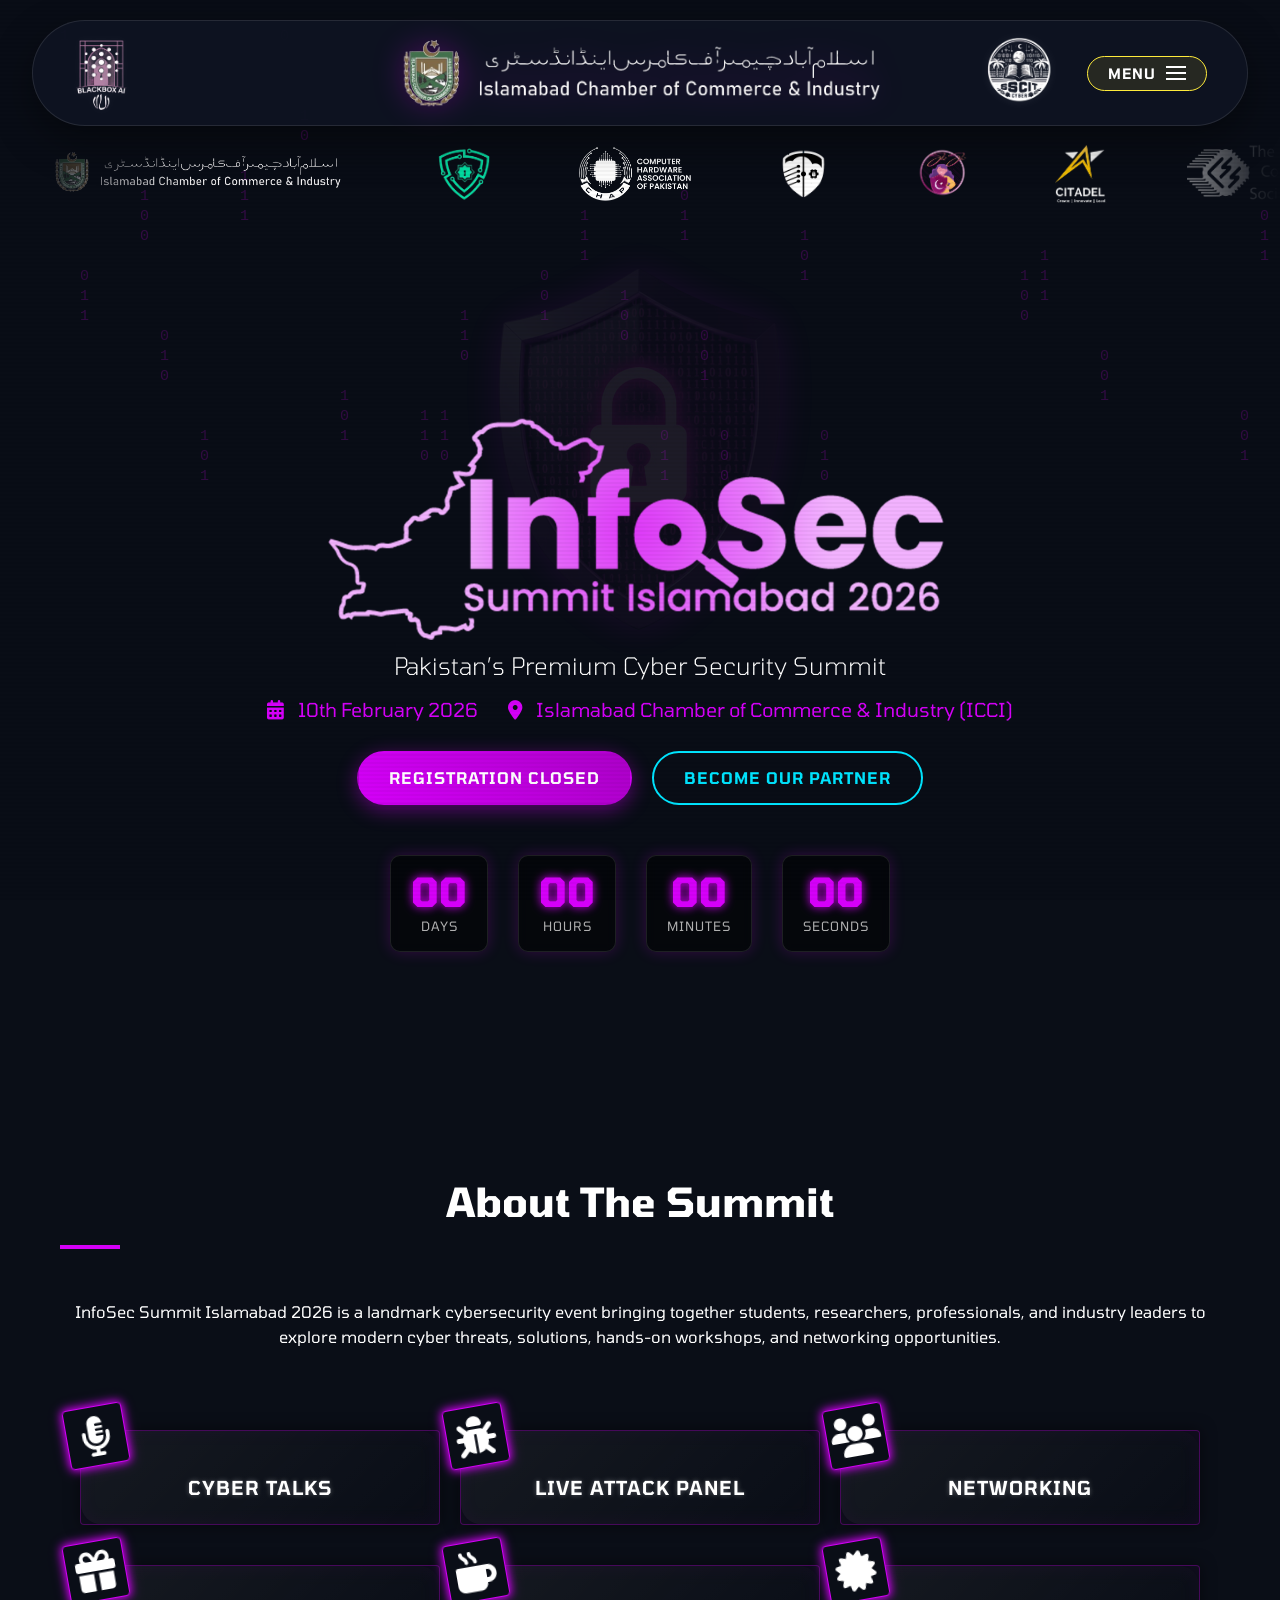
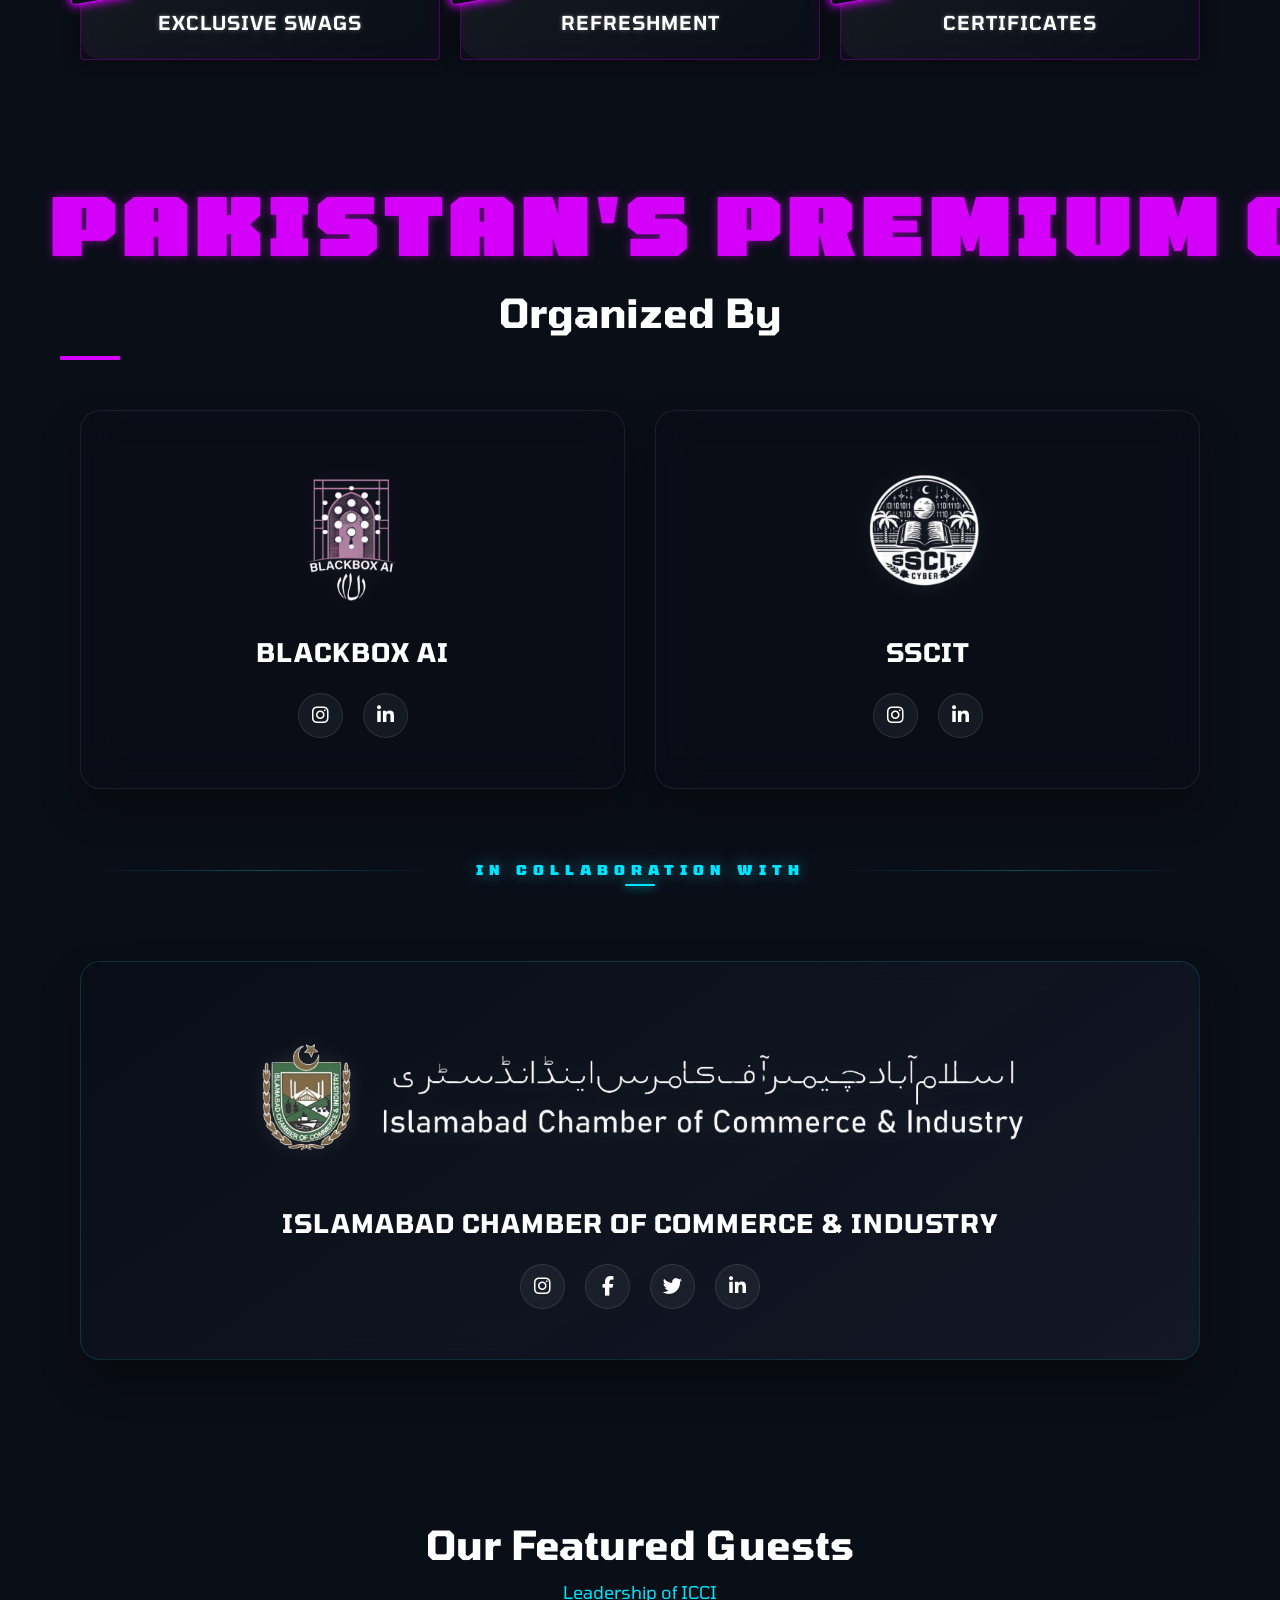
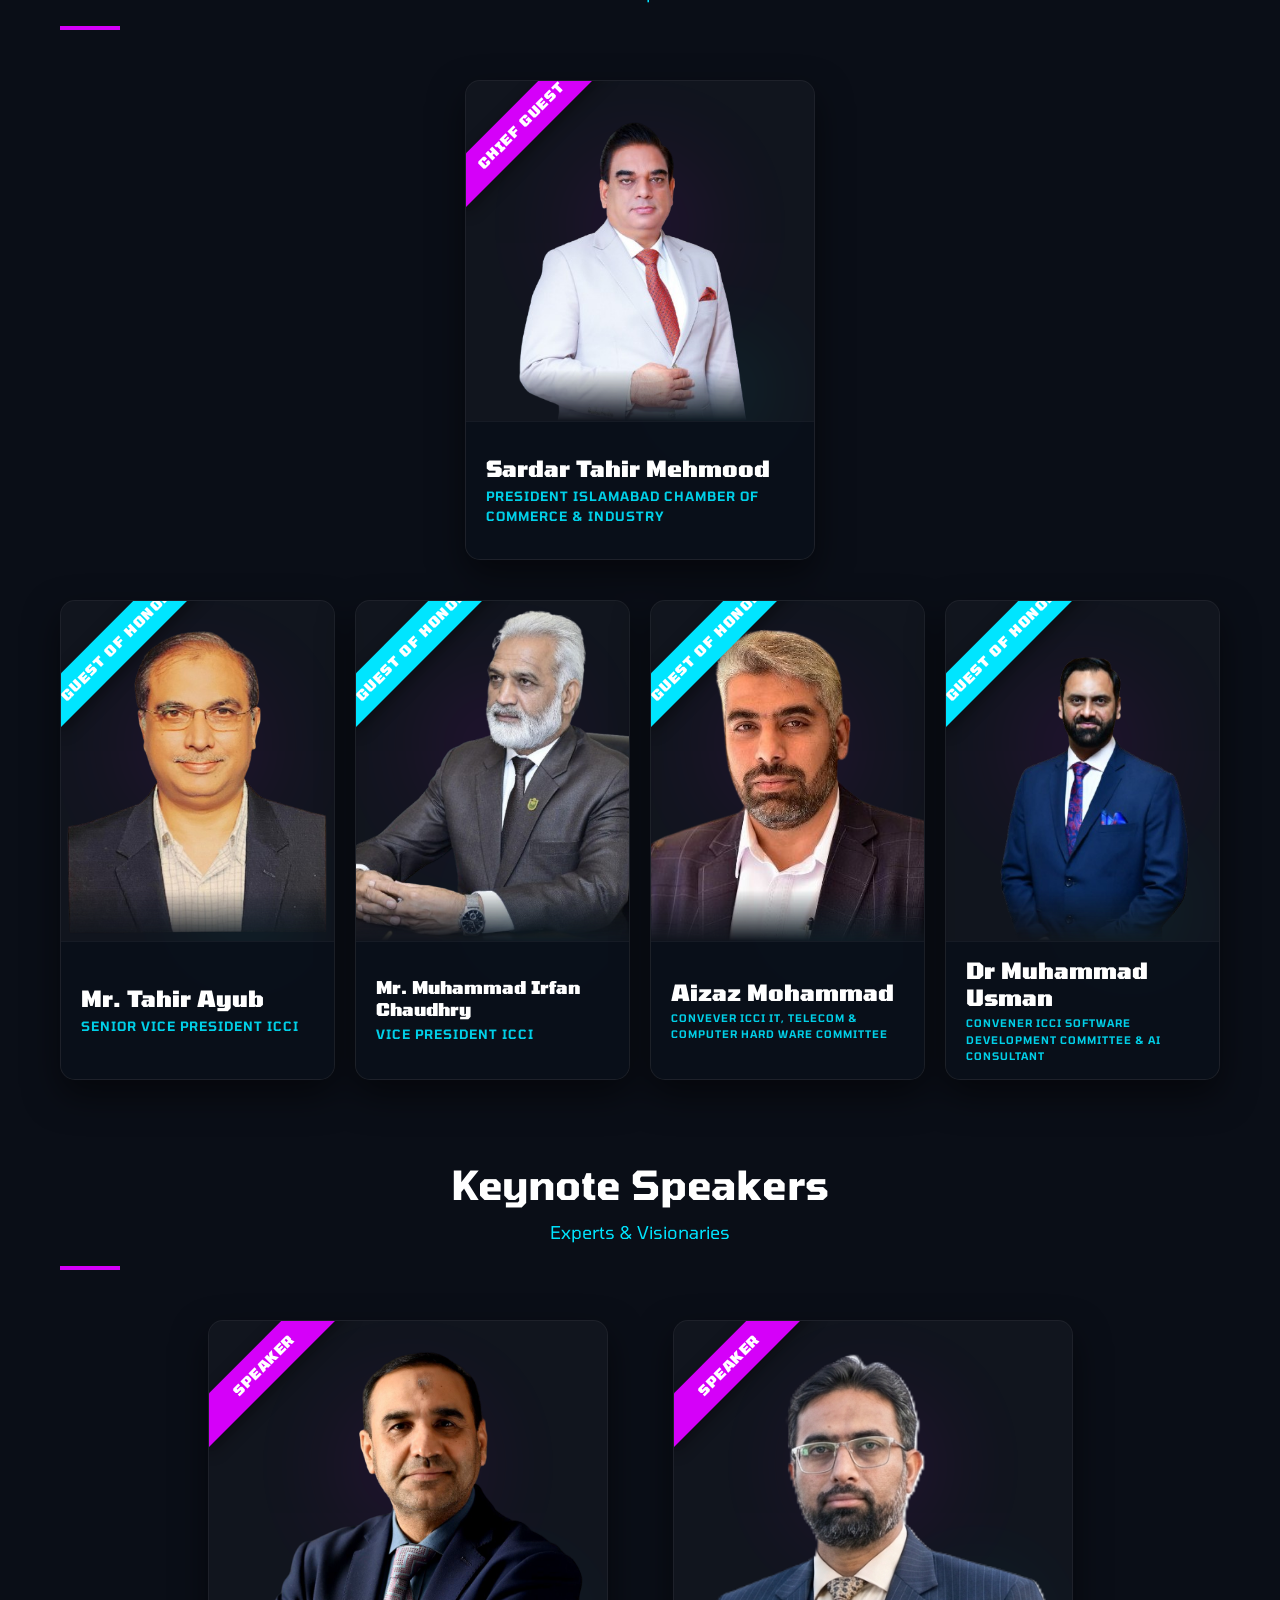
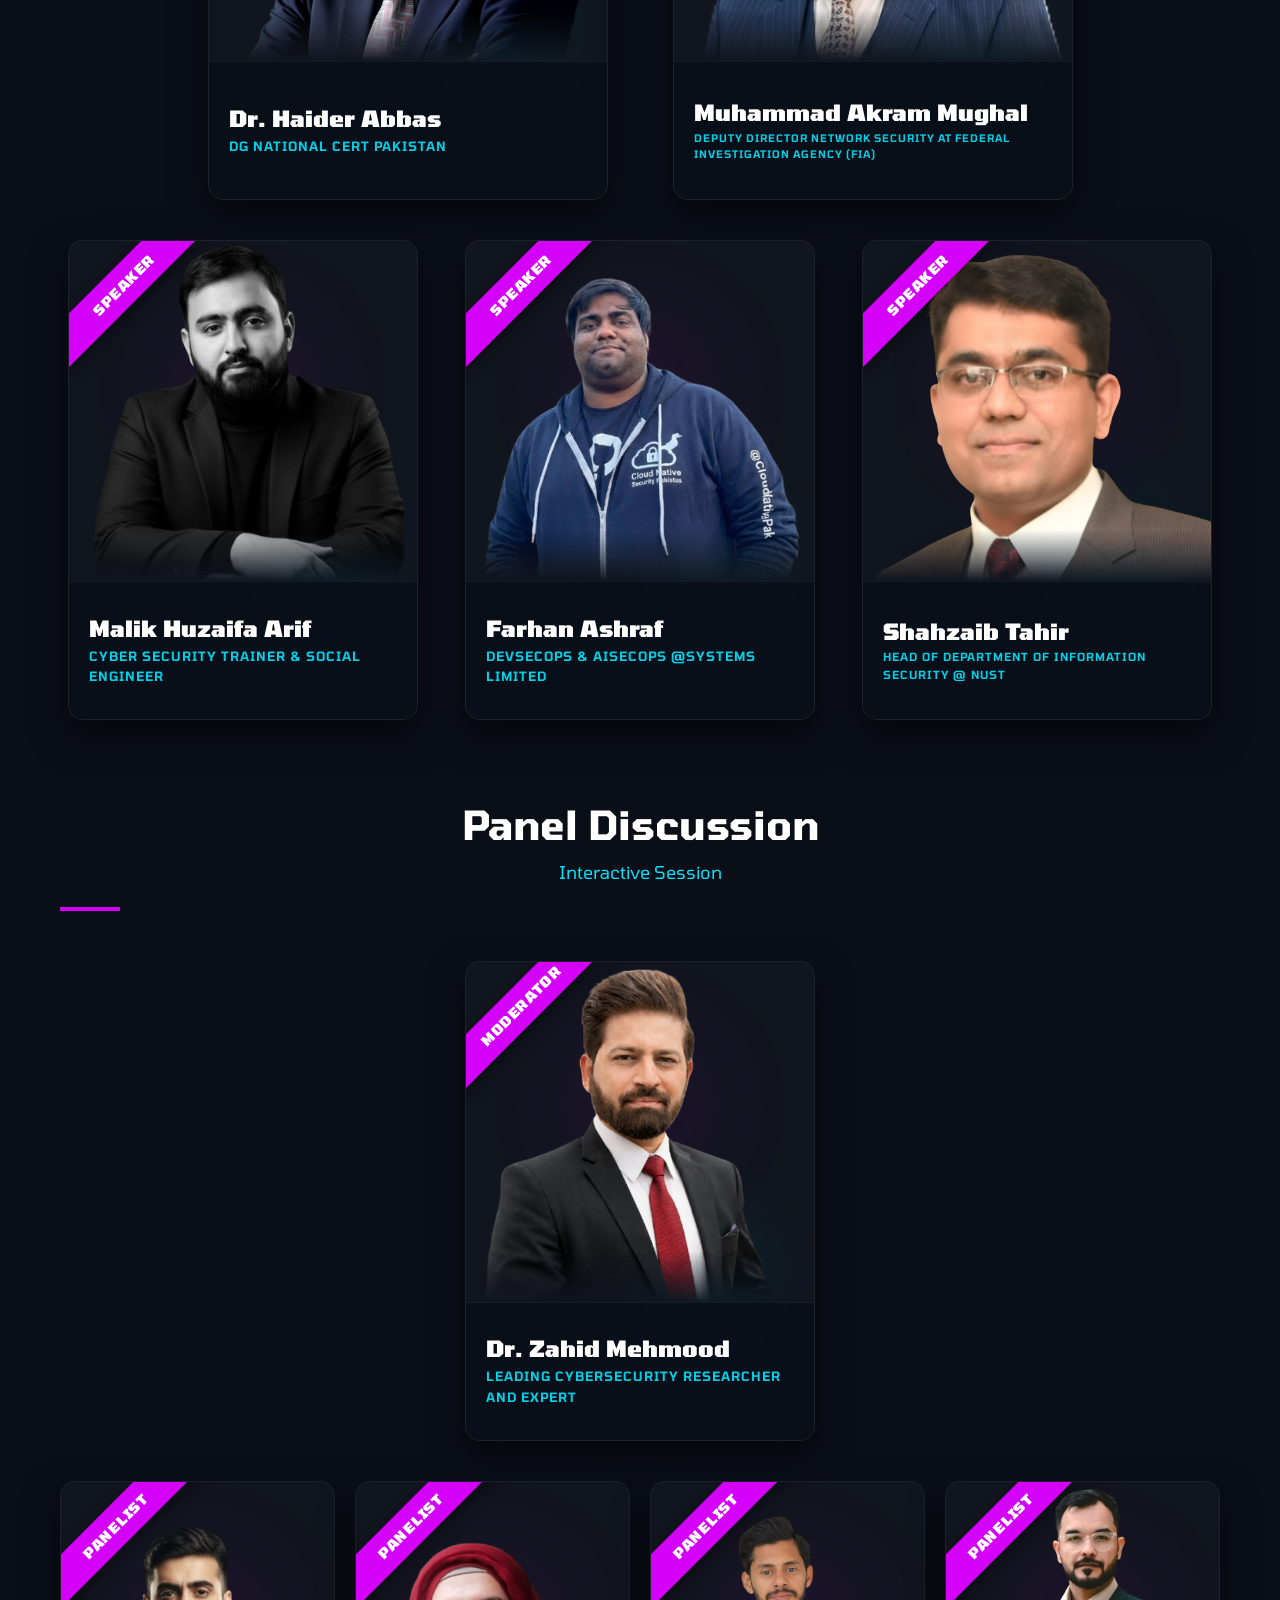
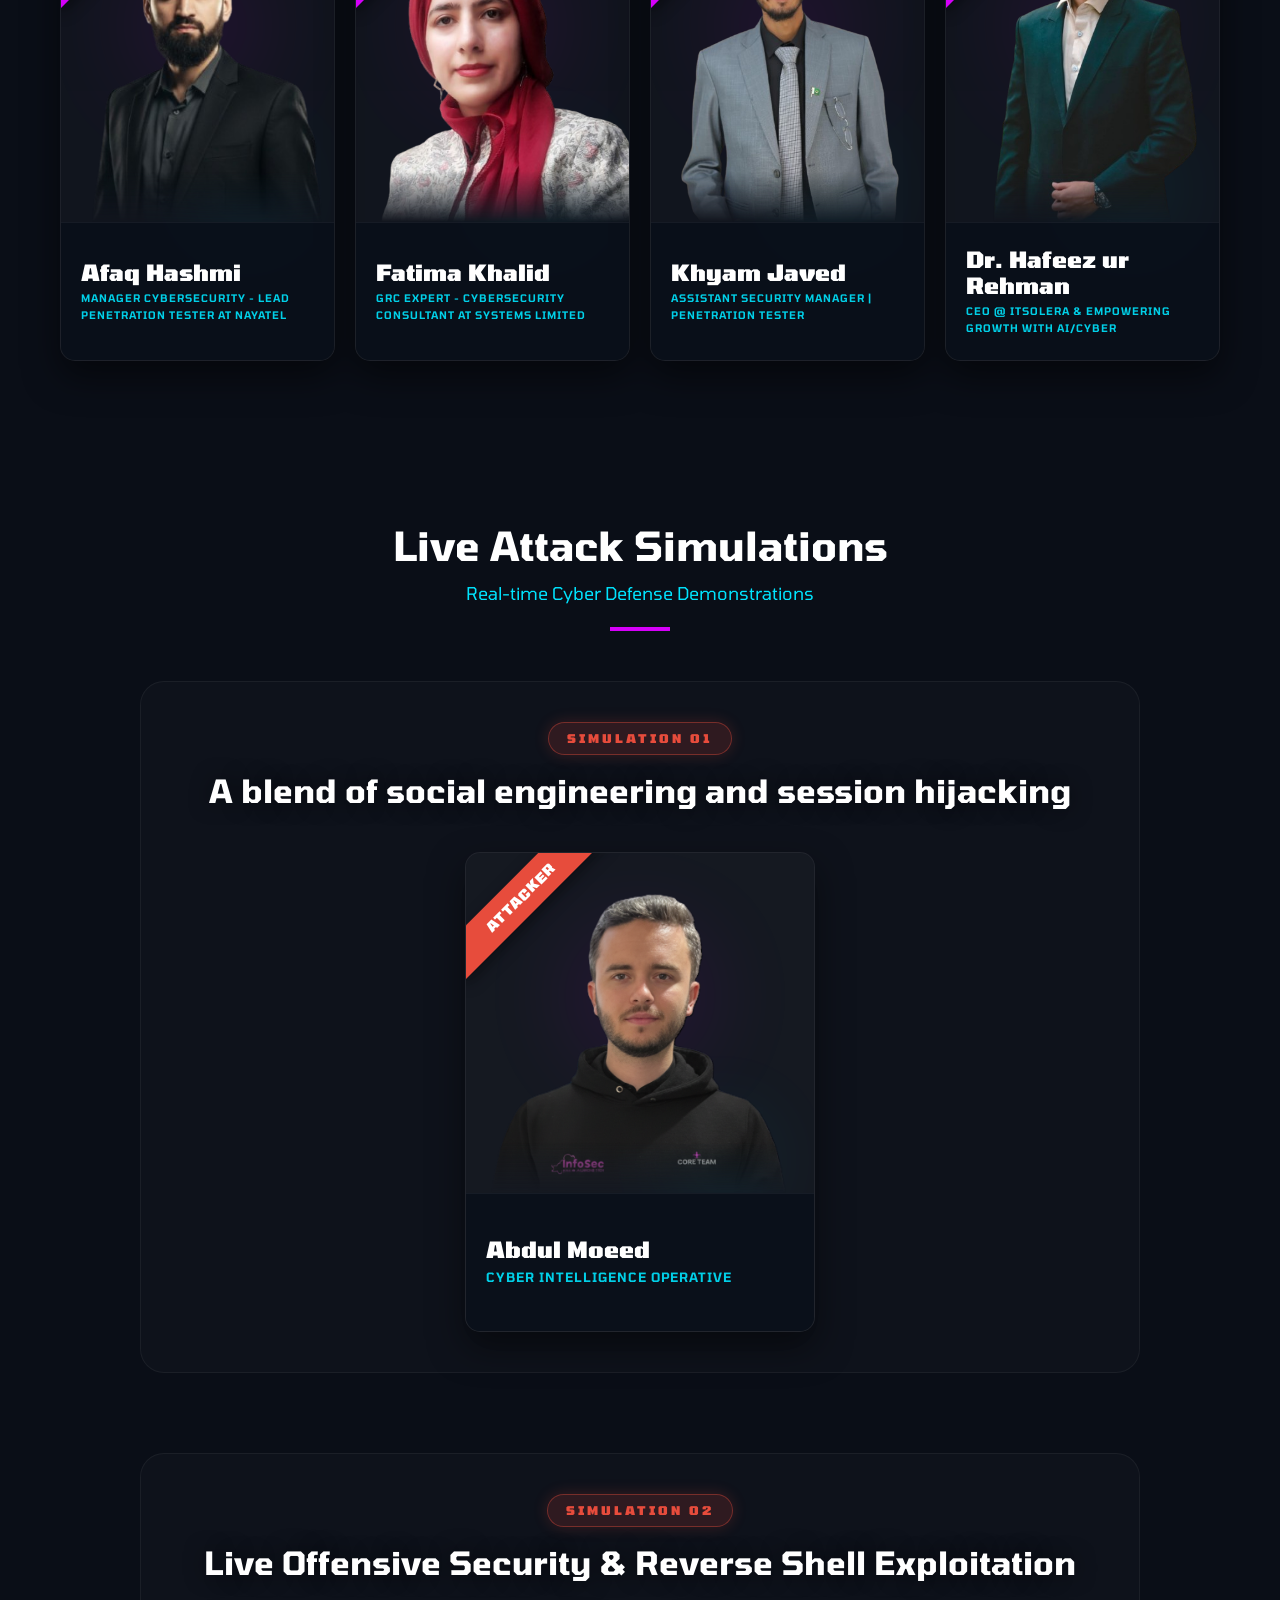
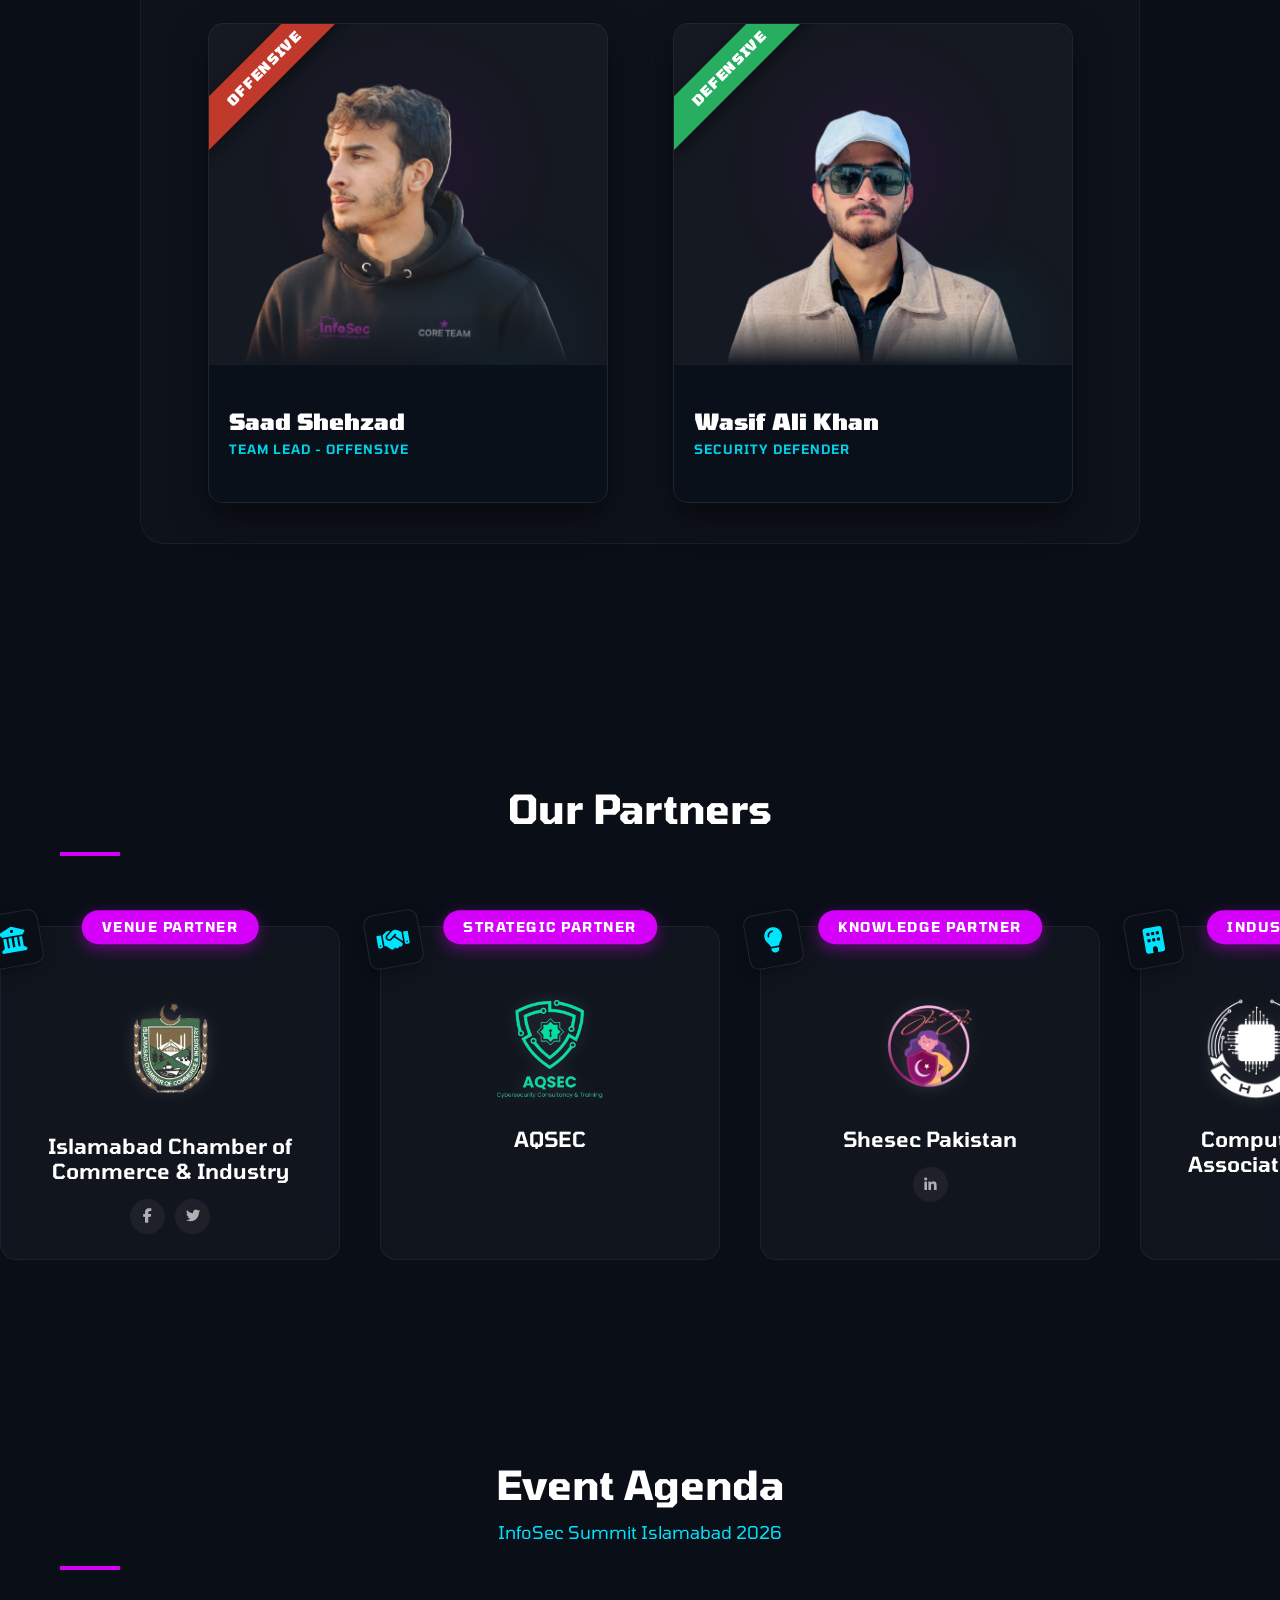
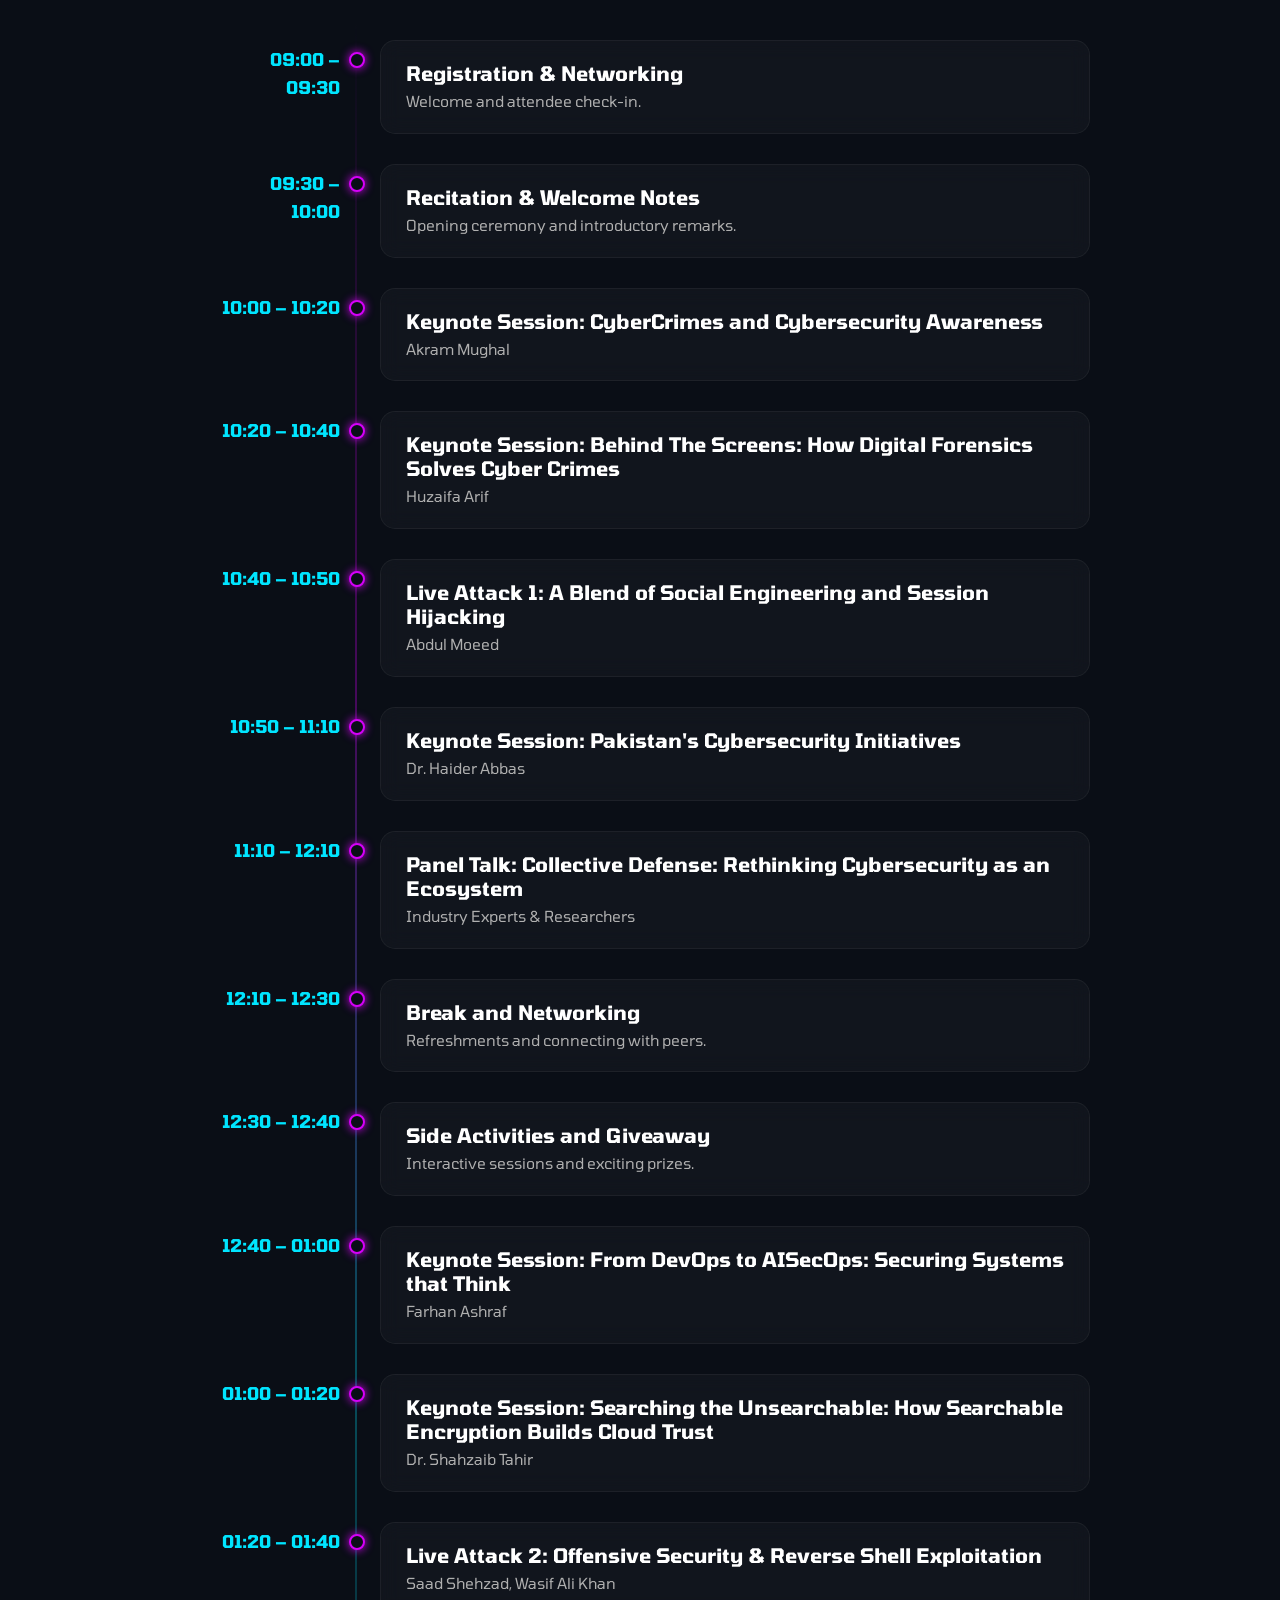
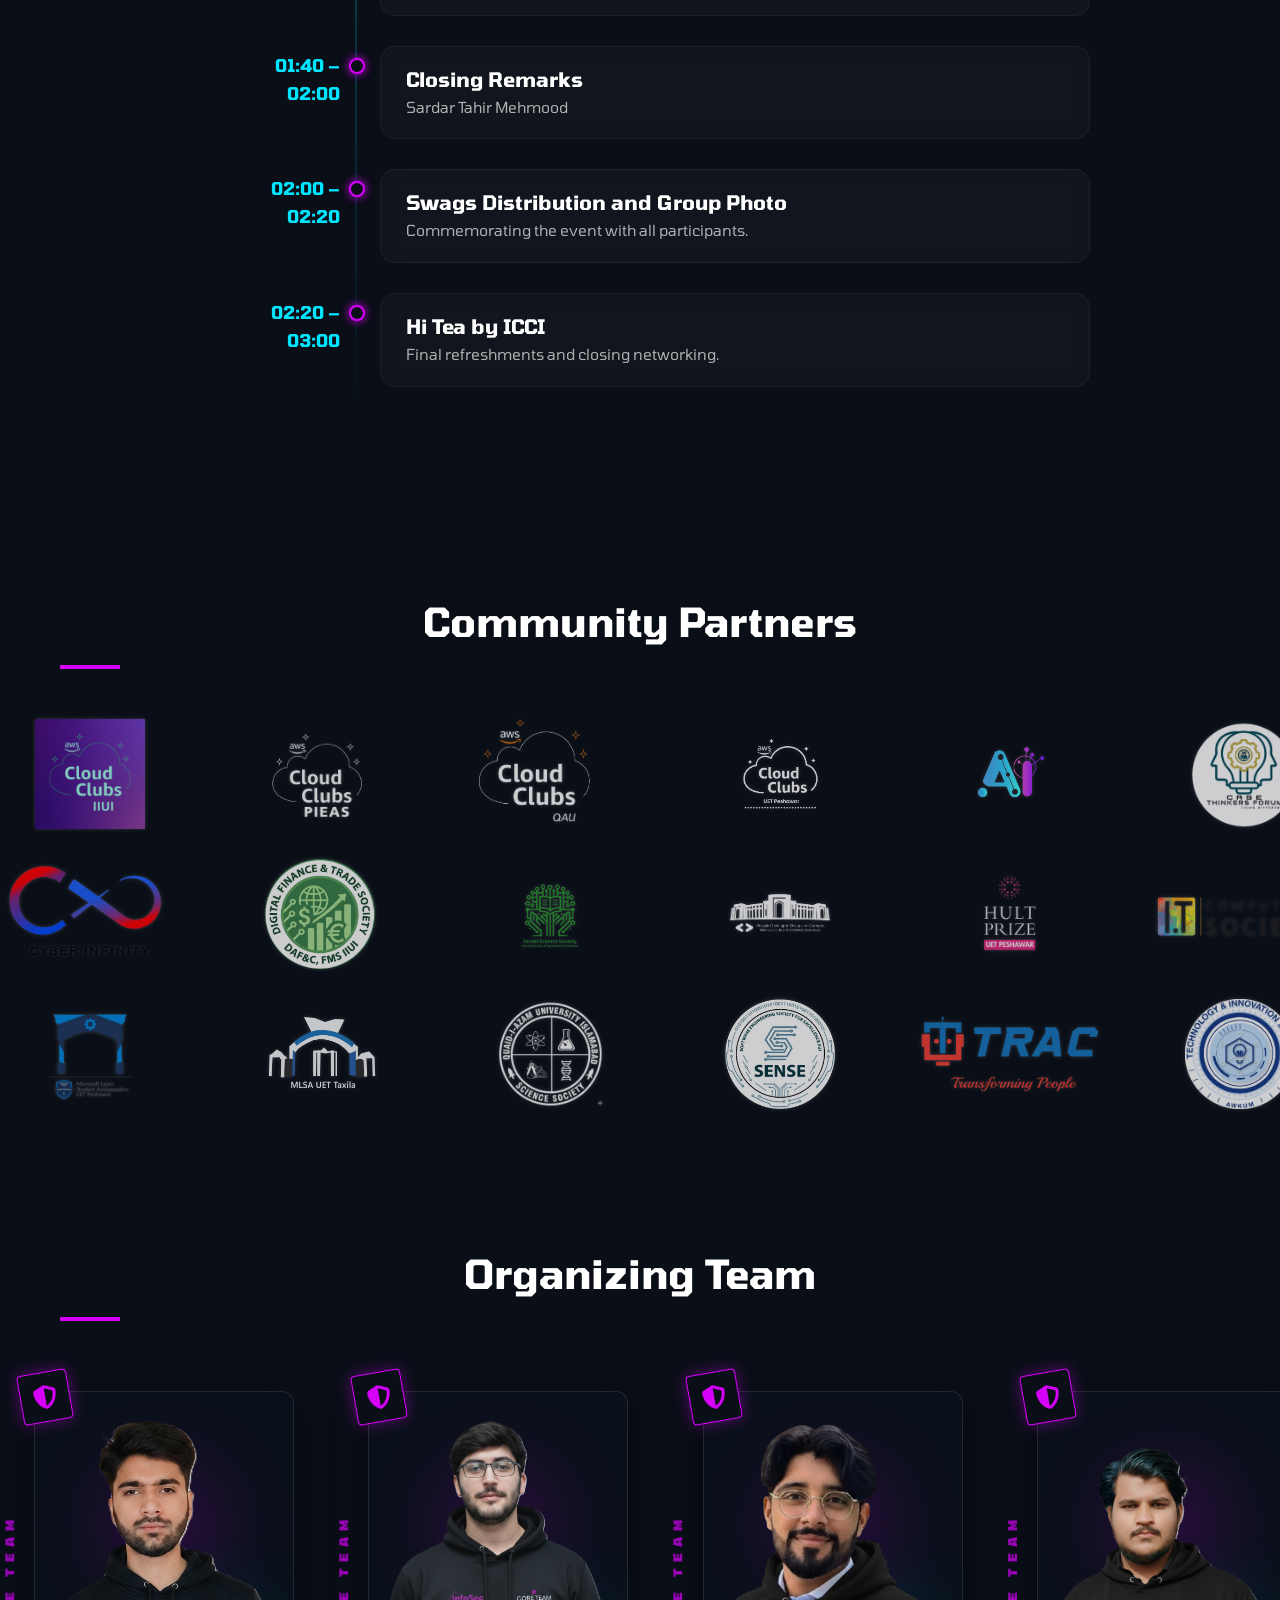
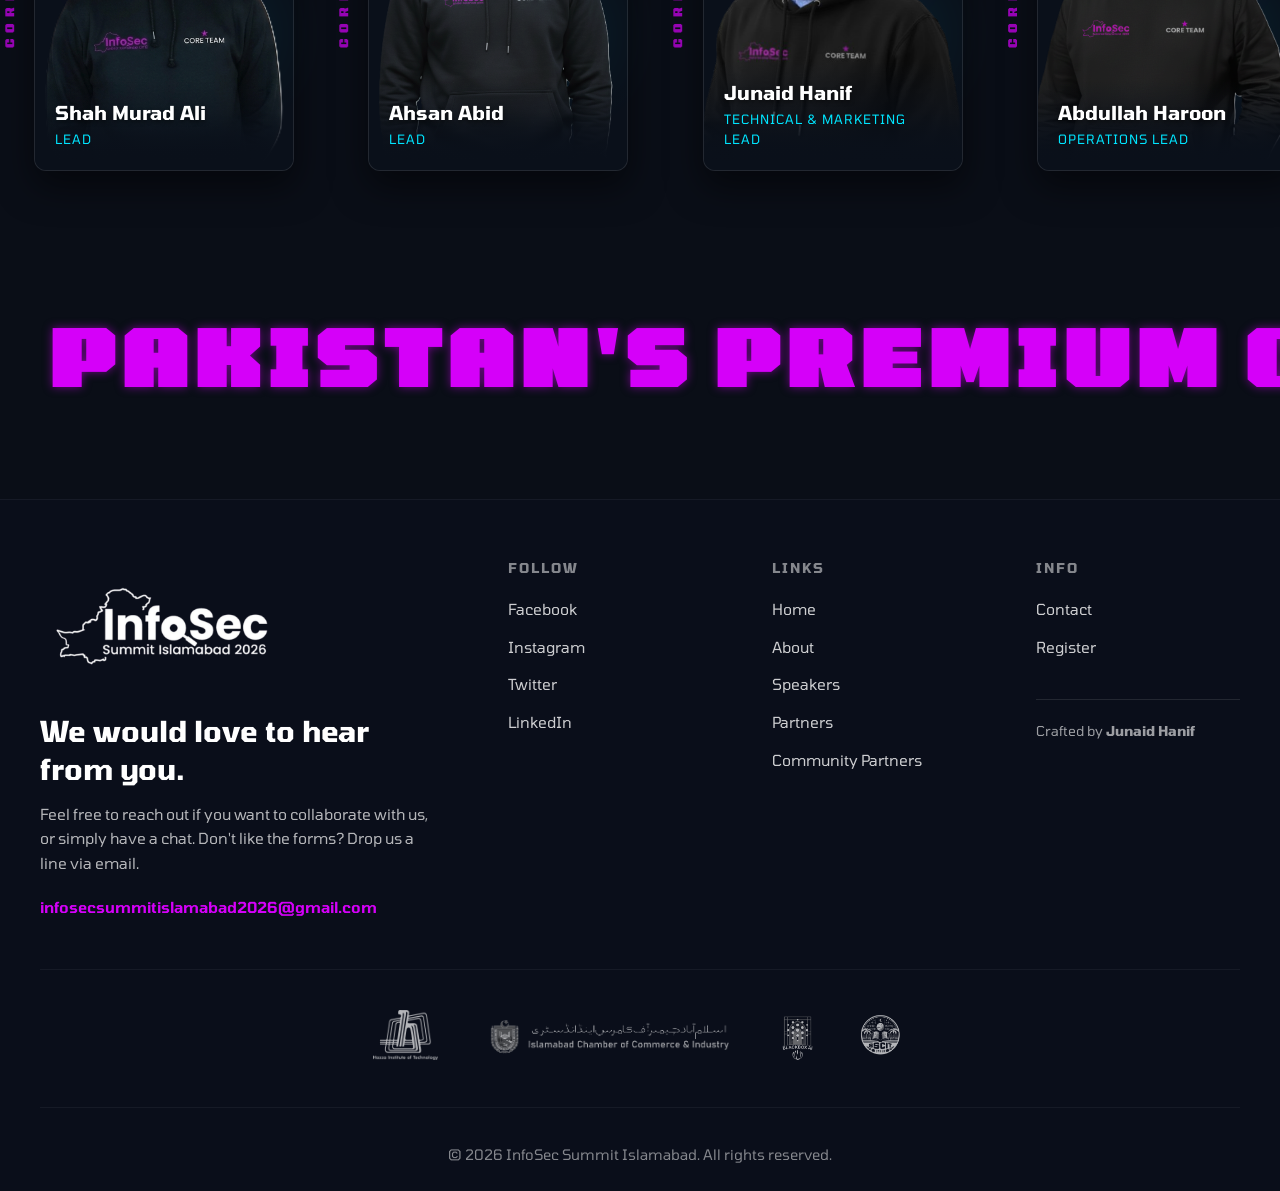
<file: index.html>
<!DOCTYPE html>
<html lang="en">

<head>
    <meta charset="UTF-8">
    <meta name="viewport" content="width=device-width, initial-scale=1.0">
    <title>Infosec Summit Islamabad 2026 | Premier Cybersecurity Event</title>
    <meta name="description"
        content="Join Pakistan's premier cybersecurity event. Infosec Summit Islamabad 2026 brings together professionals, researchers, and students for innovation and defense.">
    <link rel="preconnect" href="https://fonts.googleapis.com">
    <link rel="preconnect" href="https://fonts.gstatic.com" crossorigin>
    <link
        href="https://fonts.googleapis.com/css2?family=Outfit:wght@300;400;600;700&family=Space+Grotesk:wght@300;400;600;700&display=swap"
        rel="stylesheet">
    <link rel="stylesheet" href="https://cdnjs.cloudflare.com/ajax/libs/font-awesome/6.4.0/css/all.min.css">
    <link rel="stylesheet" href="styles/style.css">
    <link rel="stylesheet" href="styles/benefits_styles.css">
    <link rel="stylesheet" href="styles/organizer_styles.css">
    <link rel="stylesheet" href="styles/sponsor_scroll.css">
    <link rel="stylesheet" href="styles/partners_scroll.css">
    <link rel="stylesheet" href="styles/team_scroll.css">
    <link rel="stylesheet" href="styles/marquee_divider.css">
    <link rel="stylesheet" href="styles/footer.css">
    <link rel="stylesheet" href="styles/agenda.css">
</head>

<body>
    <div class="bg-overlay"></div>
    <div class="scanlines"></div>

    <header class="header">
        <div class="header-container">
            <!-- Left: BBAI -->
            <div class="header-left">
                <a href="https://www.instagram.com/bbmavericks_iiui1?igsh=MXh0bWd3YTc0cGpkYg==" target="_blank"
                    class="logo-brand"><img src="images/logos/BBAI.png" alt="BBAI Logo"></a>
            </div>

            <!-- Center: ICCI Logo -->
            <div class="header-center">
                <a href="index.html" class="logo-main"><img src="images/logos/ICCI logo.jpeg" alt="ICCI Logo"></a>
            </div>

            <!-- Right: SSCIT + Menu -->
            <div class="header-right">
                <a href="https://www.instagram.com/sscitcybersociety?igsh=dGhmN2piczU4Y2xn" target="_blank"
                    class="logo-brand"><img src="images/logos/SSCIT.png" alt="SSCIT Logo"></a>

                <button class="menu-toggle" id="menuToggle">
                    <span>Menu</span>
                    <div class="hamburger">
                        <span class="bar"></span>
                        <span class="bar"></span>
                        <span class="bar"></span>
                    </div>
                </button>
            </div>
        </div>
    </header>

    <!-- Fullscreen Menu Overlay -->
    <div class="menu-overlay" id="menuOverlay">
        <button class="close-menu" id="closeMenu">&times;</button>
        <nav class="nav-overlay-content">
            <ul class="nav-list-overlay">
                <li><a href="index.html" class="nav-link-overlay active">Home</a></li>
                <li><a href="about.html" class="nav-link-overlay">About</a></li>
                <li><a href="speakers.html" class="nav-link-overlay">Speakers</a></li>
                <li><a href="partners.html" class="nav-link-overlay">Partners</a></li>
                <li><a href="community-partners.html" class="nav-link-overlay">Community Partners</a></li>
                <li><a href="register.html" class="nav-link-overlay">Register</a>
                </li>
            </ul>
        </nav>
    </div>

    <main>
        <!-- Sponsor Runner Divider -->
        <div class="sponsor-runner-divider">
            <div class="runner-track">
                <div class="runner-inner">
                    <a href="https://www.instagram.com/islamabadchamberofcommerce?igsh=MWR4M292ZDRwZ2RyMA=="
                        target="_blank"><img src="images/logos/ICCI logo.jpeg" alt="Sponsor"></a>
                    <img src="images/logos/AQSEC2.png" alt="Sponsor">
                    <img src="images/logos/ComputerAssociationPakistan.png" alt="Sponsor">
                    <img src="images/logos/CNSP.png" alt="Sponsor">
                    <img src="images/logos/SheSec Pakistan.png" alt="Sponsor">
                    <img src="images/logos/CITALDEL.png" alt="Sponsor">
                    <img src="images/logos/The Computer science Society .png" alt="Sponsor">
                    <a href="https://hazzainstitute.org/" target="_blank"><img
                            src="images/logos/Hazza%20Institute%20of%20Technology%20%20.png" alt="Sponsor"></a>
                    <img src="images/logos/Korneez.png" alt="Sponsor">
                    <img src="images/logos/AAB-O-DANA.png" alt="Sponsor">
                    <img src="images/logos/BooziFyer.png" alt="Sponsor">
                    <img src="images/logos/Cyber Security Society, AU.png" alt="Sponsor">

                    <!-- Clones for infinite scroll -->
                    <a href="https://www.instagram.com/islamabadchamberofcommerce?igsh=MWR4M292ZDRwZ2RyMA=="
                        target="_blank"><img src="images/logos/ICCI logo.jpeg" alt="Sponsor"></a>
                    <img src="images/logos/AQSEC2.png" alt="Sponsor">
                    <img src="images/logos/ComputerAssociationPakistan.png" alt="Sponsor">
                    <img src="images/logos/CNSP.png" alt="Sponsor">
                    <img src="images/logos/SheSec Pakistan.png" alt="Sponsor">
                    <img src="images/logos/CITALDEL.png" alt="Sponsor">
                    <img src="images/logos/The Computer science Society .png" alt="Sponsor">
                    <a href="https://hazzainstitute.org/" target="_blank"><img
                            src="images/logos/Hazza%20Institute%20of%20Technology%20%20.png" alt="Sponsor"></a>
                    <img src="images/logos/Korneez.png" alt="Sponsor">
                    <img src="images/logos/AAB-O-DANA.png" alt="Sponsor">
                    <img src="images/logos/BooziFyer.png" alt="Sponsor">
                    <img src="images/logos/Cyber Security Society, AU.png" alt="Sponsor">
                </div>
            </div>
        </div>
        <!-- Hero Section -->
        <section id="hero" class="hero"
            style="min-height: 100vh; display: flex; align-items: center; justify-content: center; text-align: center; position: relative;">

            <!-- Optional Circuit/Grid Background handled via CSS or script -->
            <div id="particles-js" style="position: absolute; top: 0; left: 0; width: 100%; height: 100%; z-index: -1;">
            </div>

            <div class="container hero-content">
                <!-- Logo Container -->
                <div class="hero-logo-container">
                    <a href="https://www.instagram.com/bbmavericks_iiui1?igsh=MXh0bWd3YTc0cGpkYg==" target="_blank"><img
                            src="images/logos/logo color.png" alt="InfoSec Summit Islamabad 2026"
                            class="animate-float"></a>

                    <p class="hero-subtitle">Pakistan’s Premium Cyber Security Summit</p>

                    <div class="hero-details">
                        <span class="detail-item"><i class="fas fa-calendar-alt"></i> 10th February 2026</span>
                        <span class="detail-item"><i class="fas fa-map-marker-alt"></i> Islamabad Chamber of Commerce &
                            Industry (ICCI)</span>
                    </div>

                    <div class="hero-cta">
                        <a href="register.html" class="btn btn-primary">Registration Closed</a>
                        <a href="partners.html" class="btn btn-outline">Become our Partner</a>
                    </div>

                    <!-- Animated Counter -->
                    <!-- Countdown Timer -->
                    <div class="countdown-container" id="countdown">
                        <div class="countdown-item">
                            <span class="time-value" id="days">00</span>
                            <span class="time-label">Days</span>
                        </div>
                        <div class="countdown-item">
                            <span class="time-value" id="hours">00</span>
                            <span class="time-label">Hours</span>
                        </div>
                        <div class="countdown-item">
                            <span class="time-value" id="minutes">00</span>
                            <span class="time-label">Minutes</span>
                        </div>
                        <div class="countdown-item">
                            <span class="time-value" id="seconds">00</span>
                            <span class="time-label">Seconds</span>
                        </div>
                    </div>
                </div>
        </section>

        <!-- ABOUT SECTION -->
        <section class="section about-section" id="about">
            <div class="container">
                <div class="section-header text-center">
                    <h2 class="section-title">About The Summit</h2>
                    <div class="line"></div>
                </div>
                <div class="about-content text-center">
                    <p class="lead-text">
                        InfoSec Summit Islamabad 2026 is a landmark cybersecurity event bringing together
                        students, researchers, professionals, and industry leaders to explore modern cyber
                        threats, solutions, hands-on workshops, and networking opportunities.
                    </p>

                    <!-- Updated Benefits Grid -->
                    <div class="benefits-grid">
                        <!-- Card 1 -->
                        <div class="benefit-box">
                            <div class="benefit-icon">
                                <i class="fas fa-microphone-alt"></i>
                            </div>
                            <h3>Cyber TALKS</h3>
                        </div>

                        <!-- Card 2 -->
                        <div class="benefit-box">
                            <div class="benefit-icon">
                                <i class="fas fa-bug"></i>
                            </div>
                            <h3>Live Attack Panel</h3>
                        </div>

                        <!-- Card 3 -->
                        <div class="benefit-box">
                            <div class="benefit-icon">
                                <i class="fas fa-users"></i>
                            </div>
                            <h3>Networking</h3>
                        </div>

                        <!-- Card 4 -->
                        <div class="benefit-box">
                            <div class="benefit-icon">
                                <i class="fas fa-gift"></i>
                            </div>
                            <h3>Exclusive Swags</h3>
                        </div>

                        <!-- Card 5 -->
                        <div class="benefit-box">
                            <div class="benefit-icon">
                                <i class="fas fa-mug-hot"></i>
                            </div>
                            <h3>Refreshment</h3>
                        </div>

                        <!-- Card 6 -->
                        <div class="benefit-box">
                            <div class="benefit-icon">
                                <i class="fas fa-certificate"></i>
                            </div>
                            <h3>Certificates</h3>
                        </div>
                    </div>
                </div>
            </div>
        </section>

        <!-- TEXT MARQUEE DIVIDER (Top) -->
        <div class="text-marquee-divider">
            <div class="marquee-inner">
                <span class="marquee-text m-style-1">Pakistan's Premium Cyber Summit</span>
                <span class="marquee-text m-style-2">Pakistan's Premium Cyber Summit</span>
                <span class="marquee-text m-style-3">Pakistan's Premium Cyber Summit</span>
                <span class="marquee-text m-style-4">Pakistan's Premium Cyber Summit</span>
                <span class="marquee-text m-style-1">Pakistan's Premium Cyber Summit</span>
                <span class="marquee-text m-style-2">Pakistan's Premium Cyber Summit</span>
                <span class="marquee-text m-style-3">Pakistan's Premium Cyber Summit</span>
                <span class="marquee-text m-style-4">Pakistan's Premium Cyber Summit</span>
            </div>
        </div>

        <!-- SOCIETIES SECTION (Moved Here) -->
        <section class="section societies-section" id="societies" style="padding-top: 0;">
            <div class="container">
                <div class="section-header text-center">
                    <h2 class="section-title">Organized By</h2>
                    <div class="line"></div>
                </div>

                <div class="organizers-layout">
                    <!-- Top Row: BBAI & SSCIT -->
                    <div class="organizers-top">
                        <!-- BBAI Card -->
                        <div class="organizer-card">
                            <a href="https://www.instagram.com/bbmavericks_iiui1?igsh=MXh0bWd3YTc0cGpkYg=="
                                target="_blank"><img src="images/logos/BBAI.png" alt="BlackBox AI"></a>
                            <h3>BlackBox AI</h3>
                            <div class="organizer-socials">
                                <a href="#" target="_blank"><i class="fab fa-instagram"></i></a>
                                <a href="#" target="_blank"><i class="fab fa-linkedin-in"></i></a>
                            </div>
                        </div>

                        <!-- SSCIT Card -->
                        <div class="organizer-card">
                            <a href="https://www.instagram.com/sscitcybersociety?igsh=dGhmN2piczU4Y2xn"
                                target="_blank"><img src="images/logos/SSCIT.png" alt="SSCIT"></a>
                            <h3>SSCIT</h3>
                            <div class="organizer-socials">
                                <a href="#" target="_blank"><i class="fab fa-instagram"></i></a>
                                <a href="#" target="_blank"><i class="fab fa-linkedin-in"></i></a>
                            </div>
                        </div>
                    </div>

                    <!-- Middle Text -->
                    <div class="collaboration-text">
                        <p>In Collaboration With</p>
                    </div>

                    <!-- Bottom Row: ICCI -->
                    <div class="organizers-bottom">
                        <!-- ICCI Card -->
                        <div class="organizer-card card-full">
                            <a href="https://www.instagram.com/islamabadchamberofcommerce?igsh=MWR4M292ZDRwZ2RyMA=="
                                target="_blank"><img src="images/logos/ICCI logo.jpeg"
                                    alt="Islamabad Chamber of Commerce"></a>
                            <h3>Islamabad Chamber of Commerce & Industry</h3>
                            <div class="organizer-socials">
                                <a href="#" target="_blank"><i class="fab fa-instagram"></i></a>
                                <a href="#" target="_blank"><i class="fab fa-facebook-f"></i></a>
                                <a href="#" target="_blank"><i class="fab fa-twitter"></i></a>
                                <a href="#" target="_blank"><i class="fab fa-linkedin-in"></i></a>
                            </div>
                        </div>
                    </div>
                </div>


            </div>
        </section>

        <section class="section speakers-section" id="speakers">
            <div class="container">
                <div class="section-header text-center">
                    <h2 class="section-title">Our Featured Guests</h2>
                    <p class="section-subtitle">Leadership of ICCI</p>
                    <div class="line"></div>
                </div>

                <!-- Chief Guest (Row 1) -->
                <div class="speaker-single-center">
                    <div class="speaker-card">
                        <div class="speaker-badge">Chief Guest</div>
                        <img src="images/speakers/SardarTahirMehmood.png" alt="Sardar Tahir Mehmood"
                            class="speaker-img">
                        <div class="speaker-content">
                            <h3 class="speaker-name">Sardar Tahir Mehmood</h3>
                            <p class="speaker-role">President Islamabad Chamber Of Commerce & Industry</p>
                        </div>
                    </div>
                </div>

                <!-- Guests of Honor (Row 2) -->
                <div class="grid-4">
                    <div class="speaker-card">
                        <div class="speaker-badge guest">Guest of Honor</div>
                        <img src="images/speakers/MrTahirAyub.png" alt="Mr. Tahir Ayub" class="speaker-img">
                        <div class="speaker-content">
                            <h3 class="speaker-name">Mr. Tahir Ayub</h3>
                            <p class="speaker-role">Senior Vice President ICCI</p>
                        </div>
                    </div>

                    <div class="speaker-card">
                        <div class="speaker-badge guest">Guest of Honor</div>
                        <img src="images/speakers/MrIrfanChaudhry.png" alt="Mr. Muhammad Irfan Chaudhry"
                            class="speaker-img">
                        <div class="speaker-content">
                            <h3 class="speaker-name" style="font-size: 1.1rem;">Mr. Muhammad Irfan Chaudhry</h3>
                            <p class="speaker-role">Vice President ICCI</p>
                        </div>
                    </div>

                    <div class="speaker-card">
                        <div class="speaker-badge guest">Guest of Honor</div>
                        <img src="images/speakers/AizazMohammad.png" alt="Aizaz Mohammad" class="speaker-img">
                        <div class="speaker-content">
                            <h3 class="speaker-name">Aizaz Mohammad</h3>
                            <p class="speaker-role" style="font-size: 0.65rem;">Convever ICCI IT, Telecom & Computer
                                Hard Ware Committee</p>
                        </div>
                    </div>

                    <div class="speaker-card">
                        <div class="speaker-badge guest">Guest of Honor</div>
                        <img src="images/speakers/DrMuhammadUsman.png" alt="Dr. Muhammad Usman" class="speaker-img">
                        <div class="speaker-content">
                            <h3 class="speaker-name">Dr Muhammad Usman</h3>
                            <p class="speaker-role" style="font-size: 0.65rem;">Convener ICCI Software Development
                                Committee & AI Consultant</p>
                        </div>
                    </div>
                </div>

                <!-- Keynote Speakers -->
                <div class="section-header text-center" style="margin-top: 80px;">
                    <h2 class="section-title">Keynote Speakers</h2>
                    <p class="section-subtitle">Experts & Visionaries</p>
                    <div class="line"></div>
                </div>

                <!-- Row 1: First 2 Speakers -->
                <div class="grid-2">
                    <div class="speaker-card">
                        <div class="speaker-badge">Speaker</div>
                        <img src="images/speakers/Dr.%20haider%20Abbas%20.png" alt="Dr. Haider Abbas"
                            class="speaker-img">
                        <div class="speaker-content">
                            <h3 class="speaker-name">Dr. Haider Abbas</h3>
                            <p class="speaker-role">DG National CERT pakistan</p>
                        </div>
                    </div>

                    <div class="speaker-card">
                        <div class="speaker-badge">Speaker</div>
                        <img src="images/speakers/Akram%20Mughal%20.png" alt="Muhammad Akram Mughal"
                            class="speaker-img">
                        <div class="speaker-content">
                            <h3 class="speaker-name">Muhammad Akram Mughal</h3>
                            <p class="speaker-role" style="font-size: 0.65rem;">Deputy Director Network Security at
                                Federal Investigation Agency (FIA)</p>
                        </div>
                    </div>
                </div>

                <!-- Row 2: Remaining 3 Speakers -->
                <div class="grid-3">
                    <div class="speaker-card">
                        <div class="speaker-badge">Speaker</div>
                        <img src="images/speakers/Malik%20Huzaifa%20Arif%20.png" alt="Malik Huzaifa Arif"
                            class="speaker-img">
                        <div class="speaker-content">
                            <h3 class="speaker-name">Malik Huzaifa Arif</h3>
                            <p class="speaker-role">Cyber Security Trainer & Social Engineer</p>
                        </div>
                    </div>

                    <div class="speaker-card">
                        <div class="speaker-badge">Speaker</div>
                        <img src="images/speakers/farhan%20Ashraf%20.png" alt="Farhan Ashraf" class="speaker-img">
                        <div class="speaker-content">
                            <h3 class="speaker-name">Farhan Ashraf</h3>
                            <p class="speaker-role">DevSecOps & AIsecOps @Systems Limited</p>
                        </div>
                    </div>

                    <div class="speaker-card">
                        <div class="speaker-badge">Speaker</div>
                        <img src="images/speakers/Shahzaib%20Tahir.png" alt="Shahzaib Tahir" class="speaker-img">
                        <div class="speaker-content">
                            <h3 class="speaker-name">Shahzaib Tahir</h3>
                            <p class="speaker-role" style="font-size: 0.7rem;">Head of Department of Information
                                Security @ NUST</p>
                        </div>
                    </div>
                </div>

                <!-- Panel Discussion -->
                <div class="section-header text-center" style="margin-top: 80px;">
                    <h2 class="section-title">Panel Discussion</h2>
                    <p class="section-subtitle">Interactive Session</p>
                    <div class="line"></div>
                </div>

                <!-- Moderator (Row 1) -->
                <div class="speaker-single-center">
                    <div class="speaker-card">
                        <div class="speaker-badge">Moderator</div>
                        <img src="images/speakers/Dr.%20Zahid%20Mehmood%20.png" alt="Dr. Zahid Mehmood"
                            class="speaker-img">
                        <div class="speaker-content">
                            <h3 class="speaker-name">Dr. Zahid Mehmood</h3>
                            <p class="speaker-role">Leading Cybersecurity Researcher and Expert</p>
                        </div>
                    </div>
                </div>

                <!-- Panelists (Row 2) -->
                <div class="grid-4">
                    <div class="speaker-card">
                        <div class="speaker-badge">Panelist</div>
                        <img src="images/speakers/Afaq%20Hashmi.png" alt="Afaq Hashmi" class="speaker-img">
                        <div class="speaker-content">
                            <h3 class="speaker-name">Afaq Hashmi</h3>
                            <p class="speaker-role" style="font-size: 0.65rem;">Manager Cybersecurity - Lead Penetration
                                Tester at Nayatel</p>
                        </div>
                    </div>

                    <div class="speaker-card">
                        <div class="speaker-badge">Panelist</div>
                        <img src="images/speakers/Fatima%20Khalid.png" alt="Fatima Khalid" class="speaker-img">
                        <div class="speaker-content">
                            <h3 class="speaker-name">Fatima Khalid</h3>
                            <p class="speaker-role" style="font-size: 0.65rem;">GRC Expert - Cybersecurity Consultant at
                                Systems Limited</p>
                        </div>
                    </div>

                    <div class="speaker-card">
                        <div class="speaker-badge">Panelist</div>
                        <img src="images/speakers/Khyam%20%20Javed.png" alt="Khyam Javed" class="speaker-img">
                        <div class="speaker-content">
                            <h3 class="speaker-name">Khyam Javed</h3>
                            <p class="speaker-role" style="font-size: 0.65rem;">Assistant Security Manager | Penetration
                                Tester</p>
                        </div>
                    </div>

                    <div class="speaker-card">
                        <div class="speaker-badge">Panelist</div>
                        <img src="images/speakers/Dr.%20Hafeez.png" alt="Dr. Hafeez ur Rehman" class="speaker-img">
                        <div class="speaker-content">
                            <h3 class="speaker-name">Dr. Hafeez ur Rehman</h3>
                            <p class="speaker-role" style="font-size: 0.65rem;">CEO @ ITSOLERA & Empowering Growth with
                                AI/Cyber</p>
                        </div>
                    </div>
                </div>


        </section>


        <!-- LIVE ATTACK SIMULATIONS -->
        <section class="section live-attack-section" id="live-attacks" style="padding-top: 80px;">
            <div class="container">
                <div class="section-header text-center">
                    <h2 class="section-title">Live Attack Simulations</h2>
                    <p class="section-subtitle">Real-time Cyber Defense Demonstrations</p>
                    <div class="line" style="margin: 20px auto;"></div>
                </div>

                <!-- Attack One -->
                <div class="attack-session-container">
                    <div class="attack-topic-box text-center">
                        <span class="attack-label">Simulation 01</span>
                        <h3 class="attack-topic">A blend of social engineering and session hijacking</h3>
                    </div>
                    <div class="speaker-single-center">
                        <div class="speaker-card" style="max-width: 350px; margin: 0 auto;">
                            <div class="speaker-badge attack">Attacker</div>
                            <img src="images/team/RajaMoeed.png" alt="Abdul Moeed" class="speaker-img">
                            <div class="speaker-content">
                                <h3 class="speaker-name">Abdul Moeed</h3>
                                <p class="speaker-role">Cyber Intelligence Operative</p>
                            </div>
                        </div>
                    </div>
                </div>

                <!-- Attack Two -->
                <div class="attack-session-container">
                    <div class="attack-topic-box text-center">
                        <span class="attack-label">Simulation 02</span>
                        <h3 class="attack-topic">Live Offensive Security & Reverse Shell Exploitation</h3>
                    </div>
                    <div class="grid-2">
                        <!-- Offensive -->
                        <div class="speaker-card">
                            <div class="speaker-badge offensive">OFFENSIVE</div>
                            <img src="images/team/MuhammadSaadShahzad.png" alt="Saad Shehzad" class="speaker-img">
                            <div class="speaker-content">
                                <h3 class="speaker-name">Saad Shehzad</h3>
                                <p class="speaker-role">Team Lead - Offensive</p>
                            </div>
                        </div>
                        <!-- Defensive -->
                        <div class="speaker-card">
                            <div class="speaker-badge defensive">DEFENSIVE</div>
                            <img src="images/team/Wasif Ali.png" alt="Wasif Ali Khan" class="speaker-img">
                            <div class="speaker-content">
                                <h3 class="speaker-name">Wasif Ali Khan</h3>
                                <p class="speaker-role">Security Defender</p>
                            </div>
                        </div>
                    </div>
                </div>
            </div>
        </section>

        <!-- PARTNERS SCROLL SECTION -->
        <section class="sponsors-scroll-section" id="sponsors-scroll">
            <div class="container section-header text-center">
                <h2 class="section-title">Our Partners</h2>
                <div class="line"></div>
            </div>

            <div class="sponsor-track">
                <!-- Group 1 -->
                <!-- Partner 1 -->
                <div class="sponsor-card">
                    <span class="sponsor-type">Venue Partner</span>
                    <div class="sponsor-icon-obj"><i class="fas fa-university"></i></div>
                    <a href="https://www.instagram.com/islamabadchamberofcommerce?igsh=MWR4M292ZDRwZ2RyMA=="
                        target="_blank"><img src="images/logos/ICCI logo small.jpeg" alt="ICCI Logo"
                            class="sponsor-logo"></a>
                    <h3 class="sponsor-name">Islamabad Chamber of Commerce & Industry</h3>
                    <div class="sponsor-socials">
                        <a href="#"><i class="fab fa-facebook-f"></i></a>
                        <a href="#"><i class="fab fa-twitter"></i></a>
                    </div>
                </div>

                <!-- Partner 2 -->
                <div class="sponsor-card">
                    <span class="sponsor-type">Strategic Partner</span>
                    <div class="sponsor-icon-obj"><i class="fas fa-handshake"></i></div>
                    <img src="images/logos/AQSEC.png" alt="AQSEC" class="sponsor-logo">
                    <h3 class="sponsor-name">AQSEC</h3>
                </div>

                <!-- Partner 3 -->
                <div class="sponsor-card">
                    <span class="sponsor-type">Knowledge Partner</span>
                    <div class="sponsor-icon-obj"><i class="fas fa-lightbulb"></i></div>
                    <img src="images/logos/SheSec Pakistan.png" alt="SheSec Pakistan Logo" class="sponsor-logo">
                    <h3 class="sponsor-name">Shesec Pakistan</h3>
                    <div class="sponsor-socials">
                        <a href="#"><i class="fab fa-linkedin-in"></i></a>
                    </div>
                </div>

                <!-- Partner 4 -->
                <div class="sponsor-card">
                    <span class="sponsor-type">Industry Partner</span>
                    <div class="sponsor-icon-obj"><i class="fas fa-building"></i></div>
                    <img src="images/logos/ComputerAssociationPakistan.png" alt="CAP" class="sponsor-logo">
                    <h3 class="sponsor-name">Computer Hardware Association of Pakistan</h3>
                </div>

                <!-- Partner 5 -->
                <div class="sponsor-card">
                    <span class="sponsor-type">White Hat Sponsor</span>
                    <div class="sponsor-icon-obj"><i class="fas fa-user-secret"></i></div>
                    <a href="https://hazzainstitute.org/" target="_blank"><img
                            src="images/logos/Hazza%20Institute%20of%20Technology%20%20.png"
                            alt="Hazza Institute of Technology" class="sponsor-logo"></a>
                    <h3 class="sponsor-name">Hazza Institute of Technology</h3>
                </div>

                <!-- Partner 6 -->
                <div class="sponsor-card">
                    <span class="sponsor-type">Ecosystem Partner</span>
                    <div class="sponsor-icon-obj"><i class="fas fa-project-diagram"></i></div>
                    <img src="images/logos/CITALDEL.png" alt="CITADEL" class="sponsor-logo">
                    <h3 class="sponsor-name">CITADEL</h3>
                </div>

                <!-- Partner 7 -->
                <div class="sponsor-card">
                    <span class="sponsor-type">Logistics Partner</span>
                    <div class="sponsor-icon-obj"><i class="fas fa-truck-loading"></i></div>
                    <img src="images/logos/The Computer Science Society Logo.gif" alt="Computer Science Society"
                        class="sponsor-logo">
                    <h3 class="sponsor-name">The Computer Science Society</h3>
                </div>

                <!-- Outreach Partners -->
                <div class="sponsor-card">
                    <span class="sponsor-type">Outreach Partner</span>
                    <div class="sponsor-icon-obj"><i class="fas fa-bullhorn"></i></div>
                    <img src="images/logos/IEEE_ComputerSociety.png" alt="IEEE CS" class="sponsor-logo">
                    <h3 class="sponsor-name">IEEE Computer Society</h3>
                </div>
                <div class="sponsor-card">
                    <span class="sponsor-type">Outreach Partner</span>
                    <div class="sponsor-icon-obj"><i class="fas fa-bullhorn"></i></div>
                    <img src="images/logos/CNSP.png" alt="CNSP" class="sponsor-logo">
                    <h3 class="sponsor-name">Cloud Native Security Pakistan</h3>
                </div>

                <!-- AAB-O-DANA -->
                <div class="sponsor-card">
                    <span class="sponsor-type">Sponsor</span>
                    <div class="sponsor-icon-obj"><i class="fas fa-handshake"></i></div>
                    <img src="images/logos/AAB-O-DANA.png" alt="AAB-O-DANA" class="sponsor-logo">
                    <h3 class="sponsor-name">AAB-O-DANA</h3>
                </div>

                <!-- BooziFyer -->
                <div class="sponsor-card">
                    <span class="sponsor-type">Voucher Sponsor</span>
                    <div class="sponsor-icon-obj"><i class="fas fa-ticket-alt"></i></div>
                    <img src="images/logos/BooziFyer.png" alt="BooziFyer" class="sponsor-logo">
                    <h3 class="sponsor-name">BooziFyer</h3>
                </div>

                <!-- Cyber Security Society Air University -->
                <div class="sponsor-card">
                    <span class="sponsor-type">Outreach Partner</span>
                    <div class="sponsor-icon-obj"><i class="fas fa-users"></i></div>
                    <img src="images/logos/Cyber Security Society, AU.png" alt="Cyber Security Society Air University"
                        class="sponsor-logo">
                    <h3 class="sponsor-name">Cyber Security Society Air University</h3>
                </div>

                <!-- Snack Sponsor -->
                <div class="sponsor-card">
                    <span class="sponsor-type">Snack Sponsor</span>
                    <div class="sponsor-icon-obj"><i class="fas fa-cookie-bite"></i></div>
                    <img src="images/logos/Korneez.png" alt="KORNEEZ" class="sponsor-logo">
                    <h3 class="sponsor-name">KORNEEZ</h3>
                </div>

                <!-- DUPLICATES FOR SCROLL -->
                <div class="sponsor-card">
                    <span class="sponsor-type">Venue Partner</span>
                    <div class="sponsor-icon-obj"><i class="fas fa-university"></i></div>
                    <a href="https://www.instagram.com/islamabadchamberofcommerce?igsh=MWR4M292ZDRwZ2RyMA=="
                        target="_blank"><img src="images/logos/ICCI logo small.jpeg" alt="ICCI Logo"
                            class="sponsor-logo"></a>
                    <h3 class="sponsor-name">Islamabad Chamber of Commerce & Industry</h3>
                </div>
                <div class="sponsor-card">
                    <span class="sponsor-type">Strategic Partner</span>
                    <div class="sponsor-icon-obj"><i class="fas fa-handshake"></i></div>
                    <img src="images/logos/AQSEC.png" alt="AQSEC" class="sponsor-logo">
                    <h3 class="sponsor-name">AQSEC</h3>
                </div>
                <div class="sponsor-card">
                    <span class="sponsor-type">Knowledge Partner</span>
                    <div class="sponsor-icon-obj"><i class="fas fa-lightbulb"></i></div>
                    <img src="images/logos/SheSec Pakistan.png" alt="SheSec Pakistan Logo" class="sponsor-logo">
                    <h3 class="sponsor-name">Shesec Pakistan</h3>
                </div>
                <div class="sponsor-card">
                    <span class="sponsor-type">Industry Partner</span>
                    <div class="sponsor-icon-obj"><i class="fas fa-building"></i></div>
                    <img src="images/logos/ComputerAssociationPakistan.png" alt="CAP" class="sponsor-logo">
                    <h3 class="sponsor-name">Computer Association of Pakistan</h3>
                </div>
                <div class="sponsor-card">
                    <span class="sponsor-type">Sponsor</span>
                    <div class="sponsor-icon-obj"><i class="fas fa-handshake"></i></div>
                    <img src="images/logos/AAB-O-DANA.png" alt="AAB-O-DANA" class="sponsor-logo">
                    <h3 class="sponsor-name">AAB-O-DANA</h3>
                </div>
                <div class="sponsor-card">
                    <span class="sponsor-type">Voucher Sponsor</span>
                    <div class="sponsor-icon-obj"><i class="fas fa-ticket-alt"></i></div>
                    <img src="images/logos/BooziFyer.png" alt="BooziFyer" class="sponsor-logo">
                    <h3 class="sponsor-name">BooziFyer</h3>
                </div>
                <div class="sponsor-card">
                    <span class="sponsor-type">Outreach Partner</span>
                    <div class="sponsor-icon-obj"><i class="fas fa-users"></i></div>
                    <img src="images/logos/Cyber Security Society, AU.png" alt="Cyber Security Society Air University"
                        class="sponsor-logo">
                    <h3 class="sponsor-name">Cyber Security Society Air University</h3>
                </div>
                <div class="sponsor-card">
                    <span class="sponsor-type">Ecosystem Partner</span>
                    <div class="sponsor-icon-obj"><i class="fas fa-project-diagram"></i></div>
                    <img src="images/logos/CITALDEL.png" alt="CITADEL" class="sponsor-logo">
                    <h3 class="sponsor-name">CITADEL</h3>
                </div>
                <div class="sponsor-card">
                    <span class="sponsor-type">Logistics Partner</span>
                    <div class="sponsor-icon-obj"><i class="fas fa-truck-loading"></i></div>
                    <img src="images/logos/The Computer Science Society Logo.gif" alt="Computer Science Society"
                        class="sponsor-logo">
                    <h3 class="sponsor-name">The Computer Science Society</h3>
                </div>
                <div class="sponsor-card">
                    <span class="sponsor-type">Outreach Partner</span>
                    <div class="sponsor-icon-obj"><i class="fas fa-bullhorn"></i></div>
                    <img src="images/logos/IEEE_ComputerSociety.png" alt="IEEE CS" class="sponsor-logo">
                    <h3 class="sponsor-name">IEEE Computer Society</h3>
                </div>
                <div class="sponsor-card">
                    <span class="sponsor-type">Outreach Partner</span>
                    <div class="sponsor-icon-obj"><i class="fas fa-bullhorn"></i></div>
                    <img src="images/logos/CNSP.png" alt="CNSP" class="sponsor-logo">
                    <h3 class="sponsor-name">Cloud Native Security Pakistan</h3>
                </div>
            </div>
        </section>

        <!-- AGENDA SECTION -->
        <section class="section agenda-section" id="agenda">
            <div class="container">
                <div class="section-header text-center">
                    <h2 class="section-title">Event Agenda</h2>
                    <p class="section-subtitle">InfoSec Summit Islamabad 2026</p>
                    <div class="line"></div>
                </div>

                <div class="agenda-container">
                    <div class="agenda-timeline">
                        <!-- Agenda Item 1 -->
                        <div class="agenda-item">
                            <div class="agenda-time">09:00 – 09:30</div>
                            <div class="agenda-content">
                                <h3>Registration & Networking</h3>
                                <p>Welcome and attendee check-in.</p>
                            </div>
                        </div>

                        <!-- Agenda Item 2 -->
                        <div class="agenda-item">
                            <div class="agenda-time">09:30 – 10:00</div>
                            <div class="agenda-content">
                                <h3>Recitation & Welcome Notes</h3>
                                <p>Opening ceremony and introductory remarks.</p>
                            </div>
                        </div>

                        <!-- Agenda Item 3 -->
                        <div class="agenda-item">
                            <div class="agenda-time">10:00 – 10:20</div>
                            <div class="agenda-content">
                                <h3>Keynote Session: CyberCrimes and Cybersecurity Awareness</h3>
                                <p>Akram Mughal</p>
                            </div>
                        </div>

                        <!-- Agenda Item 4 -->
                        <div class="agenda-item">
                            <div class="agenda-time">10:20 – 10:40</div>
                            <div class="agenda-content">
                                <h3>Keynote Session: Behind The Screens: How Digital Forensics Solves Cyber Crimes</h3>
                                <p>Huzaifa Arif</p>
                            </div>
                        </div>

                        <!-- Agenda Item 5 -->
                        <div class="agenda-item">
                            <div class="agenda-time">10:40 – 10:50</div>
                            <div class="agenda-content">
                                <h3>Live Attack 1: A Blend of Social Engineering and Session Hijacking</h3>
                                <p>Abdul Moeed</p>
                            </div>
                        </div>

                        <!-- Agenda Item 6 -->
                        <div class="agenda-item">
                            <div class="agenda-time">10:50 – 11:10</div>
                            <div class="agenda-content">
                                <h3>Keynote Session: Pakistan's Cybersecurity Initiatives</h3>
                                <p>Dr. Haider Abbas</p>
                            </div>
                        </div>

                        <!-- Agenda Item 7 -->
                        <div class="agenda-item">
                            <div class="agenda-time">11:10 – 12:10</div>
                            <div class="agenda-content">
                                <h3>Panel Talk: Collective Defense: Rethinking Cybersecurity as an Ecosystem</h3>
                                <p>Industry Experts & Researchers</p>
                            </div>
                        </div>

                        <!-- Agenda Item 8 -->
                        <div class="agenda-item">
                            <div class="agenda-time">12:10 – 12:30</div>
                            <div class="agenda-content">
                                <h3>Break and Networking</h3>
                                <p>Refreshments and connecting with peers.</p>
                            </div>
                        </div>

                        <!-- Agenda Item 9 -->
                        <div class="agenda-item">
                            <div class="agenda-time">12:30 – 12:40</div>
                            <div class="agenda-content">
                                <h3>Side Activities and Giveaway</h3>
                                <p>Interactive sessions and exciting prizes.</p>
                            </div>
                        </div>

                        <!-- Agenda Item 10 -->
                        <div class="agenda-item">
                            <div class="agenda-time">12:40 – 01:00</div>
                            <div class="agenda-content">
                                <h3>Keynote Session: From DevOps to AISecOps: Securing Systems that Think</h3>
                                <p>Farhan Ashraf</p>
                            </div>
                        </div>

                        <!-- Agenda Item 11 -->
                        <div class="agenda-item">
                            <div class="agenda-time">01:00 – 01:20</div>
                            <div class="agenda-content">
                                <h3>Keynote Session: Searching the Unsearchable: How Searchable Encryption Builds Cloud
                                    Trust</h3>
                                <p>Dr. Shahzaib Tahir</p>
                            </div>
                        </div>

                        <!-- Agenda Item 12 -->
                        <div class="agenda-item">
                            <div class="agenda-time">01:20 – 01:40</div>
                            <div class="agenda-content">
                                <h3>Live Attack 2: Offensive Security & Reverse Shell Exploitation</h3>
                                <p>Saad Shehzad, Wasif Ali Khan</p>
                            </div>
                        </div>

                        <!-- Agenda Item 13 -->
                        <div class="agenda-item">
                            <div class="agenda-time">01:40 – 02:00</div>
                            <div class="agenda-content">
                                <h3>Closing Remarks</h3>
                                <p>Sardar Tahir Mehmood</p>
                            </div>
                        </div>

                        <!-- Agenda Item 14 -->
                        <div class="agenda-item">
                            <div class="agenda-time">02:00 – 02:20</div>
                            <div class="agenda-content">
                                <h3>Swags Distribution and Group Photo</h3>
                                <p>Commemorating the event with all participants.</p>
                            </div>
                        </div>

                        <!-- Agenda Item 15 -->
                        <div class="agenda-item">
                            <div class="agenda-time">02:20 – 03:00</div>
                            <div class="agenda-content">
                                <h3>Hi Tea by ICCI</h3>
                                <p>Final refreshments and closing networking.</p>
                            </div>
                        </div>
                    </div>
                </div>
            </div>
        </section>

        <!-- SOCIETIES SECTION -->


        <!-- COMMUNITY PARTNERS -->
        <!-- COMMUNITY PARTNERS (New Scroll Layout) -->
        <section class="partners-scroll-section" id="partners">
            <div class="container section-header text-center">
                <h2 class="section-title">Community Partners</h2>
                <div class="line"></div>
            </div>

            <div class="partners-container">
                <!-- ROW 1: Scrolls Left -->
                <div class="partner-row scroll-left">
                    <div class="partner-logo-item"><img src="images/partners/AWS Cloud Clubs IIUI.jpg" alt="Partner">
                    </div>
                    <div class="partner-logo-item"><img src="images/partners/AWS Cloud Clubs PIEAS.png" alt="Partner">
                    </div>
                    <div class="partner-logo-item"><img src="images/partners/AWS Cloud Clubs QAU.png" alt="Partner">
                    </div>
                    <div class="partner-logo-item"><img src="images/partners/AWS Cloud Clubs UET Peshawar.png"
                            alt="Partner"></div>
                    <div class="partner-logo-item"><img src="images/partners/Artificial Intelligence Society.png"
                            alt="Partner"></div>
                    <div class="partner-logo-item"><img src="images/partners/CASE Thinkers Forum.png" alt="Partner">
                    </div>
                    <div class="partner-logo-item"><img src="images/partners/CAUSE Society.png" alt="Partner"></div>
                    <div class="partner-logo-item"><img src="images/logos/The Computer science Society .png"
                            alt="Partner"></div>
                    <div class="partner-logo-item"><img src="images/partners/Confiniti QAU Chapter.png" alt="Partner">
                    </div>

                    <!-- DUPLICATE ROW 1 -->
                    <div class="partner-logo-item"><img src="images/partners/AWS Cloud Clubs IIUI.jpg" alt="Partner">
                    </div>
                    <div class="partner-logo-item"><img src="images/partners/AWS Cloud Clubs PIEAS.png" alt="Partner">
                    </div>
                    <div class="partner-logo-item"><img src="images/partners/AWS Cloud Clubs QAU.png" alt="Partner">
                    </div>
                    <div class="partner-logo-item"><img src="images/partners/AWS Cloud Clubs UET Peshawar.png"
                            alt="Partner"></div>
                    <div class="partner-logo-item"><img src="images/partners/Artificial Intelligence Society.png"
                            alt="Partner"></div>
                    <div class="partner-logo-item"><img src="images/partners/CASE Thinkers Forum.png" alt="Partner">
                    </div>
                    <div class="partner-logo-item"><img src="images/partners/CAUSE Society.png" alt="Partner"></div>
                    <div class="partner-logo-item"><img src="images/logos/The Computer science Society .png"
                            alt="Partner"></div>
                    <div class="partner-logo-item"><img src="images/partners/Confiniti QAU Chapter.png" alt="Partner">
                    </div>
                </div>

                <!-- ROW 2: Scrolls Right -->
                <div class="partner-row scroll-right">
                    <div class="partner-logo-item"><img src="images/partners/Cyber Infinity.png" alt="Partner"></div>
                    <div class="partner-logo-item"><img src="images/partners/Digital Finance & Trade Society IIUI.png"
                            alt="Partner"></div>
                    <div class="partner-logo-item"><img src="images/partners/Farabi Science Society .png" alt="Partner">
                    </div>
                    <div class="partner-logo-item"><img src="images/partners/GDGoC IIUI.png" alt="Partner"></div>
                    <div class="partner-logo-item"><img src="images/partners/Hult Prize UET Peshawar.png" alt="Partner">
                    </div>
                    <div class="partner-logo-item"><img src="images/partners/IT Computing Society.png" alt="Partner">
                    </div>
                    <div class="partner-logo-item"><img src="images/partners/Innovative Youth Circle.png" alt="Partner">
                    </div>
                    <div class="partner-logo-item"><img src="images/partners/Islamians Youth Club - IIUI.png"
                            alt="Partner"></div>
                    <div class="partner-logo-item"><img src="images/partners/MLSA Quaid-i-Azam University.png"
                            alt="Partner"></div>

                    <!-- DUPLICATE ROW 2 -->
                    <div class="partner-logo-item"><img src="images/partners/Cyber Infinity.png" alt="Partner"></div>
                    <div class="partner-logo-item"><img src="images/partners/Digital Finance & Trade Society IIUI.png"
                            alt="Partner"></div>
                    <div class="partner-logo-item"><img src="images/partners/Farabi Science Society .png" alt="Partner">
                    </div>
                    <div class="partner-logo-item"><img src="images/partners/GDGoC IIUI.png" alt="Partner"></div>
                    <div class="partner-logo-item"><img src="images/partners/Hult Prize UET Peshawar.png" alt="Partner">
                    </div>
                    <div class="partner-logo-item"><img src="images/partners/IT Computing Society.png" alt="Partner">
                    </div>
                    <div class="partner-logo-item"><img src="images/partners/Innovative Youth Circle.png" alt="Partner">
                    </div>
                    <div class="partner-logo-item"><img src="images/partners/Islamians Youth Club - IIUI.png"
                            alt="Partner"></div>
                    <div class="partner-logo-item"><img src="images/partners/MLSA Quaid-i-Azam University.png"
                            alt="Partner"></div>
                </div>

                <!-- ROW 3: Scrolls Left -->
                <div class="partner-row scroll-left">
                    <div class="partner-logo-item"><img src="images/partners/MLSA UET Peshawar.png" alt="Partner">
                    </div>
                    <div class="partner-logo-item"><img src="images/partners/MLSA UET Taxila.png" alt="Partner"></div>
                    <div class="partner-logo-item"><img src="images/partners/QAU Science Society.png" alt="Partner">
                    </div>
                    <div class="partner-logo-item"><img src="images/partners/SENSE-IIUI.png" alt="Partner"></div>
                    <div class="partner-logo-item"><img
                            src="images/partners/Taxilians Robotics & Automation Club (TRAC).png" alt="Partner"></div>
                    <div class="partner-logo-item"><img src="images/partners/Technology & Innovation Society.png"
                            alt="Partner"></div>
                    <div class="partner-logo-item"><img src="images/partners/Technorex Sol.png" alt="Partner"></div>
                    <div class="partner-logo-item"><img src="images/partners/The AI Collective Islamabad.png"
                            alt="Partner"></div>
                    <div class="partner-logo-item"><img src="images/partners/Zindigi Prize CECOS University.png"
                            alt="Partner"></div>

                    <!-- DUPLICATE ROW 3 -->
                    <div class="partner-logo-item"><img src="images/partners/MLSA UET Peshawar.png" alt="Partner">
                    </div>
                    <div class="partner-logo-item"><img src="images/partners/MLSA UET Taxila.png" alt="Partner"></div>
                    <div class="partner-logo-item"><img src="images/partners/QAU Science Society.png" alt="Partner">
                    </div>
                    <div class="partner-logo-item"><img src="images/partners/SENSE-IIUI.png" alt="Partner"></div>
                    <div class="partner-logo-item"><img
                            src="images/partners/Taxilians Robotics & Automation Club (TRAC).png" alt="Partner"></div>
                    <div class="partner-logo-item"><img src="images/partners/Technology & Innovation Society.png"
                            alt="Partner"></div>
                    <div class="partner-logo-item"><img src="images/partners/Technorex Sol.png" alt="Partner"></div>
                    <div class="partner-logo-item"><img src="images/partners/The AI Collective Islamabad.png"
                            alt="Partner"></div>
                    <div class="partner-logo-item"><img src="images/partners/Zindigi Prize CECOS University.png"
                            alt="Partner"></div>
                </div>
            </div>
        </section>



        <!-- ORGANIZING TEAM SCROLL SECTION -->
        <section class="team-scroll-section" id="team">
            <div class="container section-header text-center">
                <h2 class="section-title">Organizing Team</h2>
                <div class="line"></div>
            </div>

            <div class="team-track">
                <!-- Group 1 -->
                <!-- Member 1: Shah Murad Ali -->
                <div class="team-card-wrapper">
                    <div class="team-label-strip">CORE TEAM</div>
                    <div class="team-card">
                        <div class="shield-badge"><i class="fas fa-shield-alt"></i></div>
                        <img src="images/team/ShahMuradAli.png" alt="Shah Murad Ali" class="team-img">
                        <div class="team-content">
                            <h3 class="team-name">Shah Murad Ali</h3>
                            <p class="team-role">Lead</p>
                            <a href="https://www.linkedin.com/in/shah-murad-ali-7169b334a/" class="team-linkedin"><i
                                    class="fab fa-linkedin-in"></i></a>
                        </div>
                    </div>
                </div>

                <!-- Member 2: Ahsan Abid -->
                <div class="team-card-wrapper">
                    <div class="team-label-strip">CORE TEAM</div>
                    <div class="team-card">
                        <div class="shield-badge"><i class="fas fa-shield-alt"></i></div>
                        <img src="images/team/AhsanAbid.png" alt="Ahsan Abid" class="team-img">
                        <div class="team-content">
                            <h3 class="team-name">Ahsan Abid</h3>
                            <p class="team-role">Lead</p>
                            <a href="https://www.linkedin.com/in/ahsan-abid-0b4713310/" class="team-linkedin"><i
                                    class="fab fa-linkedin-in"></i></a>
                        </div>
                    </div>
                </div>

                <!-- Member 3: Junaid Hanif -->
                <div class="team-card-wrapper">
                    <div class="team-label-strip">CORE TEAM</div>
                    <div class="team-card">
                        <div class="shield-badge"><i class="fas fa-shield-alt"></i></div>
                        <img src="images/team/JunaidHanif.png" alt="Junaid Hanif" class="team-img">
                        <div class="team-content">
                            <h3 class="team-name">Junaid Hanif</h3>
                            <p class="team-role">Technical & Marketing lead</p>
                            <a href="https://www.linkedin.com/in/junaid-hanif-b58110289/" class="team-linkedin"><i
                                    class="fab fa-linkedin-in"></i></a>
                        </div>
                    </div>
                </div>

                <!-- Member 4: Abdullah Haroon -->
                <div class="team-card-wrapper">
                    <div class="team-label-strip">CORE TEAM</div>
                    <div class="team-card">
                        <div class="shield-badge"><i class="fas fa-shield-alt"></i></div>
                        <img src="images/team/Abdullah Haroon.png" alt="Abdullah Haroon" class="team-img">
                        <div class="team-content">
                            <h3 class="team-name">Abdullah Haroon</h3>
                            <p class="team-role">Operations Lead</p>
                            <a href="https://www.linkedin.com/in/muhammad-abdullah-haroon-b49478271/"
                                class="team-linkedin"><i class="fab fa-linkedin-in"></i></a>
                        </div>
                    </div>
                </div>

                <!-- Member 5: Abdul Basit -->
                <div class="team-card-wrapper">
                    <div class="team-label-strip">CORE TEAM</div>
                    <div class="team-card">
                        <div class="shield-badge"><i class="fas fa-shield-alt"></i></div>
                        <img src="images/team/AbdulBasit.png" alt="Abdul Basit" class="team-img">
                        <div class="team-content">
                            <h3 class="team-name">Abdul Basit</h3>
                            <p class="team-role">Graphics Lead</p>
                            <a href="https://www.linkedin.com/in/abdul-basit-aa5011374/" class="team-linkedin"><i
                                    class="fab fa-linkedin-in"></i></a>
                        </div>
                    </div>
                </div>

                <!-- Member 6: Muhammad Waleed Ashraf -->
                <div class="team-card-wrapper">
                    <div class="team-label-strip">CORE TEAM</div>
                    <div class="team-card">
                        <div class="shield-badge"><i class="fas fa-shield-alt"></i></div>
                        <img src="images/team/MuhammadWaleedAshraf.png" alt="Muhammad Waleed Ashraf" class="team-img">
                        <div class="team-content">
                            <h3 class="team-name">Muhammad Waleed Ashraf</h3>
                            <p class="team-role">Management Lead</p>
                            <a href="https://www.linkedin.com/in/muhammad-waleed-ashraf-243931250/"
                                class="team-linkedin"><i class="fab fa-linkedin-in"></i></a>
                        </div>
                    </div>
                </div>

                <!-- Member 7: Abdul Moeed -->
                <div class="team-card-wrapper">
                    <div class="team-label-strip">CORE TEAM</div>
                    <div class="team-card">
                        <div class="shield-badge"><i class="fas fa-shield-alt"></i></div>
                        <img src="images/team/RajaMoeed.png" alt="Abdul Moeed" class="team-img">
                        <div class="team-content">
                            <h3 class="team-name">Abdul Moeed</h3>
                            <p class="team-role">Outreach Lead</p>
                            <a href="https://www.linkedin.com/in/raja-moeed-45a92b327/" class="team-linkedin"><i
                                    class="fab fa-linkedin-in"></i></a>
                        </div>
                    </div>
                </div>

                <!-- Member 8: Zulqarnain Ejaz -->
                <div class="team-card-wrapper">
                    <div class="team-label-strip">CORE TEAM</div>
                    <div class="team-card">
                        <div class="shield-badge"><i class="fas fa-shield-alt"></i></div>
                        <img src="images/team/ZulqarnainEjaz.png" alt="Zulqarnain Ejaz" class="team-img">
                        <div class="team-content">
                            <h3 class="team-name">Zulqarnain Ejaz</h3>
                            <p class="team-role">Communication Lead</p>
                            <a href="#" class="team-linkedin"><i class="fab fa-linkedin-in"></i></a>
                        </div>
                    </div>
                </div>

                <!-- Member 9: Abdullah Faiz -->
                <div class="team-card-wrapper">
                    <div class="team-label-strip">CORE TEAM</div>
                    <div class="team-card">
                        <div class="shield-badge"><i class="fas fa-shield-alt"></i></div>
                        <img src="images/team/AbdullahFaiz.png" alt="Abdullah Faiz" class="team-img">
                        <div class="team-content">
                            <h3 class="team-name">Abdullah Faiz</h3>
                            <p class="team-role">Security lead</p>
                            <a href="https://www.linkedin.com/in/abdullah-faiz-2322402b5/" class="team-linkedin"><i
                                    class="fab fa-linkedin-in"></i></a>
                        </div>
                    </div>
                </div>

                <!-- Member 10: Muhammad Saad -->
                <div class="team-card-wrapper">
                    <div class="team-label-strip">CORE TEAM</div>
                    <div class="team-card">
                        <div class="shield-badge"><i class="fas fa-shield-alt"></i></div>
                        <img src="images/team/MuhammadSaadShahzad.png" alt="Muhammad Saad" class="team-img">
                        <div class="team-content">
                            <h3 class="team-name">Muhammad Saad</h3>
                            <p class="team-role">Media Lead</p>
                            <a href="#" class="team-linkedin"><i class="fab fa-linkedin-in"></i></a>
                        </div>
                    </div>
                </div>

                <!-- DUPLICATES FOR SEAMLESS 20-CARD SCROLL -->
                <div class="team-card-wrapper">
                    <div class="team-label-strip">CORE TEAM</div>
                    <div class="team-card">
                        <div class="shield-badge"><i class="fas fa-shield-alt"></i></div>
                        <img src="images/team/ShahMuradAli.png" alt="Shah Murad Ali" class="team-img">
                        <div class="team-content">
                            <h3 class="team-name">Shah Murad Ali</h3>
                            <p class="team-role">Lead</p>
                            <a href="https://www.linkedin.com/in/shah-murad-ali-7169b334a/" class="team-linkedin"><i
                                    class="fab fa-linkedin-in"></i></a>
                        </div>
                    </div>
                </div>
                <div class="team-card-wrapper">
                    <div class="team-label-strip">CORE TEAM</div>
                    <div class="team-card">
                        <div class="shield-badge"><i class="fas fa-shield-alt"></i></div>
                        <img src="images/team/AhsanAbid.png" alt="Ahsan Abid" class="team-img">
                        <div class="team-content">
                            <h3 class="team-name">Ahsan Abid</h3>
                            <p class="team-role">Lead</p>
                            <a href="https://www.linkedin.com/in/ahsan-abid-0b4713310/" class="team-linkedin"><i
                                    class="fab fa-linkedin-in"></i></a>
                        </div>
                    </div>
                </div>
                <div class="team-card-wrapper">
                    <div class="team-label-strip">CORE TEAM</div>
                    <div class="team-card">
                        <div class="shield-badge"><i class="fas fa-shield-alt"></i></div>
                        <img src="images/team/JunaidHanif.png" alt="Junaid Hanif" class="team-img">
                        <div class="team-content">
                            <h3 class="team-name">Junaid Hanif</h3>
                            <p class="team-role">Technical & Marketing lead</p>
                            <a href="https://www.linkedin.com/in/junaid-hanif-b58110289/" class="team-linkedin"><i
                                    class="fab fa-linkedin-in"></i></a>
                        </div>
                    </div>
                </div>
                <div class="team-card-wrapper">
                    <div class="team-label-strip">CORE TEAM</div>
                    <div class="team-card">
                        <div class="shield-badge"><i class="fas fa-shield-alt"></i></div>
                        <img src="images/team/Abdullah Haroon.png" alt="Abdullah Haroon" class="team-img">
                        <div class="team-content">
                            <h3 class="team-name">Abdullah Haroon</h3>
                            <p class="team-role">Operations Lead</p>
                            <a href="https://www.linkedin.com/in/muhammad-abdullah-haroon-b49478271/"
                                class="team-linkedin"><i class="fab fa-linkedin-in"></i></a>
                        </div>
                    </div>
                </div>
                <div class="team-card-wrapper">
                    <div class="team-label-strip">CORE TEAM</div>
                    <div class="team-card">
                        <div class="shield-badge"><i class="fas fa-shield-alt"></i></div>
                        <img src="images/team/AbdulBasit.png" alt="Abdul Basit" class="team-img">
                        <div class="team-content">
                            <h3 class="team-name">Abdul Basit</h3>
                            <p class="team-role">Graphics Lead</p>
                            <a href="https://www.linkedin.com/in/abdul-basit-aa5011374/" class="team-linkedin"><i
                                    class="fab fa-linkedin-in"></i></a>
                        </div>
                    </div>
                </div>
                <div class="team-card-wrapper">
                    <div class="team-label-strip">CORE TEAM</div>
                    <div class="team-card">
                        <div class="shield-badge"><i class="fas fa-shield-alt"></i></div>
                        <img src="images/team/MuhammadWaleedAshraf.png" alt="Muhammad Waleed Ashraf" class="team-img">
                        <div class="team-content">
                            <h3 class="team-name">Muhammad Waleed Ashraf</h3>
                            <p class="team-role">Management Lead</p>
                            <a href="https://www.linkedin.com/in/muhammad-waleed-ashraf-243931250/"
                                class="team-linkedin"><i class="fab fa-linkedin-in"></i></a>
                        </div>
                    </div>
                </div>
                <div class="team-card-wrapper">
                    <div class="team-label-strip">CORE TEAM</div>
                    <div class="team-card">
                        <div class="shield-badge"><i class="fas fa-shield-alt"></i></div>
                        <img src="images/team/RajaMoeed.png" alt="Abdul Moeed" class="team-img">
                        <div class="team-content">
                            <h3 class="team-name">Abdul Moeed</h3>
                            <p class="team-role">Outreach Lead</p>
                            <a href="https://www.linkedin.com/in/raja-moeed-45a92b327/" class="team-linkedin"><i
                                    class="fab fa-linkedin-in"></i></a>
                        </div>
                    </div>
                </div>
                <div class="team-card-wrapper">
                    <div class="team-label-strip">CORE TEAM</div>
                    <div class="team-card">
                        <div class="shield-badge"><i class="fas fa-shield-alt"></i></div>
                        <img src="images/team/ZulqarnainEjaz.png" alt="Zulqarnain Ejaz" class="team-img">
                        <div class="team-content">
                            <h3 class="team-name">Zulqarnain Ejaz</h3>
                            <p class="team-role">Communications Lead</p>
                            <a href="#" class="team-linkedin"><i class="fab fa-linkedin-in"></i></a>
                        </div>
                    </div>
                </div>
                <div class="team-card-wrapper">
                    <div class="team-label-strip">CORE TEAM</div>
                    <div class="team-card">
                        <div class="shield-badge"><i class="fas fa-shield-alt"></i></div>
                        <img src="images/team/AbdullahFaiz.png" alt="Abdullah Faiz" class="team-img">
                        <div class="team-content">
                            <h3 class="team-name">Abdullah Faiz</h3>
                            <p class="team-role">Security lead</p>
                            <a href="https://www.linkedin.com/in/abdullah-faiz-2322402b5/" class="team-linkedin"><i
                                    class="fab fa-linkedin-in"></i></a>
                        </div>
                    </div>
                </div>
                <div class="team-card-wrapper">
                    <div class="team-label-strip">CORE TEAM</div>
                    <div class="team-card">
                        <div class="shield-badge"><i class="fas fa-shield-alt"></i></div>
                        <img src="images/team/MuhammadSaadShahzad.png" alt="Muhammad Saad" class="team-img">
                        <div class="team-content">
                            <h3 class="team-name">Muhammad Saad</h3>
                            <p class="team-role">Media Lead</p>
                            <a href="#" class="team-linkedin"><i class="fab fa-linkedin-in"></i></a>
                        </div>
                    </div>
                </div>
            </div>
        </section>

        <!-- TEXT MARQUEE DIVIDER -->
        <div class="text-marquee-divider">
            <div class="marquee-inner">
                <span class="marquee-text m-style-1">Pakistan's Premium Cyber Summit</span>
                <span class="marquee-text m-style-2">Pakistan's Premium Cyber Summit</span>
                <span class="marquee-text m-style-3">Pakistan's Premium Cyber Summit</span>
                <span class="marquee-text m-style-4">Pakistan's Premium Cyber Summit</span>
                <!-- Duplicate for seamless scroll -->
                <span class="marquee-text m-style-1">Pakistan's Premium Cyber Summit</span>
                <span class="marquee-text m-style-2">Pakistan's Premium Cyber Summit</span>
                <span class="marquee-text m-style-3">Pakistan's Premium Cyber Summit</span>
                <span class="marquee-text m-style-4">Pakistan's Premium Cyber Summit</span>
            </div>
        </div>
    </main>

    <footer class="footer">
        <div class="footer-container">
            <div class="footer-grid">
                <!-- Contact Section -->
                <div class="footer-section footer-contact">
                    <div class="footer-logo-icon">
                        <a href="https://www.instagram.com/bbmavericks_iiui1?igsh=MXh0bWd3YTc0cGpkYg=="
                            target="_blank"><img src="images/logos/logo.png" alt="InfoSec Summit"
                                style="width: 250px; height: auto;"></a>
                    </div>
                    <h3 class="footer-heading">We would love to hear from you.</h3>
                    <p class="footer-text">Feel free to reach out if you want to collaborate with us, or simply have a
                        chat. Don't like the forms? Drop us a line via email.</p>
                    <a href="mailto:infosecsummitislamabad2026@gmail.com"
                        class="footer-email">infosecsummitislamabad2026@gmail.com</a>
                </div>

                <!-- Follow Section -->
                <div class="footer-section">
                    <h4 class="footer-title">FOLLOW</h4>
                    <ul class="footer-links" style="display: flex; flex-direction: column; gap: 12px;">
                        <li><a href="https://facebook.com" target="_blank">Facebook</a></li>
                        <li><a href="https://instagram.com" target="_blank">Instagram</a></li>
                        <li><a href="https://twitter.com" target="_blank">Twitter</a></li>
                        <li><a href="https://linkedin.com" target="_blank">LinkedIn</a></li>
                    </ul>
                </div>

                <!-- Links Section -->
                <div class="footer-section">
                    <h4 class="footer-title">LINKS</h4>
                    <ul class="footer-links" style="display: flex; flex-direction: column; gap: 12px;">
                        <li><a href="index.html">Home</a></li>
                        <li><a href="about.html">About</a></li>
                        <li><a href="speakers.html">Speakers</a></li>
                        <li><a href="partners.html">Partners</a></li>
                        <li><a href="community-partners.html">Community Partners</a></li>
                    </ul>
                </div>

                <!-- Info Section -->
                <div class="footer-section">
                    <h4 class="footer-title">INFO</h4>
                    <ul class="footer-links" style="display: flex; flex-direction: column; gap: 12px;">
                        <li><a href="about.html#contact-section">Contact</a></li>
                        <li><a href="register.html">Register</a></li>
                    </ul>

                    <div class="footer-credit">
                        <p>Crafted by <strong><a href="https://www.linkedin.com/in/junaid-hanif-b58110289/"
                                    target="_blank"> Junaid Hanif </a></strong></p>
                    </div>
                </div>
            </div>

            <!-- Partner Logos Section -->
            <div class="footer-logos">
                <a href="https://hazzainstitute.org/" target="_blank"><img
                        src="images/logos/Hazza%20Institute%20of%20Technology%20%20.png" alt="Hazza Institute"
                        class="footer-logo"></a>
                <a href="https://www.instagram.com/islamabadchamberofcommerce?igsh=MWR4M292ZDRwZ2RyMA=="
                    target="_blank"><img src="images/logos/ICCI logo.jpeg" alt="ICCI" class="footer-logo"></a>
                <a href="https://www.instagram.com/bbmavericks_iiui1?igsh=MXh0bWd3YTc0cGpkYg==" target="_blank"><img
                        src="images/logos/BBAI.png" alt="BBAI" class="footer-logo"></a>
                <a href="https://www.instagram.com/sscitcybersociety?igsh=dGhmN2piczU4Y2xn" target="_blank"><img
                        src="images/logos/SSCIT.png" alt="SSCIT" class="footer-logo"></a>
            </div>

            <!-- Copyright -->
            <div class="footer-bottom">
                <p>&copy; 2026 InfoSec Summit Islamabad. All rights reserved.</p>
            </div>
        </div>
    </footer>

    <script src="scripts/script.js"></script>
</body>


</html>
</file>
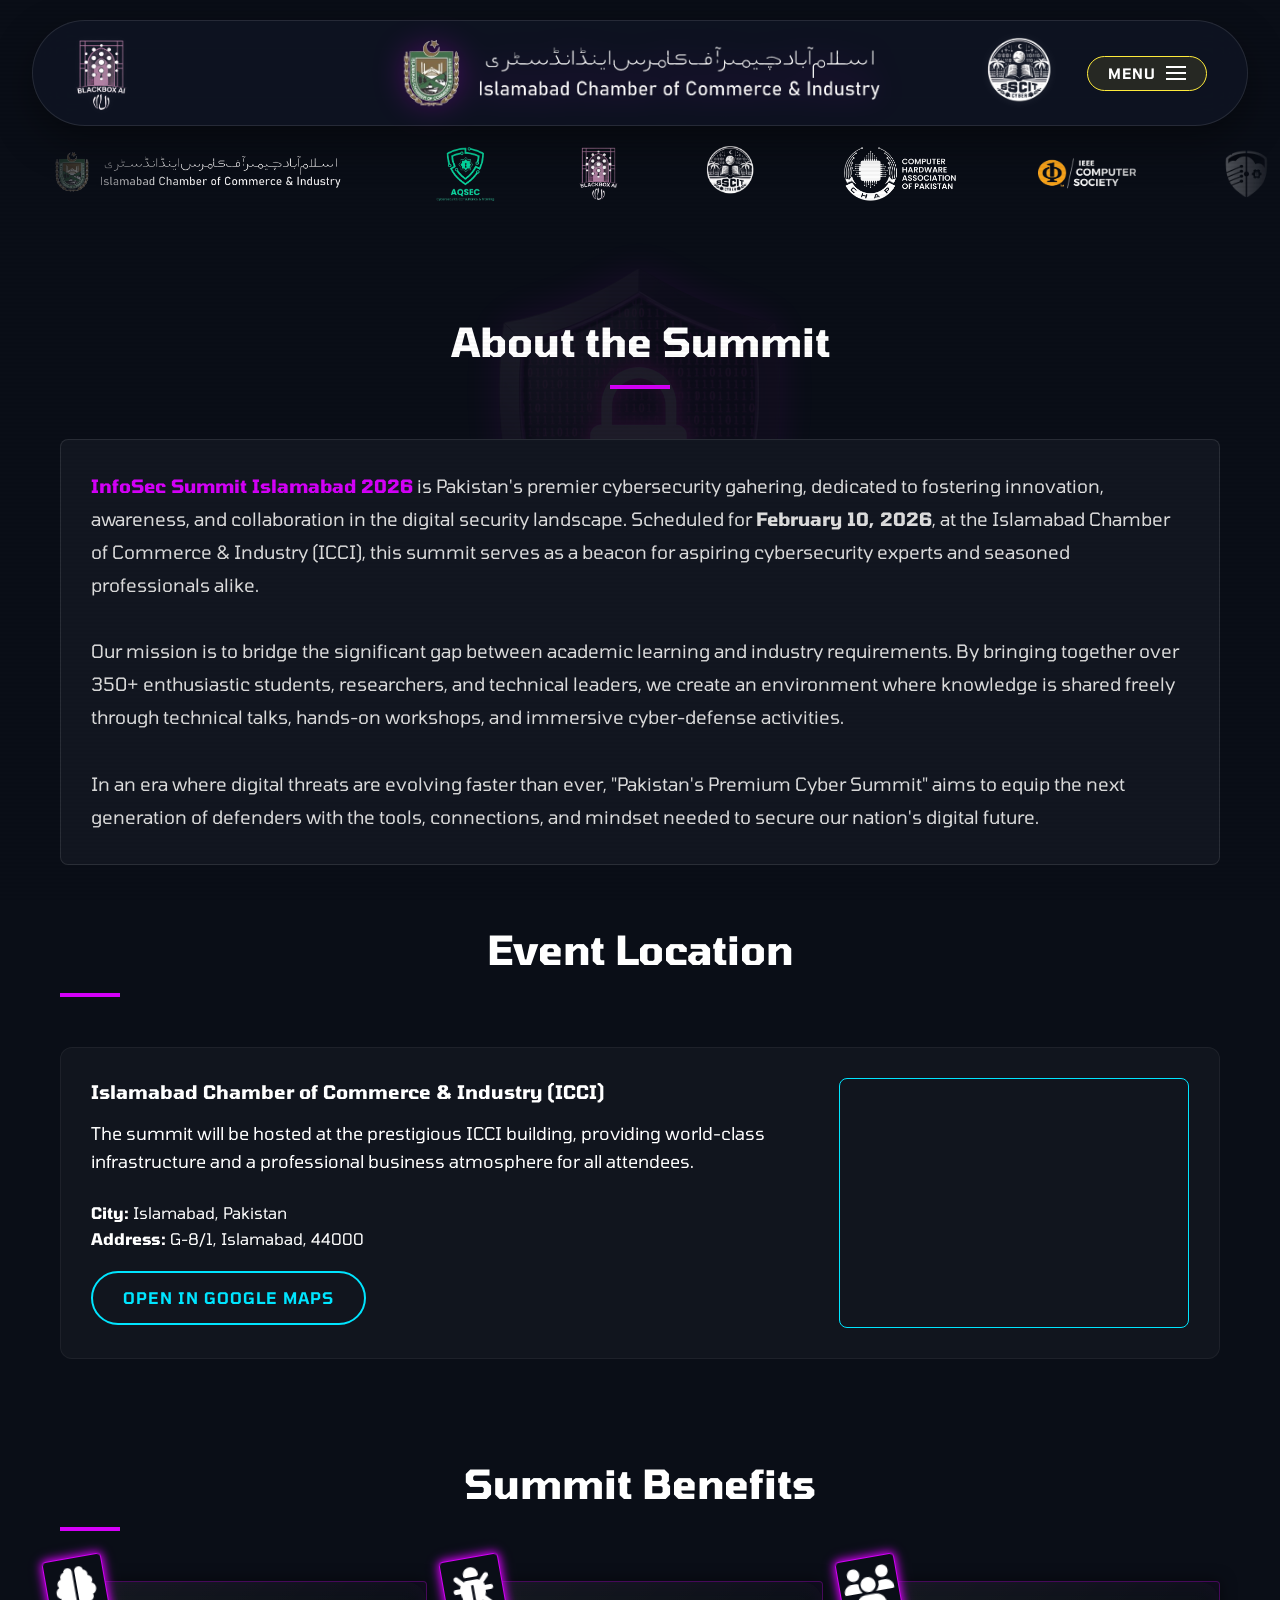
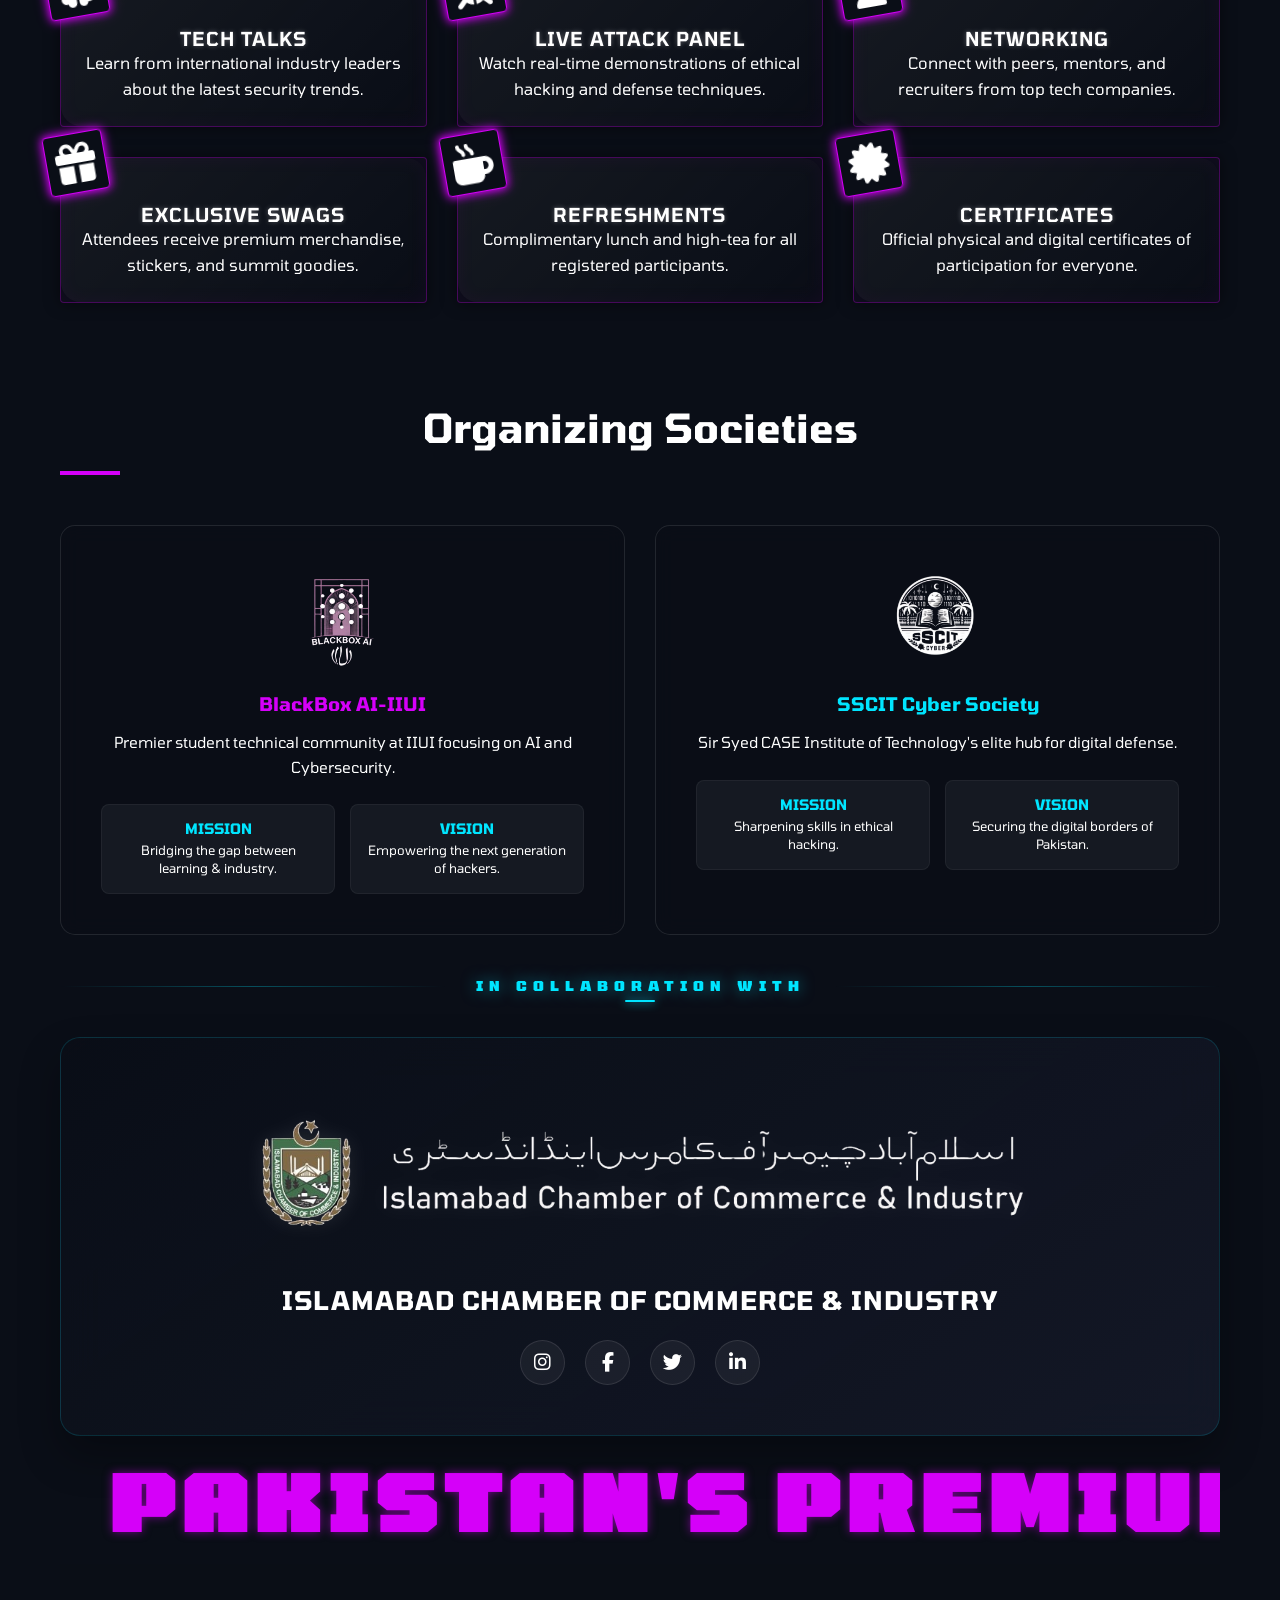
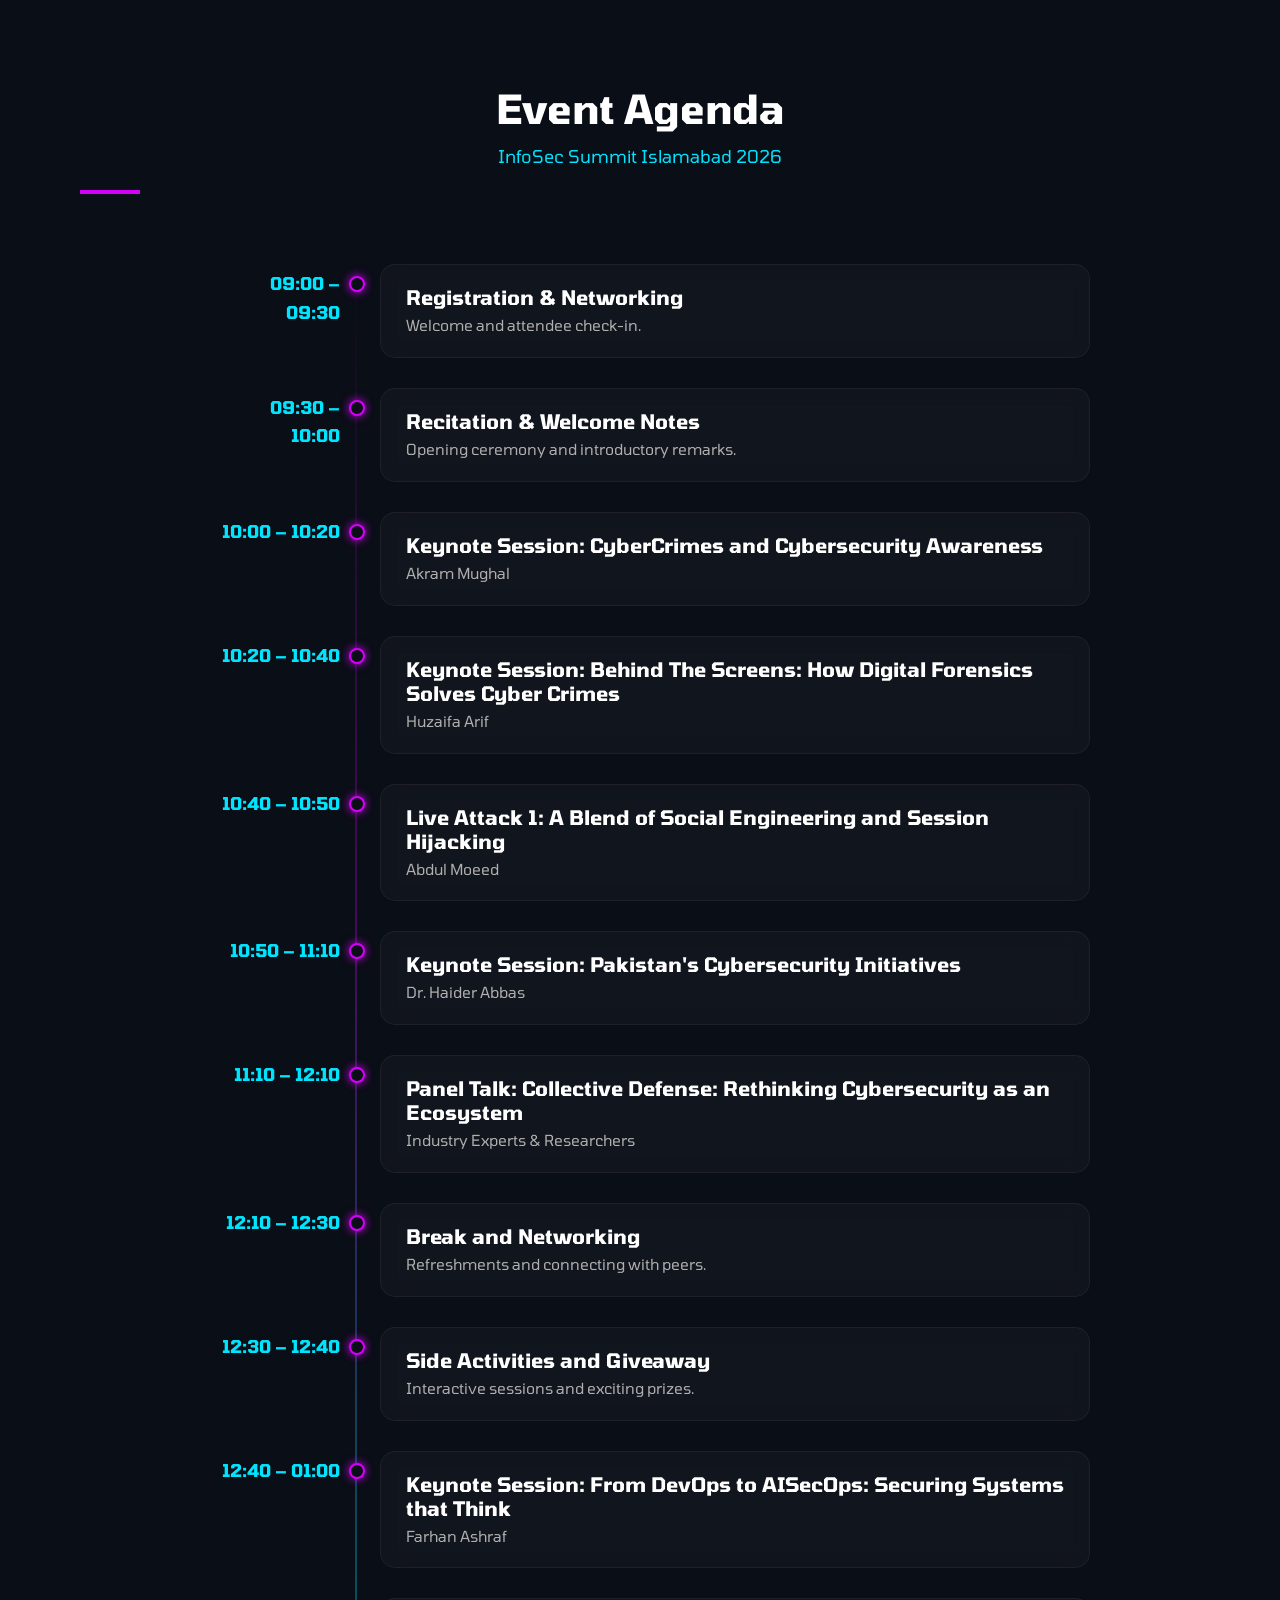
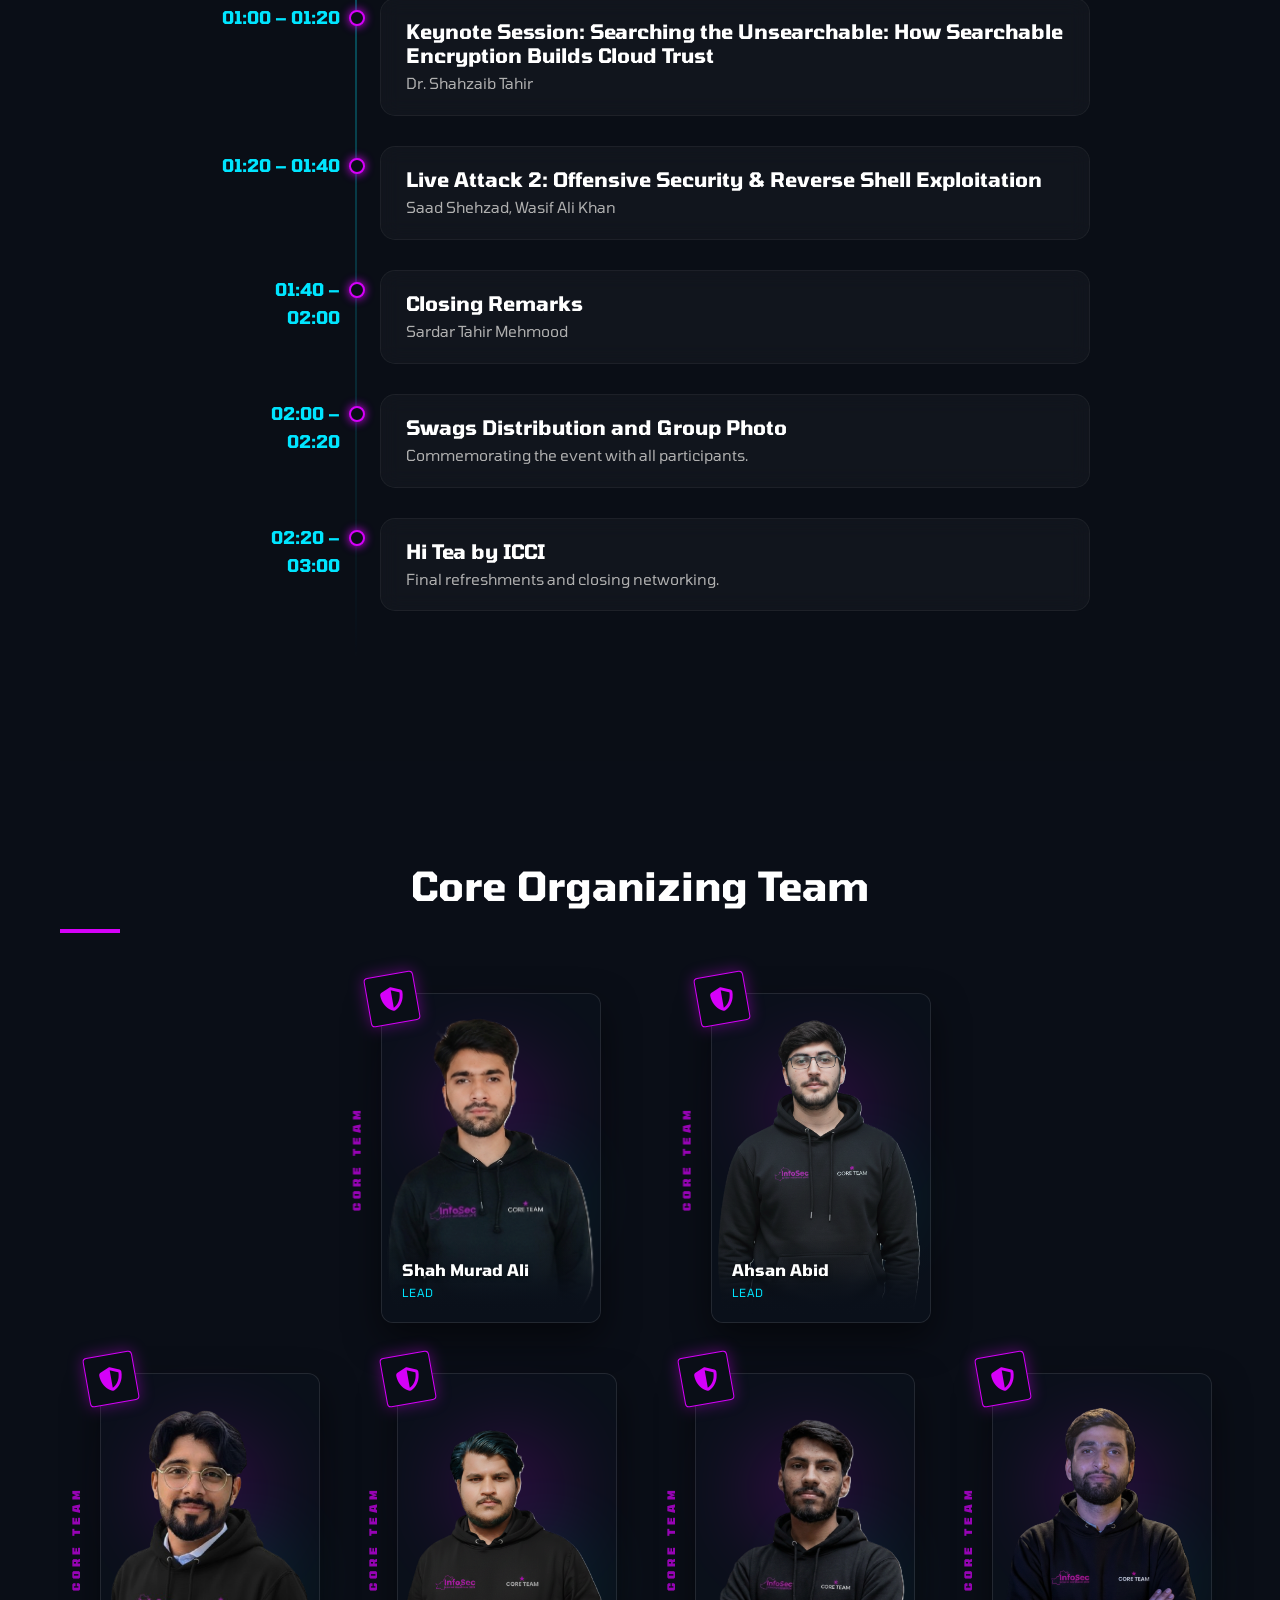
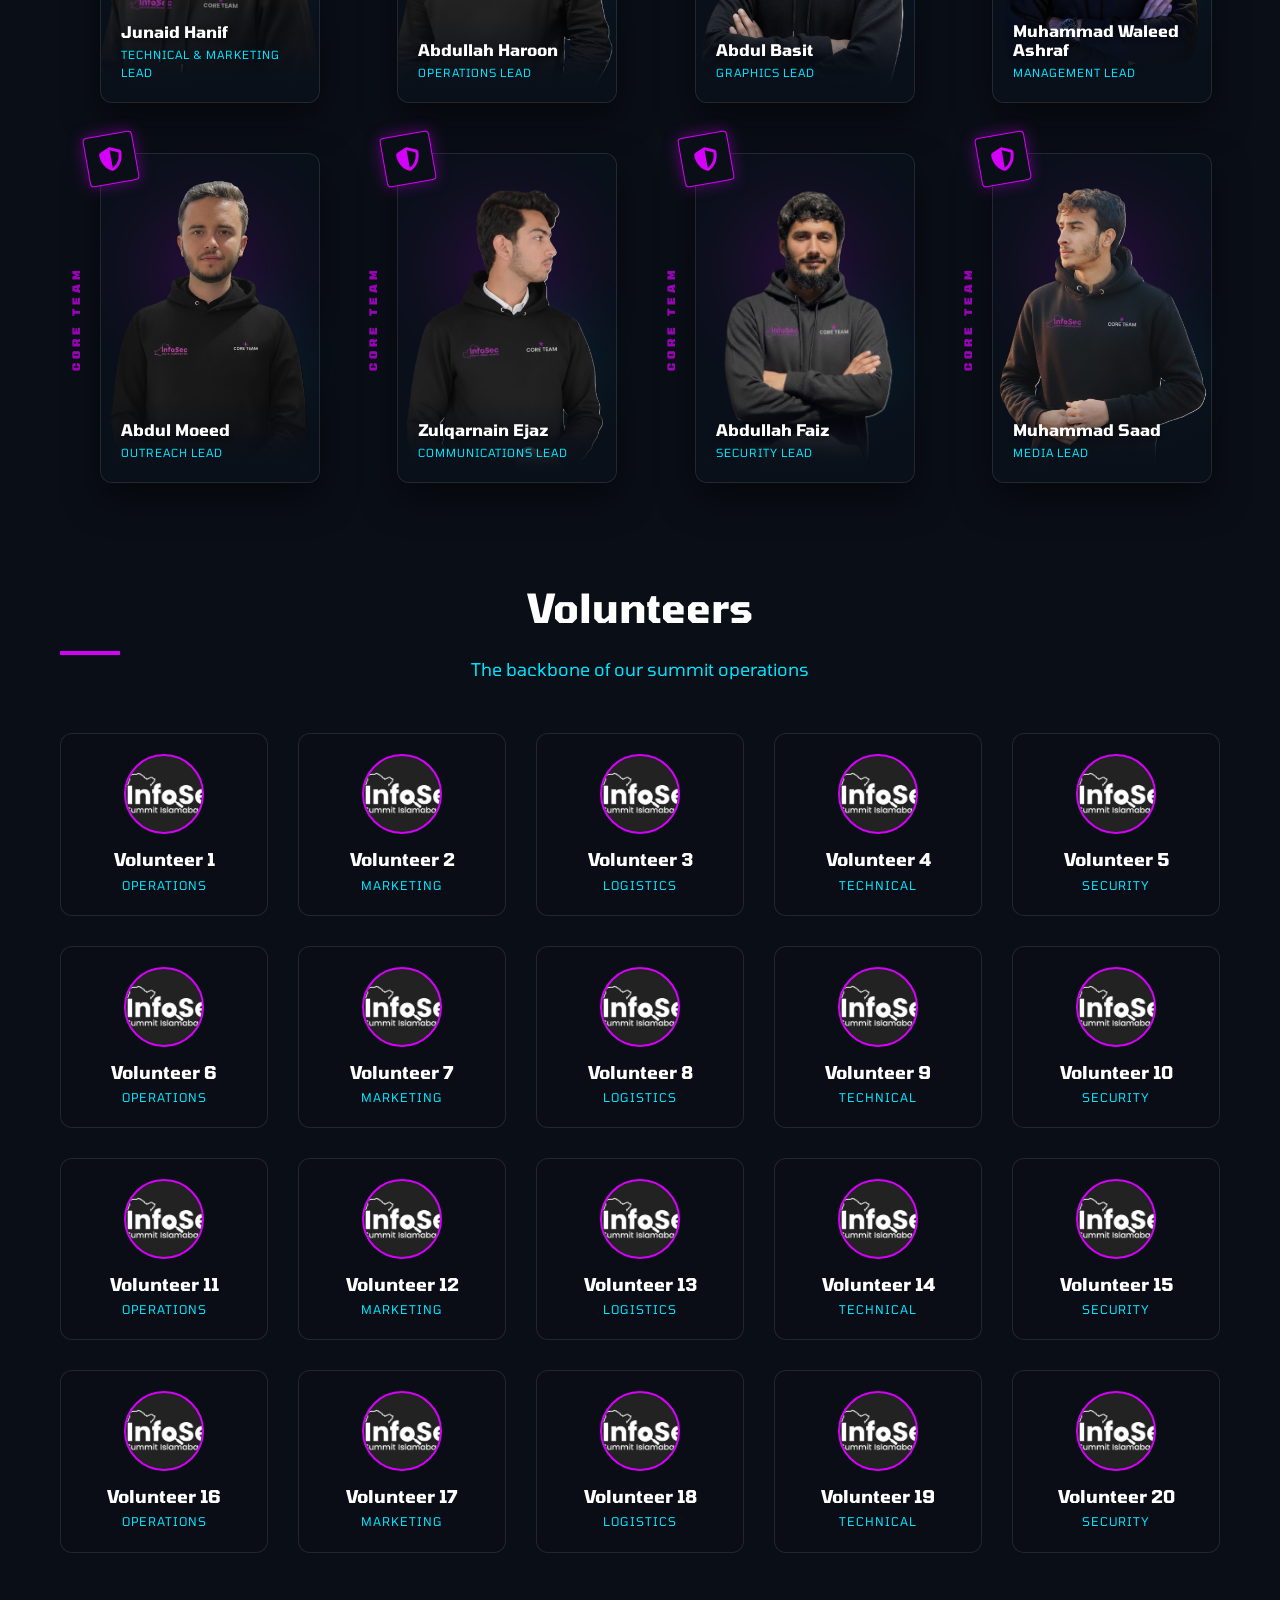
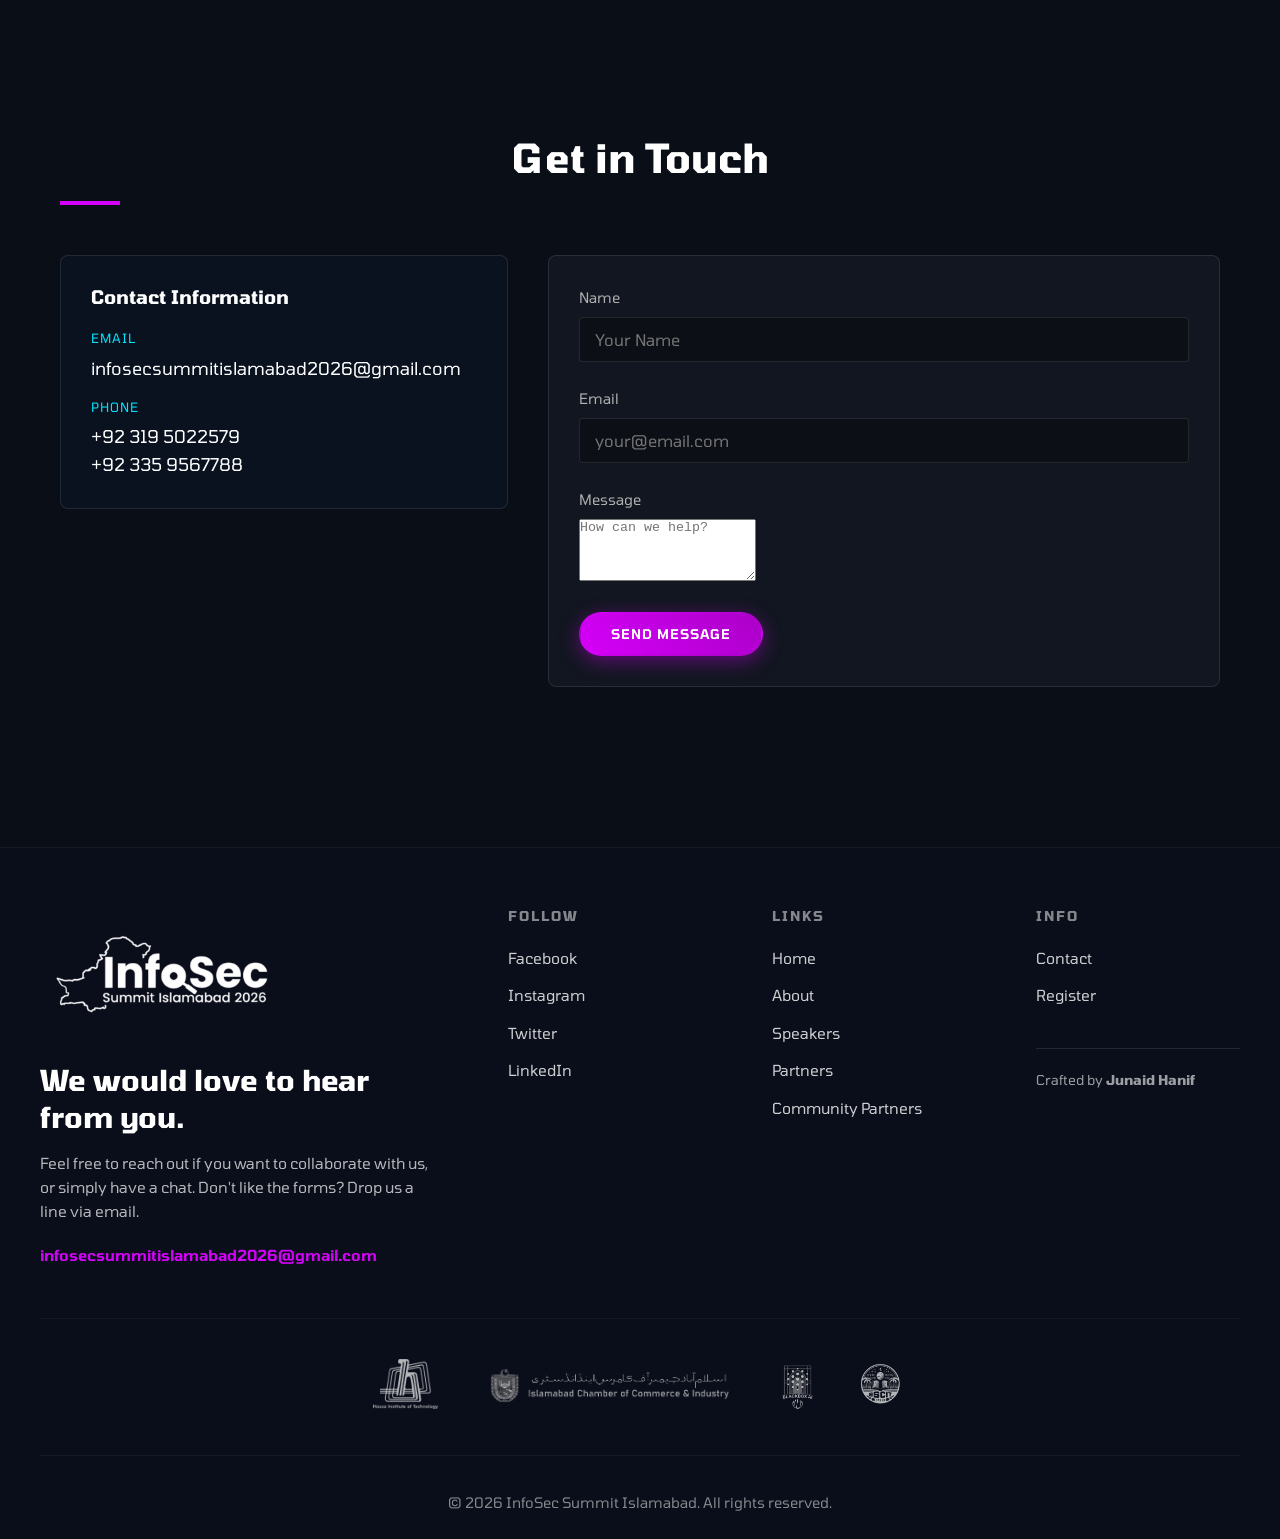
<file: about.html>
<!DOCTYPE html>
<html lang="en">

<head>
    <meta charset="UTF-8">
    <meta name="viewport" content="width=device-width, initial-scale=1.0">
    <title>About - InfoSec Summit Islamabad 2026</title>
    <link rel="preconnect" href="https://fonts.googleapis.com">
    <link rel="preconnect" href="https://fonts.gstatic.com" crossorigin>
    <link
        href="https://fonts.googleapis.com/css2?family=Outfit:wght@300;400;600;700&family=Space+Grotesk:wght@300;400;600;700&display=swap"
        rel="stylesheet">
    <link rel="stylesheet" href="https://cdnjs.cloudflare.com/ajax/libs/font-awesome/6.4.0/css/all.min.css">
    <link rel="stylesheet" href="styles/style.css">
    <link rel="stylesheet" href="styles/benefits_styles.css">
    <link rel="stylesheet" href="styles/organizer_styles.css">
    <link rel="stylesheet" href="styles/team_scroll.css">
    <link rel="stylesheet" href="styles/marquee_divider.css">
    <link rel="stylesheet" href="styles/about_extra.css">
    <link rel="stylesheet" href="styles/footer.css">
    <link rel="stylesheet" href="styles/agenda.css">
</head>

<body>
    <div class="bg-overlay"></div>
    <div class="scanlines"></div>

    <header class="header">
        <div class="header-container">
            <div class="header-left">
                <a href="https://www.instagram.com/bbmavericks_iiui1?igsh=MXh0bWd3YTc0cGpkYg==" target="_blank"
                    class="logo-brand"><img src="images/logos/BBAI.png" alt="BBAI Logo"></a>
            </div>
            <div class="header-center">
                <a href="index.html" class="logo-main"><img src="images/logos/ICCI logo.jpeg" alt="ICCI Logo"></a>
            </div>
            <div class="header-right">
                <a href="https://www.instagram.com/sscitcybersociety?igsh=dGhmN2piczU4Y2xn" target="_blank"
                    class="logo-brand"><img src="images/logos/SSCIT.png" alt="SSCIT Logo"></a>
                <button class="menu-toggle" id="menuToggle">
                    <span>Menu</span>
                    <div class="hamburger">
                        <span class="bar"></span>
                        <span class="bar"></span>
                        <span class="bar"></span>
                    </div>
                </button>
            </div>
        </div>
    </header>

    <!-- Fullscreen Menu Overlay -->
    <div class="menu-overlay" id="menuOverlay">
        <button class="close-menu" id="closeMenu">&times;</button>
        <nav class="nav-overlay-content">
            <ul class="nav-list-overlay">
                <li><a href="index.html" class="nav-link-overlay">Home</a></li>
                <li><a href="about.html" class="nav-link-overlay active">About</a></li>
                <li><a href="speakers.html" class="nav-link-overlay">Speakers</a></li>
                <li><a href="partners.html" class="nav-link-overlay">Partners</a></li>
                <li><a href="community-partners.html" class="nav-link-overlay">Community Partners</a></li>
                <li><a href="register.html" class="nav-link-overlay">Register</a></li>
            </ul>
        </nav>
    </div>

    <main>
        <!-- Sponsor Runner Divider -->
        <div class="sponsor-runner-divider">
            <div class="runner-track">
                <div class="runner-inner">
                    <a href="https://www.instagram.com/islamabadchamberofcommerce?igsh=MWR4M292ZDRwZ2RyMA=="
                        target="_blank"><img src="images/logos/ICCI logo.jpeg" alt="Sponsor"></a>
                    <img src="images/logos/AQSEC.png" alt="Sponsor">
                    <a href="https://www.instagram.com/bbmavericks_iiui1?igsh=MXh0bWd3YTc0cGpkYg==" target="_blank"><img
                            src="images/logos/BBAI.png" alt="Sponsor"></a>
                    <a href="https://www.instagram.com/sscitcybersociety?igsh=dGhmN2piczU4Y2xn" target="_blank"><img
                            src="images/logos/SSCIT.png" alt="Sponsor"></a>
                    <img src="images/logos/ComputerAssociationPakistan.png" alt="Sponsor">
                    <img src="images/logos/IEEE_ComputerSociety.png" alt="Sponsor">
                    <img src="images/logos/CNSP.png" alt="Sponsor">
                    <img src="images/logos/SheSec Pakistan.png" alt="Sponsor">
                    <img src="images/logos/CITALDEL.png" alt="Sponsor">
                    <img src="images/logos/The Computer Science Society Logo.gif" alt="Sponsor">
                    <a href="https://hazzainstitute.org/" target="_blank"><img
                            src="images/logos/Hazza%20Institute%20of%20Technology%20%20.png" alt="Sponsor"></a>
                    <img src="images/logos/Korneez.png" alt="Sponsor">
                    <!-- Clones -->
                    <a href="https://www.instagram.com/islamabadchamberofcommerce?igsh=MWR4M292ZDRwZ2RyMA=="
                        target="_blank"><img src="images/logos/ICCI logo.jpeg" alt="Sponsor"></a>
                    <img src="images/logos/AQSEC.png" alt="Sponsor">
                    <a href="https://www.instagram.com/bbmavericks_iiui1?igsh=MXh0bWd3YTc0cGpkYg==" target="_blank"><img
                            src="images/logos/BBAI.png" alt="Sponsor"></a>
                    <a href="https://www.instagram.com/sscitcybersociety?igsh=dGhmN2piczU4Y2xn" target="_blank"><img
                            src="images/logos/SSCIT.png" alt="Sponsor"></a>
                    <img src="images/logos/ComputerAssociationPakistan.png" alt="Sponsor">
                    <img src="images/logos/IEEE_ComputerSociety.png" alt="Sponsor">
                    <img src="images/logos/CNSP.png" alt="Sponsor">
                    <img src="images/logos/SheSec Pakistan.png" alt="Sponsor">
                    <img src="images/logos/CITALDEL.png" alt="Sponsor">
                    <img src="images/logos/The Computer Science Society Logo.gif" alt="Sponsor">
                    <a href="https://hazzainstitute.org/" target="_blank"><img
                            src="images/logos/Hazza%20Institute%20of%20Technology%20%20.png" alt="Sponsor"></a>
                    <img src="images/logos/Korneez.png" alt="Sponsor">
                </div>
            </div>
        </div>
        <section class="section">
            <div class="container">
                <!-- 1. ABOUT SUMMIT -->
                <div class="section-header text-center">
                    <h1 class="section-title">About the Summit</h1>
                    <div class="line" style="margin: 20px auto;"></div>
                </div>

                <div class="card" style="margin-bottom: 60px;">
                    <p style="font-size: 1.15rem; line-height: 1.8; color: #ddd;">
                        <strong class="highlight">InfoSec Summit Islamabad 2026</strong> is Pakistan's premier
                        cybersecurity gahering, dedicated to fostering innovation, awareness, and collaboration in the
                        digital security landscape.
                        Scheduled for <strong>February 10, 2026</strong>, at the Islamabad Chamber of Commerce &
                        Industry (ICCI), this summit serves as a beacon for aspiring cybersecurity experts and seasoned
                        professionals alike.
                        <br><br>
                        Our mission is to bridge the significant gap between academic learning and industry
                        requirements. By bringing together over 350+ enthusiastic students, researchers, and technical
                        leaders, we create an environment where knowledge is shared freely through technical talks,
                        hands-on workshops, and immersive cyber-defense activities.
                        <br><br>
                        In an era where digital threats are evolving faster than ever, "Pakistan's Premium Cyber Summit"
                        aims to equip the next generation of defenders with the tools, connections, and mindset needed
                        to secure our nation's digital future.
                    </p>
                </div>

                <!-- 2. LOCATION & MAP -->
                <div class="section-header text-center">
                    <h2 class="section-title">Event Location</h2>
                    <div class="line"></div>
                </div>

                <div class="about-venue-container">
                    <div class="venue-info-text">
                        <h3>Islamabad Chamber of Commerce & Industry (ICCI)</h3>
                        <p style="margin-top: 15px; font-size: 1.1rem; line-height: 1.6;">
                            The summit will be hosted at the prestigious ICCI building, providing world-class
                            infrastructure and a professional business atmosphere for all attendees.
                        </p>
                        <div style="margin-top: 25px;">
                            <p><strong>City:</strong> Islamabad, Pakistan</p>
                            <p><strong>Address:</strong> G-8/1, Islamabad, 44000</p>
                        </div>
                        <a href="https://maps.app.goo.gl/3fX3y" target="_blank" class="btn btn-outline"
                            style="margin-top: 20px;">Open in Google Maps</a>
                    </div>
                    <div class="venue-map-small">
                        <iframe
                            src="https://www.google.com/maps/embed?pb=!1m18!1m12!1m3!1d3321.1448651475!2d73.045!3d33.684!2m3!1f0!2f0!3f0!3m2!1i1024!2i768!4f13.1!3m3!1m2!1s0x38dfbf8ed0398679%3A0xe478a5e37803b98!2sIslamabad%20Chamber%20of%20Commerce%20and%20Industry!5e0!3m2!1sen!2s!4v1706660000000!5m2!1sen!2s"></iframe>
                    </div>
                </div>

                <!-- 3. BENEFITS -->
                <div class="section-header text-center" style="margin-top: 100px;">
                    <h2 class="section-title">Summit Benefits</h2>
                    <div class="line"></div>
                </div>

                <div class="about-benefits-grid"
                    style="display: grid; grid-template-columns: repeat(auto-fit, minmax(300px, 1fr)); gap: 30px; margin-top: 40px;">
                    <div class="benefit-box">
                        <div class="benefit-icon"><i class="fas fa-brain"></i></div>
                        <h3>Tech Talks</h3>
                        <p>Learn from international industry leaders about the latest security trends.</p>
                    </div>
                    <div class="benefit-box">
                        <div class="benefit-icon"><i class="fas fa-bug"></i></div>
                        <h3>Live Attack Panel</h3>
                        <p>Watch real-time demonstrations of ethical hacking and defense techniques.</p>
                    </div>
                    <div class="benefit-box">
                        <div class="benefit-icon"><i class="fas fa-users"></i></div>
                        <h3>Networking</h3>
                        <p>Connect with peers, mentors, and recruiters from top tech companies.</p>
                    </div>
                    <div class="benefit-box">
                        <div class="benefit-icon"><i class="fas fa-gift"></i></div>
                        <h3>Exclusive Swags</h3>
                        <p>Attendees receive premium merchandise, stickers, and summit goodies.</p>
                    </div>
                    <div class="benefit-box">
                        <div class="benefit-icon"><i class="fas fa-mug-hot"></i></div>
                        <h3>Refreshments</h3>
                        <p>Complimentary lunch and high-tea for all registered participants.</p>
                    </div>
                    <div class="benefit-box">
                        <div class="benefit-icon"><i class="fas fa-certificate"></i></div>
                        <h3>Certificates</h3>
                        <p>Official physical and digital certificates of participation for everyone.</p>
                    </div>
                </div>

                <!-- 4. ORGANIZING SOCIETIES in Detail -->
                <div class="section-header text-center" style="margin-top: 100px;">
                    <h2 class="section-title">Organizing Societies</h2>
                    <div class="line"></div>
                </div>

                <div class="societies-row">
                    <!-- BBAI -->
                    <div class="society-large-card">
                        <a href="https://www.instagram.com/bbmavericks_iiui1?igsh=MXh0bWd3YTc0cGpkYg=="
                            target="_blank"><img src="images/logos/BBAI.png" alt="BBAI" class="society-logo-large"></a>
                        <h3 style="color: var(--primary);">BlackBox AI-IIUI</h3>
                        <p style="margin-top: 15px; font-size: 0.95rem; line-height: 1.6;">
                            Premier student technical community at IIUI focusing on AI and Cybersecurity.
                        </p>
                        <div class="mission-vision-grid">
                            <div class="mini-card">
                                <h4>Mission</h4>
                                <p>Bridging the gap between learning & industry.</p>
                            </div>
                            <div class="mini-card">
                                <h4>Vision</h4>
                                <p>Empowering the next generation of hackers.</p>
                            </div>
                        </div>
                    </div>

                    <!-- SSCIT -->
                    <div class="society-large-card">
                        <a href="https://www.instagram.com/sscitcybersociety?igsh=dGhmN2piczU4Y2xn" target="_blank"><img
                                src="images/logos/SSCIT.png" alt="SSCIT" class="society-logo-large"></a>
                        <h3 style="color: var(--secondary);">SSCIT Cyber Society</h3>
                        <p style="margin-top: 15px; font-size: 0.95rem; line-height: 1.6;">
                            Sir Syed CASE Institute of Technology's elite hub for digital defense.
                        </p>
                        <div class="mission-vision-grid">
                            <div class="mini-card">
                                <h4>Mission</h4>
                                <p>Sharpening skills in ethical hacking.</p>
                            </div>
                            <div class="mini-card">
                                <h4>Vision</h4>
                                <p>Securing the digital borders of Pakistan.</p>
                            </div>
                        </div>
                    </div>
                </div>

                <div class="collaboration-text">
                    <p>In Collaboration With</p>
                </div>

                <div class="organizers-bottom">
                    <div class="organizer-card card-full">
                        <a href="https://www.instagram.com/islamabadchamberofcommerce?igsh=MWR4M292ZDRwZ2RyMA=="
                            target="_blank"><img src="images/logos/ICCI logo.jpeg"
                                alt="Islamabad Chamber of Commerce"></a>
                        <h3>Islamabad Chamber of Commerce & Industry</h3>
                        <div class="organizer-socials">
                            <a href="#" target="_blank"><i class="fab fa-instagram"></i></a>
                            <a href="#" target="_blank"><i class="fab fa-facebook-f"></i></a>
                            <a href="#" target="_blank"><i class="fab fa-twitter"></i></a>
                            <a href="#" target="_blank"><i class="fab fa-linkedin-in"></i></a>
                        </div>
                    </div>
                </div>

                <!-- TEXT MARQUEE DIVIDER -->
                <div class="text-marquee-divider">
                    <div class="marquee-inner">
                        <span class="marquee-text m-style-1">Pakistan's Premium Cyber Summit</span>
                        <span class="marquee-text m-style-2">Pakistan's Premium Cyber Summit</span>
                        <span class="marquee-text m-style-3">Pakistan's Premium Cyber Summit</span>
                        <span class="marquee-text m-style-4">Pakistan's Premium Cyber Summit</span>
                        <span class="marquee-text m-style-1">Pakistan's Premium Cyber Summit</span>
                        <span class="marquee-text m-style-2">Pakistan's Premium Cyber Summit</span>
                        <span class="marquee-text m-style-3">Pakistan's Premium Cyber Summit</span>
                        <span class="marquee-text m-style-4">Pakistan's Premium Cyber Summit</span>
                    </div>
                </div>
                <!-- AGENDA SECTION -->
                <section class="section agenda-section" id="agenda">
                    <div class="container">
                        <div class="section-header text-center">
                            <h2 class="section-title">Event Agenda</h2>
                            <p class="section-subtitle">InfoSec Summit Islamabad 2026</p>
                            <div class="line"></div>
                        </div>

                        <div class="agenda-container">
                            <div class="agenda-timeline">
                                <!-- Agenda Item 1 -->
                                <div class="agenda-item">
                                    <div class="agenda-time">09:00 – 09:30</div>
                                    <div class="agenda-content">
                                        <h3>Registration & Networking</h3>
                                        <p>Welcome and attendee check-in.</p>
                                    </div>
                                </div>

                                <!-- Agenda Item 2 -->
                                <div class="agenda-item">
                                    <div class="agenda-time">09:30 – 10:00</div>
                                    <div class="agenda-content">
                                        <h3>Recitation & Welcome Notes</h3>
                                        <p>Opening ceremony and introductory remarks.</p>
                                    </div>
                                </div>

                                <!-- Agenda Item 3 -->
                                <div class="agenda-item">
                                    <div class="agenda-time">10:00 – 10:20</div>
                                    <div class="agenda-content">
                                        <h3>Keynote Session: CyberCrimes and Cybersecurity Awareness</h3>
                                        <p>Akram Mughal</p>
                                    </div>
                                </div>

                                <!-- Agenda Item 4 -->
                                <div class="agenda-item">
                                    <div class="agenda-time">10:20 – 10:40</div>
                                    <div class="agenda-content">
                                        <h3>Keynote Session: Behind The Screens: How Digital Forensics Solves Cyber
                                            Crimes</h3>
                                        <p>Huzaifa Arif</p>
                                    </div>
                                </div>

                                <!-- Agenda Item 5 -->
                                <div class="agenda-item">
                                    <div class="agenda-time">10:40 – 10:50</div>
                                    <div class="agenda-content">
                                        <h3>Live Attack 1: A Blend of Social Engineering and Session Hijacking</h3>
                                        <p>Abdul Moeed</p>
                                    </div>
                                </div>

                                <!-- Agenda Item 6 -->
                                <div class="agenda-item">
                                    <div class="agenda-time">10:50 – 11:10</div>
                                    <div class="agenda-content">
                                        <h3>Keynote Session: Pakistan's Cybersecurity Initiatives</h3>
                                        <p>Dr. Haider Abbas</p>
                                    </div>
                                </div>

                                <!-- Agenda Item 7 -->
                                <div class="agenda-item">
                                    <div class="agenda-time">11:10 – 12:10</div>
                                    <div class="agenda-content">
                                        <h3>Panel Talk: Collective Defense: Rethinking Cybersecurity as an Ecosystem
                                        </h3>
                                        <p>Industry Experts & Researchers</p>
                                    </div>
                                </div>

                                <!-- Agenda Item 8 -->
                                <div class="agenda-item">
                                    <div class="agenda-time">12:10 – 12:30</div>
                                    <div class="agenda-content">
                                        <h3>Break and Networking</h3>
                                        <p>Refreshments and connecting with peers.</p>
                                    </div>
                                </div>

                                <!-- Agenda Item 9 -->
                                <div class="agenda-item">
                                    <div class="agenda-time">12:30 – 12:40</div>
                                    <div class="agenda-content">
                                        <h3>Side Activities and Giveaway</h3>
                                        <p>Interactive sessions and exciting prizes.</p>
                                    </div>
                                </div>

                                <!-- Agenda Item 10 -->
                                <div class="agenda-item">
                                    <div class="agenda-time">12:40 – 01:00</div>
                                    <div class="agenda-content">
                                        <h3>Keynote Session: From DevOps to AISecOps: Securing Systems that Think</h3>
                                        <p>Farhan Ashraf</p>
                                    </div>
                                </div>

                                <!-- Agenda Item 11 -->
                                <div class="agenda-item">
                                    <div class="agenda-time">01:00 – 01:20</div>
                                    <div class="agenda-content">
                                        <h3>Keynote Session: Searching the Unsearchable: How Searchable Encryption
                                            Builds Cloud Trust</h3>
                                        <p>Dr. Shahzaib Tahir</p>
                                    </div>
                                </div>

                                <!-- Agenda Item 12 -->
                                <div class="agenda-item">
                                    <div class="agenda-time">01:20 – 01:40</div>
                                    <div class="agenda-content">
                                        <h3>Live Attack 2: Offensive Security & Reverse Shell Exploitation</h3>
                                        <p>Saad Shehzad, Wasif Ali Khan</p>
                                    </div>
                                </div>

                                <!-- Agenda Item 13 -->
                                <div class="agenda-item">
                                    <div class="agenda-time">01:40 – 02:00</div>
                                    <div class="agenda-content">
                                        <h3>Closing Remarks</h3>
                                        <p>Sardar Tahir Mehmood</p>
                                    </div>
                                </div>

                                <!-- Agenda Item 14 -->
                                <div class="agenda-item">
                                    <div class="agenda-time">02:00 – 02:20</div>
                                    <div class="agenda-content">
                                        <h3>Swags Distribution and Group Photo</h3>
                                        <p>Commemorating the event with all participants.</p>
                                    </div>
                                </div>

                                <!-- Agenda Item 15 -->
                                <div class="agenda-item">
                                    <div class="agenda-time">02:20 – 03:00</div>
                                    <div class="agenda-content">
                                        <h3>Hi Tea by ICCI</h3>
                                        <p>Final refreshments and closing networking.</p>
                                    </div>
                                </div>
                            </div>
                        </div>
                    </div>
                </section>



                <!-- 5. ORGANIZING CORE TEAM -->
                <div class="section-header text-center" style="margin-top: 100px;">
                    <h2 class="section-title">Core Organizing Team</h2>
                    <div class="line"></div>
                </div>

                <div class="team-grid-container">
                    <!-- Row 1: 2 Members -->
                    <div class="team-row-grid">
                        <!-- Member 1: Shah Murad Ali -->
                        <div class="team-card-wrapper">
                            <div class="team-label-strip">CORE TEAM</div>
                            <div class="team-card">
                                <div class="shield-badge"><i class="fas fa-shield-alt"></i></div>
                                <img src="images/team/ShahMuradAli.png" alt="Shah Murad Ali" class="team-img">
                                <div class="team-content">
                                    <h3 class="team-name">Shah Murad Ali</h3>
                                    <p class="team-role">Lead</p>
                                    <a href="https://www.linkedin.com/in/shah-murad-ali-7169b334a/"
                                        class="team-linkedin"><i class="fab fa-linkedin-in"></i></a>
                                </div>
                            </div>
                        </div>
                        <!-- Member 2: Ahsan Abid -->
                        <div class="team-card-wrapper">
                            <div class="team-label-strip">CORE TEAM</div>
                            <div class="team-card">
                                <div class="shield-badge"><i class="fas fa-shield-alt"></i></div>
                                <img src="images/team/AhsanAbid.png" alt="Ahsan Abid" class="team-img">
                                <div class="team-content">
                                    <h3 class="team-name">Ahsan Abid</h3>
                                    <p class="team-role">Lead</p>
                                    <a href="https://www.linkedin.com/in/ahsan-abid-0b4713310/" class="team-linkedin"><i
                                            class="fab fa-linkedin-in"></i></a>
                                </div>
                            </div>
                        </div>
                    </div>

                    <!-- Row 2: 4 Members -->
                    <div class="team-row-grid">
                        <!-- Member 3: Junaid Hanif -->
                        <div class="team-card-wrapper">
                            <div class="team-label-strip">CORE TEAM</div>
                            <div class="team-card">
                                <div class="shield-badge"><i class="fas fa-shield-alt"></i></div>
                                <img src="images/team/JunaidHanif.png" alt="Junaid Hanif" class="team-img">
                                <div class="team-content">
                                    <h3 class="team-name">Junaid Hanif</h3>
                                    <p class="team-role">Technical & Marketing lead</p>
                                    <a href="https://www.linkedin.com/in/junaid-hanif-b58110289/"
                                        class="team-linkedin"><i class="fab fa-linkedin-in"></i></a>
                                </div>
                            </div>
                        </div>
                        <!-- Member 4: Abdullah Haroon -->
                        <div class="team-card-wrapper">
                            <div class="team-label-strip">CORE TEAM</div>
                            <div class="team-card">
                                <div class="shield-badge"><i class="fas fa-shield-alt"></i></div>
                                <img src="images/team/Abdullah Haroon.png" alt="Abdullah Haroon" class="team-img">
                                <div class="team-content">
                                    <h3 class="team-name">Abdullah Haroon</h3>
                                    <p class="team-role">Operations Lead</p>
                                    <a href="https://www.linkedin.com/in/muhammad-abdullah-haroon-b49478271/"
                                        class="team-linkedin"><i class="fab fa-linkedin-in"></i></a>
                                </div>
                            </div>
                        </div>
                        <!-- Member 5: Abdul Basit -->
                        <div class="team-card-wrapper">
                            <div class="team-label-strip">CORE TEAM</div>
                            <div class="team-card">
                                <div class="shield-badge"><i class="fas fa-shield-alt"></i></div>
                                <img src="images/team/AbdulBasit.png" alt="Abdul Basit" class="team-img">
                                <div class="team-content">
                                    <h3 class="team-name">Abdul Basit</h3>
                                    <p class="team-role">Graphics Lead</p>
                                    <a href="https://www.linkedin.com/in/abdul-basit-aa5011374/"
                                        class="team-linkedin"><i class="fab fa-linkedin-in"></i></a>
                                </div>
                            </div>
                        </div>
                        <!-- Member 6: Muhammad Waleed Ashraf -->
                        <div class="team-card-wrapper">
                            <div class="team-label-strip">CORE TEAM</div>
                            <div class="team-card">
                                <div class="shield-badge"><i class="fas fa-shield-alt"></i></div>
                                <img src="images/team/MuhammadWaleedAshraf.png" alt="Muhammad Waleed Ashraf"
                                    class="team-img">
                                <div class="team-content">
                                    <h3 class="team-name">Muhammad Waleed Ashraf</h3>
                                    <p class="team-role">Management Lead</p>
                                    <a href="https://www.linkedin.com/in/muhammad-waleed-ashraf-243931250/"
                                        class="team-linkedin"><i class="fab fa-linkedin-in"></i></a>
                                </div>
                            </div>
                        </div>
                    </div>

                    <!-- Row 3: 4 Members -->
                    <div class="team-row-grid">
                        <!-- Member 7: Abdul Moeed -->
                        <div class="team-card-wrapper">
                            <div class="team-label-strip">CORE TEAM</div>
                            <div class="team-card">
                                <div class="shield-badge"><i class="fas fa-shield-alt"></i></div>
                                <img src="images/team/RajaMoeed.png" alt="Abdul Moeed" class="team-img">
                                <div class="team-content">
                                    <h3 class="team-name">Abdul Moeed</h3>
                                    <p class="team-role">Outreach Lead</p>
                                    <a href="https://www.linkedin.com/in/raja-moeed-45a92b327/" class="team-linkedin"><i
                                            class="fab fa-linkedin-in"></i></a>
                                </div>
                            </div>
                        </div>
                        <!-- Member 8: Zulqarnain Ejaz -->
                        <div class="team-card-wrapper">
                            <div class="team-label-strip">CORE TEAM</div>
                            <div class="team-card">
                                <div class="shield-badge"><i class="fas fa-shield-alt"></i></div>
                                <img src="images/team/ZulqarnainEjaz.png" alt="Zulqarnain Ejaz" class="team-img">
                                <div class="team-content">
                                    <h3 class="team-name">Zulqarnain Ejaz</h3>
                                    <p class="team-role">Communications Lead</p>
                                    <a href="#" class="team-linkedin"><i class="fab fa-linkedin-in"></i></a>
                                </div>
                            </div>
                        </div>
                        <!-- Member 9: Abdullah Faiz -->
                        <div class="team-card-wrapper">
                            <div class="team-label-strip">CORE TEAM</div>
                            <div class="team-card">
                                <div class="shield-badge"><i class="fas fa-shield-alt"></i></div>
                                <img src="images/team/AbdullahFaiz.png" alt="Abdullah Faiz" class="team-img">
                                <div class="team-content">
                                    <h3 class="team-name">Abdullah Faiz</h3>
                                    <p class="team-role">Security lead</p>
                                    <a href="https://www.linkedin.com/in/abdullah-faiz-2322402b5/"
                                        class="team-linkedin"><i class="fab fa-linkedin-in"></i></a>
                                </div>
                            </div>
                        </div>
                        <!-- Member 10: Muhammad Saad -->
                        <div class="team-card-wrapper">
                            <div class="team-label-strip">CORE TEAM</div>
                            <div class="team-card">
                                <div class="shield-badge"><i class="fas fa-shield-alt"></i></div>
                                <img src="images/team/MuhammadSaadShahzad.png" alt="Muhammad Saad" class="team-img">
                                <div class="team-content">
                                    <h3 class="team-name">Muhammad Saad</h3>
                                    <p class="team-role">Media Lead</p>
                                    <a href="#" class="team-linkedin"><i class="fab fa-linkedin-in"></i></a>
                                </div>
                            </div>
                        </div>
                    </div>
                </div>

                <!-- 6. VOLUNTEERS SECTION -->
                <div class="volunteers-section">
                    <div class="section-header text-center">
                        <h2 class="section-title">Volunteers</h2>
                        <div class="line"></div>
                        <p class="section-subtitle">The backbone of our summit operations</p>
                    </div>

                    <div class="volunteers-grid">
                        <!-- Volunteer 1-5 -->
                        <div class="volunteer-benefit-card">
                            <div class="v-img-wrap"><a
                                    href="https://www.instagram.com/bbmavericks_iiui1?igsh=MXh0bWd3YTc0cGpkYg=="
                                    target="_blank"><img src="images/logos/logo.png" alt="V"></a></div>
                            <h4>Volunteer 1</h4>
                            <span>Operations</span>
                        </div>
                        <div class="volunteer-benefit-card">
                            <div class="v-img-wrap"><a
                                    href="https://www.instagram.com/bbmavericks_iiui1?igsh=MXh0bWd3YTc0cGpkYg=="
                                    target="_blank"><img src="images/logos/logo.png" alt="V"></a></div>
                            <h4>Volunteer 2</h4>
                            <span>Marketing</span>
                        </div>
                        <div class="volunteer-benefit-card">
                            <div class="v-img-wrap"><a
                                    href="https://www.instagram.com/bbmavericks_iiui1?igsh=MXh0bWd3YTc0cGpkYg=="
                                    target="_blank"><img src="images/logos/logo.png" alt="V"></a></div>
                            <h4>Volunteer 3</h4>
                            <span>Logistics</span>
                        </div>
                        <div class="volunteer-benefit-card">
                            <div class="v-img-wrap"><a
                                    href="https://www.instagram.com/bbmavericks_iiui1?igsh=MXh0bWd3YTc0cGpkYg=="
                                    target="_blank"><img src="images/logos/logo.png" alt="V"></a></div>
                            <h4>Volunteer 4</h4>
                            <span>Technical</span>
                        </div>
                        <div class="volunteer-benefit-card">
                            <div class="v-img-wrap"><a
                                    href="https://www.instagram.com/bbmavericks_iiui1?igsh=MXh0bWd3YTc0cGpkYg=="
                                    target="_blank"><img src="images/logos/logo.png" alt="V"></a></div>
                            <h4>Volunteer 5</h4>
                            <span>Security</span>
                        </div>

                        <!-- Volunteer 6-10 -->
                        <div class="volunteer-benefit-card">
                            <div class="v-img-wrap"><a
                                    href="https://www.instagram.com/bbmavericks_iiui1?igsh=MXh0bWd3YTc0cGpkYg=="
                                    target="_blank"><img src="images/logos/logo.png" alt="V"></a></div>
                            <h4>Volunteer 6</h4>
                            <span>Operations</span>
                        </div>
                        <div class="volunteer-benefit-card">
                            <div class="v-img-wrap"><a
                                    href="https://www.instagram.com/bbmavericks_iiui1?igsh=MXh0bWd3YTc0cGpkYg=="
                                    target="_blank"><img src="images/logos/logo.png" alt="V"></a></div>
                            <h4>Volunteer 7</h4>
                            <span>Marketing</span>
                        </div>
                        <div class="volunteer-benefit-card">
                            <div class="v-img-wrap"><a
                                    href="https://www.instagram.com/bbmavericks_iiui1?igsh=MXh0bWd3YTc0cGpkYg=="
                                    target="_blank"><img src="images/logos/logo.png" alt="V"></a></div>
                            <h4>Volunteer 8</h4>
                            <span>Logistics</span>
                        </div>
                        <div class="volunteer-benefit-card">
                            <div class="v-img-wrap"><a
                                    href="https://www.instagram.com/bbmavericks_iiui1?igsh=MXh0bWd3YTc0cGpkYg=="
                                    target="_blank"><img src="images/logos/logo.png" alt="V"></a></div>
                            <h4>Volunteer 9</h4>
                            <span>Technical</span>
                        </div>
                        <div class="volunteer-benefit-card">
                            <div class="v-img-wrap"><a
                                    href="https://www.instagram.com/bbmavericks_iiui1?igsh=MXh0bWd3YTc0cGpkYg=="
                                    target="_blank"><img src="images/logos/logo.png" alt="V"></a></div>
                            <h4>Volunteer 10</h4>
                            <span>Security</span>
                        </div>

                        <!-- Volunteer 11-15 -->
                        <div class="volunteer-benefit-card">
                            <div class="v-img-wrap"><a
                                    href="https://www.instagram.com/bbmavericks_iiui1?igsh=MXh0bWd3YTc0cGpkYg=="
                                    target="_blank"><img src="images/logos/logo.png" alt="V"></a></div>
                            <h4>Volunteer 11</h4>
                            <span>Operations</span>
                        </div>
                        <div class="volunteer-benefit-card">
                            <div class="v-img-wrap"><a
                                    href="https://www.instagram.com/bbmavericks_iiui1?igsh=MXh0bWd3YTc0cGpkYg=="
                                    target="_blank"><img src="images/logos/logo.png" alt="V"></a></div>
                            <h4>Volunteer 12</h4>
                            <span>Marketing</span>
                        </div>
                        <div class="volunteer-benefit-card">
                            <div class="v-img-wrap"><a
                                    href="https://www.instagram.com/bbmavericks_iiui1?igsh=MXh0bWd3YTc0cGpkYg=="
                                    target="_blank"><img src="images/logos/logo.png" alt="V"></a></div>
                            <h4>Volunteer 13</h4>
                            <span>Logistics</span>
                        </div>
                        <div class="volunteer-benefit-card">
                            <div class="v-img-wrap"><a
                                    href="https://www.instagram.com/bbmavericks_iiui1?igsh=MXh0bWd3YTc0cGpkYg=="
                                    target="_blank"><img src="images/logos/logo.png" alt="V"></a></div>
                            <h4>Volunteer 14</h4>
                            <span>Technical</span>
                        </div>
                        <div class="volunteer-benefit-card">
                            <div class="v-img-wrap"><a
                                    href="https://www.instagram.com/bbmavericks_iiui1?igsh=MXh0bWd3YTc0cGpkYg=="
                                    target="_blank"><img src="images/logos/logo.png" alt="V"></a></div>
                            <h4>Volunteer 15</h4>
                            <span>Security</span>
                        </div>

                        <!-- Volunteer 16-20 -->
                        <div class="volunteer-benefit-card">
                            <div class="v-img-wrap"><a
                                    href="https://www.instagram.com/bbmavericks_iiui1?igsh=MXh0bWd3YTc0cGpkYg=="
                                    target="_blank"><img src="images/logos/logo.png" alt="V"></a></div>
                            <h4>Volunteer 16</h4>
                            <span>Operations</span>
                        </div>
                        <div class="volunteer-benefit-card">
                            <div class="v-img-wrap"><a
                                    href="https://www.instagram.com/bbmavericks_iiui1?igsh=MXh0bWd3YTc0cGpkYg=="
                                    target="_blank"><img src="images/logos/logo.png" alt="V"></a></div>
                            <h4>Volunteer 17</h4>
                            <span>Marketing</span>
                        </div>
                        <div class="volunteer-benefit-card">
                            <div class="v-img-wrap"><a
                                    href="https://www.instagram.com/bbmavericks_iiui1?igsh=MXh0bWd3YTc0cGpkYg=="
                                    target="_blank"><img src="images/logos/logo.png" alt="V"></a></div>
                            <h4>Volunteer 18</h4>
                            <span>Logistics</span>
                        </div>
                        <div class="volunteer-benefit-card">
                            <div class="v-img-wrap"><a
                                    href="https://www.instagram.com/bbmavericks_iiui1?igsh=MXh0bWd3YTc0cGpkYg=="
                                    target="_blank"><img src="images/logos/logo.png" alt="V"></a></div>
                            <h4>Volunteer 19</h4>
                            <span>Technical</span>
                        </div>
                        <div class="volunteer-benefit-card">
                            <div class="v-img-wrap"><a
                                    href="https://www.instagram.com/bbmavericks_iiui1?igsh=MXh0bWd3YTc0cGpkYg=="
                                    target="_blank"><img src="images/logos/logo.png" alt="V"></a></div>
                            <h4>Volunteer 20</h4>
                            <span>Security</span>
                        </div>
                    </div>
                </div>

                <!-- 7. CONTACT FORM (Moved from Contact Page) -->
                <div class="section-header text-center" id="contact-section" style="margin-top: 100px;">
                    <h2 class="section-title">Get in Touch</h2>
                    <div class="line"></div>
                </div>

                <div class="registration-layout" style="margin-top: 50px;">
                    <div class="card bank-details">
                        <h3>Contact Information</h3>
                        <div class="bank-info">
                            <div class="info-group">
                                <label>Email</label>
                                <div class="info-value">infosecsummitislamabad2026@gmail.com</div>
                            </div>
                            <div class="info-group">
                                <label>Phone</label>
                                <div class="info-value">+92 319 5022579</div>
                                <div class="info-value">+92 335 9567788</div>
                            </div>
                        </div>
                    </div>
                    <div class="card">
                        <form id="contactForm">
                            <div class="form-group">
                                <label>Name</label>
                                <input type="text" placeholder="Your Name" required>
                            </div>
                            <div class="form-group">
                                <label>Email</label>
                                <input type="email" placeholder="your@email.com" required>
                            </div>
                            <div class="form-group">
                                <label>Message</label>
                                <textarea rows="4" placeholder="How can we help?" required></textarea>
                            </div>
                            <button type="submit" class="btn btn-primary full-width">Send Message</button>
                        </form>
                    </div>
                </div>
            </div>
        </section>



        <footer class="footer">
            <div class="footer-container">
                <div class="footer-grid">
                    <!-- Contact Section -->
                    <div class="footer-section footer-contact">
                        <div class="footer-logo-icon">
                            <a href="https://www.instagram.com/bbmavericks_iiui1?igsh=MXh0bWd3YTc0cGpkYg=="
                                target="_blank"><img src="images/logos/logo.png" alt="InfoSec Summit"
                                    style="width: 250px; height: auto;"></a>
                        </div>
                        <h3 class="footer-heading">We would love to hear from you.</h3>
                        <p class="footer-text">Feel free to reach out if you want to collaborate with us, or simply have
                            a
                            chat. Don't like the forms? Drop us a line via email.</p>
                        <a href="mailto:infosecsummitislamabad2026@gmail.com"
                            class="footer-email">infosecsummitislamabad2026@gmail.com</a>
                    </div>

                    <!-- Follow Section -->
                    <div class="footer-section">
                        <h4 class="footer-title">FOLLOW</h4>
                        <ul class="footer-links" style="display: flex; flex-direction: column; gap: 12px;">
                            <li><a href="https://facebook.com" target="_blank">Facebook</a></li>
                            <li><a href="https://instagram.com" target="_blank">Instagram</a></li>
                            <li><a href="https://twitter.com" target="_blank">Twitter</a></li>
                            <li><a href="https://linkedin.com" target="_blank">LinkedIn</a></li>
                        </ul>
                    </div>

                    <!-- Links Section -->
                    <div class="footer-section">
                        <h4 class="footer-title">LINKS</h4>
                        <ul class="footer-links" style="display: flex; flex-direction: column; gap: 12px;">
                            <li><a href="index.html">Home</a></li>
                            <li><a href="about.html">About</a></li>
                            <li><a href="speakers.html">Speakers</a></li>
                            <li><a href="partners.html">Partners</a></li>
                            <li><a href="community-partners.html">Community Partners</a></li>
                        </ul>
                    </div>

                    <!-- Info Section -->
                    <div class="footer-section">
                        <h4 class="footer-title">INFO</h4>
                        <ul class="footer-links" style="display: flex; flex-direction: column; gap: 12px;">
                            <li><a href="about.html#contact-section">Contact</a></li>
                            <li><a href="register.html">Register</a></li>
                        </ul>

                        <div class="footer-credit">
                            <p>Crafted by <strong><a href="https://www.linkedin.com/in/junaid-hanif-b58110289/"
                                        target="_blank"> Junaid Hanif </a></strong></p>
                        </div>
                    </div>
                </div>

                <!-- Partner Logos Section -->
                <div class="footer-logos">
                    <a href="https://hazzainstitute.org/" target="_blank"><img
                            src="images/logos/Hazza%20Institute%20of%20Technology%20%20.png" alt="Hazza Institute"
                            class="footer-logo"></a>
                    <a href="https://www.instagram.com/islamabadchamberofcommerce?igsh=MWR4M292ZDRwZ2RyMA=="
                        target="_blank"><img src="images/logos/ICCI logo.jpeg" alt="ICCI" class="footer-logo"></a>
                    <a href="https://www.instagram.com/bbmavericks_iiui1?igsh=MXh0bWd3YTc0cGpkYg==" target="_blank"><img
                            src="images/logos/BBAI.png" alt="BBAI" class="footer-logo"></a>
                    <a href="https://www.instagram.com/sscitcybersociety?igsh=dGhmN2piczU4Y2xn" target="_blank"><img
                            src="images/logos/SSCIT.png" alt="SSCIT" class="footer-logo"></a>
                </div>

                <!-- Copyright -->
                <div class="footer-bottom">
                    <p>&copy; 2026 InfoSec Summit Islamabad. All rights reserved.</p>
                </div>
            </div>
        </footer>

        <script src="scripts/script.js"></script>
</body>


</html>
</file>
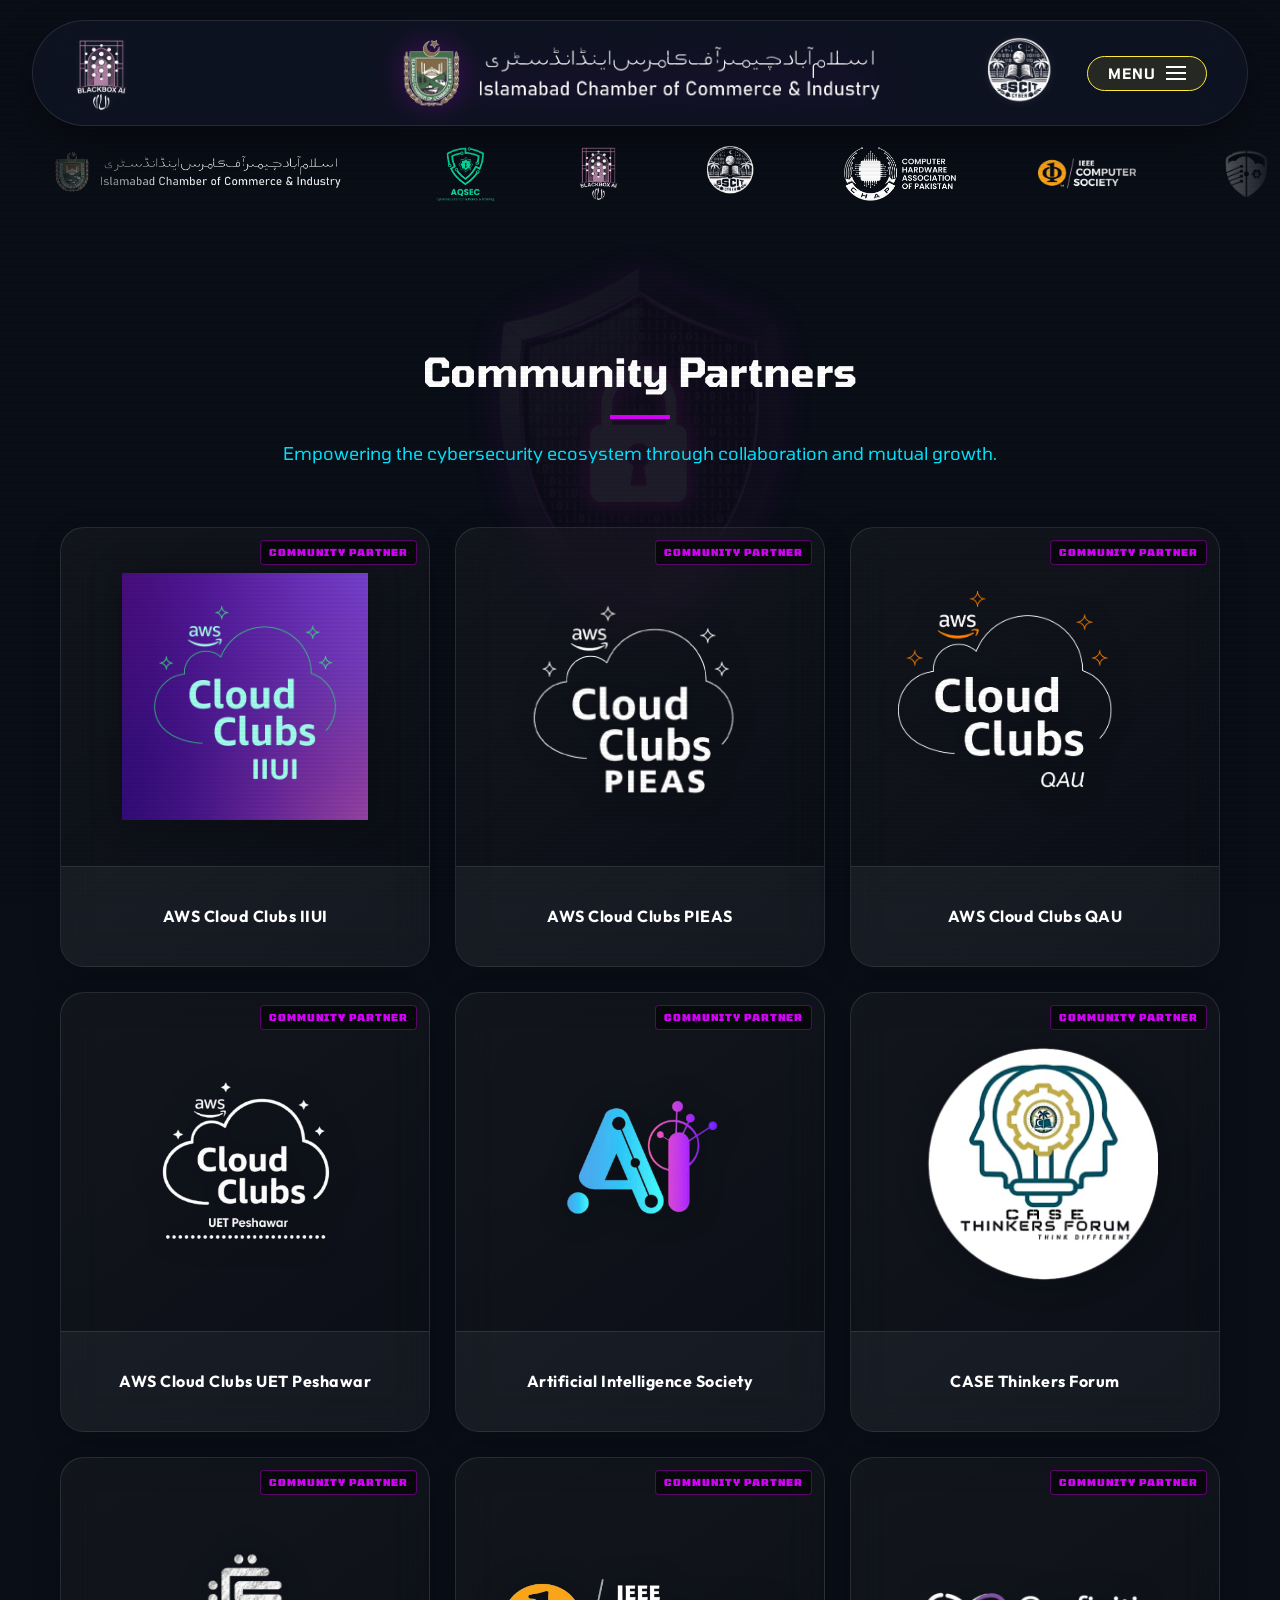
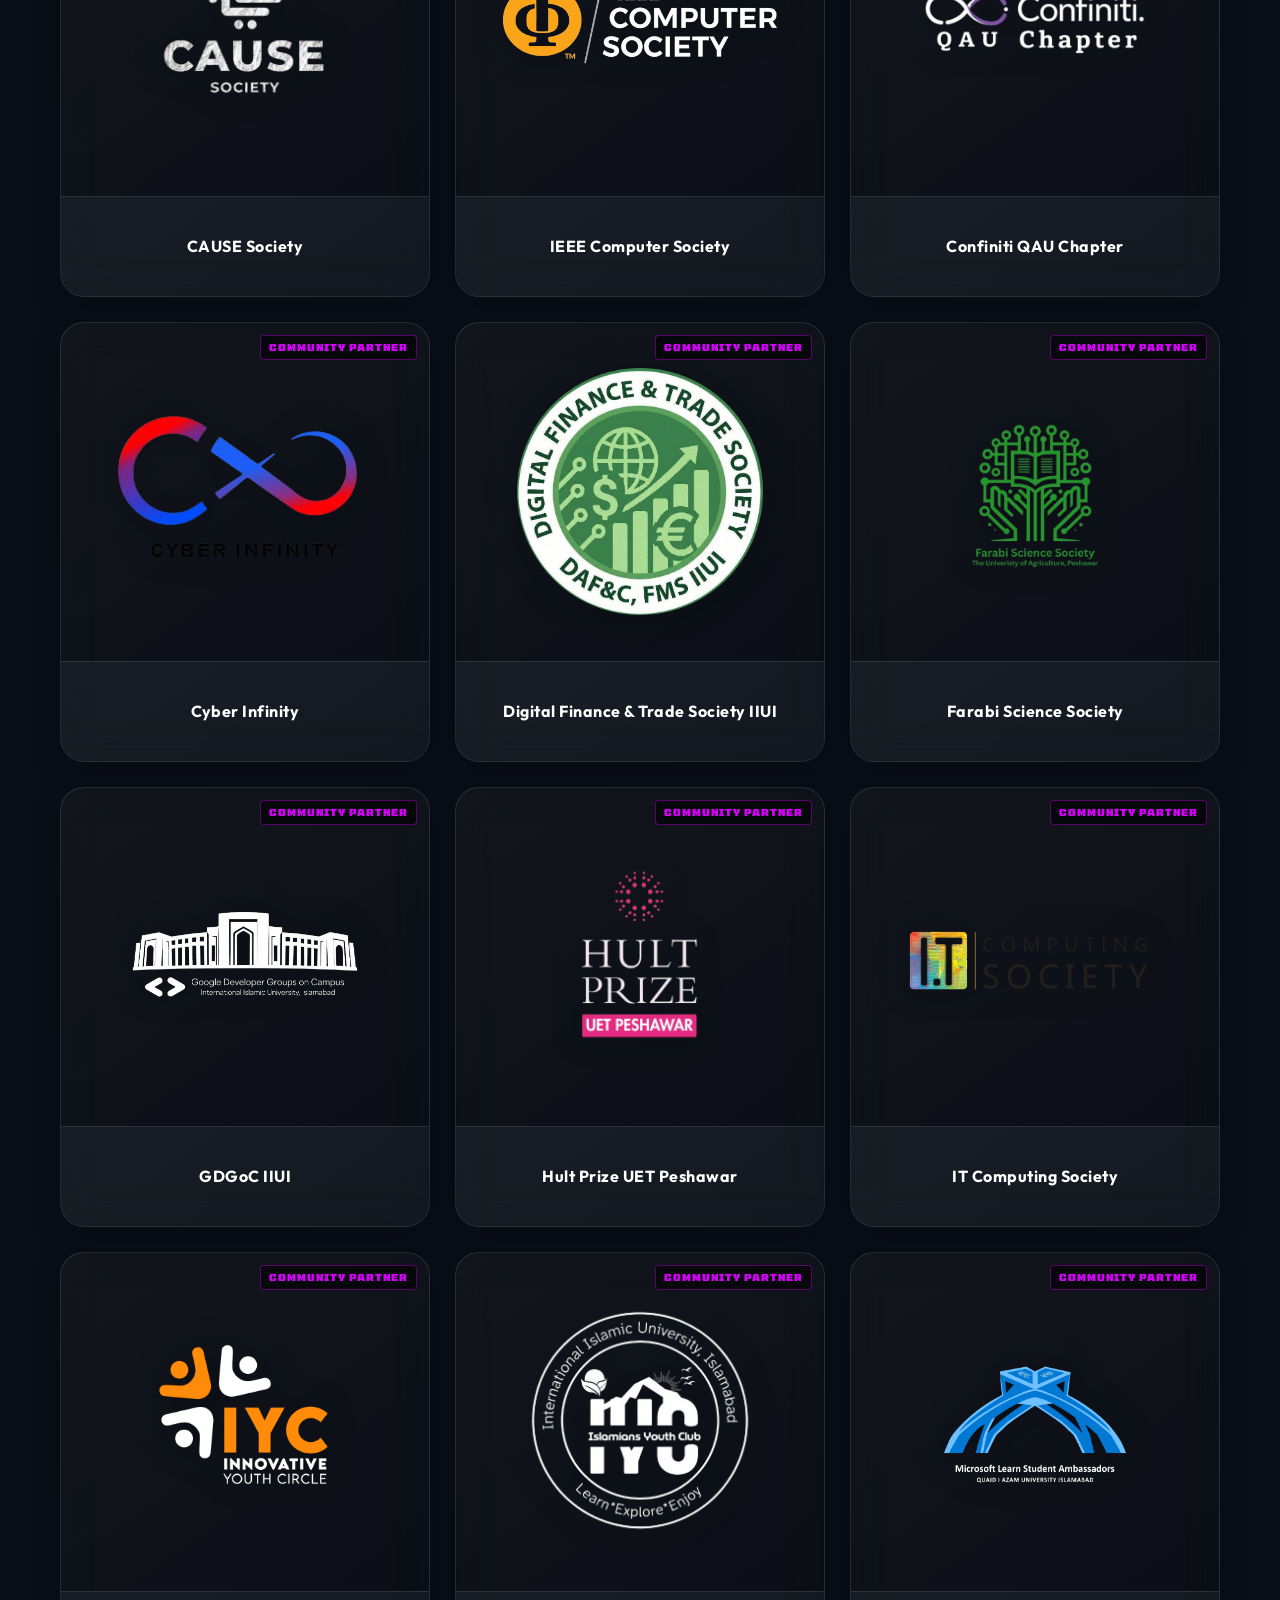
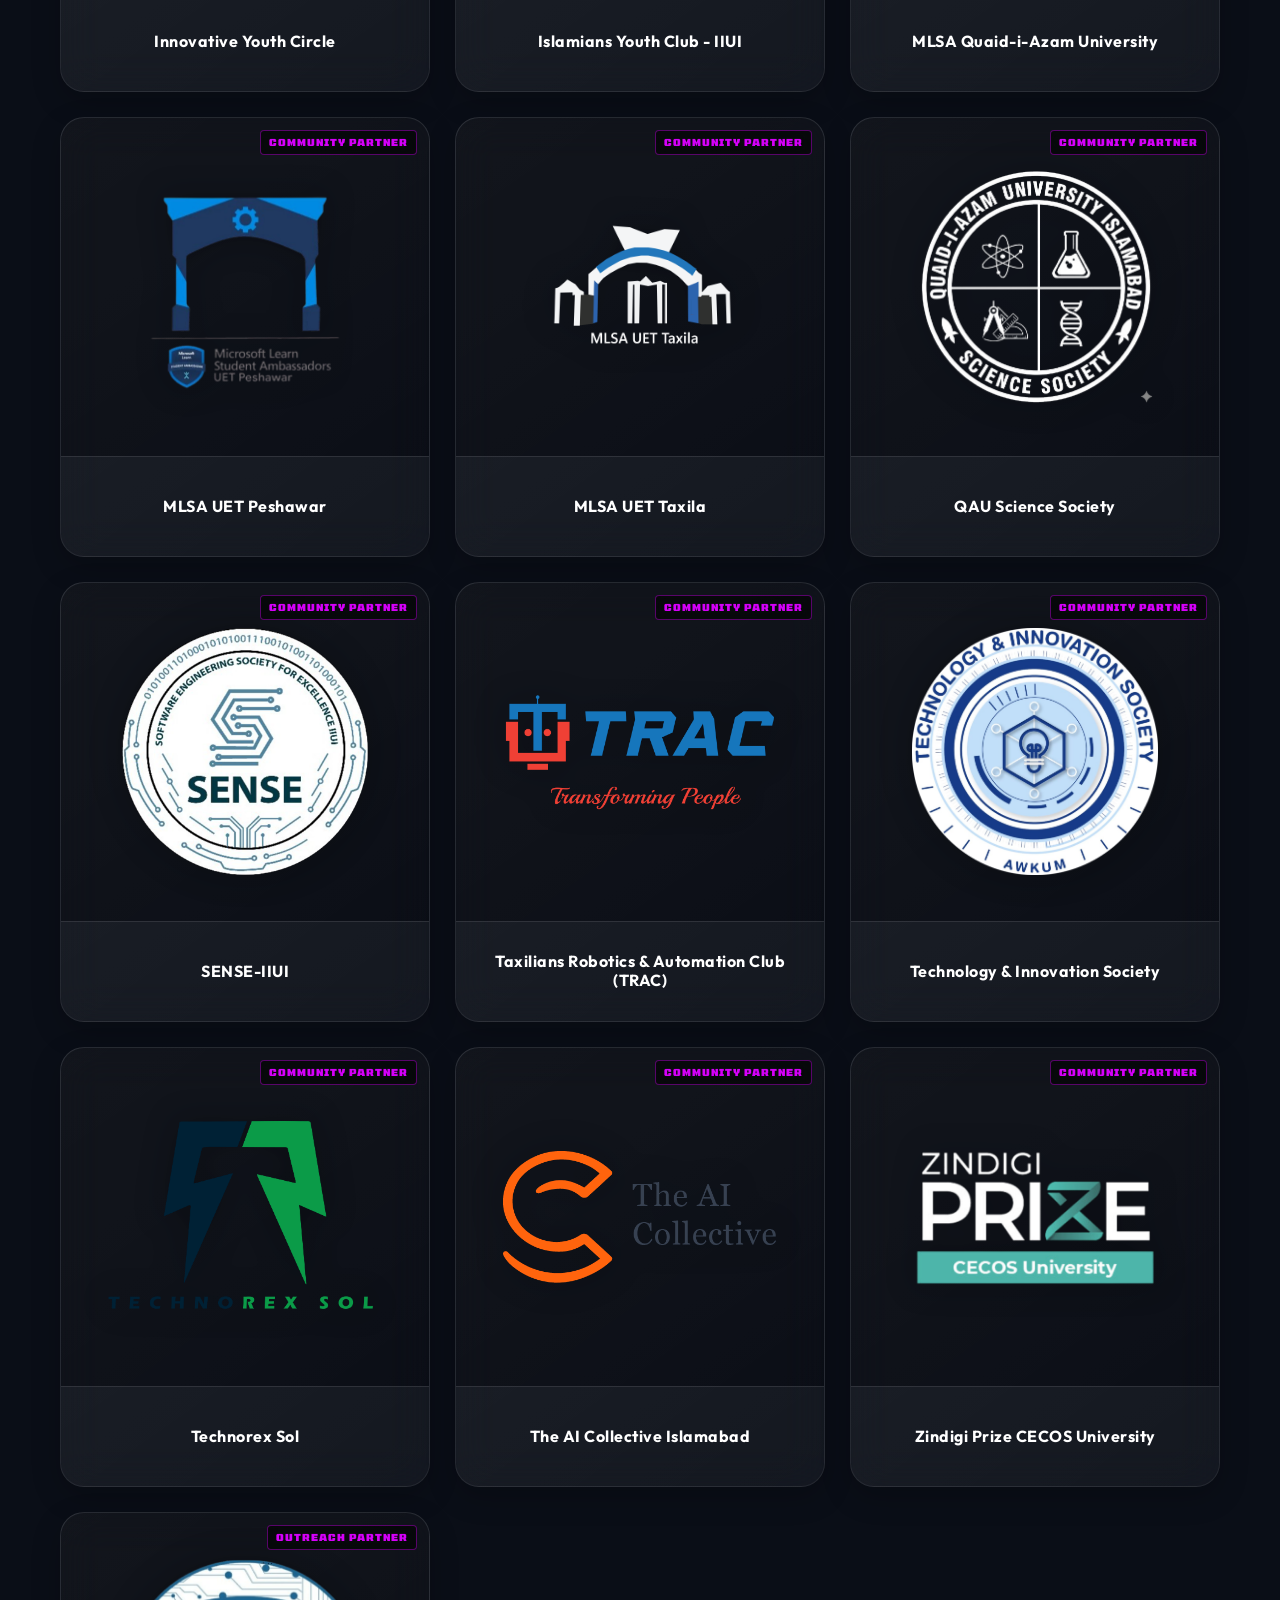
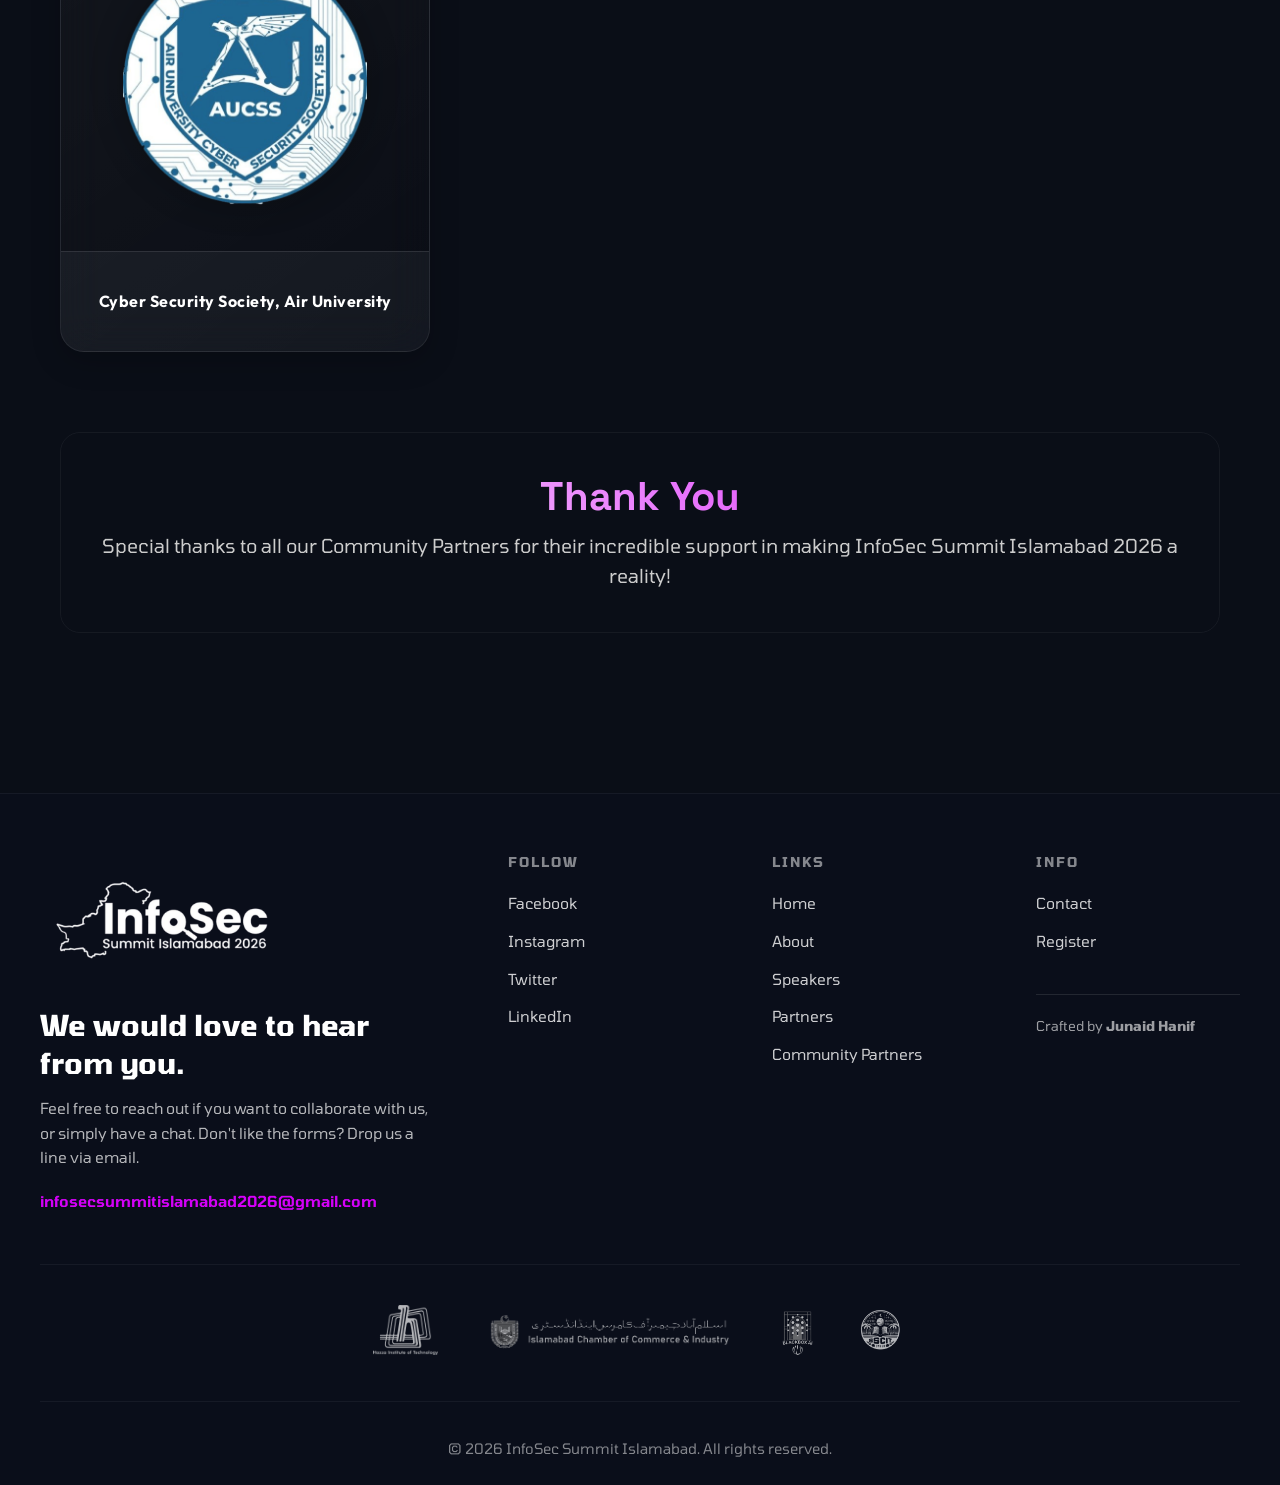
<file: community-partners.html>
<!DOCTYPE html>
<html lang="en">

<head>
    <meta charset="UTF-8">
    <meta name="viewport" content="width=device-width, initial-scale=1.0">
    <title>Community Partners - InfoSec Summit Islamabad 2026</title>
    <link rel="preconnect" href="https://fonts.googleapis.com">
    <link rel="preconnect" href="https://fonts.gstatic.com" crossorigin>
    <link
        href="https://fonts.googleapis.com/css2?family=Outfit:wght@300;400;600;700&family=Space+Grotesk:wght@300;400;600;700&display=swap"
        rel="stylesheet">
    <link rel="stylesheet" href="https://cdnjs.cloudflare.com/ajax/libs/font-awesome/6.4.0/css/all.min.css">
    <link rel="stylesheet" href="styles/style.css">
    <link rel="stylesheet" href="styles/marquee_divider.css">
    <link rel="stylesheet" href="styles/footer.css">
</head>

<body>
    <div class="bg-overlay"></div>
    <div class="scanlines"></div>

    <header class="header">
        <div class="header-container">
            <div class="header-left">
                <a href="https://www.instagram.com/bbmavericks_iiui1?igsh=MXh0bWd3YTc0cGpkYg==" target="_blank"
                    class="logo-brand"><img src="images/logos/BBAI.png" alt="BBAI Logo"></a>
            </div>
            <div class="header-center">
                <a href="index.html" class="logo-main"><img src="images/logos/ICCI logo.jpeg" alt="ICCI Logo"></a>
            </div>
            <div class="header-right">
                <a href="https://www.instagram.com/sscitcybersociety?igsh=dGhmN2piczU4Y2xn" target="_blank"
                    class="logo-brand"><img src="images/logos/SSCIT.png" alt="SSCIT Logo"></a>
                <button class="menu-toggle" id="menuToggle">
                    <span>Menu</span>
                    <div class="hamburger">
                        <span class="bar"></span>
                        <span class="bar"></span>
                        <span class="bar"></span>
                    </div>
                </button>
            </div>
        </div>
    </header>

    <div class="menu-overlay" id="menuOverlay">
        <button class="close-menu" id="closeMenu">&times;</button>
        <nav class="nav-overlay-content">
            <ul class="nav-list-overlay">
                <li><a href="index.html" class="nav-link-overlay">Home</a></li>
                <li><a href="about.html" class="nav-link-overlay">About</a></li>
                <li><a href="speakers.html" class="nav-link-overlay">Speakers</a></li>
                <li><a href="partners.html" class="nav-link-overlay">Partners</a></li>
                <li><a href="community-partners.html" class="nav-link-overlay active">Community Partners</a></li>
                <li><a href="register.html" class="nav-link-overlay">Register</a></li>
            </ul>
        </nav>
    </div>

    <main>
        <!-- Sponsor Runner Divider -->
        <div class="sponsor-runner-divider">
            <div class="runner-track">
                <div class="runner-inner">
                    <a href="https://www.instagram.com/islamabadchamberofcommerce?igsh=MWR4M292ZDRwZ2RyMA=="
                        target="_blank"><img src="images/logos/ICCI logo.jpeg" alt="Sponsor"></a>
                    <img src="images/logos/AQSEC.png" alt="Sponsor">
                    <a href="https://www.instagram.com/bbmavericks_iiui1?igsh=MXh0bWd3YTc0cGpkYg==" target="_blank"><img
                            src="images/logos/BBAI.png" alt="Sponsor"></a>
                    <a href="https://www.instagram.com/sscitcybersociety?igsh=dGhmN2piczU4Y2xn" target="_blank"><img
                            src="images/logos/SSCIT.png" alt="Sponsor"></a>
                    <img src="images/logos/ComputerAssociationPakistan.png" alt="Sponsor">
                    <img src="images/logos/IEEE_ComputerSociety.png" alt="Sponsor">
                    <img src="images/logos/CNSP.png" alt="Sponsor">
                    <img src="images/logos/SheSec Pakistan.png" alt="Sponsor">
                    <img src="images/logos/CITALDEL.png" alt="Sponsor">
                    <img src="images/logos/The Computer Science Society Logo.gif" alt="Sponsor">
                    <a href="https://hazzainstitute.org/" target="_blank"><img
                            src="images/logos/Hazza%20Institute%20of%20Technology%20%20.png" alt="Sponsor"></a>
                    <img src="images/logos/Korneez.png" alt="Sponsor">
                    <img src="images/logos/AAB-O-DANA.png" alt="Sponsor">
                    <img src="images/logos/BooziFyer.png" alt="Sponsor">
                    <img src="images/logos/Cyber Security Society, AU.png" alt="Sponsor">
                    <!-- Clones -->
                    <a href="https://www.instagram.com/islamabadchamberofcommerce?igsh=MWR4M292ZDRwZ2RyMA=="
                        target="_blank"><img src="images/logos/ICCI logo.jpeg" alt="Sponsor"></a>
                    <img src="images/logos/AQSEC.png" alt="Sponsor">
                    <a href="https://www.instagram.com/bbmavericks_iiui1?igsh=MXh0bWd3YTc0cGpkYg==" target="_blank"><img
                            src="images/logos/BBAI.png" alt="Sponsor"></a>
                    <a href="https://www.instagram.com/sscitcybersociety?igsh=dGhmN2piczU4Y2xn" target="_blank"><img
                            src="images/logos/SSCIT.png" alt="Sponsor"></a>
                    <img src="images/logos/ComputerAssociationPakistan.png" alt="Sponsor">
                    <img src="images/logos/IEEE_ComputerSociety.png" alt="Sponsor">
                    <img src="images/logos/CNSP.png" alt="Sponsor">
                    <img src="images/logos/SheSec Pakistan.png" alt="Sponsor">
                    <img src="images/logos/CITALDEL.png" alt="Sponsor">
                    <img src="images/logos/The Computer Science Society Logo.gif" alt="Sponsor">
                    <a href="https://hazzainstitute.org/" target="_blank"><img
                            src="images/logos/Hazza%20Institute%20of%20Technology%20%20.png" alt="Sponsor"></a>
                    <img src="images/logos/Korneez.png" alt="Sponsor">
                    <img src="images/logos/AAB-O-DANA.png" alt="Sponsor">
                    <img src="images/logos/BooziFyer.png" alt="Sponsor">
                    <img src="images/logos/Cyber Security Society, AU.png" alt="Sponsor">
                </div>
            </div>
        </div>
        <section class="section partners-section">
            <div class="container">
                <div class="section-header text-center">
                    <h1 class="section-title">Community Partners</h1>
                    <div class="line" style="margin: 20px auto;"></div>
                    <p class="section-subtitle">Empowering the cybersecurity ecosystem through collaboration and mutual
                        growth.</p>
                </div>

                <div class="partners-grid">
                    <!-- Partner 1 -->
                    <div class="partner-card">
                        <span class="partner-category">Community Partner</span>
                        <div class="partner-img-container">
                            <img src="images/partners/AWS Cloud Clubs IIUI.jpg" alt="Partner">
                        </div>
                        <h3>AWS Cloud Clubs IIUI</h3>
                    </div>
                    <!-- Partner 2 -->
                    <div class="partner-card">
                        <span class="partner-category">Community Partner</span>
                        <div class="partner-img-container">
                            <img src="images/partners/AWS Cloud Clubs PIEAS.png" alt="Partner">
                        </div>
                        <h3>AWS Cloud Clubs PIEAS</h3>
                    </div>
                    <!-- Partner 3 -->
                    <div class="partner-card">
                        <span class="partner-category">Community Partner</span>
                        <div class="partner-img-container">
                            <img src="images/partners/AWS Cloud Clubs QAU.png" alt="Partner">
                        </div>
                        <h3>AWS Cloud Clubs QAU</h3>
                    </div>
                    <!-- Partner 4 -->
                    <div class="partner-card">
                        <span class="partner-category">Community Partner</span>
                        <div class="partner-img-container">
                            <img src="images/partners/AWS Cloud Clubs UET Peshawar.png" alt="Partner">
                        </div>
                        <h3>AWS Cloud Clubs UET Peshawar</h3>
                    </div>
                    <!-- Partner 5 -->
                    <div class="partner-card">
                        <span class="partner-category">Community Partner</span>
                        <div class="partner-img-container">
                            <img src="images/partners/Artificial Intelligence Society.png" alt="Partner">
                        </div>
                        <h3>Artificial Intelligence Society</h3>
                    </div>
                    <!-- Partner 6 -->
                    <div class="partner-card">
                        <span class="partner-category">Community Partner</span>
                        <div class="partner-img-container">
                            <img src="images/partners/CASE Thinkers Forum.png" alt="Partner">
                        </div>
                        <h3>CASE Thinkers Forum</h3>
                    </div>
                    <!-- Partner 7 -->
                    <div class="partner-card">
                        <span class="partner-category">Community Partner</span>
                        <div class="partner-img-container">
                            <img src="images/partners/CAUSE Society.png" alt="Partner">
                        </div>
                        <h3>CAUSE Society</h3>
                    </div>
                    <!-- Partner 8 -->
                    <div class="partner-card">
                        <span class="partner-category">Community Partner</span>
                        <div class="partner-img-container">
                            <a href="https://www.instagram.com/sscitcybersociety?igsh=dGhmN2piczU4Y2xn"
                                target="_blank"><img src="images/logos/IEEE_ComputerSociety.png"
                                    alt="Computer Science Society"></a>
                        </div>
                        <h3>IEEE Computer Society</h3>
                    </div>
                    <!-- Partner 9 -->
                    <div class="partner-card">
                        <span class="partner-category">Community Partner</span>
                        <div class="partner-img-container">
                            <img src="images/partners/Confiniti QAU Chapter.png" alt="Partner">
                        </div>
                        <h3>Confiniti QAU Chapter</h3>
                    </div>
                    <!-- Partner 10 -->
                    <div class="partner-card">
                        <span class="partner-category">Community Partner</span>
                        <div class="partner-img-container">
                            <img src="images/partners/Cyber Infinity.png" alt="Partner">
                        </div>
                        <h3>Cyber Infinity</h3>
                    </div>
                    <!-- Partner 11 -->
                    <div class="partner-card">
                        <span class="partner-category">Community Partner</span>
                        <div class="partner-img-container">
                            <img src="images/partners/Digital Finance & Trade Society IIUI.png" alt="Partner">
                        </div>
                        <h3>Digital Finance & Trade Society IIUI</h3>
                    </div>
                    <!-- Partner 12 -->
                    <div class="partner-card">
                        <span class="partner-category">Community Partner</span>
                        <div class="partner-img-container">
                            <img src="images/partners/Farabi Science Society .png" alt="Partner">
                        </div>
                        <h3>Farabi Science Society</h3>
                    </div>
                    <!-- Partner 13 -->
                    <div class="partner-card">
                        <span class="partner-category">Community Partner</span>
                        <div class="partner-img-container">
                            <img src="images/partners/GDGoC IIUI.png" alt="Partner">
                        </div>
                        <h3>GDGoC IIUI</h3>
                    </div>
                    <!-- Partner 14 -->
                    <div class="partner-card">
                        <span class="partner-category">Community Partner</span>
                        <div class="partner-img-container">
                            <img src="images/partners/Hult Prize UET Peshawar.png" alt="Partner">
                        </div>
                        <h3>Hult Prize UET Peshawar</h3>
                    </div>
                    <!-- Partner 15 -->
                    <div class="partner-card">
                        <span class="partner-category">Community Partner</span>
                        <div class="partner-img-container">
                            <img src="images/partners/IT Computing Society.png" alt="Partner">
                        </div>
                        <h3>IT Computing Society</h3>
                    </div>
                    <!-- Partner 16 -->
                    <div class="partner-card">
                        <span class="partner-category">Community Partner</span>
                        <div class="partner-img-container">
                            <img src="images/partners/Innovative Youth Circle.png" alt="Partner">
                        </div>
                        <h3>Innovative Youth Circle</h3>
                    </div>
                    <!-- Partner 17 -->
                    <div class="partner-card">
                        <span class="partner-category">Community Partner</span>
                        <div class="partner-img-container">
                            <img src="images/partners/Islamians Youth Club - IIUI.png" alt="Partner">
                        </div>
                        <h3>Islamians Youth Club - IIUI</h3>
                    </div>
                    <!-- Partner 18 -->
                    <div class="partner-card">
                        <span class="partner-category">Community Partner</span>
                        <div class="partner-img-container">
                            <img src="images/partners/MLSA Quaid-i-Azam University.png" alt="Partner">
                        </div>
                        <h3>MLSA Quaid-i-Azam University</h3>
                    </div>
                    <!-- Partner 19 -->
                    <div class="partner-card">
                        <span class="partner-category">Community Partner</span>
                        <div class="partner-img-container">
                            <img src="images/partners/MLSA UET Peshawar.png" alt="Partner">
                        </div>
                        <h3>MLSA UET Peshawar</h3>
                    </div>
                    <!-- Partner 20 -->
                    <div class="partner-card">
                        <span class="partner-category">Community Partner</span>
                        <div class="partner-img-container">
                            <img src="images/partners/MLSA UET Taxila.png" alt="Partner">
                        </div>
                        <h3>MLSA UET Taxila</h3>
                    </div>
                    <!-- Partner 21 -->
                    <div class="partner-card">
                        <span class="partner-category">Community Partner</span>
                        <div class="partner-img-container">
                            <img src="images/partners/QAU Science Society.png" alt="Partner">
                        </div>
                        <h3>QAU Science Society</h3>
                    </div>
                    <!-- Partner 22 -->
                    <div class="partner-card">
                        <span class="partner-category">Community Partner</span>
                        <div class="partner-img-container">
                            <img src="images/partners/SENSE-IIUI.png" alt="Partner">
                        </div>
                        <h3>SENSE-IIUI</h3>
                    </div>
                    <!-- Partner 23 -->
                    <div class="partner-card">
                        <span class="partner-category">Community Partner</span>
                        <div class="partner-img-container">
                            <img src="images/partners/Taxilians Robotics & Automation Club (TRAC).png" alt="Partner">
                        </div>
                        <h3>Taxilians Robotics & Automation Club (TRAC)</h3>
                    </div>
                    <!-- Partner 24 -->
                    <div class="partner-card">
                        <span class="partner-category">Community Partner</span>
                        <div class="partner-img-container">
                            <img src="images/partners/Technology & Innovation Society.png" alt="Partner">
                        </div>
                        <h3>Technology & Innovation Society</h3>
                    </div>
                    <!-- Partner 25 -->
                    <div class="partner-card">
                        <span class="partner-category">Community Partner</span>
                        <div class="partner-img-container">
                            <img src="images/partners/Technorex Sol.png" alt="Partner">
                        </div>
                        <h3>Technorex Sol</h3>
                    </div>
                    <!-- Partner 26 -->
                    <div class="partner-card">
                        <span class="partner-category">Community Partner</span>
                        <div class="partner-img-container">
                            <img src="images/partners/The AI Collective Islamabad.png" alt="Partner">
                        </div>
                        <h3>The AI Collective Islamabad</h3>
                    </div>
                    <!-- Partner 27 -->
                    <div class="partner-card">
                        <span class="partner-category">Community Partner</span>
                        <div class="partner-img-container">
                            <img src="images/partners/Zindigi Prize CECOS University.png" alt="Partner">
                        </div>
                        <h3>Zindigi Prize CECOS University</h3>
                    </div>
                    <!-- Partner 28 -->
                    <div class="partner-card">
                        <span class="partner-category">Outreach Partner</span>
                        <div class="partner-img-container">
                            <img src="images/logos/Cyber Security Society, AU.png"
                                alt="Cyber Security Society, Air University">
                        </div>
                        <h3>Cyber Security Society, Air University</h3>
                    </div>
                </div>

                <div class="thanks-message text-center">
                    <h2>Thank You</h2>
                    <p style="color: #ccc; font-size: 1.2rem;">Special thanks to all our Community Partners for their
                        incredible support in making InfoSec Summit Islamabad 2026 a reality!</p>
                </div>
            </div>
        </section>
    </main>

    <footer class="footer">
        <div class="footer-container">
            <div class="footer-grid">
                <!-- Contact Section -->
                <div class="footer-section footer-contact">
                    <div class="footer-logo-icon">
                        <a href="https://www.instagram.com/bbmavericks_iiui1?igsh=MXh0bWd3YTc0cGpkYg=="
                            target="_blank"><img src="images/logos/logo.png" alt="InfoSec Summit"
                                style="width: 250px; height: auto;"></a>
                    </div>
                    <h3 class="footer-heading">We would love to hear from you.</h3>
                    <p class="footer-text">Feel free to reach out if you want to collaborate with us, or simply have a
                        chat. Don't like the forms? Drop us a line via email.</p>
                    <a href="mailto:infosecsummitislamabad2026@gmail.com"
                        class="footer-email">infosecsummitislamabad2026@gmail.com</a>
                </div>

                <!-- Follow Section -->
                <div class="footer-section">
                    <h4 class="footer-title">FOLLOW</h4>
                    <ul class="footer-links" style="display: flex; flex-direction: column; gap: 12px;">
                        <li><a href="https://facebook.com" target="_blank">Facebook</a></li>
                        <li><a href="https://instagram.com" target="_blank">Instagram</a></li>
                        <li><a href="https://twitter.com" target="_blank">Twitter</a></li>
                        <li><a href="https://linkedin.com" target="_blank">LinkedIn</a></li>
                    </ul>
                </div>

                <!-- Links Section -->
                <div class="footer-section">
                    <h4 class="footer-title">LINKS</h4>
                    <ul class="footer-links" style="display: flex; flex-direction: column; gap: 12px;">
                        <li><a href="index.html">Home</a></li>
                        <li><a href="about.html">About</a></li>
                        <li><a href="speakers.html">Speakers</a></li>
                        <li><a href="partners.html">Partners</a></li>
                        <li><a href="community-partners.html">Community Partners</a></li>
                    </ul>
                </div>

                <!-- Info Section -->
                <div class="footer-section">
                    <h4 class="footer-title">INFO</h4>
                    <ul class="footer-links" style="display: flex; flex-direction: column; gap: 12px;">
                        <li><a href="about.html#contact-section">Contact</a></li>
                        <li><a href="register.html">Register</a></li>
                    </ul>

                    <div class="footer-credit">
                        <p>Crafted by <strong><a href="https://www.linkedin.com/in/junaid-hanif-b58110289/"
                                    target="_blank"> Junaid Hanif </a></strong></p>
                    </div>
                </div>
            </div>

            <!-- Partner Logos Section -->
            <div class="footer-logos">
                <a href="https://hazzainstitute.org/" target="_blank"><img
                        src="images/logos/Hazza%20Institute%20of%20Technology%20%20.png" alt="Hazza Institute"
                        class="footer-logo"></a>
                <a href="https://www.instagram.com/islamabadchamberofcommerce?igsh=MWR4M292ZDRwZ2RyMA=="
                    target="_blank"><img src="images/logos/ICCI logo.jpeg" alt="ICCI" class="footer-logo"></a>
                <a href="https://www.instagram.com/bbmavericks_iiui1?igsh=MXh0bWd3YTc0cGpkYg==" target="_blank"><img
                        src="images/logos/BBAI.png" alt="BBAI" class="footer-logo"></a>
                <a href="https://www.instagram.com/sscitcybersociety?igsh=dGhmN2piczU4Y2xn" target="_blank"><img
                        src="images/logos/SSCIT.png" alt="SSCIT" class="footer-logo"></a>
            </div>

            <!-- Copyright -->
            <div class="footer-bottom">
                <p>&copy; 2026 InfoSec Summit Islamabad. All rights reserved.</p>
            </div>
        </div>
    </footer>

    <script src="scripts/script.js"></script>
</body>


</html>
</file>
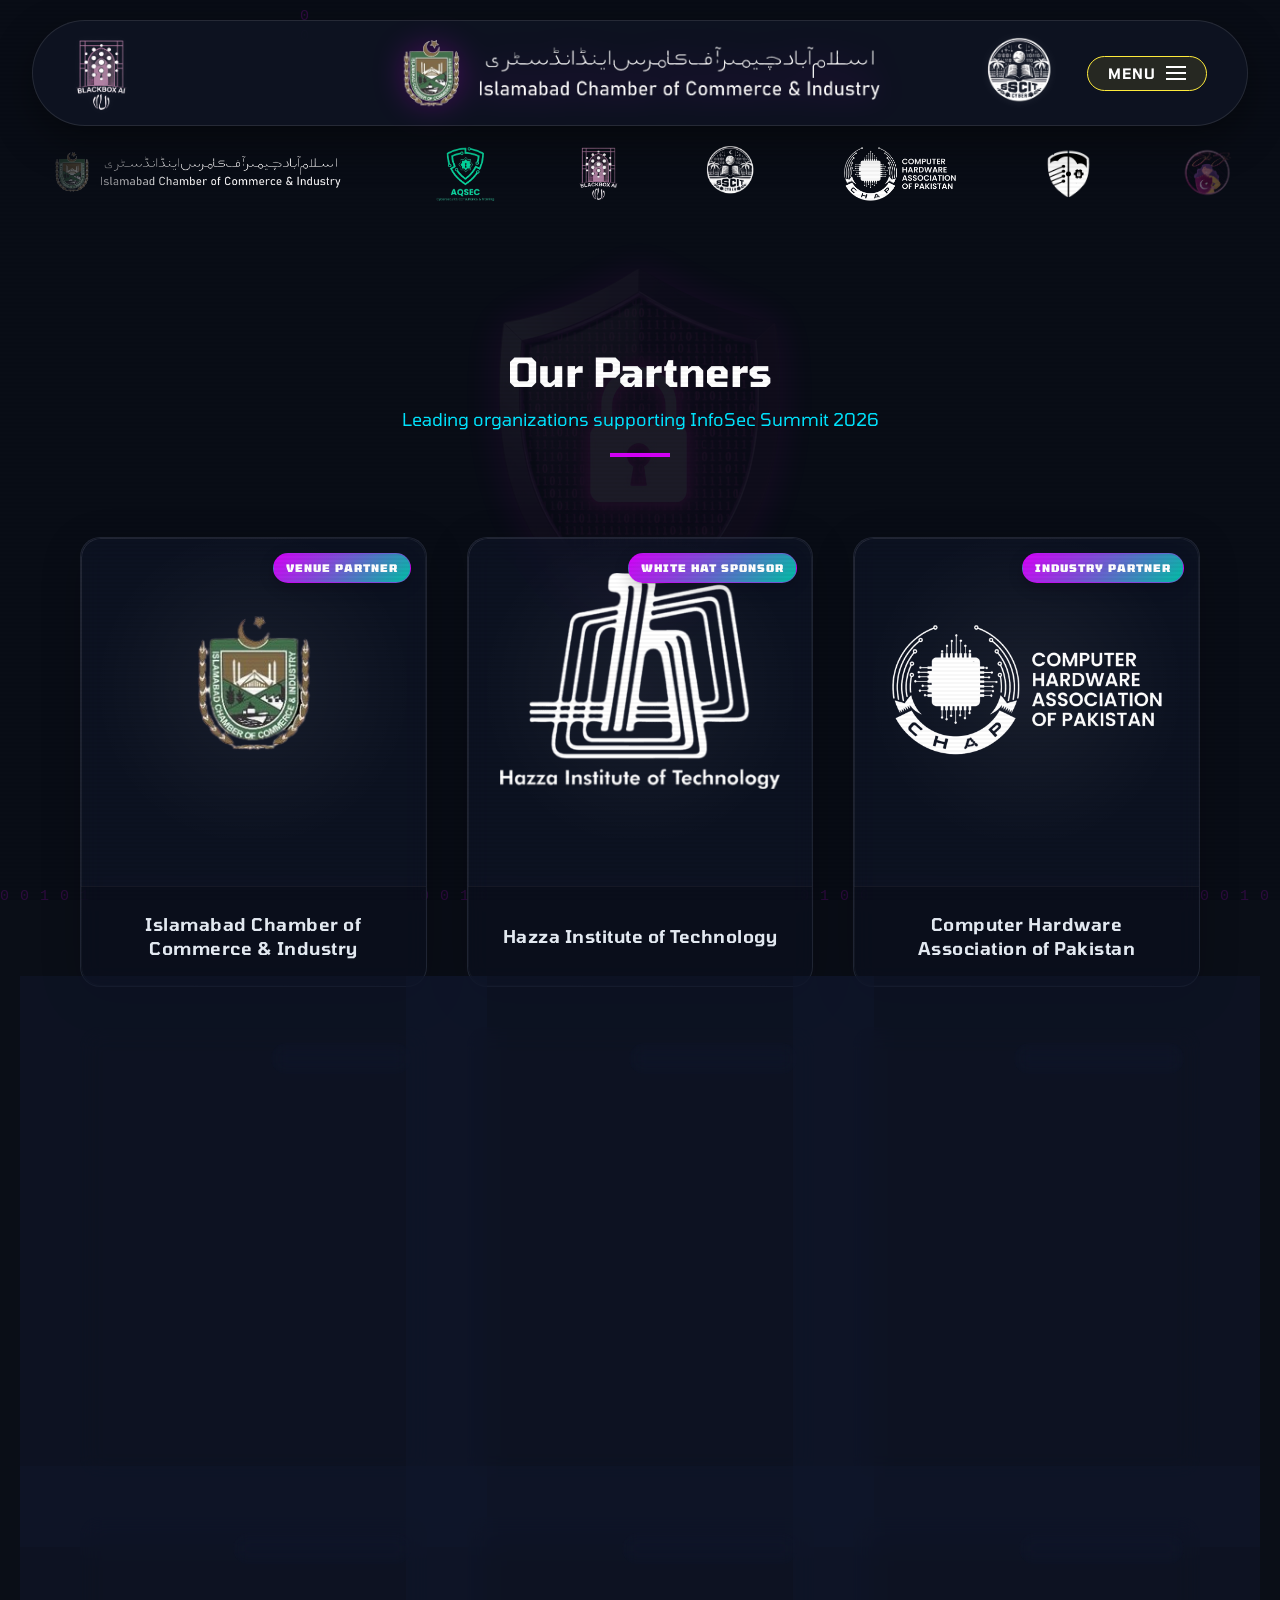
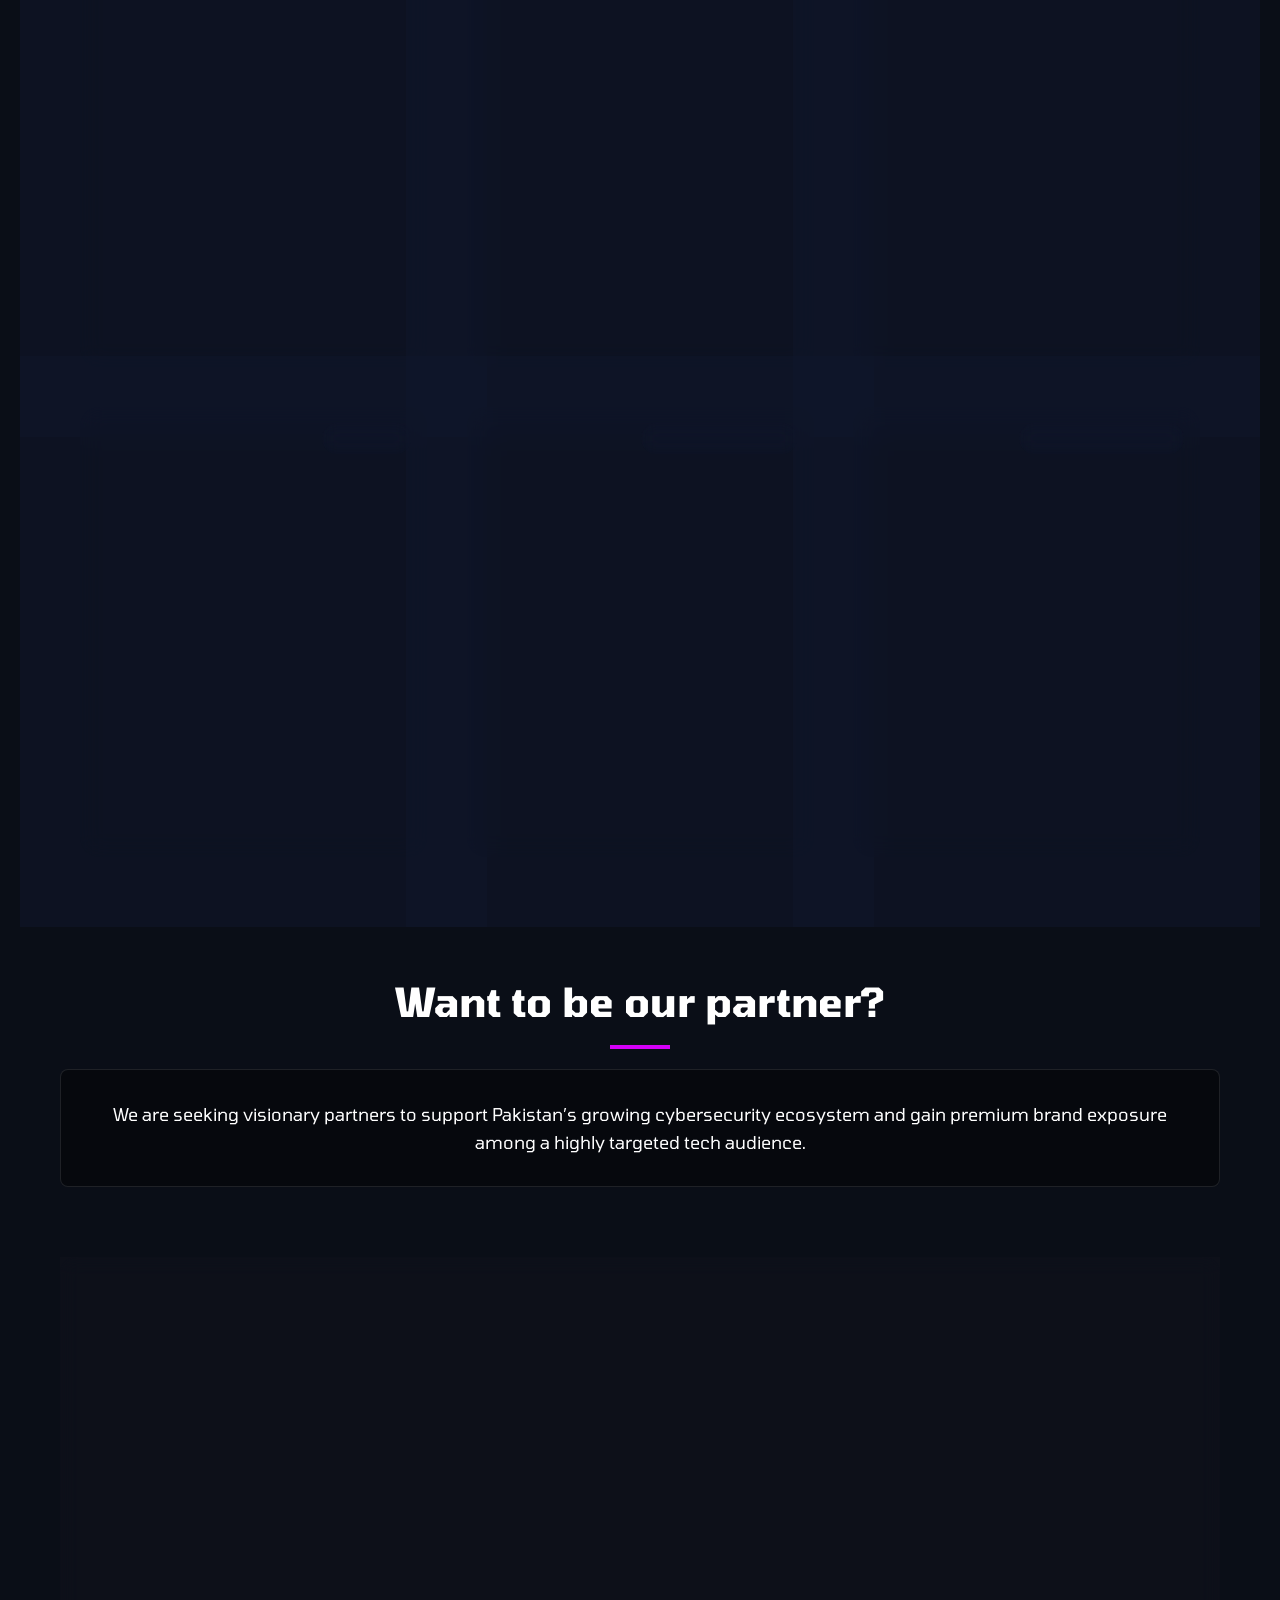
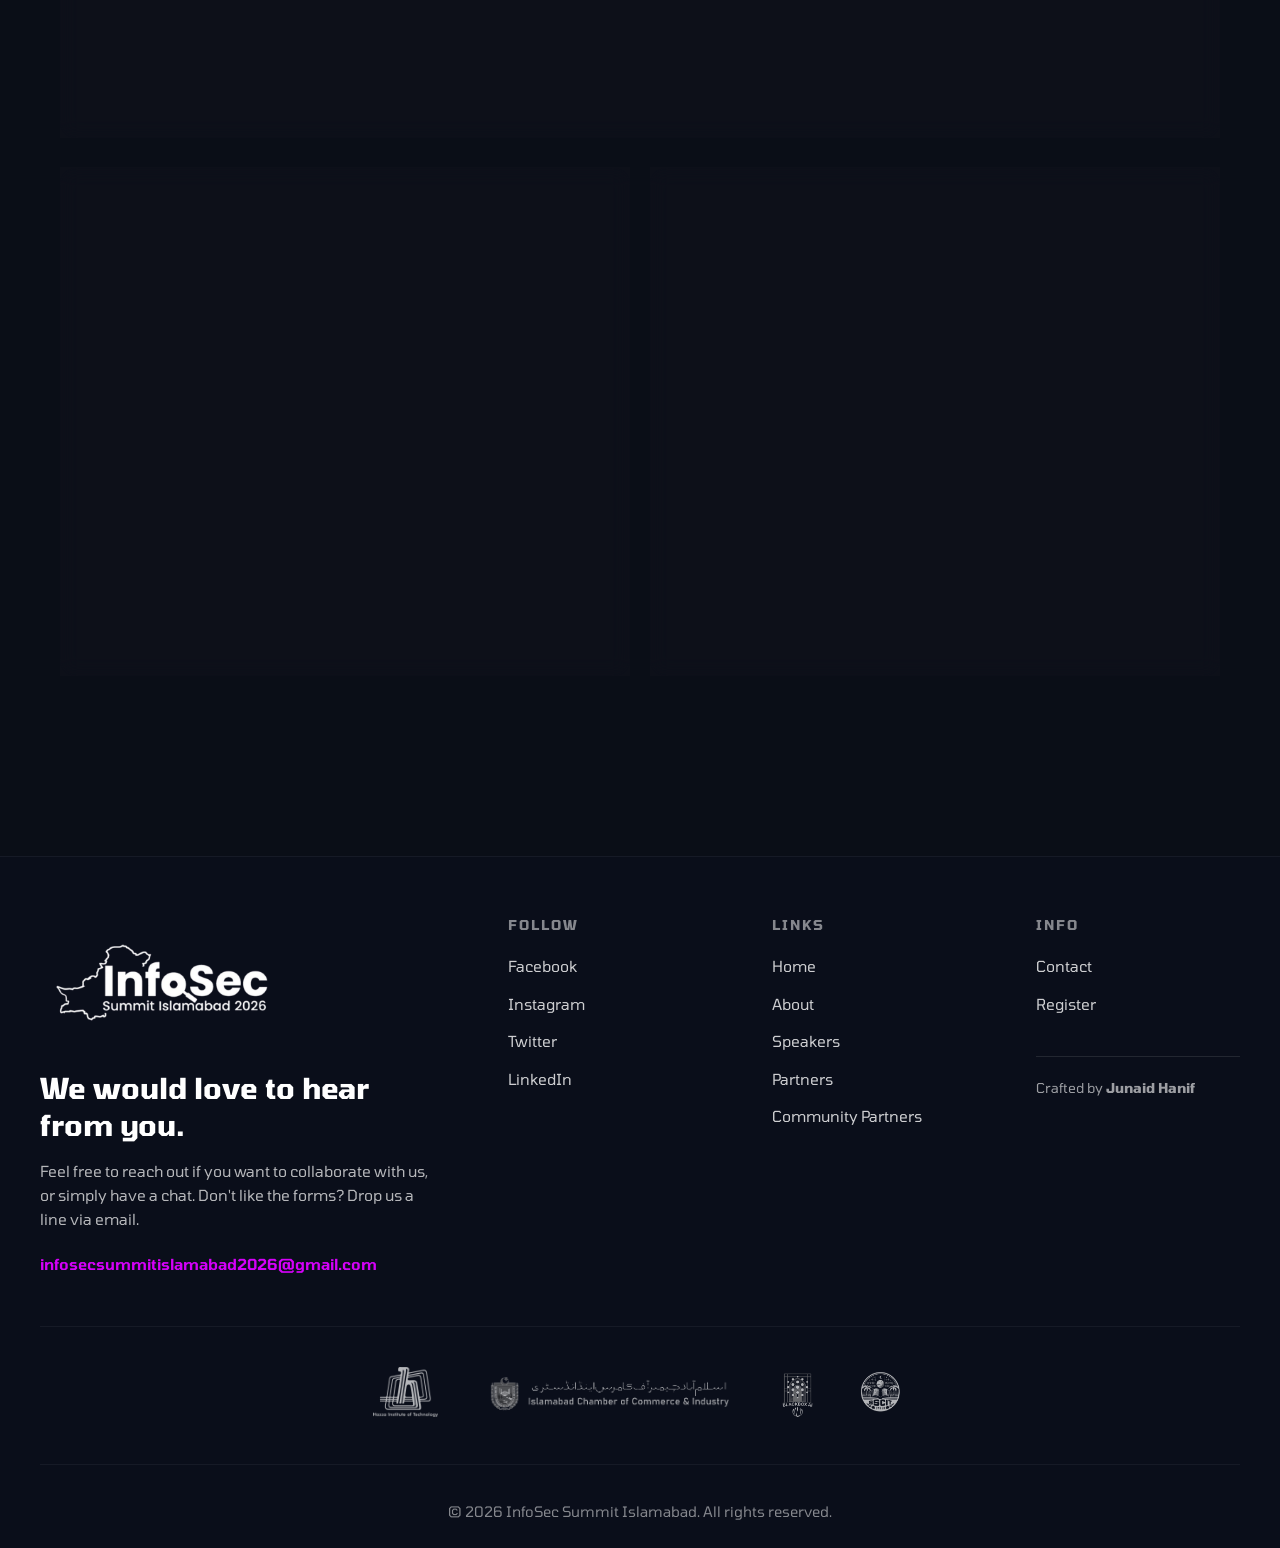
<file: partners.html>
<!DOCTYPE html>
<html lang="en">

<head>
    <meta charset="UTF-8">
    <meta name="viewport" content="width=device-width, initial-scale=1.0">
    <title>Sponsorship - InfoSec Summit Islamabad 2026</title>
    <link rel="preconnect" href="https://fonts.googleapis.com">
    <link rel="preconnect" href="https://fonts.gstatic.com" crossorigin>
    <link
        href="https://fonts.googleapis.com/css2?family=Outfit:wght@300;400;600;700&family=Space+Grotesk:wght@300;400;600;700&display=swap"
        rel="stylesheet">
    <link rel="stylesheet" href="https://cdnjs.cloudflare.com/ajax/libs/font-awesome/6.4.0/css/all.min.css">
    <link rel="stylesheet" href="styles/style.css">
    <link rel="stylesheet" href="styles/sponsorship_tiers.css">
    <link rel="stylesheet" href="styles/marquee_divider.css">
    <link rel="stylesheet" href="styles/footer.css">
    <link rel="stylesheet" href="styles/partners_updated.css">
</head>

<body>
    <div class="bg-overlay"></div>
    <div class="scanlines"></div>

    <header class="header">
        <div class="header-container">
            <!-- Left: BBAI -->
            <div class="header-left">
                <a href="https://www.instagram.com/bbmavericks_iiui1?igsh=MXh0bWd3YTc0cGpkYg==" target="_blank"
                    class="logo-brand"><img src="images/logos/BBAI.png" alt="BBAI Logo"></a>
            </div>

            <!-- Center: ICCI Logo -->
            <div class="header-center">
                <a href="index.html" class="logo-main"><img src="images/logos/ICCI logo.jpeg" alt="ICCI Logo"></a>
            </div>

            <!-- Right: SSCIT + Menu -->
            <div class="header-right">
                <a href="https://www.instagram.com/sscitcybersociety?igsh=dGhmN2piczU4Y2xn" target="_blank"
                    class="logo-brand"><img src="images/logos/SSCIT.png" alt="SSCIT Logo"></a>

                <button class="menu-toggle" id="menuToggle">
                    <span>Menu</span>
                    <div class="hamburger">
                        <span class="bar"></span>
                        <span class="bar"></span>
                        <span class="bar"></span>
                    </div>
                </button>
            </div>
        </div>
    </header>

    <!-- Fullscreen Menu Overlay -->
    <div class="menu-overlay" id="menuOverlay">
        <button class="close-menu" id="closeMenu">&times;</button>
        <nav class="nav-overlay-content">
            <ul class="nav-list-overlay">
                <li><a href="index.html" class="nav-link-overlay">Home</a></li>
                <li><a href="about.html" class="nav-link-overlay">About</a></li>
                <li><a href="speakers.html" class="nav-link-overlay">Speakers</a></li>
                <li><a href="partners.html" class="nav-link-overlay active">Partners</a></li>
                <li><a href="community-partners.html" class="nav-link-overlay">Community Partners</a></li>
                <li><a href="register.html" class="nav-link-overlay">Register</a></li>
            </ul>
        </nav>
    </div>

    <main>
        <!-- Sponsor Runner Divider -->
        <div class="sponsor-runner-divider">
            <div class="runner-track">
                <div class="runner-inner">
                    <a href="https://www.instagram.com/islamabadchamberofcommerce?igsh=MWR4M292ZDRwZ2RyMA=="
                        target="_blank"><img src="images/logos/ICCI logo.jpeg" alt="Sponsor"></a>
                    <img src="images/logos/AQSEC.png" alt="Sponsor">
                    <a href="https://www.instagram.com/bbmavericks_iiui1?igsh=MXh0bWd3YTc0cGpkYg==" target="_blank"><img
                            src="images/logos/BBAI.png" alt="Sponsor"></a>
                    <a href="https://www.instagram.com/sscitcybersociety?igsh=dGhmN2piczU4Y2xn" target="_blank"><img
                            src="images/logos/SSCIT.png" alt="Sponsor"></a>
                    <img src="images/logos/ComputerAssociationPakistan.png" alt="Sponsor">
                    <img src="images/logos/CNSP.png" alt="Sponsor">
                    <img src="images/logos/SheSec Pakistan.png" alt="Sponsor">
                    <img src="images/logos/CITALDEL.png" alt="Sponsor">
                    <img src="images/logos/The Computer Science Society Logo.gif" alt="Sponsor">
                    <a href="https://hazzainstitute.org/" target="_blank"><img
                            src="images/logos/Hazza%20Institute%20of%20Technology%20%20.png" alt="Sponsor"></a>
                    <img src="images/logos/Korneez.png" alt="Sponsor">
                    <img src="images/logos/AAB-O-DANA.png" alt="Sponsor">
                    <img src="images/logos/BooziFyer.png" alt="Sponsor">
                    <img src="images/logos/Cyber Security Society, AU.png" alt="Sponsor">
                    <!-- Clones -->
                    <a href="https://www.instagram.com/islamabadchamberofcommerce?igsh=MWR4M292ZDRwZ2RyMA=="
                        target="_blank"><img src="images/logos/ICCI logo.jpeg" alt="Sponsor"></a>
                    <img src="images/logos/AQSEC.png" alt="Sponsor">
                    <a href="https://www.instagram.com/bbmavericks_iiui1?igsh=MXh0bWd3YTc0cGpkYg==" target="_blank"><img
                            src="images/logos/BBAI.png" alt="Sponsor"></a>
                    <a href="https://www.instagram.com/sscitcybersociety?igsh=dGhmN2piczU4Y2xn" target="_blank"><img
                            src="images/logos/SSCIT.png" alt="Sponsor"></a>
                    <img src="images/logos/ComputerAssociationPakistan.png" alt="Sponsor">
                    <img src="images/logos/CNSP.png" alt="Sponsor">
                    <img src="images/logos/SheSec Pakistan.png" alt="Sponsor">
                    <img src="images/logos/CITALDEL.png" alt="Sponsor">
                    <img src="images/logos/The Computer Science Society Logo.gif" alt="Sponsor">
                    <a href="https://hazzainstitute.org/" target="_blank"><img
                            src="images/logos/Hazza%20Institute%20of%20Technology%20%20.png" alt="Sponsor"></a>
                    <img src="images/logos/Korneez.png" alt="Sponsor">
                    <img src="images/logos/AAB-O-DANA.png" alt="Sponsor">
                    <img src="images/logos/BooziFyer.png" alt="Sponsor">
                    <img src="images/logos/Cyber Security Society, AU.png" alt="Sponsor">
                </div>
            </div>
        </div>
        <section class="section partners-section">
            <div class="container">
                <div class="section-header text-center">
                    <h1 class="section-title">Our Partners</h1>
                    <p class="section-subtitle">Leading organizations supporting InfoSec Summit 2026</p>
                    <div class="line" style="margin: 20px auto;"></div>
                </div>

                <!-- Active Partners Grid -->
                <div class="partners-grid" style="grid-template-columns: repeat(auto-fit, minmax(320px, 1fr));">
                    <!-- Venue Partner -->
                    <div class="partner-card">
                        <span class="partner-category">Venue Partner</span>
                        <div class="partner-img-container">
                            <a href="https://www.instagram.com/islamabadchamberofcommerce?igsh=MWR4M292ZDRwZ2RyMA=="
                                target="_blank"><img src="images/logos/ICCI logo small.jpeg" alt="ICCI Logo"></a>
                        </div>
                        <h3>Islamabad Chamber of Commerce & Industry</h3>
                    </div>
                    <!-- White Hat Sponsor -->
                    <div class="partner-card">
                        <span class="partner-category">White Hat Sponsor</span>
                        <div class="partner-img-container">
                            <a href="https://hazzainstitute.org/" target="_blank"><img
                                    src="images/logos/Hazza%20Institute%20of%20Technology%20%20.png"
                                    alt="Hazza Institute of Technology Logo"></a>
                        </div>
                        <h3>Hazza Institute of Technology</h3>
                    </div>
                    <!-- Industry Partner -->
                    <div class="partner-card">
                        <span class="partner-category">Industry Partner</span>
                        <div class="partner-img-container">
                            <img src="images/logos/ComputerAssociationPakistan.png"
                                alt="Computer Hardware Association of Pakistan Logo">
                        </div>
                        <h3>Computer Hardware Association of Pakistan</h3>
                    </div>
                    <!-- Snack Sponsor -->
                    <div class="partner-card">
                        <span class="partner-category">Snack Sponsor</span>
                        <div class="partner-img-container">
                            <img src="images/logos/Korneez.png" alt="KORNEEZ">
                        </div>
                        <h3>KORNEEZ</h3>
                    </div>
                    <!-- Logistics Partner -->
                    <div class="partner-card">
                        <span class="partner-category">Logistics Partner</span>
                        <div class="partner-img-container">
                            <img src="images/logos/The Computer Science Society Logo.gif"
                                alt="The Computer Science Society">
                        </div>
                        <h3>The Computer Science Society</h3>
                    </div>
                    <!-- Strategic Partner -->
                    <div class="partner-card">
                        <span class="partner-category">Strategic Partner</span>
                        <div class="partner-img-container">
                            <img src="images/logos/AQSEC.png" alt="AQSEC Logo">
                        </div>
                        <h3>AQSEC</h3>
                    </div>
                    <!-- Knowledge Partner -->
                    <div class="partner-card">
                        <span class="partner-category">Knowledge Partner</span>
                        <div class="partner-img-container">
                            <img src="images/logos/SheSec Pakistan.png" alt="SheSec Pakistan Logo">
                        </div>
                        <h3>Shesec Pakistan</h3>
                    </div>


                    <!-- Ecosystem Partner -->
                    <div class="partner-card">
                        <span class="partner-category">Ecosystem Partner</span>
                        <div class="partner-img-container">
                            <img src="images/logos/CITALDEL.png" alt="CITADEL">
                        </div>
                        <h3>CITADEL</h3>
                    </div>

                    <!-- Outreach Partner -->
                    <div class="partner-card">
                        <span class="partner-category">Outreach Partner</span>
                        <div class="partner-img-container">
                            <img src="images/logos/CNSP.png" alt="Cloud Native Security Pakistan">
                        </div>
                        <h3>Cloud Native Security Pakistan</h3>
                    </div>

                    <!-- Sponsor -->
                    <div class="partner-card">
                        <span class="partner-category">Sponsor</span>
                        <div class="partner-img-container">
                            <img src="images/logos/AAB-O-DANA.png" alt="AAB-O-DANA">
                        </div>
                        <h3>AAB-O-DANA</h3>
                    </div>

                    <!-- Voucher Sponsor -->
                    <div class="partner-card">
                        <span class="partner-category">Voucher Sponsor</span>
                        <div class="partner-img-container">
                            <img src="images/logos/BooziFyer.png" alt="BooziFyer">
                        </div>
                        <h3>BooziFyer</h3>
                    </div>

                    <!-- Outreach Partner 2 -->
                    <div class="partner-card">
                        <span class="partner-category">Outreach Partner</span>
                        <div class="partner-img-container">
                            <img src="images/logos/Cyber Security Society, AU.png"
                                alt="Cyber Security Society, Air University">
                        </div>
                        <h3>Cyber Security Society, Air University</h3>
                    </div>
                </div>


                <div class="section-header text-center" style="margin-top: 100px;">
                    <h2 class="section-title" style="font-size: 2.5rem;">Want to be our partner?</h2>
                    <div class="line" style="margin: 20px auto;"></div>
                    <div class="card" style="background: rgba(0,0,0,0.4);">
                        <p style="font-size: 1.1rem;">We are seeking visionary partners to support
                            Pakistan’s growing cybersecurity ecosystem and gain premium brand exposure among a highly
                            targeted tech audience.</p>
                    </div>
                </div>

                <div class="sponsorship-tiers-container">
                    <!-- White Hat Sponsor (Full Width / Featured) -->
                    <div class="tier-card white-hat">
                        <div class="tier-header">
                            <h2 class="tier-title">WHITE HAT SPONSOR</h2>
                        </div>

                        <div class="benefits-grid">
                            <div class="benefit-box"><span class="benefit-label">B1</span><span
                                    class="benefit-text">Logo on main screen</span></div>
                            <div class="benefit-box"><span class="benefit-label">B2</span><span
                                    class="benefit-text">Logo on flyers</span></div>
                            <div class="benefit-box"><span class="benefit-label">B3</span><span class="benefit-text">2x
                                    Sponsor Standees</span></div>
                            <div class="benefit-box"><span class="benefit-label">B4</span><span
                                    class="benefit-text">Logo on every post</span></div>
                            <div class="benefit-box"><span class="benefit-label">B5</span><span
                                    class="benefit-text">Logo on Media wall</span></div>
                            <div class="benefit-box"><span class="benefit-label">B6</span><span
                                    class="benefit-text">Shoutouts on socials</span></div>
                            <div class="benefit-box"><span class="benefit-label">B7</span><span class="benefit-text">Pre
                                    & Post event video</span></div>
                            <div class="benefit-box"><span class="benefit-label">B8</span><span
                                    class="benefit-text">Recognition Shield</span></div>
                            <div class="benefit-box"><span class="benefit-label">B9</span><span
                                    class="benefit-text">Guest of honor</span></div>
                            <div class="benefit-box"><span class="benefit-label">B10</span><span
                                    class="benefit-text">Stage time</span></div>
                        </div>

                        <p class="tier-description">
                            Our most exclusive partnership level for visionary organizations as primary patrons of the
                            event. Investment: <em>120,000 PKR.</em>
                        </p>

                        <div class="price-section">
                            <div class="progress-bar-custom">
                                <div class="bar-segment active"></div>
                                <div class="bar-segment active"></div>
                                <div class="bar-segment active"></div>
                                <div class="bar-segment active"></div>
                                <div class="bar-segment active"></div>
                                <div class="bar-segment active"></div>
                            </div>
                            <div class="price-display">
                                <span class="price-value">120K</span>
                                <span class="price-curr">PKR</span>
                            </div>
                        </div>
                        <p class="promo-note">All promotions are meant till the event day only.</p>
                    </div>

                    <div class="tier-row">
                        <!-- Grey Hat Sponsor -->
                        <div class="tier-card grey-hat">
                            <div class="tier-header">
                                <h2 class="tier-title">GREY HAT</h2>
                            </div>

                            <div class="benefits-grid" style="grid-template-columns: 1fr;">
                                <div class="benefit-box"><span class="benefit-label">B1</span><span
                                        class="benefit-text">Logo on main screen</span></div>
                                <div class="benefit-box"><span class="benefit-label">B2</span><span
                                        class="benefit-text">Logo on flyers</span></div>
                                <div class="benefit-box"><span class="benefit-label">B3</span><span
                                        class="benefit-text">Sponsor Standee</span></div>
                                <div class="benefit-box"><span class="benefit-label">B4</span><span
                                        class="benefit-text">Social Media Promo</span></div>
                                <div class="benefit-box"><span class="benefit-label">B5</span><span
                                        class="benefit-text">Post event video</span></div>
                                <div class="benefit-box"><span class="benefit-label">B6</span><span
                                        class="benefit-text">4x Entry Passes</span></div>
                            </div>

                            <p class="tier-description">Strategic presence with premium visibility. Investment:
                                <em>80,000 PKR.</em>
                            </p>

                            <div class="price-section">
                                <div class="progress-bar-custom">
                                    <div class="bar-segment active"></div>
                                    <div class="bar-segment active"></div>
                                    <div class="bar-segment active"></div>
                                    <div class="bar-segment active"></div>
                                    <div class="bar-segment"></div>
                                </div>
                                <div class="price-display">
                                    <span class="price-value">80K</span>
                                    <span class="price-curr">PKR</span>
                                </div>
                            </div>
                        </div>

                        <!-- Black Hat Sponsor -->
                        <div class="tier-card black-hat">
                            <div class="tier-header">
                                <h2 class="tier-title">BLACK HAT</h2>
                            </div>

                            <div class="benefits-grid" style="grid-template-columns: 1fr;">
                                <div class="benefit-box"><span class="benefit-label">B1</span><span
                                        class="benefit-text">Logo on main screen</span></div>
                                <div class="benefit-box"><span class="benefit-label">B2</span><span
                                        class="benefit-text">Logo on flyers</span></div>
                                <div class="benefit-box"><span class="benefit-label">B3</span><span
                                        class="benefit-text">Sponsor Standee</span></div>
                                <div class="benefit-box"><span class="benefit-label">B4</span><span
                                        class="benefit-text">Post event video</span></div>
                            </div>

                            <p class="tier-description">Exceptional brand exposure for startups. Contribution:
                                <em>60,000 PKR.</em>
                            </p>

                            <div class="price-section">
                                <div class="progress-bar-custom">
                                    <div class="bar-segment active"></div>
                                    <div class="bar-segment active"></div>
                                    <div class="bar-segment active"></div>
                                    <div class="bar-segment"></div>
                                    <div class="bar-segment"></div>
                                </div>
                                <div class="price-display">
                                    <span class="price-value">60K</span>
                                    <span class="price-curr">PKR</span>
                                </div>
                            </div>
                        </div>
                    </div>
                </div>
            </div>
        </section>
    </main>

    <footer class="footer">
        <div class="footer-container">
            <div class="footer-grid">
                <!-- Contact Section -->
                <div class="footer-section footer-contact">
                    <div class="footer-logo-icon">
                        <a href="https://www.instagram.com/bbmavericks_iiui1?igsh=MXh0bWd3YTc0cGpkYg=="
                            target="_blank"><img src="images/logos/logo.png" alt="InfoSec Summit"
                                style="width: 250px; height: auto;"></a>
                    </div>
                    <h3 class="footer-heading">We would love to hear from you.</h3>
                    <p class="footer-text">Feel free to reach out if you want to collaborate with us, or simply have a
                        chat. Don't like the forms? Drop us a line via email.</p>
                    <a href="mailto:infosecsummitislamabad2026@gmail.com"
                        class="footer-email">infosecsummitislamabad2026@gmail.com</a>
                </div>

                <!-- Follow Section -->
                <div class="footer-section">
                    <h4 class="footer-title">FOLLOW</h4>
                    <ul class="footer-links" style="display: flex; flex-direction: column; gap: 12px;">
                        <li><a href="https://facebook.com" target="_blank">Facebook</a></li>
                        <li><a href="https://instagram.com" target="_blank">Instagram</a></li>
                        <li><a href="https://twitter.com" target="_blank">Twitter</a></li>
                        <li><a href="https://linkedin.com" target="_blank">LinkedIn</a></li>
                    </ul>
                </div>

                <!-- Links Section -->
                <div class="footer-section">
                    <h4 class="footer-title">LINKS</h4>
                    <ul class="footer-links" style="display: flex; flex-direction: column; gap: 12px;">
                        <li><a href="index.html">Home</a></li>
                        <li><a href="about.html">About</a></li>
                        <li><a href="speakers.html">Speakers</a></li>
                        <li><a href="partners.html">Partners</a></li>
                        <li><a href="community-partners.html">Community Partners</a></li>
                    </ul>
                </div>

                <!-- Info Section -->
                <div class="footer-section">
                    <h4 class="footer-title">INFO</h4>
                    <ul class="footer-links" style="display: flex; flex-direction: column; gap: 12px;">
                        <li><a href="about.html#contact-section">Contact</a></li>
                        <li><a href="register.html">Register</a></li>
                    </ul>

                    <div class="footer-credit">
                        <p>Crafted by <strong><a href="https://www.linkedin.com/in/junaid-hanif-b58110289/"
                                    target="_blank"> Junaid Hanif </a></strong></p>
                    </div>
                </div>
            </div>

            <!-- Partner Logos Section -->
            <div class="footer-logos">
                <a href="https://hazzainstitute.org/" target="_blank"><img
                        src="images/logos/Hazza%20Institute%20of%20Technology%20%20.png" alt="Hazza Institute"
                        class="footer-logo"></a>
                <a href="https://www.instagram.com/islamabadchamberofcommerce?igsh=MWR4M292ZDRwZ2RyMA=="
                    target="_blank"><img src="images/logos/ICCI logo.jpeg" alt="ICCI" class="footer-logo"></a>
                <a href="https://www.instagram.com/bbmavericks_iiui1?igsh=MXh0bWd3YTc0cGpkYg==" target="_blank"><img
                        src="images/logos/BBAI.png" alt="BBAI" class="footer-logo"></a>
                <a href="https://www.instagram.com/sscitcybersociety?igsh=dGhmN2piczU4Y2xn" target="_blank"><img
                        src="images/logos/SSCIT.png" alt="SSCIT" class="footer-logo"></a>
            </div>

            <!-- Copyright -->
            <div class="footer-bottom">
                <p>&copy; 2026 InfoSec Summit Islamabad. All rights reserved.</p>
            </div>
        </div>
    </footer>

    <script src="scripts/script.js"></script>
</body>


</html>
</file>
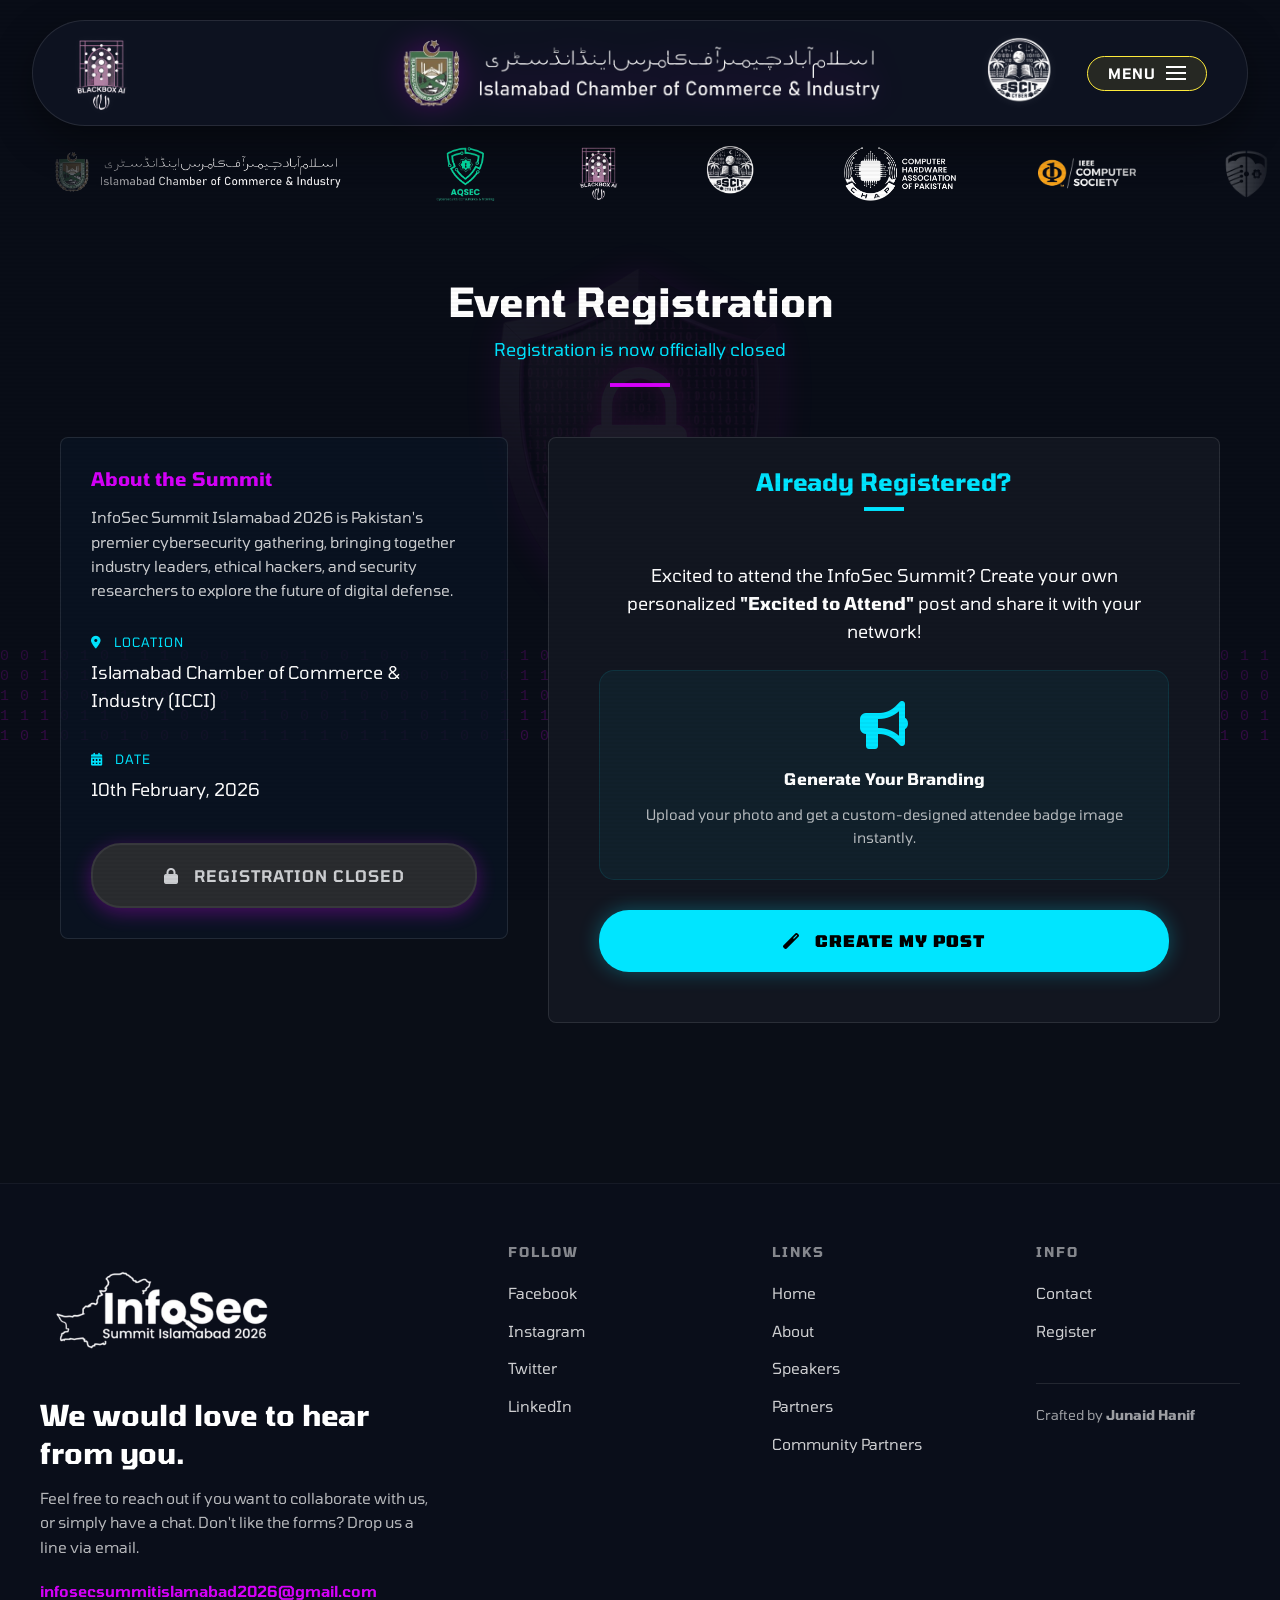
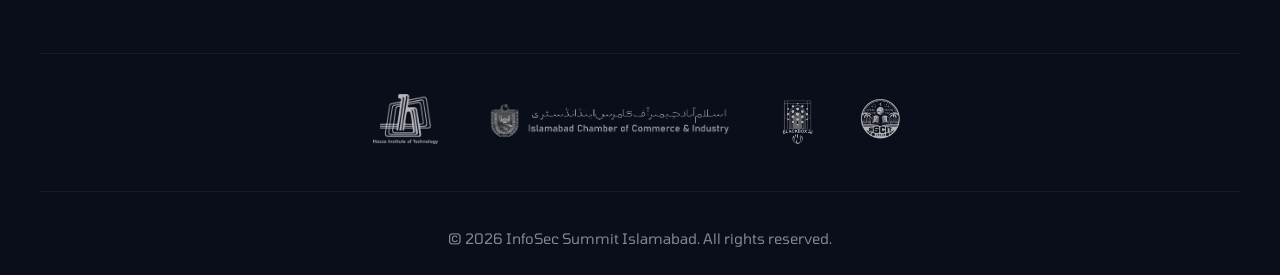
<file: register.html>
<!DOCTYPE html>
<html lang="en">

<head>
    <meta charset="UTF-8">
    <meta name="viewport" content="width=device-width, initial-scale=1.0">
    <title>Register - Infosec Summit Islamabad 2026</title>
    <meta name="description"
        content="Register for Infosec Summit Islamabad 2026. Secure your spot at Pakistan's premier cybersecurity event.">
    <link rel="preconnect" href="https://fonts.googleapis.com">
    <link rel="preconnect" href="https://fonts.gstatic.com" crossorigin>
    <link
        href="https://fonts.googleapis.com/css2?family=Outfit:wght@300;400;600;700&family=Space+Grotesk:wght@300;400;600;700&display=swap"
        rel="stylesheet">
    <link rel="stylesheet" href="https://cdnjs.cloudflare.com/ajax/libs/font-awesome/6.4.0/css/all.min.css">
    <link rel="stylesheet" href="styles/style.css">
    <link rel="stylesheet" href="styles/marquee_divider.css">
    <link rel="stylesheet" href="styles/footer.css">
</head>

<body>
    <div class="bg-overlay"></div>
    <div class="scanlines"></div>

    <header class="header">
        <div class="header-container">
            <!-- Left: BBAI -->
            <div class="header-left">
                <a href="https://www.instagram.com/bbmavericks_iiui1?igsh=MXh0bWd3YTc0cGpkYg==" target="_blank"
                    class="logo-brand"><img src="images/logos/BBAI.png" alt="BBAI Logo"></a>
            </div>

            <!-- Center: ICCI Logo -->
            <div class="header-center">
                <a href="index.html" class="logo-main"><img src="images/logos/ICCI logo.jpeg" alt="ICCI Logo"></a>
            </div>

            <!-- Right: SSCIT + Menu -->
            <div class="header-right">
                <a href="https://www.instagram.com/sscitcybersociety?igsh=dGhmN2piczU4Y2xn" target="_blank"
                    class="logo-brand"><img src="images/logos/SSCIT.png" alt="SSCIT Logo"></a>

                <button class="menu-toggle" id="menuToggle">
                    <span>Menu</span>
                    <div class="hamburger">
                        <span class="bar"></span>
                        <span class="bar"></span>
                        <span class="bar"></span>
                    </div>
                </button>
            </div>
        </div>
    </header>

    <!-- Fullscreen Menu Overlay -->
    <div class="menu-overlay" id="menuOverlay">
        <button class="close-menu" id="closeMenu">&times;</button>
        <nav class="nav-overlay-content">
            <ul class="nav-list-overlay">
                <li><a href="index.html" class="nav-link-overlay">Home</a></li>
                <li><a href="about.html" class="nav-link-overlay">About</a></li>
                <li><a href="speakers.html" class="nav-link-overlay">Speakers</a></li>
                <li><a href="partners.html" class="nav-link-overlay">Partners</a></li>
                <li><a href="community-partners.html" class="nav-link-overlay">Community Partners</a></li>
                <li><a href="register.html" class="nav-link-overlay active">Register</a></li>
            </ul>
        </nav>
    </div>

    <main>
        <!-- Sponsor Runner Divider -->
        <div class="sponsor-runner-divider">
            <div class="runner-track">
                <div class="runner-inner">
                    <a href="https://www.instagram.com/islamabadchamberofcommerce?igsh=MWR4M292ZDRwZ2RyMA=="
                        target="_blank"><img src="images/logos/ICCI logo.jpeg" alt="Sponsor"></a>
                    <img src="images/logos/AQSEC.png" alt="Sponsor">
                    <a href="https://www.instagram.com/bbmavericks_iiui1?igsh=MXh0bWd3YTc0cGpkYg==" target="_blank"><img
                            src="images/logos/BBAI.png" alt="Sponsor"></a>
                    <a href="https://www.instagram.com/sscitcybersociety?igsh=dGhmN2piczU4Y2xn" target="_blank"><img
                            src="images/logos/SSCIT.png" alt="Sponsor"></a>
                    <img src="images/logos/ComputerAssociationPakistan.png" alt="Sponsor">
                    <img src="images/logos/IEEE_ComputerSociety.png" alt="Sponsor">
                    <img src="images/logos/CNSP.png" alt="Sponsor">
                    <img src="images/logos/SheSec Pakistan.png" alt="Sponsor">
                    <img src="images/logos/CITALDEL.png" alt="Sponsor">
                    <img src="images/logos/The Computer Science Society Logo.gif" alt="Sponsor">
                    <a href="https://hazzainstitute.org/" target="_blank"><img
                            src="images/logos/Hazza%20Institute%20of%20Technology%20%20.png" alt="Sponsor"></a>
                    <img src="images/logos/Korneez.png" alt="Sponsor">
                    <!-- Clones -->
                    <a href="https://www.instagram.com/islamabadchamberofcommerce?igsh=MWR4M292ZDRwZ2RyMA=="
                        target="_blank"><img src="images/logos/ICCI logo.jpeg" alt="Sponsor"></a>
                    <img src="images/logos/AQSEC.png" alt="Sponsor">
                    <a href="https://www.instagram.com/bbmavericks_iiui1?igsh=MXh0bWd3YTc0cGpkYg==" target="_blank"><img
                            src="images/logos/BBAI.png" alt="Sponsor"></a>
                    <a href="https://www.instagram.com/sscitcybersociety?igsh=dGhmN2piczU4Y2xn" target="_blank"><img
                            src="images/logos/SSCIT.png" alt="Sponsor"></a>
                    <img src="images/logos/ComputerAssociationPakistan.png" alt="Sponsor">
                    <img src="images/logos/IEEE_ComputerSociety.png" alt="Sponsor">
                    <img src="images/logos/CNSP.png" alt="Sponsor">
                    <img src="images/logos/SheSec Pakistan.png" alt="Sponsor">
                    <img src="images/logos/CITALDEL.png" alt="Sponsor">
                    <img src="images/logos/The Computer Science Society Logo.gif" alt="Sponsor">
                    <a href="https://hazzainstitute.org/" target="_blank"><img
                            src="images/logos/Hazza%20Institute%20of%20Technology%20%20.png" alt="Sponsor"></a>
                    <img src="images/logos/Korneez.png" alt="Sponsor">
                </div>
            </div>
        </div>
        <section class="section">
            <div class="container">
                <div class="section-header text-center">
                    <h1 class="section-title">Event Registration</h1>
                    <p class="section-subtitle">Registration is now officially closed</p>
                    <div class="line" style="margin: 20px auto;"></div>
                </div>

                <div class="registration-layout">
                    <!-- About Summit & Location -->
                    <div class="card bank-details">
                        <div class="section-header" style="margin-bottom: 30px;">
                            <h3 style="color: var(--primary); margin-bottom: 15px;">About the Summit</h3>
                            <p style="font-size: 0.95rem; line-height: 1.6; color: rgba(255,255,255,0.8);">
                                InfoSec Summit Islamabad 2026 is Pakistan's premier cybersecurity gathering, bringing
                                together industry leaders, ethical hackers, and security researchers to explore the
                                future of digital defense.
                            </p>
                        </div>

                        <div class="bank-info">
                            <div class="info-group">
                                <label><i class="fas fa-map-marker-alt" style="margin-right: 8px;"></i> Location</label>
                                <div class="info-value">Islamabad Chamber of Commerce & Industry (ICCI)</div>
                            </div>
                            <div class="info-group" style="margin-top: 20px;">
                                <label><i class="fas fa-calendar-alt" style="margin-right: 8px;"></i> Date</label>
                                <div class="info-value">10th February, 2026</div>
                            </div>
                        </div>

                        <div style="margin-top: 40px;">
                            <div class="btn btn-primary"
                                style="width: 100%; text-align: center; padding: 18px; opacity: 0.8; cursor: not-allowed; background: #333; border-color: #444;">
                                <i class="fas fa-lock" style="margin-right: 10px;"></i> Registration Closed
                            </div>
                        </div>
                    </div>

                    <!-- Already Registered & Create Post -->
                    <div class="card form-card">
                        <div class="section-header" style="margin-bottom: 30px; text-align: center;">
                            <h2 style="color: var(--secondary); margin-bottom: 10px;">Already Registered?</h2>
                            <div class="line" style="margin: 10px auto; width: 40px; background: var(--secondary);">
                            </div>
                        </div>

                        <div style="text-align: center; padding: 20px;">
                            <p style="font-size: 1.1rem; color: #fff; margin-bottom: 25px; line-height: 1.6;">
                                Excited to attend the InfoSec Summit? Create your own personalized <strong>"Excited to
                                    Attend"</strong> post and share it with your network!
                            </p>

                            <div
                                style="background: rgba(0, 229, 255, 0.05); border: 1px solid rgba(0, 229, 255, 0.1); padding: 30px; border-radius: 15px; margin-bottom: 30px;">
                                <i class="fas fa-bullhorn"
                                    style="font-size: 3rem; color: var(--secondary); margin-bottom: 20px; display: block;"></i>
                                <h4 style="color: #fff; margin-bottom: 15px;">Generate Your Branding</h4>
                                <p style="font-size: 0.9rem; color: rgba(255,255,255,0.7);">
                                    Upload your photo and get a custom-designed attendee badge image instantly.
                                </p>
                            </div>

                            <a href="https://infosec-summit-islamabad-2026.vercel.app/" target="_blank"
                                class="btn btn-secondary"
                                style="width: 100%; text-align: center; padding: 18px; background: var(--secondary); color: #000; font-weight: 800; border: none; box-shadow: 0 0 20px rgba(0, 229, 255, 0.3);">
                                <i class="fas fa-magic" style="margin-right: 10px;"></i> Create My Post
                            </a>
                        </div>
                    </div>
                </div>
            </div>
        </section>
    </main>

    <footer class="footer">
        <div class="footer-container">
            <div class="footer-grid">
                <!-- Contact Section -->
                <div class="footer-section footer-contact">
                    <div class="footer-logo-icon">
                        <a href="https://www.instagram.com/bbmavericks_iiui1?igsh=MXh0bWd3YTc0cGpkYg=="
                            target="_blank"><img src="images/logos/logo.png" alt="InfoSec Summit"
                                style="width: 250px; height: auto;"></a>
                    </div>
                    <h3 class="footer-heading">We would love to hear from you.</h3>
                    <p class="footer-text">Feel free to reach out if you want to collaborate with us, or simply have a
                        chat. Don't like the forms? Drop us a line via email.</p>
                    <a href="mailto:infosecsummitislamabad2026@gmail.com"
                        class="footer-email">infosecsummitislamabad2026@gmail.com</a>
                </div>

                <!-- Follow Section -->
                <div class="footer-section">
                    <h4 class="footer-title">FOLLOW</h4>
                    <ul class="footer-links" style="display: flex; flex-direction: column; gap: 12px;">
                        <li><a href="https://facebook.com" target="_blank">Facebook</a></li>
                        <li><a href="https://instagram.com" target="_blank">Instagram</a></li>
                        <li><a href="https://twitter.com" target="_blank">Twitter</a></li>
                        <li><a href="https://linkedin.com" target="_blank">LinkedIn</a></li>
                    </ul>
                </div>

                <!-- Links Section -->
                <div class="footer-section">
                    <h4 class="footer-title">LINKS</h4>
                    <ul class="footer-links" style="display: flex; flex-direction: column; gap: 12px;">
                        <li><a href="index.html">Home</a></li>
                        <li><a href="about.html">About</a></li>
                        <li><a href="speakers.html">Speakers</a></li>
                        <li><a href="partners.html">Partners</a></li>
                        <li><a href="community-partners.html">Community Partners</a></li>
                    </ul>
                </div>

                <!-- Info Section -->
                <div class="footer-section">
                    <h4 class="footer-title">INFO</h4>
                    <ul class="footer-links" style="display: flex; flex-direction: column; gap: 12px;">
                        <li><a href="about.html#contact-section">Contact</a></li>
                        <li><a href="register.html">Register</a></li>
                    </ul>

                    <div class="footer-credit">
                        <p>Crafted by <strong><a href="https://www.linkedin.com/in/junaid-hanif-b58110289/"
                                    target="_blank"> Junaid Hanif </a></strong></p>
                    </div>
                </div>
            </div>

            <!-- Partner Logos Section -->
            <div class="footer-logos">
                <a href="https://hazzainstitute.org/" target="_blank"><img
                        src="images/logos/Hazza%20Institute%20of%20Technology%20%20.png" alt="Hazza Institute"
                        class="footer-logo"></a>
                <a href="https://www.instagram.com/islamabadchamberofcommerce?igsh=MWR4M292ZDRwZ2RyMA=="
                    target="_blank"><img src="images/logos/ICCI logo.jpeg" alt="ICCI" class="footer-logo"></a>
                <a href="https://www.instagram.com/bbmavericks_iiui1?igsh=MXh0bWd3YTc0cGpkYg==" target="_blank"><img
                        src="images/logos/BBAI.png" alt="BBAI" class="footer-logo"></a>
                <a href="https://www.instagram.com/sscitcybersociety?igsh=dGhmN2piczU4Y2xn" target="_blank"><img
                        src="images/logos/SSCIT.png" alt="SSCIT" class="footer-logo"></a>
            </div>

            <!-- Copyright -->
            <div class="footer-bottom">
                <p>&copy; 2026 InfoSec Summit Islamabad. All rights reserved.</p>
            </div>
        </div>
    </footer>

    <script src="scripts/script.js"></script>
</body>


</html>
</file>
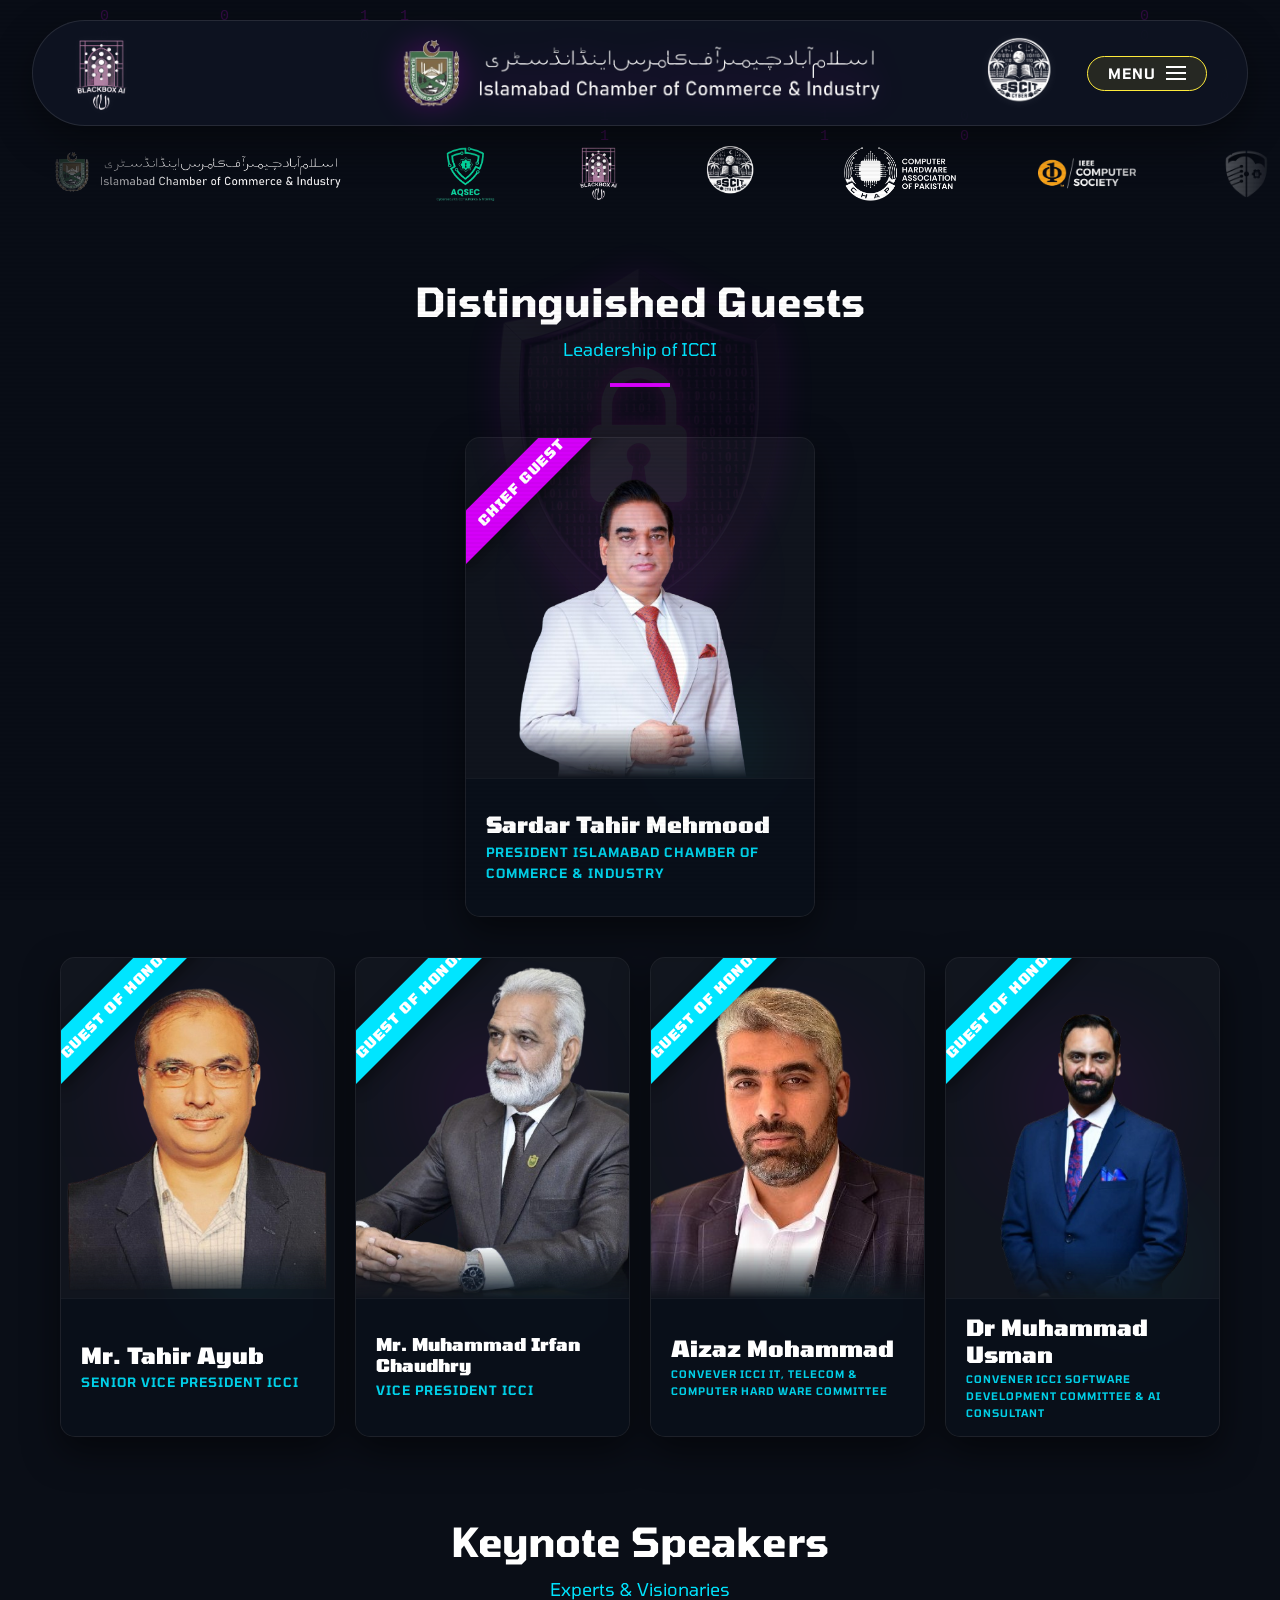
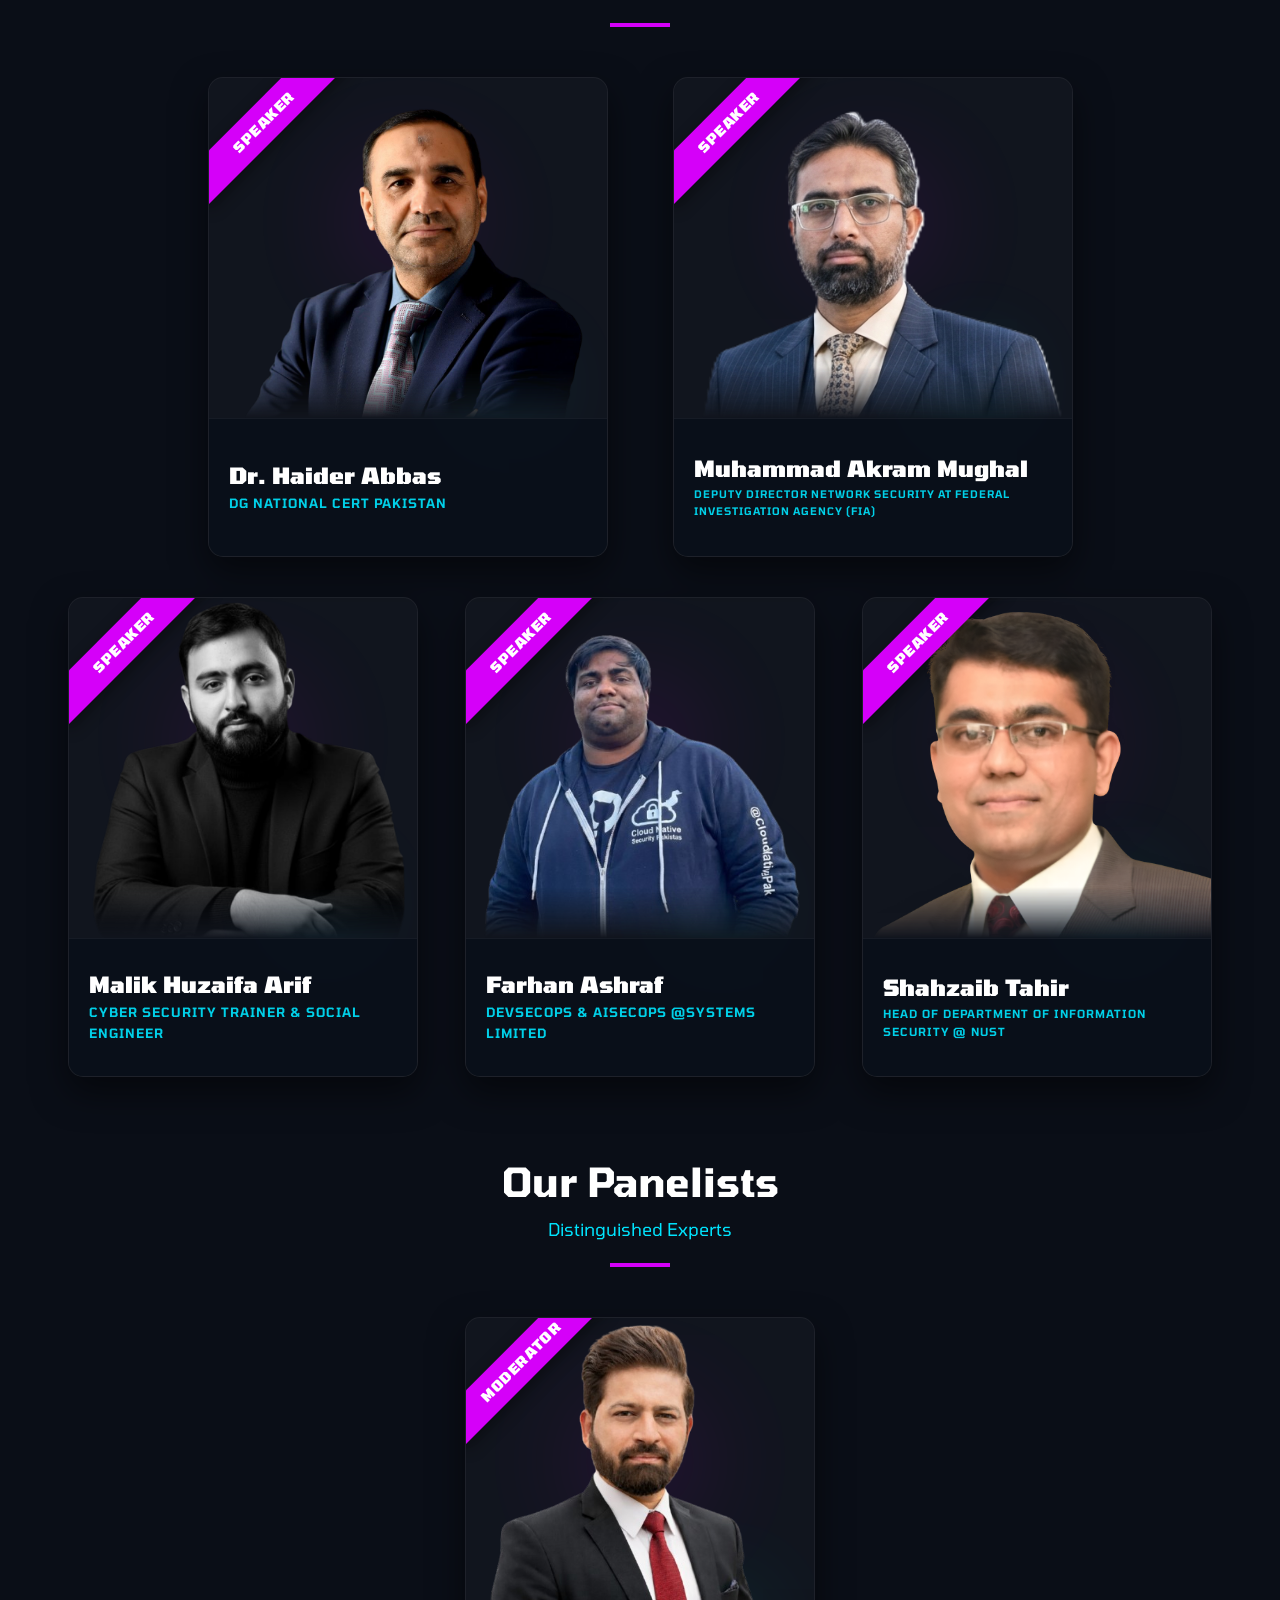
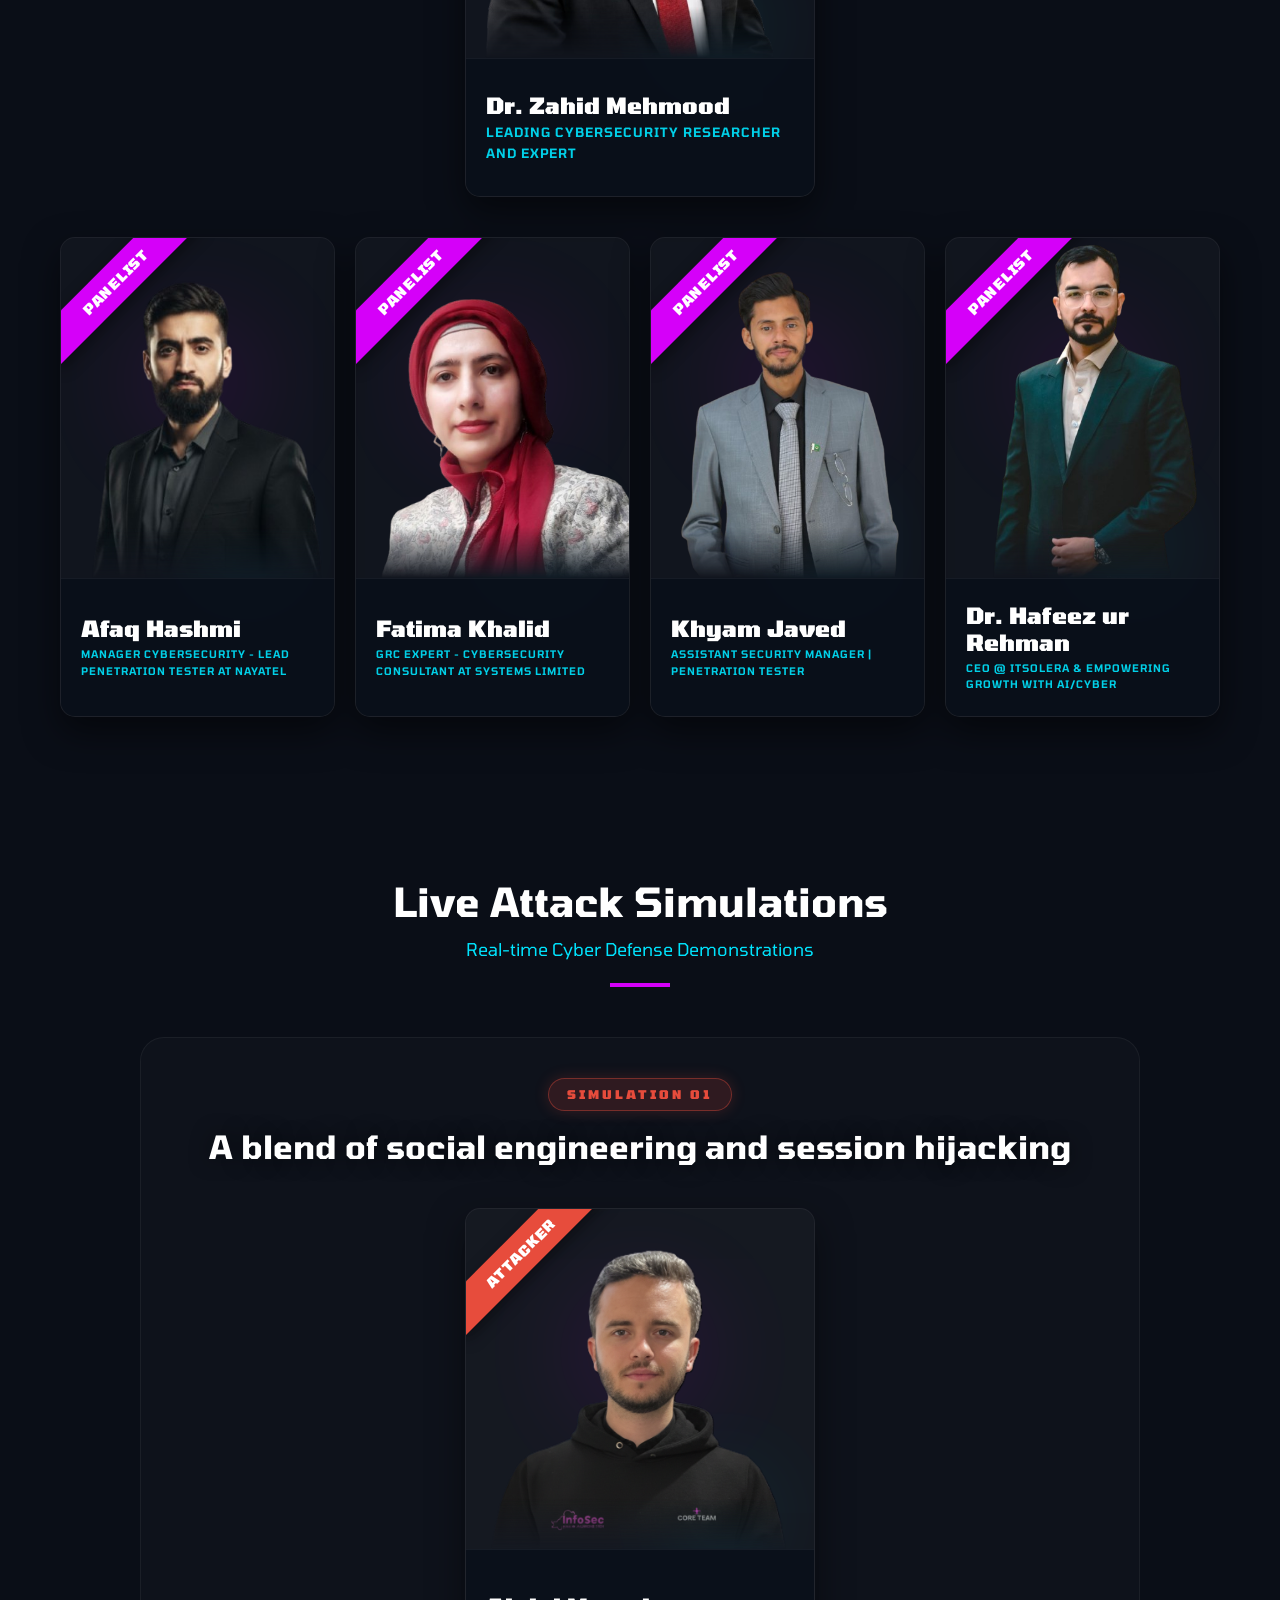
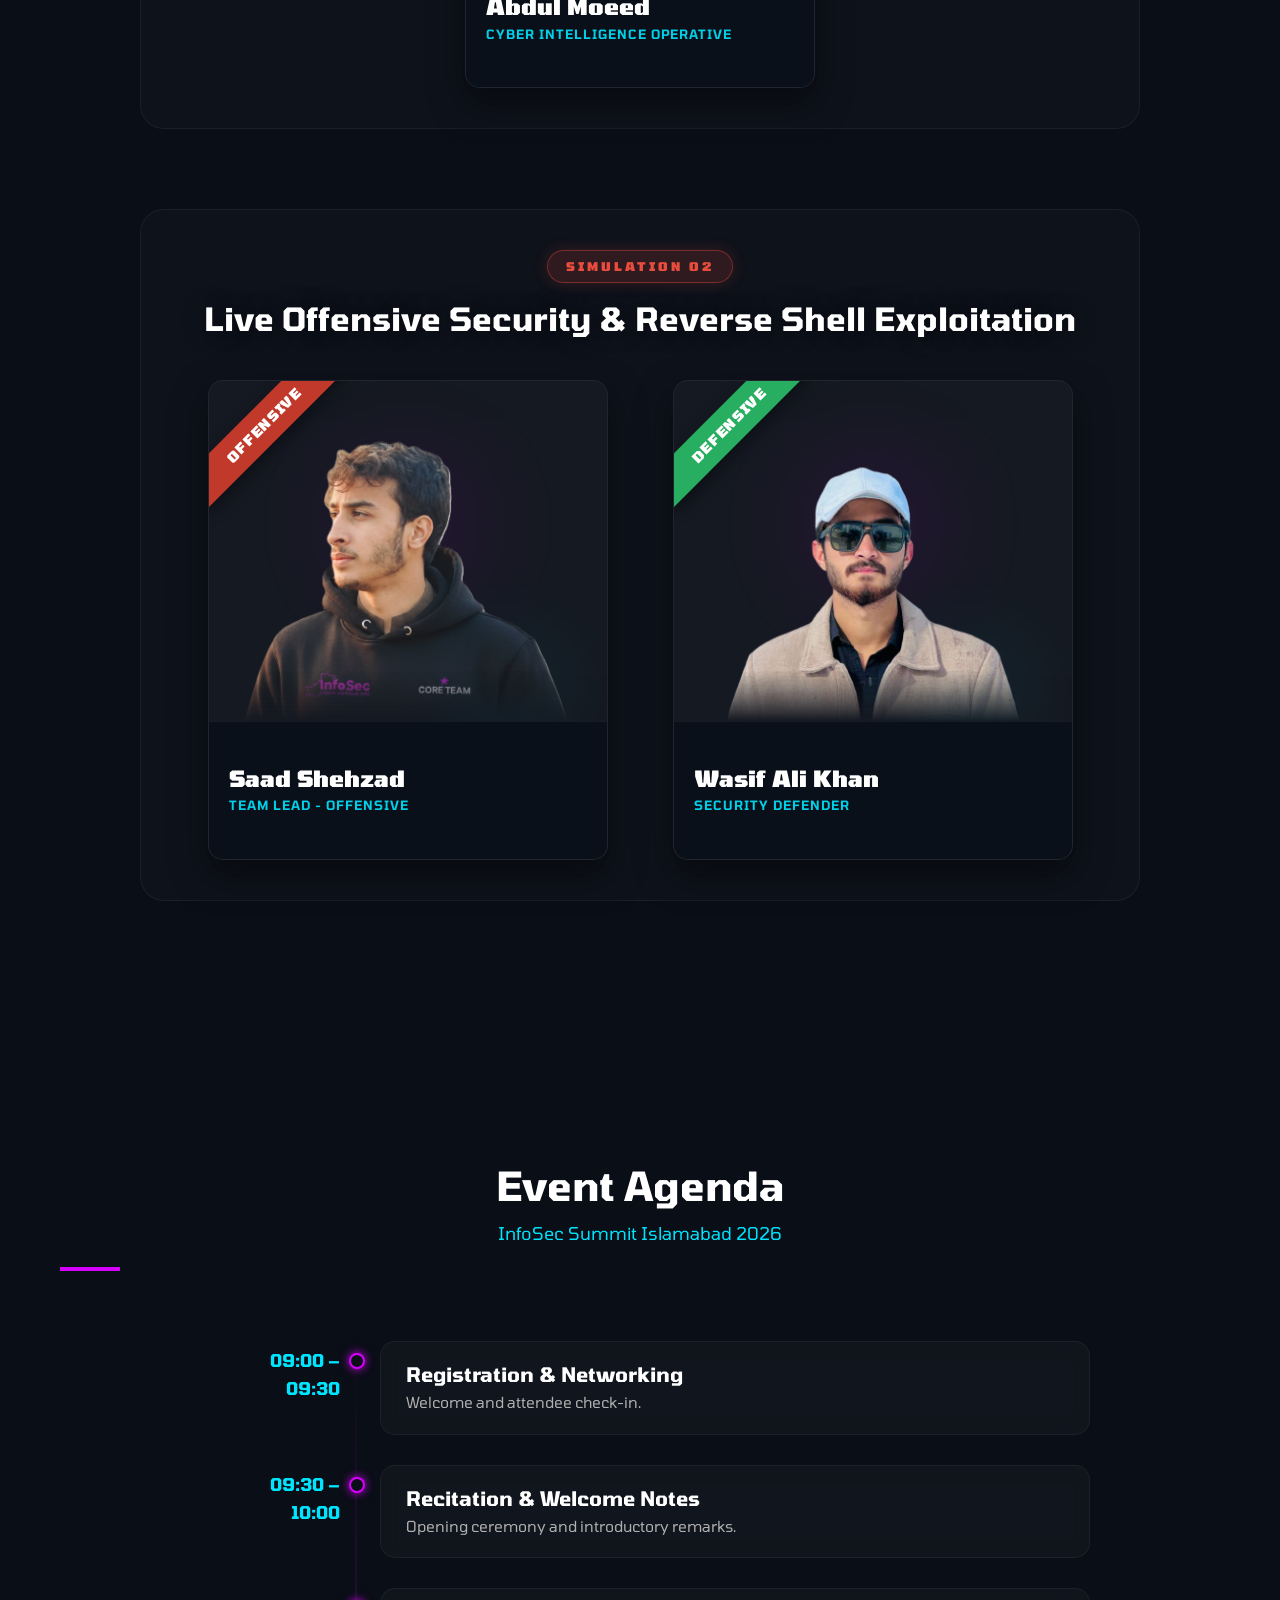
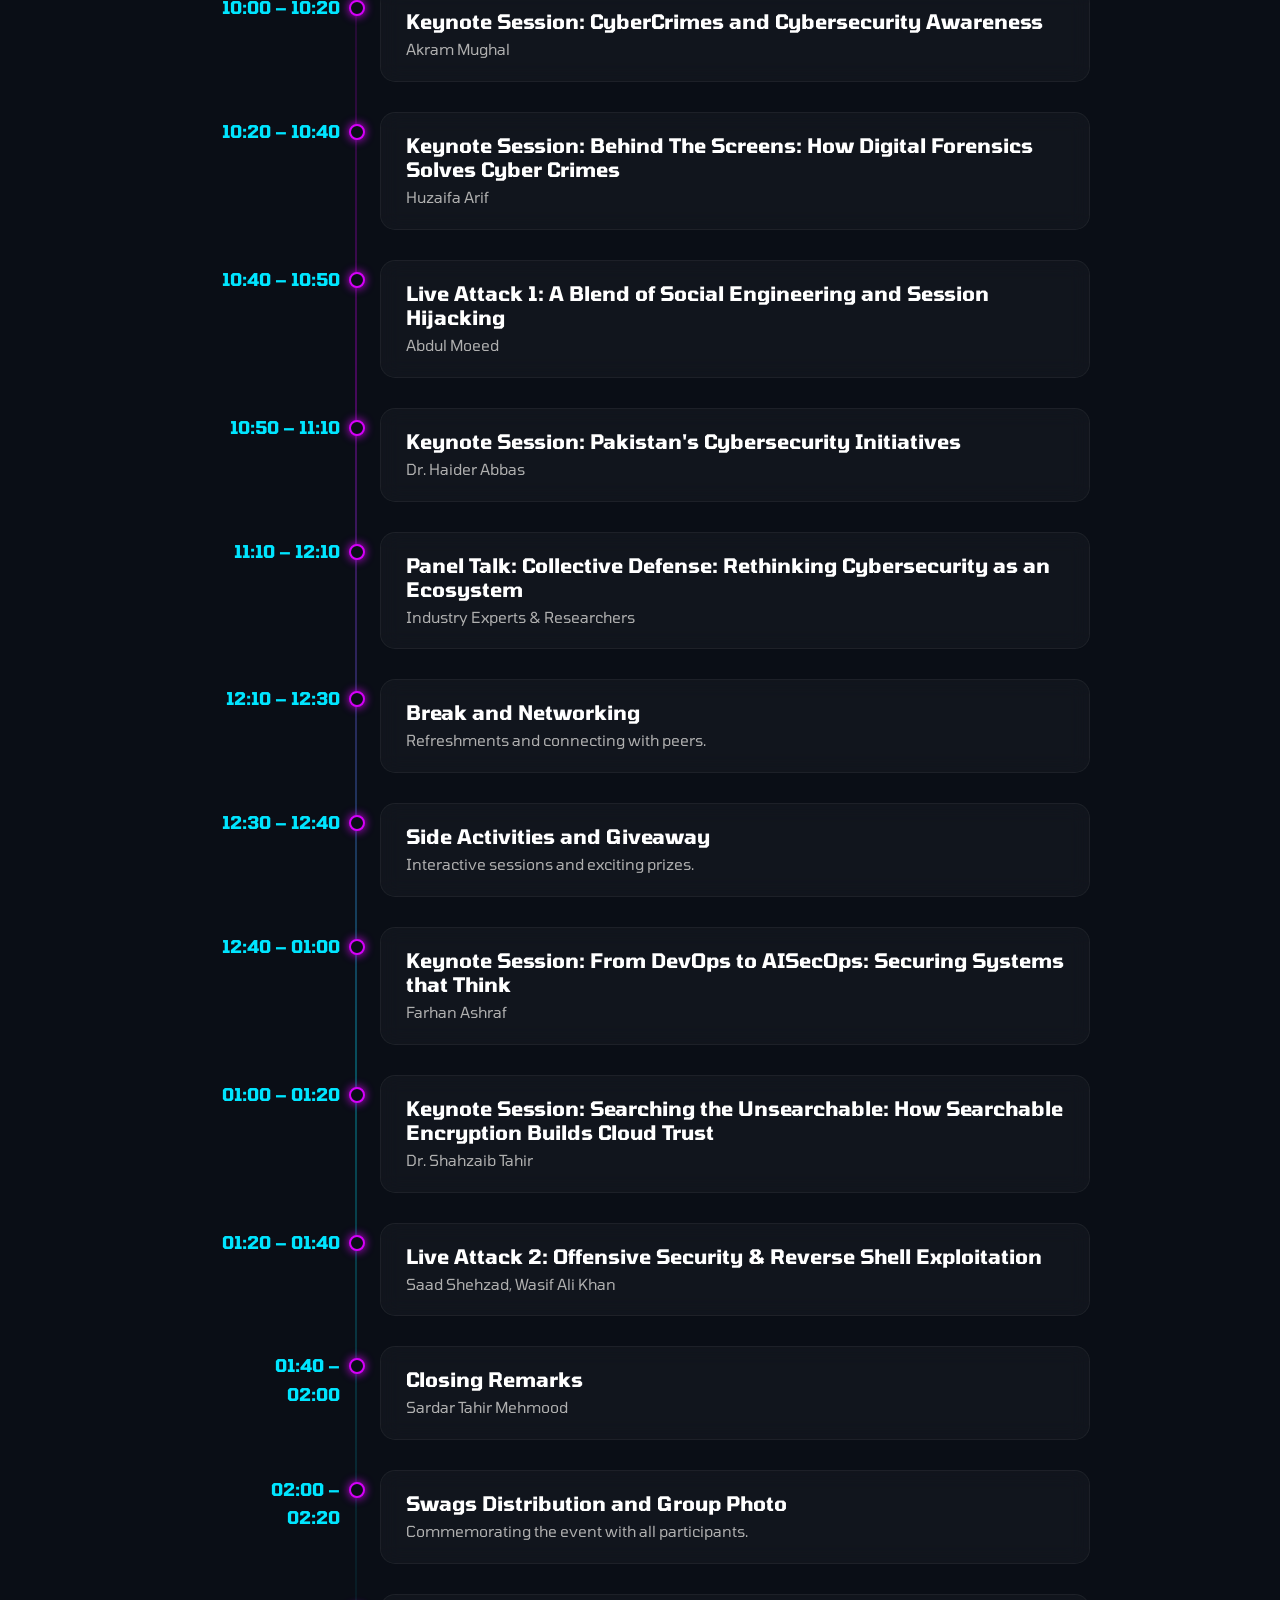
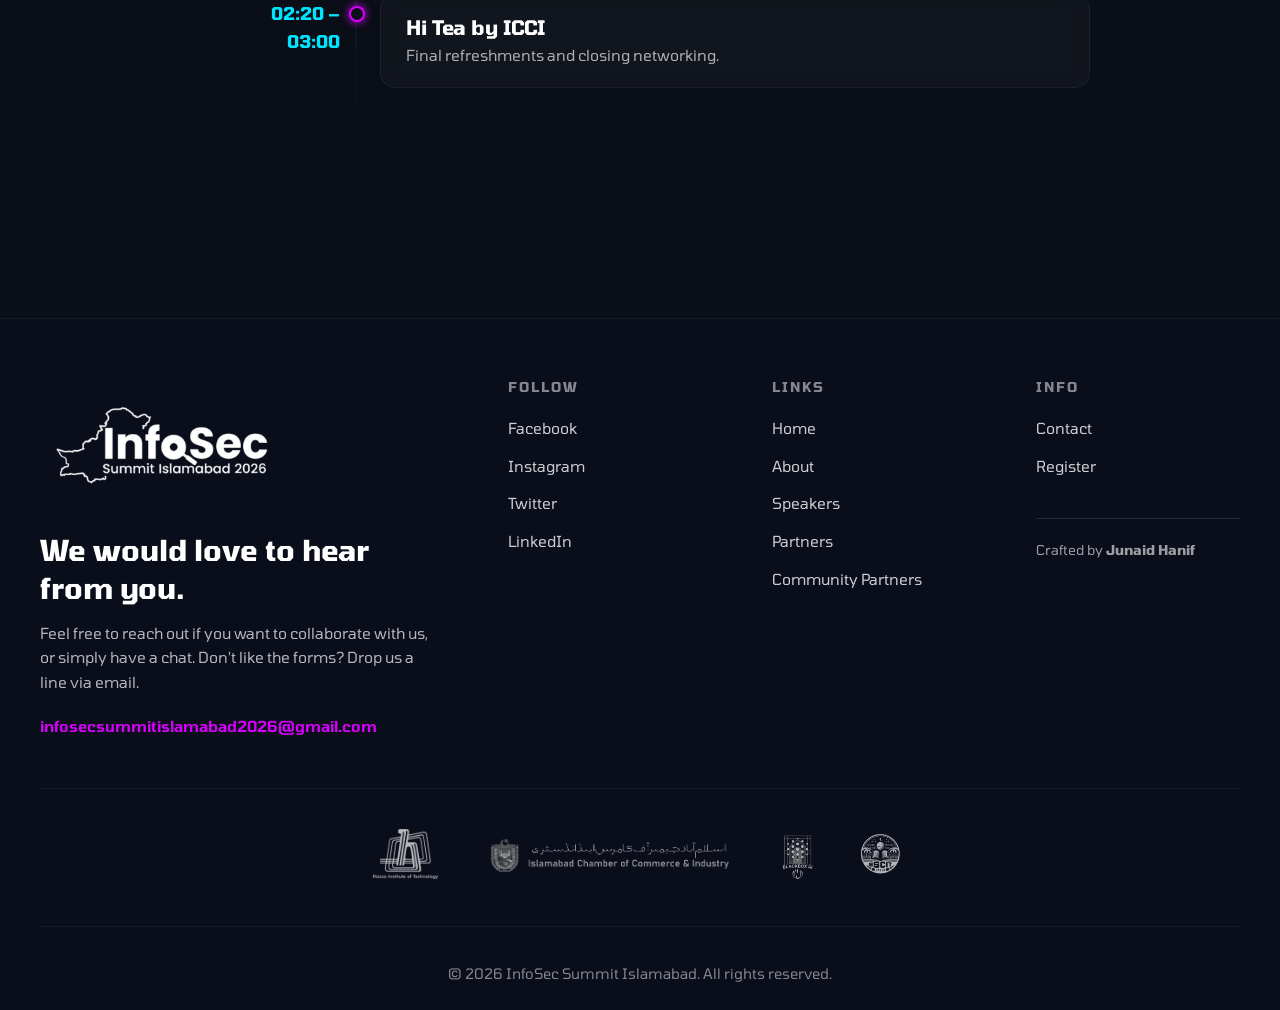
<file: speakers.html>
<!DOCTYPE html>
<html lang="en">

<head>
    <meta charset="UTF-8">
    <meta name="viewport" content="width=device-width, initial-scale=1.0">
    <title>Speakers - Infosec Summit Islamabad 2026</title>
    <link rel="preconnect" href="https://fonts.googleapis.com">
    <link rel="preconnect" href="https://fonts.gstatic.com" crossorigin>
    <link
        href="https://fonts.googleapis.com/css2?family=Outfit:wght@300;400;600;700&family=Space+Grotesk:wght@300;400;600;700&display=swap"
        rel="stylesheet">
    <link rel="stylesheet" href="https://cdnjs.cloudflare.com/ajax/libs/font-awesome/6.4.0/css/all.min.css">
    <link rel="stylesheet" href="styles/style.css">
    <link rel="stylesheet" href="styles/marquee_divider.css">
    <link rel="stylesheet" href="styles/organizer_styles.css">
    <link rel="stylesheet" href="styles/footer.css">
    <link rel="stylesheet" href="styles/agenda.css">
</head>

<body>
    <div class="bg-overlay"></div>
    <div class="scanlines"></div>

    <header class="header">
        <div class="header-container">
            <!-- Left: BBAI -->
            <div class="header-left">
                <a href="https://www.instagram.com/bbmavericks_iiui1?igsh=MXh0bWd3YTc0cGpkYg==" target="_blank"
                    class="logo-brand"><img src="images/logos/BBAI.png" alt="BBAI Logo"></a>
            </div>

            <!-- Center: ICCI Logo -->
            <div class="header-center">
                <a href="index.html" class="logo-main"><img src="images/logos/ICCI logo.jpeg" alt="ICCI Logo"></a>
            </div>

            <!-- Right: SSCIT + Menu -->
            <div class="header-right">
                <a href="https://www.instagram.com/sscitcybersociety?igsh=dGhmN2piczU4Y2xn" target="_blank"
                    class="logo-brand"><img src="images/logos/SSCIT.png" alt="SSCIT Logo"></a>

                <button class="menu-toggle" id="menuToggle">
                    <span>Menu</span>
                    <div class="hamburger">
                        <span class="bar"></span>
                        <span class="bar"></span>
                        <span class="bar"></span>
                    </div>
                </button>
            </div>
        </div>
    </header>

    <!-- Fullscreen Menu Overlay -->
    <div class="menu-overlay" id="menuOverlay">
        <button class="close-menu" id="closeMenu">&times;</button>
        <nav class="nav-overlay-content">
            <ul class="nav-list-overlay">
                <li><a href="index.html" class="nav-link-overlay">Home</a></li>
                <li><a href="about.html" class="nav-link-overlay">About</a></li>
                <li><a href="speakers.html" class="nav-link-overlay active">Speakers</a></li>
                <li><a href="partners.html" class="nav-link-overlay">Partners</a></li>
                <li><a href="community-partners.html" class="nav-link-overlay">Community Partners</a></li>
                <li><a href="register.html" class="nav-link-overlay">Register</a></li>
            </ul>
        </nav>
    </div>

    <main>
        <!-- Sponsor Runner Divider -->
        <div class="sponsor-runner-divider">
            <div class="runner-track">
                <div class="runner-inner">
                    <a href="https://www.instagram.com/islamabadchamberofcommerce?igsh=MWR4M292ZDRwZ2RyMA=="
                        target="_blank"><img src="images/logos/ICCI logo.jpeg" alt="Sponsor"></a>
                    <img src="images/logos/AQSEC.png" alt="Sponsor">
                    <a href="https://www.instagram.com/bbmavericks_iiui1?igsh=MXh0bWd3YTc0cGpkYg==" target="_blank"><img
                            src="images/logos/BBAI.png" alt="Sponsor"></a>
                    <a href="https://www.instagram.com/sscitcybersociety?igsh=dGhmN2piczU4Y2xn" target="_blank"><img
                            src="images/logos/SSCIT.png" alt="Sponsor"></a>
                    <img src="images/logos/ComputerAssociationPakistan.png" alt="Sponsor">
                    <img src="images/logos/IEEE_ComputerSociety.png" alt="Sponsor">
                    <img src="images/logos/CNSP.png" alt="Sponsor">
                    <img src="images/logos/SheSec Pakistan.png" alt="Sponsor">
                    <img src="images/logos/CITALDEL.png" alt="Sponsor">
                    <img src="images/logos/The Computer Science Society Logo.gif" alt="Sponsor">
                    <a href="https://hazzainstitute.org/" target="_blank"><img
                            src="images/logos/Hazza%20Institute%20of%20Technology%20%20.png" alt="Sponsor"></a>
                    <img src="images/logos/Korneez.png" alt="Sponsor">
                    <!-- Clones -->
                    <a href="https://www.instagram.com/islamabadchamberofcommerce?igsh=MWR4M292ZDRwZ2RyMA=="
                        target="_blank"><img src="images/logos/ICCI logo.jpeg" alt="Sponsor"></a>
                    <img src="images/logos/AQSEC.png" alt="Sponsor">
                    <a href="https://www.instagram.com/bbmavericks_iiui1?igsh=MXh0bWd3YTc0cGpkYg==" target="_blank"><img
                            src="images/logos/BBAI.png" alt="Sponsor"></a>
                    <a href="https://www.instagram.com/sscitcybersociety?igsh=dGhmN2piczU4Y2xn" target="_blank"><img
                            src="images/logos/SSCIT.png" alt="Sponsor"></a>
                    <img src="images/logos/ComputerAssociationPakistan.png" alt="Sponsor">
                    <img src="images/logos/IEEE_ComputerSociety.png" alt="Sponsor">
                    <img src="images/logos/CNSP.png" alt="Sponsor">
                    <img src="images/logos/SheSec Pakistan.png" alt="Sponsor">
                    <img src="images/logos/CITALDEL.png" alt="Sponsor">
                    <img src="images/logos/The Computer Science Society Logo.gif" alt="Sponsor">
                    <a href="https://hazzainstitute.org/" target="_blank"><img
                            src="images/logos/Hazza%20Institute%20of%20Technology%20%20.png" alt="Sponsor"></a>
                    <img src="images/logos/Korneez.png" alt="Sponsor">
                </div>
            </div>
        </div>
        <section class="section">
            <div class="container">
                <div class="section-header text-center">
                    <h1 class="section-title">Distinguished Guests</h1>
                    <p class="section-subtitle">Leadership of ICCI</p>
                    <div class="line" style="margin: 20px auto;"></div>
                </div>

                <!-- Chief Guest (Row 1) -->
                <div class="speaker-single-center">
                    <div class="speaker-card">
                        <div class="speaker-badge">Chief Guest</div>
                        <img src="images/speakers/SardarTahirMehmood.png" alt="Sardar Tahir Mehmood"
                            class="speaker-img">
                        <div class="speaker-content">
                            <h3 class="speaker-name">Sardar Tahir Mehmood</h3>
                            <p class="speaker-role">President Islamabad Chamber Of Commerce & Industry</p>
                        </div>
                    </div>
                </div>

                <!-- Guests of Honor (Row 2) -->
                <div class="grid-4" style="margin-top: 40px;">
                    <div class="speaker-card">
                        <div class="speaker-badge guest">Guest of Honor</div>
                        <img src="images/speakers/MrTahirAyub.png" alt="Mr. Tahir Ayub" class="speaker-img">
                        <div class="speaker-content">
                            <h3 class="speaker-name">Mr. Tahir Ayub</h3>
                            <p class="speaker-role">Senior Vice President ICCI</p>
                        </div>
                    </div>

                    <div class="speaker-card">
                        <div class="speaker-badge guest">Guest of Honor</div>
                        <img src="images/speakers/MrIrfanChaudhry.png" alt="Mr. Muhammad Irfan Chaudhry"
                            class="speaker-img">
                        <div class="speaker-content">
                            <h3 class="speaker-name" style="font-size: 1.1rem;">Mr. Muhammad Irfan Chaudhry</h3>
                            <p class="speaker-role">Vice President ICCI</p>
                        </div>
                    </div>

                    <div class="speaker-card">
                        <div class="speaker-badge guest">Guest of Honor</div>
                        <img src="images/speakers/AizazMohammad.png" alt="Aizaz Mohammad" class="speaker-img">
                        <div class="speaker-content">
                            <h3 class="speaker-name">Aizaz Mohammad</h3>
                            <p class="speaker-role" style="font-size: 0.65rem;">Convever ICCI IT, Telecom & Computer
                                Hard Ware Committee</p>
                        </div>
                    </div>

                    <div class="speaker-card">
                        <div class="speaker-badge guest">Guest of Honor</div>
                        <img src="images/speakers/DrMuhammadUsman.png" alt="Dr. Muhammad Usman" class="speaker-img">
                        <div class="speaker-content">
                            <h3 class="speaker-name">Dr Muhammad Usman</h3>
                            <p class="speaker-role" style="font-size: 0.65rem;">Convener ICCI Software Development
                                Committee & AI Consultant</p>
                        </div>
                    </div>
                </div>

                <!-- Speakers Section -->
                <div class="section-header text-center" style="margin-top: 80px;">
                    <h2 class="section-title">Keynote Speakers</h2>
                    <p class="section-subtitle">Experts & Visionaries</p>
                    <div class="line" style="margin: 20px auto;"></div>
                </div>

                <!-- Row 1: First 2 Speakers -->
                <div class="grid-2">
                    <div class="speaker-card">
                        <div class="speaker-badge">Speaker</div>
                        <img src="images/speakers/Dr.%20haider%20Abbas%20.png" alt="Dr. Haider Abbas"
                            class="speaker-img">
                        <div class="speaker-content">
                            <h3 class="speaker-name">Dr. Haider Abbas</h3>
                            <p class="speaker-role">DG National CERT pakistan</p>
                        </div>
                    </div>

                    <div class="speaker-card">
                        <div class="speaker-badge">Speaker</div>
                        <img src="images/speakers/Akram%20Mughal%20.png" alt="Muhammad Akram Mughal"
                            class="speaker-img">
                        <div class="speaker-content">
                            <h3 class="speaker-name">Muhammad Akram Mughal</h3>
                            <p class="speaker-role" style="font-size: 0.65rem;">Deputy Director Network Security at
                                Federal Investigation Agency (FIA)</p>
                        </div>
                    </div>
                </div>

                <!-- Row 2: Remaining 3 Speakers -->
                <div class="grid-3">
                    <div class="speaker-card">
                        <div class="speaker-badge">Speaker</div>
                        <img src="images/speakers/Malik%20Huzaifa%20Arif%20.png" alt="Malik Huzaifa Arif"
                            class="speaker-img">
                        <div class="speaker-content">
                            <h3 class="speaker-name">Malik Huzaifa Arif</h3>
                            <p class="speaker-role">Cyber Security Trainer & Social Engineer</p>
                        </div>
                    </div>

                    <div class="speaker-card">
                        <div class="speaker-badge">Speaker</div>
                        <img src="images/speakers/farhan%20Ashraf%20.png" alt="Farhan Ashraf" class="speaker-img">
                        <div class="speaker-content">
                            <h3 class="speaker-name">Farhan Ashraf</h3>
                            <p class="speaker-role">DevSecOps & AIsecOps @Systems Limited</p>
                        </div>
                    </div>

                    <div class="speaker-card">
                        <div class="speaker-badge">Speaker</div>
                        <img src="images/speakers/Shahzaib%20Tahir.png" alt="Shahzaib Tahir" class="speaker-img">
                        <div class="speaker-content">
                            <h3 class="speaker-name">Shahzaib Tahir</h3>
                            <p class="speaker-role" style="font-size: 0.7rem;">Head of Department of Information
                                Security @ NUST</p>
                        </div>
                    </div>
                </div>

                <!-- Panelists Section -->
                <div class="section-header text-center" style="margin-top: 80px;">
                    <h2 class="section-title">Our Panelists</h2>
                    <p class="section-subtitle">Distinguished Experts</p>
                    <div class="line" style="margin: 20px auto;"></div>
                </div>

                <!-- Moderator (Row 1) -->
                <div class="speaker-single-center">
                    <div class="speaker-card">
                        <div class="speaker-badge">Moderator</div>
                        <img src="images/speakers/Dr.%20Zahid%20Mehmood%20.png" alt="Dr. Zahid Mehmood"
                            class="speaker-img">
                        <div class="speaker-content">
                            <h3 class="speaker-name">Dr. Zahid Mehmood</h3>
                            <p class="speaker-role">Leading Cybersecurity Researcher and Expert</p>
                        </div>
                    </div>
                </div>

                <!-- Panelists (Row 2) -->
                <div class="grid-4" style="margin-top: 40px;">
                    <div class="speaker-card">
                        <div class="speaker-badge">Panelist</div>
                        <img src="images/speakers/Afaq%20Hashmi.png" alt="Afaq Hashmi" class="speaker-img">
                        <div class="speaker-content">
                            <h3 class="speaker-name">Afaq Hashmi</h3>
                            <p class="speaker-role" style="font-size: 0.65rem;">Manager Cybersecurity - Lead Penetration
                                Tester at Nayatel</p>
                        </div>
                    </div>

                    <div class="speaker-card">
                        <div class="speaker-badge">Panelist</div>
                        <img src="images/speakers/Fatima%20Khalid.png" alt="Fatima Khalid" class="speaker-img">
                        <div class="speaker-content">
                            <h3 class="speaker-name">Fatima Khalid</h3>
                            <p class="speaker-role" style="font-size: 0.65rem;">GRC Expert - Cybersecurity Consultant at
                                Systems Limited</p>
                        </div>
                    </div>

                    <div class="speaker-card">
                        <div class="speaker-badge">Panelist</div>
                        <img src="images/speakers/Khyam%20%20Javed.png" alt="Khyam Javed" class="speaker-img">
                        <div class="speaker-content">
                            <h3 class="speaker-name">Khyam Javed</h3>
                            <p class="speaker-role" style="font-size: 0.65rem;">Assistant Security Manager | Penetration
                                Tester</p>
                        </div>
                    </div>

                    <div class="speaker-card">
                        <div class="speaker-badge">Panelist</div>
                        <img src="images/speakers/Dr.%20Hafeez.png" alt="Dr. Hafeez ur Rehman" class="speaker-img">
                        <div class="speaker-content">
                            <h3 class="speaker-name">Dr. Hafeez ur Rehman</h3>
                            <p class="speaker-role" style="font-size: 0.65rem;">CEO @ ITSOLERA & Empowering Growth with
                                AI/Cyber</p>
                        </div>
                    </div>
                </div>
            </div>
        </section>

        <!-- LIVE ATTACK SIMULATIONS -->
        <section class="section live-attack-section" id="live-attacks" style="padding-top: 80px;">
            <div class="container">
                <div class="section-header text-center">
                    <h2 class="section-title">Live Attack Simulations</h2>
                    <p class="section-subtitle">Real-time Cyber Defense Demonstrations</p>
                    <div class="line" style="margin: 20px auto;"></div>
                </div>

                <!-- Attack One -->
                <div class="attack-session-container">
                    <div class="attack-topic-box text-center">
                        <span class="attack-label">Simulation 01</span>
                        <h3 class="attack-topic">A blend of social engineering and session hijacking</h3>
                    </div>
                    <div class="speaker-single-center">
                        <div class="speaker-card" style="max-width: 350px; margin: 0 auto;">
                            <div class="speaker-badge attack">Attacker</div>
                            <img src="images/team/RajaMoeed.png" alt="Abdul Moeed" class="speaker-img">
                            <div class="speaker-content">
                                <h3 class="speaker-name">Abdul Moeed</h3>
                                <p class="speaker-role">Cyber Intelligence Operative</p>
                            </div>
                        </div>
                    </div>
                </div>

                <!-- Attack Two -->
                <div class="attack-session-container">
                    <div class="attack-topic-box text-center">
                        <span class="attack-label">Simulation 02</span>
                        <h3 class="attack-topic">Live Offensive Security & Reverse Shell Exploitation</h3>
                    </div>
                    <div class="grid-2">
                        <!-- Offensive -->
                        <div class="speaker-card">
                            <div class="speaker-badge offensive">OFFENSIVE</div>
                            <img src="images/team/MuhammadSaadShahzad.png" alt="Saad Shehzad" class="speaker-img">
                            <div class="speaker-content">
                                <h3 class="speaker-name">Saad Shehzad</h3>
                                <p class="speaker-role">Team Lead - Offensive</p>
                            </div>
                        </div>
                        <!-- Defensive -->
                        <div class="speaker-card">
                            <div class="speaker-badge defensive">DEFENSIVE</div>
                            <img src="images/team/Wasif Ali.png" alt="Wasif Ali Khan" class="speaker-img">
                            <div class="speaker-content">
                                <h3 class="speaker-name">Wasif Ali Khan</h3>
                                <p class="speaker-role">Security Defender</p>
                            </div>
                        </div>
                    </div>
                </div>
            </div>
        </section>

        <!-- AGENDA SECTION -->
        <section class="section agenda-section" id="agenda">
            <div class="container">
                <div class="section-header text-center">
                    <h2 class="section-title">Event Agenda</h2>
                    <p class="section-subtitle">InfoSec Summit Islamabad 2026</p>
                    <div class="line"></div>
                </div>

                <div class="agenda-container">
                    <div class="agenda-timeline">
                        <!-- Agenda Item 1 -->
                        <div class="agenda-item">
                            <div class="agenda-time">09:00 – 09:30</div>
                            <div class="agenda-content">
                                <h3>Registration & Networking</h3>
                                <p>Welcome and attendee check-in.</p>
                            </div>
                        </div>

                        <!-- Agenda Item 2 -->
                        <div class="agenda-item">
                            <div class="agenda-time">09:30 – 10:00</div>
                            <div class="agenda-content">
                                <h3>Recitation & Welcome Notes</h3>
                                <p>Opening ceremony and introductory remarks.</p>
                            </div>
                        </div>

                        <!-- Agenda Item 3 -->
                        <div class="agenda-item">
                            <div class="agenda-time">10:00 – 10:20</div>
                            <div class="agenda-content">
                                <h3>Keynote Session: CyberCrimes and Cybersecurity Awareness</h3>
                                <p>Akram Mughal</p>
                            </div>
                        </div>

                        <!-- Agenda Item 4 -->
                        <div class="agenda-item">
                            <div class="agenda-time">10:20 – 10:40</div>
                            <div class="agenda-content">
                                <h3>Keynote Session: Behind The Screens: How Digital Forensics Solves Cyber Crimes</h3>
                                <p>Huzaifa Arif</p>
                            </div>
                        </div>

                        <!-- Agenda Item 5 -->
                        <div class="agenda-item">
                            <div class="agenda-time">10:40 – 10:50</div>
                            <div class="agenda-content">
                                <h3>Live Attack 1: A Blend of Social Engineering and Session Hijacking</h3>
                                <p>Abdul Moeed</p>
                            </div>
                        </div>

                        <!-- Agenda Item 6 -->
                        <div class="agenda-item">
                            <div class="agenda-time">10:50 – 11:10</div>
                            <div class="agenda-content">
                                <h3>Keynote Session: Pakistan's Cybersecurity Initiatives</h3>
                                <p>Dr. Haider Abbas</p>
                            </div>
                        </div>

                        <!-- Agenda Item 7 -->
                        <div class="agenda-item">
                            <div class="agenda-time">11:10 – 12:10</div>
                            <div class="agenda-content">
                                <h3>Panel Talk: Collective Defense: Rethinking Cybersecurity as an Ecosystem</h3>
                                <p>Industry Experts & Researchers</p>
                            </div>
                        </div>

                        <!-- Agenda Item 8 -->
                        <div class="agenda-item">
                            <div class="agenda-time">12:10 – 12:30</div>
                            <div class="agenda-content">
                                <h3>Break and Networking</h3>
                                <p>Refreshments and connecting with peers.</p>
                            </div>
                        </div>

                        <!-- Agenda Item 9 -->
                        <div class="agenda-item">
                            <div class="agenda-time">12:30 – 12:40</div>
                            <div class="agenda-content">
                                <h3>Side Activities and Giveaway</h3>
                                <p>Interactive sessions and exciting prizes.</p>
                            </div>
                        </div>

                        <!-- Agenda Item 10 -->
                        <div class="agenda-item">
                            <div class="agenda-time">12:40 – 01:00</div>
                            <div class="agenda-content">
                                <h3>Keynote Session: From DevOps to AISecOps: Securing Systems that Think</h3>
                                <p>Farhan Ashraf</p>
                            </div>
                        </div>

                        <!-- Agenda Item 11 -->
                        <div class="agenda-item">
                            <div class="agenda-time">01:00 – 01:20</div>
                            <div class="agenda-content">
                                <h3>Keynote Session: Searching the Unsearchable: How Searchable Encryption Builds Cloud
                                    Trust</h3>
                                <p>Dr. Shahzaib Tahir</p>
                            </div>
                        </div>

                        <!-- Agenda Item 12 -->
                        <div class="agenda-item">
                            <div class="agenda-time">01:20 – 01:40</div>
                            <div class="agenda-content">
                                <h3>Live Attack 2: Offensive Security & Reverse Shell Exploitation</h3>
                                <p>Saad Shehzad, Wasif Ali Khan</p>
                            </div>
                        </div>

                        <!-- Agenda Item 13 -->
                        <div class="agenda-item">
                            <div class="agenda-time">01:40 – 02:00</div>
                            <div class="agenda-content">
                                <h3>Closing Remarks</h3>
                                <p>Sardar Tahir Mehmood</p>
                            </div>
                        </div>

                        <!-- Agenda Item 14 -->
                        <div class="agenda-item">
                            <div class="agenda-time">02:00 – 02:20</div>
                            <div class="agenda-content">
                                <h3>Swags Distribution and Group Photo</h3>
                                <p>Commemorating the event with all participants.</p>
                            </div>
                        </div>

                        <!-- Agenda Item 15 -->
                        <div class="agenda-item">
                            <div class="agenda-time">02:20 – 03:00</div>
                            <div class="agenda-content">
                                <h3>Hi Tea by ICCI</h3>
                                <p>Final refreshments and closing networking.</p>
                            </div>
                        </div>
                    </div>
                </div>
            </div>
        </section>



        <footer class="footer">
            <div class="footer-container">
                <div class="footer-grid">
                    <!-- Contact Section -->
                    <div class="footer-section footer-contact">
                        <div class="footer-logo-icon">
                            <a href="https://www.instagram.com/bbmavericks_iiui1?igsh=MXh0bWd3YTc0cGpkYg=="
                                target="_blank"><img src="images/logos/logo.png" alt="InfoSec Summit"
                                    style="width: 250px; height: auto;"></a>
                        </div>
                        <h3 class="footer-heading">We would love to hear from you.</h3>
                        <p class="footer-text">Feel free to reach out if you want to collaborate with us, or simply have
                            a
                            chat. Don't like the forms? Drop us a line via email.</p>
                        <a href="mailto:infosecsummitislamabad2026@gmail.com"
                            class="footer-email">infosecsummitislamabad2026@gmail.com</a>
                    </div>

                    <!-- Follow Section -->
                    <div class="footer-section">
                        <h4 class="footer-title">FOLLOW</h4>
                        <ul class="footer-links" style="display: flex; flex-direction: column; gap: 12px;">
                            <li><a href="https://facebook.com" target="_blank">Facebook</a></li>
                            <li><a href="https://instagram.com" target="_blank">Instagram</a></li>
                            <li><a href="https://twitter.com" target="_blank">Twitter</a></li>
                            <li><a href="https://linkedin.com" target="_blank">LinkedIn</a></li>
                        </ul>
                    </div>

                    <!-- Links Section -->
                    <div class="footer-section">
                        <h4 class="footer-title">LINKS</h4>
                        <ul class="footer-links" style="display: flex; flex-direction: column; gap: 12px;">
                            <li><a href="index.html">Home</a></li>
                            <li><a href="about.html">About</a></li>
                            <li><a href="speakers.html">Speakers</a></li>
                            <li><a href="partners.html">Partners</a></li>
                            <li><a href="community-partners.html">Community Partners</a></li>
                        </ul>
                    </div>

                    <!-- Info Section -->
                    <div class="footer-section">
                        <h4 class="footer-title">INFO</h4>
                        <ul class="footer-links" style="display: flex; flex-direction: column; gap: 12px;">
                            <li><a href="about.html#contact-section">Contact</a></li>
                            <li><a href="register.html">Register</a></li>
                        </ul>

                        <div class="footer-credit">
                            <p>Crafted by <strong><a href="https://www.linkedin.com/in/junaid-hanif-b58110289/"
                                        target="_blank"> Junaid Hanif </a></strong></p>
                        </div>
                    </div>
                </div>

                <!-- Partner Logos Section -->
                <div class="footer-logos">
                    <a href="https://hazzainstitute.org/" target="_blank"><img
                            src="images/logos/Hazza%20Institute%20of%20Technology%20%20.png" alt="Hazza Institute"
                            class="footer-logo"></a>
                    <a href="https://www.instagram.com/islamabadchamberofcommerce?igsh=MWR4M292ZDRwZ2RyMA=="
                        target="_blank"><img src="images/logos/ICCI logo.jpeg" alt="ICCI" class="footer-logo"></a>
                    <a href="https://www.instagram.com/bbmavericks_iiui1?igsh=MXh0bWd3YTc0cGpkYg==" target="_blank"><img
                            src="images/logos/BBAI.png" alt="BBAI" class="footer-logo"></a>
                    <a href="https://www.instagram.com/sscitcybersociety?igsh=dGhmN2piczU4Y2xn" target="_blank"><img
                            src="images/logos/SSCIT.png" alt="SSCIT" class="footer-logo"></a>
                </div>

                <!-- Copyright -->
                <div class="footer-bottom">
                    <p>&copy; 2026 InfoSec Summit Islamabad. All rights reserved.</p>
                </div>
            </div>
        </footer>

        <script src="scripts/script.js"></script>
</body>

</html>
</file>
<file: styles/style.css>
@import url('https://fonts.googleapis.com/css2?family=Tomorrow:ital,wght@0,300;0,400;0,500;0,600;0,700;1,400&display=swap');

:root {
    --primary: #d500f9;
    /* Electric Purple */
    --secondary: #00e5ff;
    /* Cyan */
    --accent: #ffeb3b;
    /* Yellow */
    --bg-dark: #0a0e17;
    --bg-card: #121620;
    --text-main: #ffffff;
    --text-muted: #b0b0b0;
    --border: rgba(255, 255, 255, 0.1);
    --font-heading: 'Tomorrow', sans-serif;
    --font-body: 'Tomorrow', sans-serif;
    --transition: all 0.3s ease;
}

* {
    margin: 0;
    padding: 0;
    box-sizing: border-box;
}

body {
    background-color: var(--bg-dark);
    color: var(--text-main);
    font-family: var(--font-body);
    line-height: 1.6;
    overflow-x: hidden;
    position: relative;
}

/* Background Effects */
#matrix-canvas {
    position: fixed;
    top: 0;
    left: 0;
    width: 100%;
    height: 100%;
    z-index: -1;
    opacity: 0.2;
    /* Subtle background */
}

.shield-bg {
    position: fixed;
    top: 50%;
    left: 50%;
    transform: translate(-50%, -50%);
    width: 60vh;
    height: 60vh;
    z-index: -2;
    opacity: 0.1;
    pointer-events: none;
    animation: pulse-shield 4s infinite ease-in-out;
}

.shield-bg img {
    opacity: 0.8;
    /* Adjust image opacity individually if needed, or rely on container */
    filter: drop-shadow(0 0 20px var(--primary));
    /* Add a glow to the image matching the theme */
}

@keyframes pulse-shield {
    0% {
        transform: translate(-50%, -50%) scale(1);
        opacity: 0.1;
    }

    50% {
        transform: translate(-50%, -50%) scale(1.05);
        opacity: 0.15;
    }

    100% {
        transform: translate(-50%, -50%) scale(1);
        opacity: 0.1;
    }
}

.bg-overlay {
    /* Kept as a fallback or tint layer if needed, otherwise hidden */
    display: none;
}

.scanlines {
    position: fixed;
    top: 0;
    left: 0;
    width: 100%;
    height: 100%;
    background: linear-gradient(to bottom, rgba(255, 255, 255, 0), rgba(255, 255, 255, 0) 50%, rgba(0, 0, 0, 0.1) 50%, rgba(0, 0, 0, 0.1));
    background-size: 100% 4px;
    pointer-events: none;
    z-index: 100;
    opacity: 0.3;
}

/* Typography */
h1,
h2,
h3,
h4 {
    font-family: var(--font-heading);
    font-weight: 700;
    line-height: 1.2;
}

a {
    text-decoration: none;
    color: inherit;
    transition: var(--transition);
}

ul {
    list-style: none;
}

.highlight {
    color: var(--primary);
}

.highlight-text {
    color: var(--secondary);
    font-weight: 600;
}

/* Layout Utilities */
.container {
    max-width: 1200px;
    margin: 0 auto;
    padding: 0 20px;
}

.section {
    padding: 80px 0;
}

.bg-darker {
    background: rgba(0, 0, 0, 0.2);
}

.grid-2 {
    display: grid;
    grid-template-columns: repeat(2, 1fr);
    gap: 40px;
    margin-top: 40px;
    max-width: 900px;
    margin-left: auto;
    margin-right: auto;
}

.grid-2 .speaker-card {
    max-width: 400px;
    width: 100%;
    margin: 0 auto;
}

.grid-3 {
    display: grid;
    grid-template-columns: repeat(3, 1fr);
    gap: 30px;
    margin-top: 40px;
}

.grid-3 .speaker-card {
    max-width: 350px;
    width: 100%;
    margin: 0 auto;
}

.grid-4 {
    display: grid;
    grid-template-columns: repeat(4, 1fr);
    gap: 30px;
    margin-top: 40px;
}

.grid-4 .speaker-card {
    max-width: 320px;
    width: 100%;
    margin: 0 auto;
}

@media (max-width: 1024px) {

    .grid-2,
    .grid-3,
    .grid-4 {
        grid-template-columns: repeat(2, 1fr);
        gap: 30px;
    }

    .grid-2 {
        max-width: 100%;
    }
}

@media (max-width: 768px) {

    .grid-2,
    .grid-3,
    .grid-4 {
        grid-template-columns: 1fr;
        gap: 30px;
    }

    .grid-2,
    .grid-3,
    .grid-4 {
        max-width: 100%;
    }

    .grid-2 .speaker-card,
    .grid-3 .speaker-card,
    .grid-4 .speaker-card {
        max-width: 100%;
    }
}

.text-center {
    text-align: center;
}

/* Header New Layout */
/* Header New Layout */
.header {
    position: fixed;
    top: 20px;
    left: 50%;
    transform: translateX(-50%);
    width: 95%;
    max-width: 1450px;
    padding: 7px 40px;
    background: rgba(15, 20, 35, 0.85);
    /* Slightly clearer dark glass */
    backdrop-filter: blur(20px);
    /* Stronger blur for "perfect" look */
    -webkit-backdrop-filter: blur(20px);
    border: 1px solid rgba(255, 255, 255, 0.1);
    border-radius: 60px;
    z-index: 1000;
    transition: var(--transition);
    box-shadow: 0 15px 40px rgba(0, 0, 0, 0.4);
}

.header.sticky {
    width: 98%;
    top: 10px;
    padding: 10px 30px;
    background: rgba(10, 14, 23, 0.95);
    box-shadow: 0 10px 30px rgba(0, 0, 0, 0.6);
}

.header-container {
    display: flex;
    justify-content: space-between;
    align-items: center;
    position: relative;
    height: 90px;
    /* Taller for bigger logos */
}

/* Header Left & Right Groups */
.header-left,
.header-right {
    display: flex;
    align-items: center;
    gap: 25px;
    flex: 1;
}

.header-right {
    justify-content: flex-end;
}

.header-center {
    flex: 0 0 auto;
    position: absolute;
    left: 50%;
    transform: translateX(-50%);
}

/* Logos */
.logo-brand img {
    height: 80px;
    /* Much bigger */
    width: auto;
    transition: var(--transition);
    filter: drop-shadow(0 0 5px rgba(255, 255, 255, 0.1));
}

.logo-main img {
    height: 100px;
    /* Much bigger center logo */
    width: auto;
    transition: var(--transition);
    filter: drop-shadow(0 0 15px rgba(213, 0, 249, 0.3));
}

/* Social Icons */
.social-icons {
    display: flex;
    align-items: center;
    gap: 20px;
}

.social-icons a {
    color: var(--text-main);
    font-size: 1.3rem;
    transition: var(--transition);
    opacity: 0.8;
}

.social-icons a:hover {
    color: var(--primary);
    transform: translateY(-2px);
    opacity: 1;
}

/* Menu Toggle Button (Pill Shape) */
.menu-toggle {
    display: flex;
    align-items: center;
    gap: 10px;
    background: transparent;
    border: 1px solid var(--text-main);
    /* Or Gold/Yellow from screenshot? Use var(--text-main) or var(--secondary) for now */
    border-color: var(--accent);
    /* Using accent (yellow) to match the 'menu' look in screenshot roughly */
    padding: 8px 20px;
    border-radius: 30px;
    color: var(--text-main);
    cursor: pointer;
    font-family: var(--font-heading);
    text-transform: uppercase;
    font-weight: 600;
    transition: var(--transition);
    background: rgba(255, 235, 59, 0.1);
}

.menu-toggle:hover {
    background: var(--accent);
    /* Yellow hover */
    color: #000;
}

.menu-toggle span {
    font-size: 0.9rem;
    letter-spacing: 1px;
}

.hamburger {
    display: flex;
    flex-direction: column;
    gap: 4px;
    width: 20px;
}

.hamburger .bar {
    width: 100%;
    height: 2px;
    background-color: currentColor;
    transition: var(--transition);
}

/* Menu Overlay (Fullscreen) */
.menu-overlay {
    position: fixed;
    top: 0;
    left: 0;
    width: 100%;
    height: 100vh;
    background: rgba(0, 0, 0, 0.95);
    backdrop-filter: blur(15px);
    z-index: 2000;
    display: flex;
    justify-content: center;
    align-items: center;
    opacity: 0;
    pointer-events: none;
    transition: opacity 0.4s ease;
}

.menu-overlay.active {
    opacity: 1;
    pointer-events: auto;
}

.close-menu {
    position: absolute;
    top: 30px;
    right: 40px;
    background: none;
    border: none;
    color: var(--text-main);
    font-size: 3rem;
    cursor: pointer;
    transition: var(--transition);
}

.close-menu:hover {
    color: var(--primary);
    transform: rotate(90deg);
}

.nav-list-overlay {
    list-style: none;
    text-align: center;
}

.nav-list-overlay li {
    margin: 20px 0;
    transform: translateY(20px);
    opacity: 0;
    transition: transform 0.4s ease, opacity 0.4s ease;
}

.menu-overlay.active .nav-list-overlay li {
    transform: translateY(0);
    opacity: 1;
}

/* Stagger animation for links */
.menu-overlay.active .nav-list-overlay li:nth-child(1) {
    transition-delay: 0.1s;
}

.menu-overlay.active .nav-list-overlay li:nth-child(2) {
    transition-delay: 0.2s;
}

.menu-overlay.active .nav-list-overlay li:nth-child(3) {
    transition-delay: 0.3s;
}

.menu-overlay.active .nav-list-overlay li:nth-child(4) {
    transition-delay: 0.4s;
}

.menu-overlay.active .nav-list-overlay li:nth-child(5) {
    transition-delay: 0.5s;
}

.menu-overlay.active .nav-list-overlay li:nth-child(6) {
    transition-delay: 0.6s;
}


.nav-link-overlay {
    font-size: 2.5rem;
    font-family: var(--font-heading);
    font-weight: 700;
    color: var(--text-muted);
    text-decoration: none;
    transition: var(--transition);
}

.nav-link-overlay:hover,
.nav-link-overlay.active {
    color: var(--primary);
    text-shadow: 0 0 20px rgba(213, 0, 249, 0.5);
}

@media (max-width: 900px) {
    .header {
        padding: 5px 10px;
        width: 98%;
        top: 8px;
    }

    .header-container {
        height: 55px;
        /* Even slimmer */
        gap: 5px;
    }

    .header-left,
    .header-right {
        gap: 5px;
        /* Minimal gap */
    }

    .logo-brand img {
        height: 10px;
        /* Ultra compact brand logos */
    }

    .logo-main img {
        height: 25px;
        /* Ultra compact center logo */
    }

    .menu-toggle {
        width: 28px;
        /* Smallest functional toggle */
        height: 28px;
    }

    .hamburger {
        width: 12px;
    }
}

/* Extra tight fix for small mobile screens */
@media (max-width: 400px) {

    .header-left,
    .header-right {
        gap: 3px;
    }

    .logo-brand img {
        height: 10px;
    }

    .logo-main img {
        height: 22px;
    }
}

/* Marquee Animation */
.marquee-container {
    overflow: hidden;
    white-space: nowrap;
    position: relative;
    width: 100%;
    mask-image: linear-gradient(to right, transparent, black 10%, black 90%, transparent);
}

.marquee-content {
    display: inline-block;
    animation: scroll 30s linear infinite;
}

.marquee-item {
    display: inline-block;
    margin: 0 40px;
    vertical-align: middle;
    filter: grayscale(100%) opacity(0.7);
    transition: var(--transition);
}

.marquee-item img {
    height: 80px;
    width: auto;
    object-fit: contain;
}

.marquee-item:hover {
    filter: grayscale(0%) opacity(1);
    transform: scale(1.1);
}

@keyframes scroll {
    0% {
        transform: translateX(0);
    }

    100% {
        transform: translateX(-50%);
    }
}

/* Interactive Speaker Cards */
.speaker-card {
    position: relative;
    height: 480px;
    /* Increased height for separate info area */
    border-radius: 12px;
    overflow: hidden;
    cursor: pointer;
    border: 1px solid rgba(255, 255, 255, 0.1);
    background: #0a101a;
    display: flex;
    flex-direction: column;
    box-shadow: 0 15px 35px rgba(0, 0, 0, 0.5);
    transition: all 0.3s ease;
}

/* Neon Glow Spotlights - Matching Team Card style */
.speaker-card::before {
    content: '';
    position: absolute;
    top: 30%;
    left: 50%;
    width: 200px;
    height: 200px;
    background: radial-gradient(circle, var(--primary) 0%, transparent 70%);
    filter: blur(50px);
    opacity: 0.15;
    transform: translate(-50%, -50%);
    pointer-events: none;
    z-index: 0;
    transition: var(--transition);
}

.speaker-card::after {
    content: '';
    position: absolute;
    bottom: 20%;
    right: 5%;
    width: 150px;
    height: 150px;
    background: radial-gradient(circle, var(--secondary) 0%, transparent 70%);
    filter: blur(40px);
    opacity: 0.1;
    pointer-events: none;
    z-index: 0;
    transition: var(--transition);
}

.speaker-card:hover::before {
    opacity: 0.4;
    transform: translate(-50%, -50%) scale(1.2);
}

.speaker-card:hover {
    border-color: var(--primary);
    box-shadow: 0 0 30px rgba(213, 0, 249, 0.2);
}

/* Speaker Badge (Ribbon) */
.speaker-badge {
    position: absolute;
    top: 25px;
    left: -45px;
    width: 200px;
    padding: 8px 0;
    background: var(--primary);
    color: #fff;
    text-align: center;
    font-size: 0.85rem;
    font-weight: 800;
    text-transform: uppercase;
    transform: rotate(-45deg);
    z-index: 10;
    box-shadow: 0 5px 15px rgba(0, 0, 0, 0.4);
    pointer-events: none;
    letter-spacing: 1px;
}

.speaker-badge.guest {
    background: var(--secondary);
}

.speaker-badge.speaker {
    background: #555;
    /* Neutral for future speakers */
}

.speaker-badge.attack {
    background: #e74c3c;
}

.speaker-badge.offensive {
    background: #c0392b;
}

.speaker-badge.defensive {
    background: #27ae60;
}

/* Live Attack Section Styles */
.attack-session-container {
    max-width: 1000px;
    margin: 0 auto;
    padding: 40px 20px;
    background: rgba(255, 255, 255, 0.02);
    border-radius: 24px;
    border: 1px solid rgba(255, 255, 255, 0.05);
    margin-bottom: 80px;
    transition: var(--transition);
}

.attack-session-container:hover {
    background: rgba(255, 255, 255, 0.04);
    border-color: rgba(231, 76, 60, 0.3);
}

.attack-topic-box {
    margin-bottom: 40px;
}

.attack-label {
    display: inline-block;
    padding: 6px 18px;
    background: rgba(231, 76, 60, 0.15);
    color: #e74c3c;
    border: 1px solid rgba(231, 76, 60, 0.4);
    border-radius: 30px;
    font-size: 0.75rem;
    font-weight: 800;
    text-transform: uppercase;
    letter-spacing: 3px;
    margin-bottom: 15px;
    box-shadow: 0 0 15px rgba(231, 76, 60, 0.2);
}

.attack-topic {
    font-size: 2rem;
    color: #fff;
    font-family: var(--font-heading);
    text-shadow: 0 0 20px rgba(0, 0, 0, 0.5);
    line-height: 1.3;
}

@media (max-width: 768px) {
    .attack-topic {
        font-size: 1.5rem;
    }
}

/* Speaker Emoji - Removed as requested */
.speaker-emoji {
    display: none;
}

.speaker-img {
    width: 100%;
    height: 340px;
    /* Fixed height for image area */
    object-fit: cover;
    object-position: top;
    transition: transform 0.5s ease;
    z-index: 1;
    mask-image: linear-gradient(to bottom, black 85%, transparent 100%);
    -webkit-mask-image: linear-gradient(to bottom, black 85%, transparent 100%);
}

.speaker-content {
    flex: 1;
    padding: 15px 20px;
    background: rgba(10, 16, 26, 0.95);
    z-index: 2;
    display: flex;
    flex-direction: column;
    justify-content: center;
    border-top: 1px solid rgba(255, 255, 255, 0.05);
}

.speaker-card:hover .speaker-img {
    transform: scale(1.05);
}

.speaker-name {
    font-size: 1.4rem;
    font-weight: 800;
    margin-bottom: 4px;
    color: #fff;
    font-family: var(--font-heading);
    line-height: 1.2;
}

.speaker-single-center {
    display: flex;
    justify-content: center;
    width: 100%;
    margin-top: 40px;
}

.speaker-single-center .speaker-card {
    width: 100%;
    max-width: 350px;
}

.speaker-role {
    color: var(--secondary);
    /* Cyan for designation on dark bg */
    font-size: 0.8rem;
    font-weight: 600;
    text-transform: uppercase;
    letter-spacing: 1px;
    opacity: 0.9;
}



/* Benefits Tilt Cards */
.benefit-card {
    background: rgba(255, 255, 255, 0.02);
    border: 1px solid var(--border);
    padding: 30px;
    border-radius: 16px;
    transition: all 0.4s ease;
    height: 100%;
}

.benefit-card:hover {
    transform: translateY(-10px);
    background: rgba(255, 255, 255, 0.05);
    border-color: var(--secondary);
    box-shadow: 0 0 30px rgba(0, 229, 255, 0.2);
}

.society-logo img {
    height: 100px;
    width: auto;
    margin-bottom: 20px;
    filter: drop-shadow(0 0 10px rgba(255, 255, 255, 0.2));
}

.society-card h3 {
    margin-bottom: 15px;
    color: #fff;
    font-size: 1.5rem;
}

.society-card p {
    margin-bottom: 20px;
    color: var(--text-muted);
    font-size: 1rem;
}

.society-points {
    text-align: left;
    margin-top: 20px;
    padding-left: 20px;
}

.society-points li {
    margin-bottom: 10px;
    font-size: 0.95rem;
    color: var(--text-main);
    display: flex;
    align-items: center;
    gap: 10px;
}

.society-points li i {
    color: var(--secondary);
}

/* Custom Grids */
.societies-grid {
    display: grid;
    grid-template-columns: repeat(auto-fit, minmax(400px, 1fr));
    gap: 40px;
    margin-top: 50px;
}

.grid-4 {
    display: grid;
    grid-template-columns: repeat(auto-fit, minmax(250px, 1fr));
    gap: 20px;
    margin-top: 40px;
}

.partners-grid-custom {
    display: grid;
    grid-template-columns: repeat(auto-fill, minmax(180px, 1fr));
    gap: 20px;
    margin-top: 40px;
    justify-items: center;
}

.partner-logo-card {
    width: 100%;
    height: 120px;
    background: rgba(255, 255, 255, 0.05);
    border: 1px solid var(--border);
    display: flex;
    align-items: center;
    justify-content: center;
    border-radius: 12px;
    color: var(--text-muted);
    font-weight: 600;
    transition: var(--transition);
    cursor: pointer;
}

.partner-logo-card:hover {
    background: rgba(255, 255, 255, 0.1);
    border-color: var(--primary);
    color: var(--primary);
    transform: translateY(-5px);
    box-shadow: 0 5px 15px rgba(213, 0, 249, 0.2);
}

/* Animations */
.animate-float {
    animation: float 6s ease-in-out infinite;
}

@keyframes float {
    0% {
        transform: translateY(0px);
    }

    50% {
        transform: translateY(-20px);
    }

    100% {
        transform: translateY(0px);
    }
}

/* Buttons */
.btn {
    display: inline-block;
    padding: 12px 30px;
    border-radius: 30px;
    font-family: var(--font-heading);
    font-weight: 600;
    text-transform: uppercase;
    letter-spacing: 1px;
    transition: var(--transition);
    cursor: pointer;
    border: 2px solid transparent;
}

.btn-primary {
    background: linear-gradient(45deg, var(--primary), #ab00c7);
    color: white;
    box-shadow: 0 5px 20px rgba(213, 0, 249, 0.4);
}

.btn-primary:hover {
    transform: translateY(-3px);
    box-shadow: 0 10px 30px rgba(213, 0, 249, 0.6);
}

.btn-outline {
    background: transparent;
    border-color: var(--secondary);
    color: var(--secondary);
}

.btn-outline:hover {
    background: var(--secondary);
    color: #000;
    box-shadow: 0 0 20px rgba(0, 229, 255, 0.4);
}

/* Consolidated Responsive Styles */
@media (max-width: 900px) {

    .header-left .social-icons,
    .header-right .social-icons {
        display: none;
    }

    .logo-brand img {
        height: 30px;
    }

    .logo-main img {
        height: 40px;
    }

    .menu-toggle span {
        display: none;
    }

    .menu-toggle {
        padding: 8px;
        border-radius: 50%;
        width: 40px;
        height: 40px;
        justify-content: center;
    }

    .hamburger {
        width: 16px;
    }
}

@media (max-width: 768px) {

    /* Header: Keep floating pill look but scaled */
    .header {
        top: 10px;
        left: 50%;
        /* Center it */
        transform: translateX(-50%);
        width: 95%;
        /* Keep spacing on sides */
        max-width: 100%;
        border-radius: 40px;
        /* Still rounded */
        padding: 8px 15px;
        /* Compact padding */
        background: rgba(15, 20, 35, 0.95);
        /* High opacity for readability */
        border: 1px solid rgba(255, 255, 255, 0.1);
        box-shadow: 0 5px 20px rgba(0, 0, 0, 0.5);
    }

    .header-container {
        height: 50px;
        /* Tighter height */
        justify-content: space-between;
        /* Spread items */
    }

    /* Adjust Logos for Mobile */
    .logo-brand img {
        height: 25px;
        /* Smaller side logos */
        width: auto;
    }

    .logo-main img {
        height: 30px;
        /* Smaller center logo */
        width: auto;
    }

    /* Center Logo Positioning */
    .header-center {
        position: absolute;
        left: 50%;
        transform: translateX(-50%);
        top: 50%;
        /* Vertically center */
        margin-top: -15px;
        /* Half of height to center */
    }

    .header-left,
    .header-right {
        flex: 0 0 auto;
        display: flex;
        align-items: center;
        gap: 10px;
        z-index: 2;
        /* Ensure above center logo if overlap */
    }

    /* Menu Toggle */
    .menu-toggle {
        padding: 5px 12px;
        /* Smaller button */
        height: 32px;
        width: auto;
        /* Allow width to fit text if needed, or keep pill */
        font-size: 0.7rem;
        border-radius: 20px;
    }

    .menu-toggle span {
        display: none;
        /* Hide text on mobile to save space */
    }

    .hamburger {
        width: 14px;
    }

    .hamburger .bar {
        height: 2px;
    }

    /* Hero adjustments */
    .hero-section,
    #hero {
        height: auto !important;
        min-height: 80vh;
        padding-top: 100px !important;
        /* Space for fixed header */
        padding-bottom: 60px;
    }

    .hero-title {
        font-size: 2rem;
        /* Even smaller to prevent wrap issues */
        margin-top: 10px;
    }

    .hero-logo-container img {
        width: 120px !important;
        /* Smaller hero logo on mobile */
        margin-bottom: 15px;
    }

    /* Stats Grid */
    .hero-stats {
        flex-direction: column;
        gap: 15px;
    }

    /* Organizers & Grids */
    .organizer-card {
        flex-direction: column;
    }

    .organizer-visual {
        padding: 40px;
        border-left: none;
        border-top: 1px solid var(--border);
    }

    .societies-grid,
    .grid-3,
    .grid-4 {
        grid-template-columns: 1fr;
    }
}

@keyframes glitch-anim {
    0% {
        clip: rect(30px, 9999px, 10px, 0);
    }

    10% {
        clip: rect(15px, 9999px, 80px, 0);
    }

    20% {
        clip: rect(70px, 9999px, 20px, 0);
    }

    30% {
        clip: rect(5px, 9999px, 50px, 0);
    }

    40% {
        clip: rect(35px, 9999px, 10px, 0);
    }

    50% {
        clip: rect(60px, 9999px, 90px, 0);
    }
}

/* HERO SECTION */
.hero-section {
    position: relative;
    height: 100vh;
    display: flex;
    align-items: center;
    justify-content: center;
    overflow: hidden;
    padding-top: 0;
    /* Removed offset to pull up to divider */
}

.hero-content {
    z-index: 10;
    position: relative;
    max-width: 900px;
    width: 100%;
    padding: 0 20px;
}

.hero-logo-container img {
    max-width: 650px;
    /* Even bigger as requested */
    width: 100%;
    height: auto;
    margin-bottom: 0;
    margin-top: -60px;
    /* Aggressive pull up to eliminate gap with divider */
}

.hero-title {
    font-size: 4rem;
    font-weight: 700;
    margin-bottom: 10px;
    background: linear-gradient(90deg, #fff, var(--primary), #fff);
    -webkit-background-clip: text;
    background-clip: text;
    -webkit-text-fill-color: transparent;
    text-transform: uppercase;
    letter-spacing: 2px;
}

.hero-subtitle {
    font-size: 1.5rem;
    color: var(--text-secondary);
    margin-bottom: 10px;
    /* Reduced from 30px */
    font-weight: 300;
}

.hero-details {
    display: flex;
    justify-content: center;
    gap: 30px;
    margin-bottom: 25px;
    /* Reduced from 40px */
    font-size: 1.2rem;
    color: var(--primary);
}

.hero-details .detail-item i {
    margin-right: 10px;
}

.hero-cta {
    display: flex;
    justify-content: center;
    gap: 20px;
    margin-bottom: 50px;
}

.hero-stats {
    display: flex;
    justify-content: center;
    gap: 50px;
    margin-top: 40px;
    padding-top: 30px;
    border-top: 1px solid rgba(255, 255, 255, 0.1);
}

.stat-item {
    display: flex;
    flex-direction: column;
    align-items: center;
}

.stat-number {
    font-size: 2.5rem;
    font-weight: 700;
    color: #fff;
}

.stat-label {
    font-size: 0.9rem;
    color: var(--text-secondary);
    text-transform: uppercase;
    letter-spacing: 1px;
}

/* ABOUT HIGHLIGHTS */
.about-highlights {
    margin-top: 50px;
}

.highlight-card {
    background: rgba(255, 255, 255, 0.03);
    border: 1px solid rgba(255, 255, 255, 0.05);
    padding: 30px 20px;
    border-radius: 15px;
    transition: var(--transition);
}

.highlight-card:hover {
    background: rgba(255, 255, 255, 0.08);
    border-color: var(--primary);
    transform: translateY(-5px);
}

.highlight-card i {
    font-size: 2.5rem;
    color: var(--primary);
    margin-bottom: 15px;
}

.highlight-card h3 {
    font-size: 1.2rem;
    color: #fff;
    margin: 0;
}

/* SPEAKERS GRID (Home Grid) */
.speakers-grid {
    margin-top: 40px;
}

.speaker-card {
    background: rgba(255, 255, 255, 0.03);
    border: 1px solid rgba(255, 255, 255, 0.05);
    border-radius: 15px;
    overflow: hidden;
    transition: var(--transition);
}

.speaker-card:hover {
    border-color: var(--primary);
    transform: translateY(-5px);
    box-shadow: 0 10px 30px rgba(213, 0, 249, 0.15);
}

.speaker-img-placeholder {
    height: 250px;
    background: #1a1a1a;
    /* Dark gray */
    display: flex;
    align-items: center;
    justify-content: center;
    font-size: 4rem;
    color: #333;
}

.speaker-info {
    padding: 20px;
    text-align: center;
}

.speaker-info h3 {
    color: #fff;
    margin-bottom: 5px;
}

.speaker-info p {
    color: var(--text-secondary);
    font-size: 0.9rem;
}

/* SOCIETIES SECTION */
.society-card {
    background: rgba(255, 255, 255, 0.03);
    border: 1px solid rgba(255, 255, 255, 0.05);
    border-radius: 20px;
    padding: 40px;
    text-align: center;
    transition: var(--transition);
    height: 100%;
}

.society-card:hover {
    background: rgba(213, 0, 249, 0.05);
    border-color: var(--primary);
}

.society-logo img {
    height: 80px;
    margin-bottom: 20px;
    filter: drop-shadow(0 0 10px rgba(255, 255, 255, 0.1));
}

.society-card h3 {
    color: #fff;
    margin-bottom: 15px;
    font-size: 1.5rem;
}

.society-card p {
    color: var(--text-secondary);
    margin-bottom: 25px;
}

.society-bullets {
    list-style: none;
    padding: 0;
    text-align: left;
    display: inline-block;
}

.society-bullets li {
    margin-bottom: 10px;
    color: #ddd;
}

.society-bullets i {
    color: var(--primary);
    margin-right: 10px;
}

/* PARTNERS / SPONSORS GRID */
.partners-grid {
    margin-top: 40px;
}

.partner-card {
    background: rgba(255, 255, 255, 0.03);
    border: 1px solid rgba(255, 255, 255, 0.05);
    border-radius: 10px;
    height: 120px;
    display: flex;
    align-items: center;
    justify-content: center;
    font-size: 2rem;
    color: #444;
    transition: var(--transition);
}

.partner-card:hover {
    background: rgba(255, 255, 255, 0.1);
    color: var(--primary);
}

/* UTILITY GRIDS */
.grid-2 {
    display: grid;
    grid-template-columns: repeat(2, 1fr);
    gap: 30px;
}

.grid-3 {
    display: grid;
    grid-template-columns: repeat(3, 1fr);
    gap: 30px;
}

.grid-4 {
    display: grid;
    grid-template-columns: repeat(4, 1fr);
    gap: 20px;
}

@media (max-width: 768px) {

    .grid-2,
    .grid-3,
    .grid-4 {
        grid-template-columns: 1fr;
    }

    .hero-title {
        font-size: 2.5rem;
    }

    .hero-stats {
        flex-direction: column;
        gap: 20px;
    }
}

@keyframes glitch-anim2 {
    0% {
        clip: rect(65px, 9999px, 100px, 0);
    }

    10% {
        clip: rect(10px, 9999px, 5px, 0);
    }

    20% {
        clip: rect(80px, 9999px, 40px, 0);
    }

    30% {
        clip: rect(20px, 9999px, 60px, 0);
    }

    40% {
        clip: rect(5px, 9999px, 15px, 0);
    }

    50% {
        clip: rect(40px, 9999px, 80px, 0);
    }

    60% {
        clip: rect(15px, 9999px, 5px, 0);
    }

    70% {
        clip: rect(60px, 9999px, 30px, 0);
    }

    80% {
        clip: rect(10px, 9999px, 50px, 0);
    }

    90% {
        clip: rect(30px, 9999px, 20px, 0);
    }

    100% {
        clip: rect(50px, 9999px, 90px, 0);
    }
}

/* Cards */
.card {
    background: var(--bg-card);
    border: 1px solid var(--border);
    padding: 30px;
    border-radius: 8px;
    transition: var(--transition);
    position: relative;
    overflow: hidden;
}

.card:hover {
    background: var(--bg-card-hover);
    border-color: var(--primary);
    transform: translateY(-5px);
    box-shadow: 0 10px 30px rgba(0, 0, 0, 0.3);
}

.card-icon {
    font-size: 2.5rem;
    margin-bottom: 20px;
}

/* Section Header */
.section-header {
    margin-bottom: 50px;
}

.section-title {
    font-size: 2.5rem;
    margin-bottom: 10px;
}

.section-subtitle {
    color: var(--secondary);
    font-size: 1.1rem;
}

.line {
    width: 60px;
    height: 4px;
    background: var(--primary);
    margin-top: 20px;
}

/* Sponsorship Tiers */
.sponsorship-tiers {
    display: flex;
    flex-direction: column;
    gap: 40px;
}

.tier {
    background: var(--bg-card);
    border: 1px solid var(--border);
    padding: 30px;
    border-radius: 8px;
    text-align: center;
    transition: var(--transition);
}

.tier:hover {
    border-color: var(--secondary);
    background: var(--bg-card-hover);
}

.tier h3 {
    color: var(--text-muted);
    font-size: 1.5rem;
    margin-bottom: 15px;
}

.tier .price {
    font-size: 2rem;
    font-weight: 700;
    color: var(--text-main);
    margin-bottom: 15px;
    font-family: var(--font-heading);
}

.tier p {
    color: var(--text-muted);
    margin-bottom: 20px;
}

/* Title Sponsor Special Styling */
.tier-title {
    border: 2px solid var(--primary);
    background: rgba(0, 255, 157, 0.05);
    padding: 50px;
    position: relative;
}

.tier-title .tier-badge {
    position: absolute;
    top: 0;
    left: 50%;
    transform: translate(-50%, -50%);
    background: var(--primary);
    color: #000;
    padding: 8px 20px;
    border-radius: 20px;
    font-weight: 700;
    text-transform: uppercase;
    font-size: 0.8rem;
    letter-spacing: 1px;
}

.tier-title h3 {
    color: var(--primary);
    font-size: 2rem;
}

.tier-title .price {
    font-size: 3rem;
}

/* Partner Grid & Cards */
.partners-grid {
    display: grid;
    grid-template-columns: repeat(3, 1fr);
    gap: 25px;
    margin-top: 60px;
    margin-bottom: 80px;
}

@media (max-width: 992px) {
    .partners-grid {
        grid-template-columns: repeat(2, 1fr);
    }
}

@media (max-width: 600px) {
    .partners-grid {
        grid-template-columns: 1fr;
    }
}

.partner-card {
    background: linear-gradient(145deg, rgba(255, 255, 255, 0.05) 0%, rgba(255, 255, 255, 0.01) 100%);
    backdrop-filter: blur(20px);
    -webkit-backdrop-filter: blur(20px);
    border: 1px solid rgba(255, 255, 255, 0.1);
    border-radius: 24px;
    padding: 0;
    text-align: center;
    transition: all 0.5s cubic-bezier(0.23, 1, 0.32, 1);
    display: flex;
    flex-direction: column;
    align-items: center;
    justify-content: flex-start;
    position: relative;
    overflow: hidden;
    box-shadow: 0 10px 30px rgba(0, 0, 0, 0.2);
    height: 440px;
    cursor: pointer;
}

.partner-card:hover {
    transform: translateY(-10px);
    border-color: var(--primary);
    box-shadow: 0 20px 50px rgba(0, 0, 0, 0.6), 0 0 30px rgba(213, 0, 249, 0.3);
}

.partner-img-container {
    width: 100%;
    height: 340px;
    display: flex;
    align-items: center;
    justify-content: center;
    position: relative;
    padding: 35px;
    background: rgba(0, 0, 0, 0.15);
    overflow: hidden;
    transition: 0.5s;
}

.partner-card:hover .partner-img-container {
    background: rgba(213, 0, 249, 0.08);
}

.partner-card img {
    max-width: 92%;
    max-height: 92%;
    width: auto;
    height: auto;
    object-fit: contain;
    transition: 0.6s cubic-bezier(0.23, 1, 0.32, 1);
    filter: drop-shadow(0 0 15px rgba(0, 0, 0, 0.3));
}

.partner-card:hover img {
    transform: scale(1.08);
}

.partner-card h3 {
    width: 100%;
    height: 100px;
    padding: 15px;
    display: flex;
    align-items: center;
    justify-content: center;
    font-size: 1rem;
    color: #fff;
    margin: 0;
    font-weight: 700;
    letter-spacing: 0.5px;
    font-family: 'Outfit', sans-serif;
    background: rgba(255, 255, 255, 0.03);
    border-top: 1px solid rgba(255, 255, 255, 0.1);
    z-index: 2;
}

.partner-category {
    position: absolute;
    top: 12px;
    right: 12px;
    font-size: 0.6rem;
    color: var(--primary);
    background: rgba(0, 0, 0, 0.6);
    padding: 4px 8px;
    border-radius: 4px;
    text-transform: uppercase;
    letter-spacing: 1px;
    font-weight: 800;
    z-index: 10;
    border: 1px solid rgba(213, 0, 249, 0.4);
    backdrop-filter: blur(8px);
}

.tier-grid {
    display: grid;
    grid-template-columns: repeat(auto-fit, minmax(280px, 1fr));
    gap: 30px;
}

.tier-white {
    border-top: 4px solid #fff;
}

.tier-grey {
    border-top: 4px solid #a0aec0;
}

.tier-black {
    border-top: 4px solid #333;
}

.partners-section {
    padding-top: 150px !important;
}

.thanks-message {
    background: linear-gradient(90deg, transparent, rgba(var(--primary-rgb), 0.1), transparent);
    padding: 40px;
    border-radius: 20px;
    margin-top: 60px;
    border: 1px solid rgba(255, 255, 255, 0.05);
}

.thanks-message h2 {
    font-family: 'Space Grotesk', sans-serif;
    font-size: 2.5rem;
    background: linear-gradient(45deg, #fff, var(--primary));
    background-clip: text;
    -webkit-background-clip: text;
    -webkit-text-fill-color: transparent;
    margin-bottom: 10px;
}

/* Footer */
.footer {
    background: #02040a;
    padding: 50px 0;
    margin-top: 80px;
    border-top: 1px solid var(--border);
}

.footer-content {
    display: flex;
    justify-content: space-between;
    align-items: center;
    flex-wrap: wrap;
    gap: 30px;
}

.footer-links {
    display: flex;
    gap: 20px;
}

.footer-links a {
    color: var(--text-muted);
    font-size: 0.9rem;
}

.footer-links a:hover {
    color: var(--primary);
}

.copyright {
    color: #4a5568;
    font-size: 0.85rem;
    width: 100%;
    text-align: center;
    margin-top: 30px;
}

/* Mobile Responsive */
.mobile-toggle {
    display: none;
    background: none;
    border: none;
    cursor: pointer;
}

.mobile-toggle .bar {
    display: block;
    width: 25px;
    height: 3px;
    background: var(--text-main);
    margin: 5px 0;
    transition: var(--transition);
}

/* Countdown Timer */
.countdown-container {
    display: flex;
    justify-content: center;
    gap: 30px;
    margin-top: 40px;
}

.countdown-item {
    display: flex;
    flex-direction: column;
    align-items: center;
    background: rgba(0, 0, 0, 0.5);
    border: 1px solid var(--border);
    padding: 15px 20px;
    border-radius: 10px;
    min-width: 80px;
    backdrop-filter: blur(5px);
    box-shadow: 0 0 15px rgba(213, 0, 249, 0.2);
}

.time-value {
    font-size: 2.5rem;
    font-weight: 700;
    color: var(--primary);
    line-height: 1;
    font-family: var(--font-heading);
    text-shadow: 0 0 10px var(--primary);
}

.time-label {
    font-size: 0.8rem;
    color: var(--text-muted);
    text-transform: uppercase;
    margin-top: 5px;
    letter-spacing: 1px;
}

/* Consolidated Responsive Styles */
@media (max-width: 900px) {

    /* Show socials but scale them */
    .header-left .social-icons,
    .header-right .social-icons {
        display: flex;
        gap: 10px;
    }

    .social-icons a {
        font-size: 1.4rem;
        /* Bigger social icons */
    }

    .logo-brand img {
        height: 50px;
        /* Bigger side logos */
    }

    .logo-main img {
        height: 70px;
        /* Bigger center logo */
    }

    /* Menu Toggle - Icon Only */
    .menu-toggle {
        padding: 0;
        border: none;
        background: transparent;
        width: 30px;
        height: 30px;
        justify-content: center;
        box-shadow: none;
    }

    .menu-toggle:hover {
        background: transparent;
        color: var(--primary);
    }

    .menu-toggle span {
        display: none;
    }

    .hamburger {
        width: 24px;
        /* Bigger lines */
        height: 24px;
        justify-content: space-evenly;
        /* Spread 3 lines evenly */
    }

    .hamburger .bar {
        height: 3px;
        /* Thicker lines */
        border-radius: 2px;
    }
}

@media (max-width: 768px) {
    .header {
        top: 10px;
        width: 96%;
        padding: 5px 10px;
        border-radius: 30px;
    }

    .header-container {
        height: 60px;
        display: flex;
        align-items: center;
        justify-content: space-between;
        gap: 0px;
    }

    /* Stack Socials Vertically */
    .header-left .social-icons,
    .header-right .social-icons {
        flex-direction: column;
        gap: 3px;
        margin: 0 8px;
    }

    .social-icons a {
        font-size: 0.8rem;
    }

    /* Adjusted Mobile Logos */
    .logo-brand img {
        height: 45px;
        /* Synchronized with user preference */
        width: auto;
    }

    .logo-main img {
        height: 35px;
        /* Synchronized with user preference */
        width: auto;
    }

    /* Center positioning adjustment: Switch to Flex Flow */
    .header-center {
        position: static !important;
        transform: none !important;
        margin-top: 0 !important;
        left: auto !important;
        flex: 0 0 auto;
        display: flex;
        align-items: center;
        justify-content: center;
    }

    /* Ensure sizing logic overrides desktop flex:1 */
    .header-left,
    .header-right {
        flex: 0 0 auto !important;
    }

    /* Force Menu Button Visibility */
    /* Force Menu Button Visibility - Transparent & Stylish */
    .menu-toggle {
        display: flex !important;
        width: 35px;
        height: 35px;
        background: transparent !important;
        /* Transparent as requested */
        border: none !important;
        box-shadow: none !important;
        align-items: center;
        justify-content: center;
        z-index: 100;
        margin-left: 5px;
        padding: 0;
    }

    .hamburger {
        height: 12px;
        width: 22px;
        display: flex;
        flex-direction: column;
        justify-content: space-between;
        align-items: flex-end;
        /* Right align for uneven look */
    }

    .hamburger .bar {
        background-color: #fff;
        height: 2.5px;
        border-radius: 4px;
        display: block;
    }

    .hamburger .bar:nth-child(1) {
        width: 100%;
    }

    .hamburger .bar:nth-child(2) {
        width: 60%;
        /* Shorter bottom bar */
    }

    .hamburger .bar:nth-child(3) {
        display: none !important;
        /* Hide 3rd bar */
    }

    /* Hero adjustments */
    .hero-section,
    #hero {
        height: auto !important;
        min-height: 100vh;
        padding-top: 80px !important;
        /* Reduced padding to fix "too many space" */
        /* Specific mobile padding */
        padding-bottom: 60px;
    }

    .hero-title {
        font-size: 2.2rem;
        margin-top: 15px;
    }

    .hero-details {
        flex-direction: column;
        gap: 10px;
        font-size: 1rem;
    }

    .hero-logo-container img {
        width: 250px !important;
        /* Sized up Hero Logo */
        margin-bottom: 15px;
    }

    .hero-stats {
        flex-direction: column;
        gap: 20px;
        border-top: none;
    }

    .stat-number {
        font-size: 2.5rem;
        /* Bigger stats */
    }

    .countdown-container {
        padding: 0 20px;
        gap: 15px;
    }

    .countdown-item {
        padding: 10px;
        min-width: 70px;
    }

    .time-value {
        font-size: 1.8rem;
    }

    /* Organizers & Grids */
    .organizer-card {
        flex-direction: column;
    }

    .organizer-visual {
        padding: 40px;
        border-left: none;
        border-top: 1px solid var(--border);
    }

    .societies-grid,
    .grid-3,
    .grid-4 {
        grid-template-columns: 1fr;
    }



    .footer-content {
        flex-direction: column;
        text-align: center;
    }
}

/* Desktop Hero Padding */
@media (min-width: 901px) {
    .hero-section {
        padding-top: 150px;
        /* Give good looking spacing from upper side */
    }
}

/* Registration Page Styles */
.registration-layout {
    display: grid;
    grid-template-columns: 1fr 1.5fr;
    gap: 40px;
    align-items: start;
}

@media (max-width: 900px) {
    .registration-layout {
        grid-template-columns: 1fr;
        gap: 20px;
    }

    .registration-layout h2 {
        font-size: 1.5rem !important;
    }

    .registration-layout h3 {
        font-size: 1.3rem !important;
    }
}

.bank-details {
    background: rgba(10, 20, 35, 0.8);
}

.bank-info {
    margin-top: 20px;
    display: flex;
    flex-direction: column;
    gap: 15px;
}

.info-group label {
    display: block;
    color: var(--secondary);
    font-size: 0.8rem;
    text-transform: uppercase;
    letter-spacing: 1px;
    margin-bottom: 5px;
}

.info-value {
    color: var(--text-main);
    font-family: var(--font-heading);
    font-size: 1.1rem;
}

.ticket-prices ul {
    margin-top: 10px;
    padding-left: 20px;
    color: var(--text-muted);
}

.ticket-prices li {
    margin-bottom: 5px;
    list-style-type: disc;
}

/* Form Styles */
.form-group {
    margin-bottom: 25px;
}

label {
    display: block;
    margin-bottom: 8px;
    color: var(--text-muted);
    font-size: 0.9rem;
}

input[type="text"],
input[type="email"],
input[type="tel"],
select {
    width: 100%;
    padding: 12px 15px;
    background: rgba(0, 0, 0, 0.3);
    border: 1px solid var(--border);
    border-radius: 4px;
    color: var(--text-main);
    font-family: var(--font-body);
    font-size: 1rem;
    transition: var(--transition);
}

input:focus,
select:focus {
    outline: none;
    border-color: var(--primary);
    box-shadow: 0 0 10px rgba(0, 255, 157, 0.1);
}

/* Select styling fix for dark mode */
select option {
    background: var(--bg-dark);
    color: var(--text-main);
}

/* File Upload */
.file-upload {
    border: 2px dashed var(--border);
    border-radius: 8px;
    padding: 30px;
    text-align: center;
    cursor: pointer;
    transition: var(--transition);
    background: rgba(0, 255, 157, 0.02);
}

.file-upload:hover,
.file-upload.dragover {
    border-color: var(--primary);
    background: rgba(0, 255, 157, 0.05);
}

.upload-content p {
    color: var(--text-muted);
    font-size: 0.9rem;
    margin-top: 10px;
}

.file-name {
    display: block;
    margin-top: 10px;
    color: var(--primary);
    font-size: 0.85rem;
    word-break: break-all;
}

/* Form Message */
.form-message {
    margin-top: 15px;
    text-align: center;
    font-size: 0.95rem;
    min-height: 20px;
}

.form-message.success {
    color: var(--primary);
}

.form-message.error {
    color: #ff4d4d;
}

.mt-4 {
    margin-top: 1.5rem;
}

.text-sm {
    font-size: 0.85rem;
    color: var(--text-muted);
}

/* Sponsor Runner Divider (New) */
.sponsor-runner-divider {
    width: 100%;
    padding: 0;
    background: transparent;
    border: none;
    position: relative;
    z-index: 50;
    margin-top: 140px;
    /* Increased to stop it from hiding under header */
    margin-bottom: -10px;
}

.runner-track {
    width: 100%;
    overflow: hidden;
    mask-image: linear-gradient(to right, transparent, black 15%, black 85%, transparent);
    -webkit-mask-image: linear-gradient(to right, transparent, black 15%, black 85%, transparent);
}

.runner-inner {
    display: flex;
    align-items: center;
    gap: 80px;
    animation: sponsor-run 15s linear infinite;
    /* Faster speed (from 35s) */
    width: max-content;
    padding: 0 40px;
}

.runner-inner img {
    height: 60px;
    /* Bigger sponsor logos as requested */
    width: auto;
    object-fit: contain;
    filter: none;
    /* Removed grayscale/filters */
    opacity: 1;
    /* Full opacity */
    transition: var(--transition);
}

.runner-inner img:hover {
    filter: grayscale(0%) brightness(1);
    opacity: 1;
}

@keyframes sponsor-run {
    0% {
        transform: translateX(0);
    }

    100% {
        transform: translateX(-50%);
    }
}

/* Adjust Hero Section Padding for the Banner */
.hero-section,
#hero {
    padding-top: 0 !important;
}

.hero-logo-container img {
    max-width: 650px !important;
    /* Matches above bigger size */
    width: 100%;
    height: auto;
    margin-bottom: 0 !important;
    margin-top: -50px !important;
    /* Force pull up to remove gap */
}

@media (max-width: 768px) {
    .sponsor-runner-divider {
        margin-top: 100px;
        padding: 25px 0;
    }

    .runner-inner {
        gap: 40px;
    }

    .runner-inner img {
        height: 75px;
    }

}
</file>
<file: styles/benefits_styles.css>
/* Benefits Grid Styles */
.benefits-grid {
    display: grid;
    grid-template-columns: repeat(auto-fit, minmax(280px, 1fr));
    gap: 40px 20px;
    /* Tighter gap */
    margin-top: 60px;
    padding: 20px;
}

.benefit-box {
    position: relative;
    background: rgba(10, 14, 23, 0.6);
    /* Darker, more cyber */
    backdrop-filter: blur(10px);
    -webkit-backdrop-filter: blur(10px);
    border: 1px solid rgba(213, 0, 249, 0.3);
    /* Purple tinted border */
    border-radius: 4px;
    /* Square shape */
    padding: 35px 15px 25px;
    /* Compact padding */
    text-align: center;
    transition: all 0.3s ease;
    overflow: visible;
    box-shadow: 0 0 15px rgba(0, 0, 0, 0.5), inset 0 0 20px rgba(213, 0, 249, 0.05);
    /* Deep depth */
}

.benefit-box:hover {
    transform: translateY(-5px);
    border-color: var(--secondary);
    /* Cyan hover */
    background: rgba(213, 0, 249, 0.1);
    box-shadow: 0 0 25px rgba(0, 229, 255, 0.3), inset 0 0 10px rgba(0, 229, 255, 0.1);
    /* Glowing hover */
}

/* Floating Icon Styling */
.benefit-icon {
    position: absolute;
    top: -25px;
    /* Tucked closer */
    left: -15px;
    width: 60px;
    /* Smaller icon container */
    height: 60px;
    color: #fff;
    font-size: 2.5rem;
    /* Smaller icon size */
    filter: drop-shadow(0 0 5px var(--primary));
    /* Neon glow on icon */
    transform: rotate(-10deg);
    transition: transform 0.3s ease;
    z-index: 10;
    display: flex;
    align-items: center;
    justify-content: center;
    background: var(--bg-dark);
    /* Background to hide line behind it if needed */
    border: 1px solid var(--primary);
    border-radius: 4px;
    /* Square icon box matching parent */
    box-shadow: 0 0 10px rgba(213, 0, 249, 0.4);
}

.benefit-box:hover .benefit-icon {
    transform: rotate(0deg) scale(1.1);
    color: var(--secondary);
    border-color: var(--secondary);
    box-shadow: 0 0 15px rgba(0, 229, 255, 0.5);
}

.benefit-box h3 {
    font-size: 1.2rem;
    /* Smaller text */
    font-weight: 600;
    text-transform: uppercase;
    letter-spacing: 1px;
    color: #fff;
    margin-top: 10px;
    text-shadow: 0 0 5px rgba(255, 255, 255, 0.3);
}

/* Subtle Glass Texture/Pattern Overlay (Optional) */
.benefit-box::before {
    content: '';
    position: absolute;
    inset: 0;
    border-radius: 20px;
    background: linear-gradient(135deg, rgba(255, 255, 255, 0.05) 0%, transparent 100%);
    pointer-events: none;
}

/* Mobile Adjustments for Benefits */
@media (max-width: 768px) {
    .benefits-grid {
        grid-template-columns: 1fr;
        /* Stack on mobile */
        gap: 60px;
        /* Space for icons */
        margin-top: 50px;
    }

    .benefit-box {
        margin-left: 20px;
        /* Offset for left-hanging icon */
        text-align: center;
    }

    .benefit-icon {
        width: 60px;
        height: 60px;
        font-size: 3rem;
        top: -30px;
        left: -15px;
    }
}
</file>
<file: styles/organizer_styles.css>
/* Organizer Card Layout */
.organizers-layout {
    display: flex;
    flex-direction: column;
    align-items: center;
    gap: 30px;
    margin-top: 50px;
    width: 100%;
    max-width: 1200px;
    /* Standard wide container */
    margin-left: auto;
    margin-right: auto;
    padding: 0 20px;
}

.organizers-top {
    display: flex;
    justify-content: center;
    /* Center them */
    align-items: stretch;
    /* Equal height */
    gap: 30px;
    width: 100%;
    flex-wrap: wrap;
    /* Wrap on mobile */
}

.organizers-bottom {
    display: flex;
    justify-content: center;
    width: 100%;
    margin-top: 10px;
}

/* Base Card Style - Matching Screenshot aesthetics */
.organizer-card {
    background: rgba(10, 14, 23, 0.7);
    /* Deep dark background */
    border: 1px solid rgba(255, 255, 255, 0.08);
    backdrop-filter: blur(20px);
    -webkit-backdrop-filter: blur(20px);
    padding: 50px 30px;
    /* Spacious padding */
    border-radius: 20px;
    /* Smooth corners */
    display: flex;
    flex-direction: column;
    align-items: center;
    justify-content: center;
    transition: all 0.4s ease;
    box-shadow: 0 20px 40px rgba(0, 0, 0, 0.3);
    position: relative;
    overflow: hidden;
}

/* Top Cards Sizing */
.organizers-top .organizer-card {
    flex: 1;
    /* Grow to fill space */
    min-width: 300px;
    /* Minimum width before wrapping */
    max-width: 600px;
}

/* Full Width Card for ICCI */
.card-full {
    width: 100%;
    /* Full width of container */
    max-width: 100%;
    background: linear-gradient(145deg, rgba(10, 14, 23, 0.8), rgba(20, 25, 40, 0.9));
    border-color: rgba(0, 229, 255, 0.15);
    /* Subtle Cyan Tint */
}

/* Hover Effects */
.organizer-card:hover {
    transform: translateY(-8px);
    border-color: var(--primary);
    box-shadow: 0 25px 50px rgba(213, 0, 249, 0.15);
}

.card-full:hover {
    border-color: var(--secondary);
    box-shadow: 0 25px 50px rgba(0, 229, 255, 0.15);
}

/* Logo Sizing - "More Bigger" */
.organizer-card img {
    height: 140px;
    /* Big Logos */
    width: auto;
    object-fit: contain;
    margin-bottom: 30px;
    filter: drop-shadow(0 0 10px rgba(255, 255, 255, 0.1));
    transition: transform 0.3s ease;
}

.card-full img {
    height: 160px;
    /* Even bigger for main sponsor */
}

.organizer-card:hover img {
    transform: scale(1.05);
    filter: drop-shadow(0 0 20px rgba(255, 255, 255, 0.3));
}

/* Typography */
.organizer-card h3 {
    font-family: var(--font-heading);
    font-size: 1.6rem;
    color: #fff;
    margin-bottom: 25px;
    font-weight: 700;
    text-align: center;
    letter-spacing: 1px;
    text-transform: uppercase;
}

/* Social Icons Bar */
.organizer-socials {
    display: flex;
    gap: 20px;
    margin-top: auto;
    /* Push to bottom if content varies */
}

.organizer-socials a {
    width: 45px;
    height: 45px;
    border-radius: 50%;
    background: rgba(255, 255, 255, 0.05);
    display: flex;
    align-items: center;
    justify-content: center;
    color: #fff;
    font-size: 1.2rem;
    transition: all 0.3s ease;
    border: 1px solid rgba(255, 255, 255, 0.1);
}

.organizer-socials a:hover {
    background: var(--primary);
    border-color: var(--primary);
    transform: translateY(-3px);
    box-shadow: 0 5px 15px rgba(213, 0, 249, 0.4);
}

.card-full .organizer-socials a:hover {
    background: var(--secondary);
    border-color: var(--secondary);
    box-shadow: 0 5px 15px rgba(0, 229, 255, 0.4);
}

/* Collaboration Divider */
.collaboration-text {
    width: 100%;
    display: flex;
    align-items: center;
    justify-content: center;
    gap: 20px;
    margin: 40px 0;
}

.collaboration-text::before,
.collaboration-text::after {
    content: '';
    height: 1px;
    background: linear-gradient(90deg, transparent, var(--secondary), transparent);
    flex: 1;
    opacity: 0.3;
}

.collaboration-text p {
    color: var(--secondary);
    font-size: 0.85rem;
    font-weight: 800;
    text-transform: uppercase;
    letter-spacing: 6px;
    text-shadow: 0 0 15px rgba(0, 229, 255, 0.5);
    white-space: nowrap;
    position: relative;
    padding: 0 10px;
}

.collaboration-text p::after {
    content: '';
    position: absolute;
    bottom: -5px;
    left: 50%;
    transform: translateX(-50%);
    width: 30px;
    height: 2px;
    background: var(--secondary);
    border-radius: 2px;
    box-shadow: 0 0 10px var(--secondary);
}

/* Mobile Adjustments */
@media (max-width: 768px) {
    .organizers-top {
        flex-direction: column;
    }

    .organizer-card {
        padding: 30px 20px;
        width: 100%;
        /* Full width on mobile */
    }

    .organizer-card img {
        height: 80px;
    }

    .card-full img {
        height: 60px;
        /* Reduced from 120px to fit mobile */
    }

    .organizer-card h3 {
        font-size: 1.1rem;
        /* Reduced from 1.3rem for better mobile fit */
        margin-bottom: 20px;
    }
}
</file>
<file: styles/sponsor_scroll.css>
/* Sponsor Scroll Section */
.sponsors-scroll-section {
    padding: 80px 0;
    overflow: hidden;
    position: relative;
    background: transparent;
}

.sponsors-scroll-section::before,
.sponsors-scroll-section::after {
    content: '';
    position: absolute;
    top: 0;
    width: 150px;
    height: 100%;
    z-index: 2;
    pointer-events: none;
    /* Removed gradients to ensure pure transparency if desired, strictly following 'background must be transparent', 
       usually implies removing opaque overlays too. */
    background: transparent;
}

.sponsors-scroll-section::before {
    left: 0;
}

.sponsors-scroll-section::after {
    right: 0;
}

.sponsor-track {
    display: flex;
    gap: 40px;
    width: max-content;
    animation: scroll-left 20s linear infinite;
    /* Speed up from 40s to 20s */
    padding: 20px 0;
}

.sponsor-track:hover {
    animation-play-state: paused;
}

@keyframes scroll-left {
    0% {
        transform: translateX(0);
    }

    100% {
        transform: translateX(calc(-50% - 20px));
    }

    /* Adjust based on duplication */
}

/* Sponsor Card Styling */
.sponsor-card {
    position: relative;
    background: rgba(255, 255, 255, 0.03);
    border: 1px solid rgba(255, 255, 255, 0.05);
    backdrop-filter: blur(10px);
    border-radius: 16px;
    padding: 50px 25px 25px;
    width: 340px;
    /* Increased from 300px */
    flex-shrink: 0;
    display: flex;
    flex-direction: column;
    align-items: center;
    transition: all 0.3s ease;
}

.sponsor-card:hover {
    transform: translateY(-8px);
    border-color: var(--primary);
    background: rgba(255, 255, 255, 0.06);
    box-shadow: 0 15px 40px rgba(0, 0, 0, 0.4);
}

/* Sponsor Type Label (Top Center) */
.sponsor-type {
    position: absolute;
    top: 0;
    left: 50%;
    transform: translate(-50%, -50%);
    background: var(--primary);
    color: #fff;
    padding: 6px 20px;
    border-radius: 30px;
    font-size: 0.85rem;
    font-weight: 700;
    text-transform: uppercase;
    letter-spacing: 1.5px;
    white-space: nowrap;
    box-shadow: 0 5px 15px rgba(213, 0, 249, 0.4);
    z-index: 2;
}

/* Floating Object Icon (Top Left) */
.sponsor-icon-obj {
    position: absolute;
    top: -15px;
    left: -15px;
    width: 55px;
    height: 55px;
    background: var(--bg-dark);
    border: 1px solid var(--border);
    border-radius: 10px;
    display: flex;
    align-items: center;
    justify-content: center;
    color: var(--secondary);
    font-size: 1.6rem;
    transform: rotate(-10deg);
    box-shadow: 0 5px 15px rgba(0, 0, 0, 0.3);
    z-index: 3;
    transition: transform 0.3s ease;
}

.sponsor-card:hover .sponsor-icon-obj {
    transform: rotate(0deg) scale(1.1);
    border-color: var(--secondary);
    color: var(--primary);
}

/* Logo Area */
.sponsor-logo {
    height: 110px;
    /* Increased from 80px */
    width: auto;
    object-fit: contain;
    margin-top: 15px;
    margin-bottom: 25px;
    filter: drop-shadow(0 0 8px rgba(255, 255, 255, 0.15));
}

/* Info */
.sponsor-name {
    color: #fff;
    font-size: 1.3rem;
    /* Increased slightly */
    font-weight: 600;
    margin-bottom: 15px;
    text-align: center;
}

/* Socials */
.sponsor-socials {
    display: flex;
    gap: 10px;
}

.sponsor-socials a {
    width: 35px;
    height: 35px;
    border-radius: 50%;
    /* Circle icons as per standard, or square if preferred */
    background: rgba(255, 255, 255, 0.05);
    display: flex;
    align-items: center;
    justify-content: center;
    color: var(--text-muted);
    transition: all 0.3s ease;
    font-size: 0.9rem;
}

.sponsor-socials a:hover {
    background: var(--primary);
    color: #fff;
    transform: translateY(-2px);
}
</file>
<file: styles/partners_scroll.css>
/* Partners Scroll Section */
.partners-scroll-section {
    padding: 60px 0;
    overflow: hidden;
    background: transparent;
    /* Transparent as requested */
    position: relative;
    z-index: 10;
}

.partners-container {
    display: flex;
    flex-direction: column;
    gap: 30px;
    /* Space between rows */
}

/* Individual Row Track */
.partner-row {
    display: flex;
    width: max-content;
    gap: 50px;
    /* Space between logos */
    /* Default Animation (Left to Right refers to visuals moving L->R presumably, or standard marquee R->L? Usually marquee moves Right-to-Left so items appear from right. 
       User said: "running hirizently form left to right snd right to left also".
       Usually:
       Row 1: Right -> Left (items move left)
       Row 2: Left -> Right (items move right)
       Row 3: Right -> Left
    */
}

.scroll-left {
    animation: partner-scroll-left 40s linear infinite;
}

.scroll-right {
    animation: partner-scroll-right 40s linear infinite;
}

/* NO STOP ON HOVER - Override any pause */
.partner-row:hover {
    animation-play-state: running !important;
}

@keyframes partner-scroll-left {
    0% {
        transform: translateX(0);
    }

    100% {
        transform: translateX(-50%);
    }

    /* Assumes content is duplicated 1x */
}

@keyframes partner-scroll-right {
    0% {
        transform: translateX(-50%);
    }

    100% {
        transform: translateX(0);
    }
}

/* Logo Styling */
.partner-logo-item {
    width: 180px;
    /* Increased size */
    height: 110px;
    /* Increased size */
    display: flex;
    align-items: center;
    justify-content: center;
    flex-shrink: 0;
}

.partner-logo-item img {
    max-width: 100%;
    max-height: 100%;
    object-fit: contain;
    /* Transparent aesthetic: Maybe slightly dimmed until hover? 
       User just said "transparent logos", probably means they are PNGs with no background box. */
    filter: drop-shadow(0 0 2px rgba(255, 255, 255, 0.2)) opacity(0.8);
    transition: all 0.3s ease;
}

.partner-logo-item:hover img {
    filter: drop-shadow(0 0 10px rgba(213, 0, 249, 0.6)) opacity(1);
    transform: scale(1.1);
}
</file>
<file: styles/team_scroll.css>
/* Team Scroll Section - Continuous Marquee */
.team-scroll-section {
    padding: 80px 0;
    overflow: hidden;
    position: relative;
    background: transparent;
    z-index: 5;
}

.team-track {
    display: flex;
    gap: 40px;
    width: max-content;
    animation: team-scroll 30s linear infinite;
    padding: 20px 0 40px;
}



@keyframes team-scroll {
    0% {
        transform: translateX(0);
    }

    100% {
        transform: translateX(calc(-50% - 20px));
    }
}

/* Card Wrapper (Holds label + Card) */
.team-card-wrapper {
    display: flex;
    align-items: center;
    gap: 15px;
    transition: transform 0.3s ease;
    flex-shrink: 0;
}

.team-card-wrapper:hover {
    transform: translateY(-10px);
}

/* Vertical Label */
.team-label-strip {
    writing-mode: vertical-rl;
    transform: rotate(180deg);
    text-align: center;
    color: var(--primary);
    font-weight: 800;
    text-transform: uppercase;
    font-size: 0.75rem;
    letter-spacing: 6px;
    display: flex;
    align-items: center;
    justify-content: center;
    z-index: 2;
    opacity: 0.7;
}

/* Main Card Body */
.team-card {
    width: 260px;
    height: 380px;
    position: relative;
    background: #0a101a;
    backdrop-filter: blur(15px);
    -webkit-backdrop-filter: blur(15px);
    border: 1px solid rgba(255, 255, 255, 0.1);
    border-radius: 12px;
    overflow: visible;
    display: flex;
    flex-direction: column;
    box-shadow: 0 15px 35px rgba(0, 0, 0, 0.5);
    transition: all 0.3s ease;
}

/* Neon Glow Spotlights inside the card */
.team-card::before {
    content: '';
    position: absolute;
    top: 35%;
    left: 50%;
    width: 160px;
    height: 160px;
    background: radial-gradient(circle, var(--primary) 0%, transparent 70%);
    filter: blur(40px);
    opacity: 0.3;
    transform: translate(-50%, -50%);
    pointer-events: none;
    z-index: 0;
    transition: var(--transition);
}

.team-card::after {
    content: '';
    position: absolute;
    bottom: 20%;
    right: 5%;
    width: 120px;
    height: 120px;
    background: radial-gradient(circle, var(--secondary) 0%, transparent 70%);
    filter: blur(35px);
    opacity: 0.2;
    pointer-events: none;
    z-index: 0;
    transition: var(--transition);
}

.team-card-wrapper:hover .team-card::before {
    opacity: 0.6;
    transform: translate(-50%, -50%) scale(1.2);
}

.team-card-wrapper:hover .team-card::after {
    opacity: 0.4;
}

.team-card-wrapper:hover .team-card {
    border-color: var(--primary);
    box-shadow: 0 0 25px rgba(213, 0, 249, 0.2);
}

/* Premium Shield Badge */
.shield-badge {
    position: absolute;
    top: -20px;
    left: -15px;
    width: 50px;
    height: 50px;
    background: var(--bg-dark);
    border: 1px solid var(--primary);
    border-radius: 4px;
    display: flex;
    align-items: center;
    justify-content: center;
    color: var(--primary);
    font-size: 1.5rem;
    box-shadow: 0 0 15px rgba(213, 0, 249, 0.4);
    z-index: 20;
    transform: rotate(-10deg);
    transition: all 0.3s ease;
}

.team-card-wrapper:hover .shield-badge {
    transform: rotate(0deg) scale(1.1);
    color: var(--secondary);
    border-color: var(--secondary);
    box-shadow: 0 0 20px rgba(0, 229, 255, 0.5);
}

/* Image */
.team-img {
    width: 100%;
    height: 100%;
    object-fit: contain;
    object-position: bottom;
    filter: brightness(0.9);
    transition: all 0.4s ease;
    border-radius: 12px;
    mask-image: linear-gradient(to bottom, black 85%, transparent 98%);
    -webkit-mask-image: linear-gradient(to bottom, black 85%, transparent 98%);
    position: relative;
    z-index: 2;
    margin-bottom: -1px;
    /* Prevent tiny gaps at bottom */
}

.team-card-wrapper:hover .team-img {
    filter: brightness(1.1);
    transform: scale(1.05);
}

/* Content Area */
.team-content {
    position: absolute;
    bottom: 0;
    left: 0;
    width: 100%;
    padding: 20px;
    background: linear-gradient(to top, rgba(10, 16, 26, 0.95) 20%, transparent 100%);
    z-index: 10;
    border-radius: 0 0 12px 12px;
    /* Matches card corner radius */
}

.team-name {
    color: #fff;
    font-size: 1.2rem;
    font-weight: 700;
    margin: 0;
    font-family: var(--font-heading);
    text-shadow: 0 2px 4px rgba(0, 0, 0, 0.5);
}

.team-role {
    color: var(--secondary);
    font-size: 0.8rem;
    text-transform: uppercase;
    letter-spacing: 1px;
    margin-top: 5px;
}

/* LinkedIn Icon */
.team-linkedin {
    position: absolute;
    right: 15px;
    top: -40px;
    width: 30px;
    height: 30px;
    background: rgba(0, 119, 181, 0.8);
    color: #fff;
    border-radius: 4px;
    display: flex;
    align-items: center;
    justify-content: center;
    font-size: 1rem;
    transition: all 0.3s ease;
    opacity: 0;
    transform: translateY(10px);
}

.team-card-wrapper:hover .team-linkedin {
    opacity: 1;
    transform: translateY(0);
}

.team-linkedin:hover {
    background: #0077b5;
    transform: scale(1.1);
    box-shadow: 0 0 10px rgba(0, 119, 181, 0.5);
}
</file>
<file: styles/marquee_divider.css>
/* Text Marquee Divider Styles */
.text-marquee-divider {
    width: 100%;
    overflow: hidden;
    background: transparent;
    padding: 0;
    /* Removed padding */
    margin: 0;
    /* Removed margin */
    white-space: nowrap;
    position: relative;
    z-index: 10;
}

.marquee-inner {
    display: inline-block;
    animation: marquee-text-scroll 25s linear infinite;
}

.marquee-text {
    display: inline-block;
    font-family: var(--font-heading);
    font-size: 5rem;
    font-weight: 900;
    text-transform: uppercase;
    letter-spacing: 5px;
    padding: 0 50px;
}

/* Mixed Styles for Text */
/* Style 1: Solid Primary */
.m-style-1 {
    color: var(--primary);
    text-shadow: 0 0 10px rgba(213, 0, 249, 0.5);
}

/* Style 2: Outline / Border Style */
.m-style-2 {
    color: transparent;
    -webkit-text-stroke: 2px #fff;
    opacity: 0.5;
}

/* Style 3: Secondary Glow */
.m-style-3 {
    color: var(--secondary);
    text-shadow: 0 0 15px rgba(0, 229, 255, 0.6);
}

/* Style 4: Mixed Gradient */
.m-style-4 {
    background: linear-gradient(90deg, var(--primary), var(--secondary));
    -webkit-background-clip: text;
    background-clip: text;
    -webkit-text-fill-color: transparent;
}

@keyframes marquee-text-scroll {
    0% {
        transform: translateX(0);
    }

    100% {
        transform: translateX(-50%);
    }
}

@media (max-width: 768px) {
    .marquee-text {
        font-size: 2.5rem;
        padding: 0 20px;
    }
}
</file>
<file: styles/footer.css>
/* Modern Footer Styles */
.footer {
    background: #0a0e1a;
    padding: 60px 0 20px;
    border-top: 1px solid rgba(255, 255, 255, 0.05);
    margin-top: 80px;
}

.footer-container {
    max-width: 1400px;
    margin: 0 auto;
    padding: 0 40px;
}

.footer-grid {
    display: grid;
    grid-template-columns: 2fr 1fr 1fr 1fr;
    gap: 60px;
    margin-bottom: 50px;
}

/* Contact Section */
.footer-contact {
    max-width: 400px;
}

.footer-logo-icon {
    margin-bottom: 20px;
}

.footer-logo-icon img {
    width: 250px !important;
    height: auto;
}

.footer-heading {
    font-size: 1.8rem;
    font-weight: 700;
    color: #ffffff;
    margin-bottom: 15px;
    line-height: 1.3;
    font-family: var(--font-heading);
}

.footer-text {
    color: rgba(255, 255, 255, 0.7);
    font-size: 0.95rem;
    line-height: 1.6;
    margin-bottom: 20px;
}

.footer-email {
    color: var(--primary);
    font-size: 0.95rem;
    font-weight: 600;
    text-decoration: none;
    transition: var(--transition);
    display: inline-block;
}

.footer-email:hover {
    color: var(--secondary);
    text-decoration: underline;
}

/* Footer Sections */
.footer-section {
    display: flex;
    flex-direction: column;
}

.footer-title {
    font-size: 0.85rem;
    font-weight: 700;
    color: rgba(255, 255, 255, 0.5);
    letter-spacing: 2px;
    margin-bottom: 20px;
    text-transform: uppercase;
}

/* Horizontal Links Layout */
.footer-links {
    list-style: none;
    padding: 0;
    margin: 0;
    display: flex;
    flex-wrap: wrap;
    gap: 15px 20px;
}

.footer-links li {
    margin-bottom: 0;
}

.footer-links a {
    color: rgba(255, 255, 255, 0.8);
    text-decoration: none;
    font-size: 0.95rem;
    transition: var(--transition);
    display: inline-block;
    white-space: nowrap;
}

.footer-links a:hover {
    color: var(--primary);
    transform: translateY(-2px);
}

/* Footer Credit */
.footer-credit {
    margin-top: 40px;
    padding-top: 20px;
    border-top: 1px solid rgba(255, 255, 255, 0.1);
}

.footer-credit p {
    color: rgba(255, 255, 255, 0.6);
    font-size: 0.85rem;
}

/* Partner Logos */
.footer-logos {
    display: flex;
    align-items: center;
    justify-content: center;
    gap: 40px;
    flex-wrap: wrap;
    padding: 40px 0;
    border-top: 1px solid rgba(255, 255, 255, 0.05);
    border-bottom: 1px solid rgba(255, 255, 255, 0.05);
}

.footer-logo {
    height: 50px;
    width: auto;
    object-fit: contain;
    opacity: 0.7;
    transition: var(--transition);
    filter: grayscale(100%);
}

.footer-logo:hover {
    opacity: 1;
    filter: grayscale(0%);
    transform: scale(1.1);
}

/* Footer Bottom */
.footer-bottom {
    text-align: center;
    padding-top: 30px;
}

.footer-bottom p {
    color: rgba(255, 255, 255, 0.5);
    font-size: 0.9rem;
    margin: 5px 0;
}

.footer-organizers {
    color: rgba(255, 255, 255, 0.4);
    font-size: 0.85rem;
}

/* Responsive Footer */
@media (max-width: 1024px) {
    .footer-grid {
        grid-template-columns: 1fr 1fr;
        gap: 40px;
    }

    .footer-contact {
        grid-column: 1 / -1;
        max-width: 100%;
    }

    .footer-links {
        flex-direction: column;
        gap: 12px;
    }
}

@media (max-width: 768px) {
    .footer {
        padding: 40px 0 20px;
    }

    .footer-container {
        padding: 0 20px;
    }

    .footer-grid {
        grid-template-columns: 1fr;
        gap: 30px;
    }

    .footer-heading {
        font-size: 1.5rem;
    }

    .footer-logo-icon img {
        width: 150px !important;
    }

    .footer-links {
        flex-direction: column;
        gap: 12px;
    }

    .footer-logos {
        gap: 20px;
    }

    .footer-logo {
        height: 35px;
    }

    .footer-credit {
        margin-top: 20px;
    }
}
</file>
<file: styles/agenda.css>
/* Agenda Section Styles */
.agenda-section {
    position: relative;
    padding: 100px 0;
    overflow: hidden;
    background: rgba(10, 14, 23, 0.5);
}

.agenda-container {
    max-width: 900px;
    margin: 0 auto;
    position: relative;
    z-index: 2;
}

.agenda-timeline {
    position: relative;
    padding: 20px 0;
}

.agenda-timeline::before {
    content: '';
    position: absolute;
    left: 165px;
    top: 0;
    width: 2px;
    height: 100%;
    background: linear-gradient(to bottom, transparent, var(--primary), var(--secondary), transparent);
    opacity: 0.3;
}

.agenda-item {
    position: relative;
    display: flex;
    gap: 40px;
    margin-bottom: 30px;
    padding-left: 30px;
    transition: var(--transition);
}

.agenda-item:hover {
    transform: translateX(10px);
}

.agenda-time {
    flex: 0 0 120px;
    font-family: var(--font-heading);
    font-size: 1.1rem;
    font-weight: 700;
    color: var(--secondary);
    text-align: right;
    padding-top: 5px;
    position: relative;
}

.agenda-time::after {
    content: '';
    position: absolute;
    right: -25px;
    top: 12px;
    width: 12px;
    height: 12px;
    background: var(--bg-dark);
    border: 2px solid var(--primary);
    border-radius: 50%;
    z-index: 3;
    box-shadow: 0 0 10px var(--primary);
}

.agenda-item:hover .agenda-time::after {
    background: var(--primary);
    transform: scale(1.2);
}

.agenda-content {
    flex: 1;
    background: rgba(255, 255, 255, 0.03);
    border: 1px solid rgba(255, 255, 255, 0.05);
    padding: 20px 25px;
    border-radius: 15px;
    backdrop-filter: blur(10px);
    transition: var(--transition);
}

.agenda-item:hover .agenda-content {
    background: rgba(213, 0, 249, 0.05);
    border-color: rgba(213, 0, 249, 0.3);
    box-shadow: 0 10px 30px rgba(0, 0, 0, 0.2);
}

.agenda-content h3 {
    font-size: 1.25rem;
    color: #fff;
    margin-bottom: 5px;
    font-family: var(--font-heading);
}

.agenda-content p {
    font-size: 0.95rem;
    color: var(--text-muted);
    line-height: 1.5;
}

/* Mobile Responsiveness */
@media (max-width: 768px) {
    .agenda-timeline::before {
        left: 20px;
    }

    .agenda-item {
        flex-direction: column;
        gap: 10px;
        padding-left: 45px;
    }

    .agenda-time {
        text-align: left;
        flex: none;
        font-size: 1rem;
    }

    .agenda-time::after {
        left: -30px;
        right: auto;
    }

    .agenda-content {
        padding: 15px;
    }

    .agenda-content h3 {
        font-size: 1.1rem;
    }

}
</file>
<file: styles/about_extra.css>
/* About Page Extra Styles */

/* Header clearance */
.section {
    padding-top: 120px !important;
}

.about-venue-container {
    display: flex;
    gap: 40px;
    align-items: center;
    margin-top: 40px;
    background: rgba(255, 255, 255, 0.03);
    padding: 30px;
    border-radius: 12px;
    border: 1px solid rgba(255, 255, 255, 0.05);
}

.venue-info-text {
    flex: 1;
}

.venue-map-small {
    flex: 0 0 350px;
    height: 250px;
    border-radius: 8px;
    overflow: hidden;
    border: 1px solid var(--secondary);
}

.venue-map-small iframe {
    width: 100%;
    height: 100%;
    border: 0;
    filter: invert(90%) hue-rotate(180deg);
}

/* Societies Row Layout */
.societies-row {
    display: flex;
    gap: 30px;
    margin-top: 50px;
}

.society-large-card {
    flex: 1;
    background: rgba(10, 14, 23, 0.8);
    backdrop-filter: blur(10px);
    border: 1px solid rgba(255, 255, 255, 0.1);
    padding: 40px;
    border-radius: 15px;
    display: flex;
    flex-direction: column;
    align-items: center;
    text-align: center;
    transition: transform 0.3s ease;
}

.society-large-card:hover {
    transform: translateY(-5px);
    border-color: var(--primary);
}

.society-logo-large {
    height: 100px;
    width: auto;
    margin-bottom: 20px;
}

.mission-vision-grid {
    display: grid;
    grid-template-columns: 1fr 1fr;
    gap: 15px;
    width: 100%;
    margin-top: 25px;
}

.mini-card {
    background: rgba(255, 255, 255, 0.05);
    padding: 15px;
    border-radius: 8px;
    border: 1px solid rgba(255, 255, 255, 0.05);
}

.mini-card h4 {
    font-size: 0.9rem;
    color: var(--secondary);
    margin-bottom: 5px;
    text-transform: uppercase;
}

.mini-card p {
    font-size: 0.8rem;
    line-height: 1.4;
}

/* Attractive Collaboration Card */
.collab-card-compact {
    max-width: 800px;
    margin: 40px auto;
    padding: 25px;
    background: linear-gradient(135deg, rgba(255, 255, 255, 0.05) 0%, rgba(255, 255, 255, 0.02) 100%);
    border: 1px dashed rgba(255, 255, 255, 0.2);
    border-radius: 20px;
    display: flex;
    align-items: center;
    gap: 30px;
    justify-content: center;
}

.collab-logo-img {
    height: 80px;
    border-radius: 10px;
}

/* Static Team Grid */
.team-grid-container {
    display: flex;
    flex-direction: column;
    gap: 50px;
    margin-top: 60px;
    width: 100%;
}

.team-row-grid {
    display: grid;
    grid-template-columns: repeat(auto-fit, minmax(250px, 1fr));
    gap: 30px;
    width: 100%;
    justify-items: center;
}

/* Specific rows for 2 or 4 members */
.team-row-grid:nth-of-type(1) {
    grid-template-columns: repeat(2, minmax(250px, 300px));
    justify-content: center;
}

.team-row-grid:nth-of-type(n+2) {
    grid-template-columns: repeat(4, 1fr);
}

@media (max-width: 1200px) {
    .team-row-grid:nth-of-type(n+2) {
        grid-template-columns: repeat(2, 1fr);
    }
}

@media (max-width: 600px) {
    .team-row-grid:nth-of-type(n+1) {
        grid-template-columns: 1fr;
    }
}

/* Shrink Team Cards slightly for the static grid so they fit better */
.team-grid-container .team-card {
    width: 220px;
    height: 330px;
}

.team-grid-container .team-label-strip {
    font-size: 0.65rem;
    letter-spacing: 4px;
}

.team-grid-container .team-name {
    font-size: 1rem;
}

.team-grid-container .team-role {
    font-size: 0.7rem;
}

/* Volunteer Styles */
.volunteers-section {
    margin-top: 100px;
    padding-bottom: 80px;
}

/* Volunteer Styles - Benefit Style */
.volunteers-grid {
    display: grid;
    grid-template-columns: repeat(5, 1fr);
    gap: 30px;
    margin-top: 50px;
}

.volunteer-benefit-card {
    position: relative;
    background: rgba(10, 14, 23, 0.8);
    border: 1px solid rgba(255, 255, 255, 0.1);
    border-radius: 12px;
    padding: 20px;
    text-align: center;
    transition: all 0.4s cubic-bezier(0.175, 0.885, 0.32, 1.275);
    overflow: hidden;
}

.volunteer-benefit-card:hover {
    border-color: var(--secondary);
    transform: translateY(-10px);
    box-shadow: 0 10px 30px rgba(0, 229, 255, 0.2);
}

.v-img-wrap {
    width: 80px;
    height: 80px;
    margin: 0 auto 15px;
    border-radius: 50%;
    overflow: hidden;
    border: 2px solid var(--primary);
    background: #222;
}

.v-img-wrap img {
    width: 100%;
    height: 100%;
    object-fit: cover;
}

.volunteer-benefit-card h4 {
    color: #fff;
    margin-bottom: 5px;
    font-size: 1.1rem;
}

.volunteer-benefit-card span {
    display: block;
    font-size: 0.75rem;
    color: var(--secondary);
    text-transform: uppercase;
    letter-spacing: 1px;
}

@media (max-width: 1200px) {
    .volunteers-grid {
        grid-template-columns: repeat(4, 1fr);
    }
}

@media (max-width: 992px) {
    .societies-row {
        flex-direction: column;
    }

    .volunteers-grid {
        grid-template-columns: repeat(3, 1fr);
    }
}

@media (max-width: 768px) {
    .about-venue-container {
        flex-direction: column;
    }

    .venue-map-small {
        flex: 1;
        width: 100%;
    }

    .volunteers-grid {
        grid-template-columns: repeat(2, 1fr);
    }
}
</file>
<file: styles/sponsorship_tiers.css>
.sponsorship-tiers-container {
    display: flex;
    flex-direction: column;
    gap: 30px;
    padding: 20px 0;
}

.tier-row {
    display: grid;
    grid-template-columns: 1fr 1fr;
    gap: 20px;
}

.tier-card {
    background: rgba(18, 22, 32, 0.4);
    border: 1px solid var(--border);
    border-radius: 16px;
    padding: 25px;
    position: relative;
    overflow: hidden;
    backdrop-filter: blur(10px);
    transition: var(--transition);
    height: 100%;
}

.tier-card::before {
    content: '';
    position: absolute;
    top: 0;
    left: 0;
    width: 100%;
    height: 4px;
    background: var(--tier-color);
    box-shadow: 0 0 20px var(--tier-color);
}

.tier-card.white-hat {
    --tier-color: #d500f9;
}

.tier-card.grey-hat {
    --tier-color: #00e5ff;
}

.tier-card.black-hat {
    --tier-color: #d500f9;
}

.tier-header {
    display: flex;
    align-items: center;
    justify-content: center;
    margin-bottom: 25px;
    background: none;
    border: none;
    padding: 0;
}

.tier-title {
    font-size: 1.6rem;
    color: #fff;
    text-transform: uppercase;
    letter-spacing: 2px;
    margin: 0;
    padding: 0;
    background: none;
    border: none;
    text-shadow: none;
    position: static;
}

.benefits-grid {
    display: grid;
    grid-template-columns: repeat(2, 1fr);
    gap: 8px;
    margin-bottom: 20px;
}

.benefit-box {
    display: flex;
    align-items: center;
    background: rgba(0, 0, 0, 0.3);
    border: 1px dashed rgba(255, 255, 255, 0.15);
    border-radius: 6px;
    overflow: hidden;
}

.benefit-label {
    writing-mode: vertical-rl;
    transform: rotate(180deg);
    background: var(--tier-color);
    color: #000;
    padding: 6px 2px;
    font-size: 0.55rem;
    font-weight: 700;
    text-transform: uppercase;
    line-height: 1;
}

.benefit-text {
    padding: 8px 12px;
    font-size: 0.85rem;
    font-weight: 600;
    color: #fff;
}

.tier-description {
    color: var(--text-muted);
    font-size: 0.9rem;
    line-height: 1.5;
    margin-bottom: 20px;
    text-align: center;
}

.tier-description em {
    color: var(--tier-color);
    font-style: normal;
    font-weight: 700;
}

.price-section {
    display: flex;
    align-items: center;
    justify-content: center;
    gap: 15px;
    margin-bottom: 10px;
}

.progress-bar-custom {
    display: flex;
    gap: 3px;
    height: 25px;
}

.bar-segment {
    width: 20px;
    height: 100%;
    background: rgba(255, 255, 255, 0.1);
    transform: skewX(-20deg);
}

.bar-segment.active {
    background: var(--tier-color);
    box-shadow: 0 0 10px var(--tier-color);
}

.price-display {
    display: flex;
    align-items: baseline;
    gap: 6px;
}

.price-value {
    font-size: 3rem;
    font-weight: 800;
    line-height: 1;
    color: #fff;
    text-shadow: 0 0 15px var(--tier-color);
}

.price-curr {
    font-size: 1.1rem;
    color: var(--text-muted);
}

.promo-note {
    text-align: center;
    color: var(--text-muted);
    font-size: 0.8rem;
    font-style: italic;
    opacity: 0.7;
}

@media (max-width: 1100px) {
    .tier-row {
        grid-template-columns: 1fr;
    }
}

@media (max-width: 768px) {
    .benefits-grid {
        grid-template-columns: 1fr;
    }

    .tier-title {
        font-size: 1.4rem;
    }

    .price-value {
        font-size: 2.2rem;
    }
}
</file>
<file: styles/partners_updated.css>
/* Enhanced Partner Styles */

.partners-grid {
    display: grid;
    grid-template-columns: repeat(auto-fit, minmax(320px, 1fr));
    gap: 40px;
    margin-top: 60px;
    padding: 20px;
}

.partner-card {
    background: rgba(15, 23, 42, 0.6);
    backdrop-filter: blur(12px);
    -webkit-backdrop-filter: blur(12px);
    border: 1px solid rgba(255, 255, 255, 0.08);
    border-radius: 20px;
    padding: 0;
    text-align: center;
    transition: all 0.4s cubic-bezier(0.175, 0.885, 0.32, 1.275);
    display: flex;
    flex-direction: column;
    align-items: center;
    justify-content: space-between;
    position: relative;
    overflow: hidden;
    height: 450px;
    /* Fixed height for consistency */
    box-shadow: 0 10px 40px rgba(0, 0, 0, 0.2);
}

/* Gradient Border Effect via pseudo-element */
.partner-card::before {
    content: '';
    position: absolute;
    inset: 0;
    border-radius: 20px;
    padding: 1px;
    background: linear-gradient(135deg, rgba(255, 255, 255, 0.1), rgba(255, 255, 255, 0));
    -webkit-mask: linear-gradient(#fff 0 0) content-box, linear-gradient(#fff 0 0);
    -webkit-mask-composite: xor;
    mask: linear-gradient(#fff 0 0) content-box, linear-gradient(#fff 0 0);
    mask-composite: exclude;
    pointer-events: none;
    transition: all 0.4s ease;
}

.partner-card:hover {
    transform: translateY(-10px) scale(1.02);
    box-shadow: 0 20px 60px rgba(0, 0, 0, 0.4), 0 0 40px rgba(78, 204, 163, 0.1);
    border-color: rgba(78, 204, 163, 0.3);
    /* Primary green hint */
}

/* Category Tag */
.partner-category {
    position: absolute;
    top: 15px;
    right: 15px;
    font-size: 0.65rem;
    font-weight: 800;
    color: #fff;
    background: linear-gradient(135deg, var(--primary) 0%, #00bfa5 100%);
    padding: 6px 12px;
    border-radius: 30px;
    text-transform: uppercase;
    letter-spacing: 1px;
    z-index: 10;
    box-shadow: 0 4px 15px rgba(0, 0, 0, 0.2);
}

/* Image Container */
.partner-img-container {
    width: 100%;
    height: 300px;
    padding: 25px;
    display: flex;
    align-items: center;
    justify-content: center;
    background: radial-gradient(circle at center, rgba(255, 255, 255, 0.05) 0%, transparent 70%);
    transition: 0.5s;
}

.partner-card img {
    max-width: 95%;
    max-height: 95%;
    width: auto;
    height: auto;
    object-fit: contain;
    filter: none;
    opacity: 1;
    transition: all 0.5s ease;
    transform: scale(1);
}

.partner-card:hover img {
    filter: drop-shadow(0 0 20px rgba(255, 255, 255, 0.3));
    transform: scale(1.1);
}

/* Title Area */
.partner-card h3 {
    width: 100%;
    padding: 25px 20px;
    margin: 0;
    font-size: 1.1rem;
    font-weight: 600;
    color: #e2e8f0;
    background: rgba(0, 0, 0, 0.2);
    border-top: 1px solid rgba(255, 255, 255, 0.05);
    display: flex;
    align-items: center;
    justify-content: center;
    min-height: 100px;
    font-family: var(--font-heading);
    line-height: 1.4;
}

/* Responsive adjustments */
@media (max-width: 768px) {
    .partners-grid {
        grid-template-columns: 1fr;
        padding: 10px;
    }

    .partner-card {
        height: auto;
        min-height: 380px;
    }

    .partner-img-container {
        height: 250px;
    }
}
</file>
